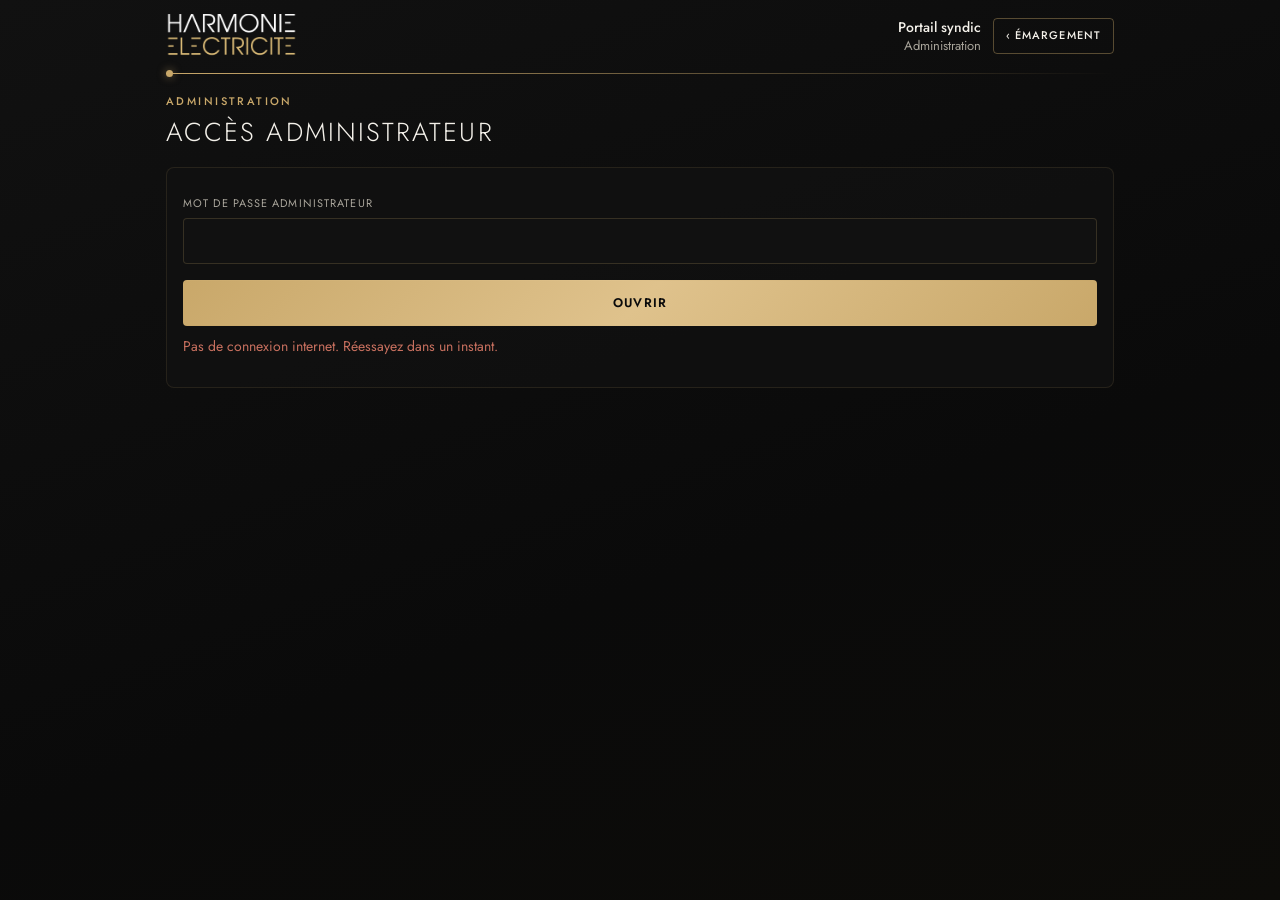
<file: portail-admin.html>
<!doctype html>
<html lang="fr">
<head>
<meta charset="utf-8">
<meta name="viewport" content="width=device-width, initial-scale=1, viewport-fit=cover">
<meta name="robots" content="noindex, nofollow">
<meta name="theme-color" content="#0A0A0A">
<link rel="icon" href="assets/icone-192.png">
<title>Portail syndic · Administration Harmonie</title>
<link rel="stylesheet" href="https://fonts.googleapis.com/css2?family=Jost:wght@300;400;500;600&display=swap">
<link rel="stylesheet" href="portail.css?v=13">
<style>
  .depot-devis { display: flex; align-items: center; justify-content: space-between; gap: 10px; flex-wrap: wrap;
    padding: 12px 14px; border: 1px dashed var(--border-strong, rgba(201,168,106,.4)); border-radius: 8px; transition: background .15s; }
  .depot-devis.survol { background: rgba(201,168,106,.08); }
  .depot-devis .nom { overflow-wrap: anywhere; min-width: 0; flex: 1 1 200px; }
  .depot-devis .nom small { display: block; color: var(--grey-300, #A8A49A); font-size: 12px; margin-top: 2px; }
  .depot-devis .boutons { display: flex; gap: 8px; flex-wrap: wrap; }
</style>
</head>
<body>
<main>
  <header class="haut">
    <img class="logo" src="assets/logo-wordmark.png" alt="Harmonie Électricité">
    <div class="qui"><b>Portail syndic</b><span>Administration</span></div>
    <div class="outils">
      <a class="btn btn-petit" href="index.html">‹ Émargement</a>
      <button type="button" class="btn btn-petit btn-discret" id="btnVerrouiller" hidden>Verrouiller</button>
    </div>
  </header>
  <div class="trace"></div>

  <section id="vChargement"><p>Chargement…</p></section>

  <!-- Mot de passe administrateur -->
  <section id="vAdmin" hidden>
    <div class="sourcil">Administration</div>
    <h1 id="adTitre">Accès administrateur</h1>
    <p class="intro" id="adIntro"></p>
    <form class="bloc" id="formAdmin">
      <label for="adMdp">Mot de passe administrateur</label>
      <input type="password" id="adMdp" autocomplete="current-password" required>
      <div id="adConfirmeBloc" hidden><label for="adMdp2">Confirmez le mot de passe</label><input type="password" id="adMdp2" autocomplete="new-password"></div>
      <div class="actions"><button class="btn btn-or" type="submit" id="adBouton">Ouvrir</button></div>
      <p class="message" id="adMessage" role="status"></p>
    </form>
  </section>

  <!-- Accueil -->
  <section id="vAccueil" hidden>
    <div class="grille" style="grid-template-columns:repeat(auto-fit,minmax(200px,1fr))">
      <button type="button" class="carte" data-aller="chantiers"><div class="sourcil">Copropriétés</div><h3>Chantiers</h3><div class="meta" id="resumeChantiers"></div></button>
      <button type="button" class="carte" data-aller="syndics"><div class="sourcil">Cabinets et gestionnaires</div><h3>Syndics</h3><div class="meta" id="resumeSyndics"></div></button>
      <button type="button" class="carte" data-aller="interventions"><div class="sourcil">Dépannages et bons</div><h3>Interventions</h3><div class="meta" id="resumeInterv">Suivi, attribution aux syndics, bons</div></button>
      <button type="button" class="carte" data-aller="catalogue"><div class="sourcil">Matériel proposé</div><h3>Catalogue</h3><div class="meta">Photos, descriptions, prix, brochures</div></button>
      <a class="carte" href="index.html" style="text-decoration:none"><div class="sourcil">Pose et signatures</div><h3>Émargement</h3><div class="meta">Retour à l’app du technicien</div></a>
    </div>
    <div class="bloc" id="aFaire"></div>
  </section>

  <!-- Catalogue -->
  <section id="vCatalogue" hidden>
    <button type="button" class="btn btn-discret btn-petit" data-aller="accueil">‹ Accueil</button>
    <div class="titre-ligne" style="margin-top:8px"><div><div class="sourcil">Matériel proposé aux copropriétaires</div><h1>Catalogue</h1></div>
      <button type="button" class="btn btn-or" id="caNouvelArticle">+ Nouvel article</button></div>
    <div class="grille-2" style="margin-top:10px"><div><label for="caMarque">Marque</label><select id="caMarque"></select></div></div>
    <ul class="liste" id="caArticles" style="margin-top:10px"></ul>
  </section>

  <!-- Interventions -->
  <section id="vInterventions" hidden>
    <button type="button" class="btn btn-discret btn-petit" data-aller="accueil">‹ Accueil</button>
    <div class="titre-ligne" style="margin-top:8px"><div><div class="sourcil">Dépannages de l’app métier</div><h1>Interventions et bons</h1></div></div>
    <p class="aide">Alimenté automatiquement : rendez-vous de l’agenda (« planifiée »), timer lancé (« en cours »), bon validé (« terminée » ou « nouvelle intervention nécessaire »). Le cabinet est reconnu par l’e-mail du demandeur ou les mots de reconnaissance du syndic (page Syndics).</p>
    <div class="actions" style="margin-top:6px;align-items:center">
      <select id="inFiltre" style="width:auto"><option value="attribuer">À attribuer</option><option value="actives">En cours</option><option value="terminees">Terminées</option><option value="ignorees">Ignorées</option><option value="tout">Toutes</option></select>
      <select id="inSyndic" style="width:auto"></select>
      <input type="search" id="inRecherche" placeholder="Rechercher (client, adresse, référence, n° de bon)" style="flex:1;min-width:200px">
      <button type="button" class="btn btn-petit" id="inReconnaitre" title="Après avoir créé des cabinets, des gestionnaires ou des mots de reconnaissance">Relancer la reconnaissance</button>
    </div>
    <div class="grille" id="listeInterventions" style="grid-template-columns:1fr;margin-top:10px"></div>
  </section>

  <!-- Syndics -->
  <section id="vSyndics" hidden>
    <button type="button" class="btn btn-discret btn-petit" data-aller="accueil">‹ Accueil</button>
    <div class="titre-ligne" style="margin-top:8px"><div><div class="sourcil">Cabinets</div><h1>Syndics</h1></div>
      <button type="button" class="btn btn-or" id="btnNouveauSyndic">+ Nouveau syndic</button></div>
    <div id="listeSyndics"></div>
  </section>

  <!-- Chantiers -->
  <section id="vChantiers" hidden>
    <button type="button" class="btn btn-discret btn-petit" data-aller="accueil">‹ Accueil</button>
    <div class="titre-ligne" style="margin-top:8px"><div><div class="sourcil">Copropriétés</div><h1>Chantiers</h1></div>
      <button type="button" class="btn btn-or" id="btnNouveauChantier">+ Nouveau chantier</button></div>
    <input type="search" id="chRecherche" placeholder="Rechercher une copropriété, un syndic, une ville…">
    <div class="grille" id="listeChantiers" style="margin-top:12px"></div>
  </section>

  <!-- Détail d'un chantier -->
  <section id="vChantier" hidden>
    <button type="button" class="btn btn-discret btn-petit" data-aller="chantiers">‹ Chantiers</button>
    <div class="titre-ligne" style="margin-top:8px">
      <div><div class="sourcil" id="dEtat"></div><h1 id="dNom"></h1><p class="aide" id="dInfos"></p><p class="aide" id="dDevis"></p></div>
      <div style="display:flex;gap:8px;flex-wrap:wrap"><button type="button" class="btn btn-or" id="btnEspaceSyndic" title="Faire ce que fait le gestionnaire : remises de badges, fichier, recensement…">Espace syndic</button><button type="button" class="btn" id="btnTransfert">Transférer</button><button type="button" class="btn" id="btnModifierChantier">Modifier</button><button type="button" class="btn btn-danger" id="btnSupprimerChantier">Supprimer</button></div>
    </div>
    <div class="bloc" id="dTransfertDemande" hidden></div>
    <div id="dFrise"></div>
    <div class="actions" id="dJalons"></div>
    <div class="bloc" id="dAppartsBloc" hidden><h2>Appartements</h2><div id="dApparts"></div></div>
    <div class="tuiles" id="dTuiles"></div>
    <div class="bloc" id="dFourniture" hidden>
      <h2>Commande du matériel</h2>
      <p class="aide" style="margin-top:0" id="foInfo"></p>
      <ul class="liste" id="foListe"></ul>
      <div id="foEnvoi">
        <label for="foEmail">E-mail du fournisseur</label>
        <input type="email" id="foEmail" placeholder="commandes@fournisseur.fr" autocomplete="off">
        <div class="actions">
          <button type="button" class="btn btn-or" id="foEnvoyer">Envoyer la commande au fournisseur</button>
          <button type="button" class="btn" id="foCsv">Télécharger le listing (CSV)</button>
        </div>
      </div>
      <div class="actions" id="foSuite"></div>
      <p class="message" id="foMsg"></p>
    </div>
    <div class="bloc" id="dBadges" hidden>
      <h2>Badges Vigik</h2>
      <p class="aide" style="margin-top:0" id="bgInfo"></p>
      <div class="actions" id="bgEtapes"></div>
      <div id="bgAlerte"></div>
      <ul class="liste" id="bgListe"></ul>
      <p class="message" id="bgMsg"></p>
    </div>
    <div class="bloc" id="dCampagne" hidden>
      <h2>Intervention et rendez-vous</h2>
      <p class="aide" style="margin-top:0">Fixez les jours d’intervention : le gestionnaire envoie ensuite la campagne d’information aux propriétaires occupants et affiche la feuille de rendez-vous (QR code) pour les locataires.</p>
      <div id="caJoursAdmin"></div>
      <div class="actions" style="margin-top:8px"><button type="button" class="btn btn-petit" id="caAjouterJour">+ Ajouter un jour</button></div>
      <div class="grille-2" style="margin-top:6px">
        <div><label for="caDuree">Durée d’un rendez-vous (minutes)</label><input type="number" id="caDuree" min="10" max="480" step="5" inputmode="numeric"></div>
        <div><label for="caCapacite">Équipes en parallèle (rendez-vous par créneau)</label><input type="number" id="caCapacite" min="1" max="20" inputmode="numeric"></div>
      </div>
      <label for="caMessage">Message affiché sur la page de rendez-vous (facultatif)</label>
      <textarea id="caMessage" rows="2" placeholder="Laissé vide : texte standard (date, durée, présence d’un adulte)."></textarea>
      <div class="actions">
        <button type="button" class="btn btn-or" id="caEnregistrer">Enregistrer les jours d’intervention</button>
        <button type="button" class="btn" id="caAfficheAdmin">Feuille d’affichage (PDF)</button>
        <button type="button" class="btn" id="caIcs">Exporter vers mon agenda (.ics)</button>
      </div>
      <p class="message" id="caMsgAdmin"></p>
      <p class="aide" id="caResume"></p>
      <div id="caEnvoiAdmin" hidden>
        <h3 style="margin:16px 0 4px">Envoi de la campagne d’information</h3>
        <p class="aide" style="margin-top:0">Envoyez à chaque propriétaire occupant son lien de rendez-vous ; les bailleurs ne sont pas concernés (leurs locataires passent par la feuille d’affichage). Le gestionnaire suit les rendez-vous dans son espace.</p>
        <div class="actions" style="margin:6px 0"><button type="button" class="btn btn-or" id="caToutEnvoyer">Tout envoyer par e-mail</button><span class="aide" id="caEnvoiInfo"></span></div>
        <ul class="liste" id="caOccupantsAdmin"></ul>
        <div class="actions" id="caEnvoyeeAdmin"></div>
      </div>
      <ul class="liste" id="caRattacherAdmin"></ul>
      <ul class="liste" id="caPlanningAdmin"></ul>
    </div>
    <div class="bloc" id="dEmargement" hidden>
      <h2>Émargement et facturation</h2>
      <p class="aide" style="margin-top:0" id="emInfo"></p>
      <div class="actions" id="emActions"></div>
      <ul class="liste" id="emListe"></ul>
      <div class="actions" style="margin-top:10px"><button type="button" class="btn" id="emFicheInfo">Fiche d’information « nouveau système » (à afficher)</button></div>
      <div id="emFacture" style="margin-top:14px"></div>
      <input type="file" id="emFichierFacture" accept="application/pdf,.pdf" hidden>
      <p class="message" id="emMsg"></p>
    </div>
    <div class="bloc" id="dRecensement" hidden>
      <h2>Recensement et sondage (espace syndic)</h2>
      <p class="aide" id="dRecInfo" style="margin-top:0"></p>
      <ul class="liste" id="dRecListe"></ul>
    </div>
    <div class="onglets" role="tablist">
      <button type="button" role="tab" data-ong="appartements" aria-selected="false" id="ongletAppartsAdmin" hidden>Appartements</button>
      <button type="button" role="tab" data-ong="livrer" aria-selected="true">Livrer des badges</button>
      <button type="button" role="tab" data-ong="remises" aria-selected="false">Remises</button>
      <button type="button" role="tab" data-ong="badges" aria-selected="false">Badges</button>
      <button type="button" role="tab" data-ong="livraisons" aria-selected="false">Livraisons</button>
    </div>

    <div id="ongAppartements" hidden></div>
    <div id="ongLivrer">
      <div class="bloc" id="lvBlocListing">
        <h2>1 · Listing des badges</h2>
        <p class="aide">Collez une colonne copiée depuis Excel, des n° séparés par des espaces, ou une plage « 10001-10080 ». Vous pouvez aussi importer un fichier ou reprendre les badges d’un chantier de l’app d’émargement.</p>
        <textarea id="lvTexte" rows="6" placeholder="10001&#10;10002&#10;…" class="mono"></textarea>
        <p class="compte-badges" id="lvCompte" hidden></p>
        <div class="actions">
          <label class="btn" for="lvFichier" style="margin:0">Importer un fichier (Excel, CSV)</label>
          <input type="file" id="lvFichier" accept=".xlsx,.xls,.xlsm,.ods,.csv,.txt" hidden>
          <select id="lvChantierApp" style="flex:1;min-width:220px"><option value="">Reprendre les badges d’un chantier de l’app…</option></select>
        </div>
        <div id="lvColonneBloc" hidden><label for="lvColonne">Colonne contenant les n° de badge</label><select id="lvColonne"></select></div>
        <div id="lvApercu" style="margin-top:12px"></div>
        <label for="lvCommentaire">Commentaire</label><input type="text" id="lvCommentaire" placeholder="Ex. : badges programmés pour la résidence">
        <div class="actions"><button type="button" class="btn btn-or" id="lvLivrer" disabled>Valider l’import des badges</button></div>
        <div id="lvResultat"></div>
      </div>
      <div class="bloc" id="lvBlocReception">
        <h2>2 · Livraison à l’agence et bon de livraison</h2>
        <div id="lvLivraisonEtat"></div>
        <canvas id="lvPad" hidden></canvas>
      </div>
    </div>

    <div id="ongRemises" hidden>
      <div class="actions"><button type="button" class="btn" id="btnExportCsv">Export CSV pour le contrôle d’accès</button></div>
      <div class="defile"><table class="tab" style="margin-top:10px"><thead><tr><th>Bon</th><th>Bénéficiaire</th><th>Logement</th><th>Badges</th><th>Statut</th><th>Créé dans le contrôle d’accès</th><th></th></tr></thead><tbody id="tRemises"></tbody></table></div>
    </div>
    <div id="ongBadges" hidden>
      <input type="search" id="bdRecherche" placeholder="N° de badge…" style="margin-top:14px">
      <ul class="liste" id="listeBadges"></ul>
    </div>
    <div id="ongLivraisons" hidden><ul class="liste" id="listeLivraisons"></ul></div>
  </section>
</main>

<!-- Syndic -->
<dialog id="dlgSyndic"><form class="dlg" id="formSyndic">
  <div class="sourcil">Cabinet</div><h3 id="sdTitre">Nouveau syndic</h3>
  <div class="grille-2">
    <div style="grid-column:1/-1"><label for="sdNom">Raison sociale *</label><input type="text" id="sdNom" required></div>
    <div style="grid-column:1/-1"><label for="sdAdresse">Adresse</label><input type="text" id="sdAdresse"></div>
    <div><label for="sdCp">Code postal</label><input type="text" id="sdCp"></div>
    <div><label for="sdVille">Ville</label><input type="text" id="sdVille"></div>
    <div><label for="sdTel">Téléphone</label><input type="tel" id="sdTel"></div>
    <div><label for="sdEmail">E-mail</label><input type="email" id="sdEmail"></div>
    <div><label for="sdSiret">SIRET</label><input type="text" id="sdSiret"></div>
  </div>
  <p class="aide">Le gestionnaire pourra compléter ces coordonnées, son tampon et sa signature à sa première connexion.</p>
  <div class="actions"><button type="button" class="btn btn-discret" data-fermer>Annuler</button><button type="submit" class="btn btn-or">Enregistrer</button></div>
  <p class="message" id="sdMessage"></p>
</form></dialog>

<!-- Gestionnaire -->
<dialog id="dlgUser"><form class="dlg" id="formUser">
  <div class="sourcil" id="usSyndic"></div><h3 id="usTitre">Nouveau gestionnaire</h3>
  <label for="usNom">Nom</label><input type="text" id="usNom">
  <label for="usEmail">E-mail * (son identifiant)</label><input type="email" id="usEmail" required>
  <label for="usTel">Téléphone</label><input type="tel" id="usTel">
  <div class="actions"><button type="button" class="btn btn-discret" data-fermer>Annuler</button><button type="submit" class="btn btn-or" id="usBouton">Enregistrer et créer l’accès</button></div>
  <p class="message" id="usMessage"></p>
</form></dialog>

<!-- Attribution d'une intervention -->
<dialog id="dlgInterv"><form class="dlg" id="formInterv">
  <div class="sourcil">Attribuer ou transférer</div><h3 id="itTitre"></h3>
  <p class="aide" id="itDemandeur"></p>
  <label for="itSyndic">Syndic</label><select id="itSyndic"></select>
  <label for="itGest">Gestionnaire</label><select id="itGest"></select>
  <p class="aide">Sans gestionnaire attitré, la demande apparaît dans « Toutes les demandes » de chaque gestionnaire du cabinet. Le domaine de l’e-mail du demandeur est retenu pour reconnaître automatiquement ses prochaines demandes.</p>
  <div class="actions"><button type="button" class="btn btn-discret" data-fermer>Annuler</button><button type="submit" class="btn btn-or">Enregistrer</button></div>
</form></dialog>

<!-- Étapes envoyées par e-mail à un gestionnaire -->
<dialog id="dlgEtapes"><form class="dlg" id="formEtapes">
  <div class="sourcil">E-mails automatiques</div><h3 id="etTitre"></h3>
  <p class="aide">Cochez les étapes qui déclenchent un e-mail pour ce gestionnaire. Rien ne part si ses « E-mails d’avancement » sont désactivés.</p>
  <div id="etListe"></div>
  <div class="actions"><button type="button" class="btn btn-discret" id="etDefaut">Réglage par défaut</button><button type="button" class="btn btn-discret" data-fermer>Annuler</button><button type="submit" class="btn btn-or">Enregistrer</button></div>
</form></dialog>

<!-- Bon d'intervention -->
<dialog id="dlgBonI"><div class="dlg">
  <div class="sourcil">Bon d’intervention</div><h3 id="biTitre"></h3>
  <label for="biFormat">Format</label>
  <select id="biFormat"><option value="detail">Détaillé (prix unitaires)</option><option value="semi">Semi-détaillé (quantités, total)</option><option value="sansprix">Sans prix</option></select>
  <div class="actions"><button type="button" class="btn btn-or" id="biVoir">Voir le PDF</button><button type="button" class="btn" id="biMail">Envoyer par e-mail</button><a class="btn" id="biModifier" target="_blank" rel="noopener">Modifier dans l’app métier</a></div>
  <div class="actions"><button type="button" class="btn btn-discret" data-fermer>Fermer</button></div>
</div></dialog>

<!-- Invitation -->
<dialog id="dlgInvitation"><div class="dlg">
  <div class="sourcil">Accès syndic</div><h3 id="ivTitre"></h3>
  <p class="aide">Ce lien, valable 14 jours, permet au gestionnaire de choisir son mot de passe. Il se connectera ensuite avec son e-mail.</p>
  <div class="lien" id="ivLien"></div>
  <div class="actions"><button type="button" class="btn btn-or" id="ivMail">Envoyer par e-mail</button><a class="btn" id="ivSms" href="#">Par SMS</a><button type="button" class="btn" id="ivCopier">Copier</button></div>
  <div class="actions"><button type="button" class="btn btn-discret" data-fermer>Fermer</button></div>
</div></dialog>

<!-- Transfert d'un chantier -->
<dialog id="dlgTransfert"><form class="dlg" id="formTransfert">
  <div class="sourcil">Transférer le chantier</div><h3 id="trTitre"></h3>
  <p class="aide" id="trActuel"></p>
  <label for="trSyndic">Syndic</label><select id="trSyndic"></select>
  <label for="trGestionnaire">Gestionnaire en charge</label><select id="trGestionnaire"></select>
  <p class="aide" id="trAide"></p>
  <div class="actions"><button type="button" class="btn btn-discret" data-fermer>Annuler</button><button type="submit" class="btn btn-or">Transférer</button></div>
  <p class="message" id="trMessage"></p>
</form></dialog>

<!-- Chantier -->
<dialog id="dlgChantier"><form class="dlg" id="formChantier">
  <div class="sourcil">Copropriété</div><h3 id="chTitre">Nouveau chantier</h3>
  <div class="grille-2">
    <div style="grid-column:1/-1">
      <label for="chDevisChoisir">1. Devis accepté (PDF)</label>
      <div class="depot-devis" id="chDevisZone">
        <div class="nom" id="chDevisNom"></div>
        <div class="boutons">
          <a class="btn btn-petit" id="chDevisOuvrir" target="_blank" rel="noopener" hidden>Ouvrir</a>
          <button type="button" class="btn btn-petit btn-or" id="chDevisChoisir">Déposer le devis</button>
          <button type="button" class="btn btn-petit btn-discret" id="chDevisRetirer" hidden>Retirer</button>
        </div>
      </div>
      <input type="file" id="chDevis" accept="application/pdf,.pdf" hidden>
      <p class="aide">Commencez par le devis : glissez le PDF ici ou touchez « Déposer le devis ». Le nom de la copropriété, l’adresse du chantier, la référence, la marque et le syndic sont repris automatiquement — vérifiez-les ci-dessous. Le devis reste attaché au chantier pour le sondage et les bons de commande.</p>
      <p class="message" id="chDevisLu"></p>
      <div id="chPrixBloc" hidden style="margin-top:12px">
        <h4 style="margin:0 0 4px">Prix proposés aux copropriétaires (ce chantier)</h4>
        <p class="aide" style="margin:0 0 8px">Repris des lignes du devis et rapprochés des articles du catalogue. Seuls les prix changent : photos, descriptions et brochures restent ceux du catalogue. Case vide = prix du catalogue.</p>
        <div id="chPrix"></div>
        <div class="actions" style="margin-top:6px"><button type="button" class="btn btn-petit btn-discret" id="chPrixRelire">Relire les prix du devis</button></div>
      </div>
    </div>
    <div style="grid-column:1/-1"><label for="chNom">Nom de la copropriété *</label><input type="text" id="chNom" required placeholder="Saint Antoine"></div>
    <div style="grid-column:1/-1"><label for="chAdresse">Adresse</label><input type="text" id="chAdresse"></div>
    <div><label for="chCp">Code postal</label><input type="text" id="chCp"></div>
    <div><label for="chVille">Ville</label><input type="text" id="chVille" placeholder="Le Bourget-du-Lac"></div>
    <div><label for="chReference">Référence dossier</label><input type="text" id="chReference"></div>
    <div><label for="chAppartements">Appartements à équiper</label><input type="number" id="chAppartements" min="0" max="2000" inputmode="numeric" placeholder="lu sur le devis">
      <p class="aide" style="margin:4px 0 0">Crée autant de lignes dans le fichier des copropriétaires ; le gestionnaire en retire ou en ajoute ensuite.</p></div>
    <div><label for="chSyndic">Syndic</label><select id="chSyndic"></select></div>
    <div><label for="chType">Type de chantier</label><select id="chType"><option value="complet">Avec sondage préalable (recensement des copropriétaires par l’app)</option><option value="badges">Sans sondage préalable (fichier ou nombre de badges fourni par le syndic)</option></select></div>
    <div><label for="chEtat">État du dossier</label><select id="chEtat"></select></div>
    <div style="grid-column:1/-1"><label for="chTravaux">Travaux</label><select id="chTravaux">
      <option value="interphone">Interphone</option><option value="interphone_vigik">Interphone + Vigik</option><option value="vigik">Vigik seulement</option></select></div>
    <div id="chMarqueInterphoneBloc"><label for="chMarqueInterphone">Marque de l’interphone</label><select id="chMarqueInterphone"></select></div>
    <div id="chMarqueVigikBloc" hidden><label for="chMarqueVigik">Marque de la centrale Vigik</label><select id="chMarqueVigik"></select></div>
    <div id="chVigik" style="grid-column:1/-1" hidden>
    <h2 style="margin-top:6px">Accès Vigik</h2>
    <div class="grille-2" style="margin-top:6px">
      <div><label for="chNbPortes">Portes équipées de Vigik</label><input type="number" id="chNbPortes" min="1" max="20" inputmode="numeric"></div>
      <div><label for="chNbDroits">Droits d’accès à créer</label><input type="number" id="chNbDroits" min="0" max="30" inputmode="numeric"></div>
    </div>
    <div class="grille-2" id="chPortes" style="margin-top:4px"></div>
    <label>Droits d’accès</label>
    <ul class="liste" id="chDroits"></ul>
    <div class="actions" style="margin-top:8px"><button type="button" class="btn btn-petit" id="chAjouterDroit">+ Ajouter un droit</button><button type="button" class="btn btn-petit btn-discret" id="chProposerDroits">Proposer : une par porte + toutes</button></div>
    <p class="aide">Ex. Saint-Antoine : 2 portes → « Porte d’entrée », « Porte de garage », « Porte d’entrée + porte de garage ». Touchez les portes ouvertes par chaque droit ; sans nom saisi, il prend le nom de ses portes.</p>
  </div>
    <div style="grid-column:1/-1"><label for="chLien">Chantier lié dans l’app d’émargement</label><select id="chLien"><option value="">— Aucun —</option></select></div>
    <div style="grid-column:1/-1"><label for="chNotes">Notes internes</label><textarea id="chNotes" rows="3"></textarea></div>
  </div>
  <div class="actions"><button type="button" class="btn btn-discret" data-fermer>Annuler</button><button type="submit" class="btn btn-or">Enregistrer</button></div>
  <p class="message" id="chMessage"></p>
</form></dialog>

<dialog id="dlgSigLiv"><div class="dlg">
  <div class="sourcil">Bon de livraison des badges</div><h3 id="slTitre"></h3>
  <p class="aide" id="slTexte"></p>
  <label for="slNom">Nom du gestionnaire</label><input type="text" id="slNom">
  <label>Signature</label>
  <div class="papier"><canvas id="slPad"></canvas><div class="ligne"></div><span class="mention">Reçu par le syndic</span></div>
  <div class="actions"><button type="button" class="btn btn-discret" id="slEffacer">Effacer</button><button type="button" class="btn btn-discret" data-fermer-sl>Annuler</button><button type="button" class="btn btn-or" id="slValider">Signer le bon</button></div>
  <div class="actions"><button type="button" class="btn" id="slQrBouton">Signer sur un autre téléphone (QR code)</button></div>
  <div id="slQr" hidden style="text-align:center"><div id="slQrCode" style="display:inline-block;background:#fff;padding:10px;border-radius:12px"></div>
    <p class="aide">Faites scanner ce code : le gestionnaire relit le bon et signe sur son téléphone. Touchez ensuite « Actualiser ».</p>
    <div class="actions" style="justify-content:center"><button type="button" class="btn btn-or" id="slActualiser">Actualiser</button></div></div>
</div></dialog>

<dialog id="dlgQrRdv"><div class="dlg" style="text-align:center">
  <div class="sourcil">Lien de rendez-vous</div><h3 id="qrRdvTitre"></h3>
  <p class="aide">Faites scanner ce code au propriétaire : la page de prise de rendez-vous s’ouvre sur son téléphone.</p>
  <div id="qrRdvCode" style="display:inline-block;background:#fff;padding:10px;border-radius:12px"></div>
  <p class="aide" id="qrRdvLien" style="word-break:break-all;margin-top:10px"></p>
  <div class="actions" style="justify-content:center"><button type="button" class="btn" id="qrRdvCopier">Copier le lien</button><button type="button" class="btn btn-or" id="qrRdvMontre">QR code scanné</button><button type="button" class="btn btn-discret" onclick="this.closest('dialog').close()">Fermer</button></div>
</div></dialog>

<dialog id="dlgFicheInfo"><form class="dlg" id="formFicheInfo">
  <div class="sourcil">À afficher dans le hall</div><h3>Fiche « nouveau système »</h3>
  <label for="fiTitre">Titre</label><input type="text" id="fiTitre">
  <label for="fiTexte">Texte</label><textarea id="fiTexte" rows="3"></textarea>
  <div class="grille-2">
    <div><label>Photo du nouveau badge</label><input type="file" id="fiNouveauImg" accept="image/*"><label for="fiNouveauCoul">Couleur</label><input type="text" id="fiNouveauCoul" placeholder="noir"></div>
    <div><label>Photo de l’ancien badge</label><input type="file" id="fiAncienImg" accept="image/*"><label for="fiAncienCoul">Couleur</label><input type="text" id="fiAncienCoul" placeholder="rouge"></div>
  </div>
  <p class="aide">Sans photo, un cadre vide est laissé à la place. Les photos ne sont pas gardées : elles servent juste à fabriquer la fiche.</p>
  <div class="actions"><button type="button" class="btn btn-discret" data-fermer>Annuler</button><button type="submit" class="btn btn-or">Créer la fiche (PDF)</button></div>
</form></dialog>

<dialog id="dlgArticle"><form class="dlg" id="formArticle">
  <div class="sourcil">Catalogue</div><h3 id="arTitre">Article</h3>
  <div class="grille-2">
    <div><label for="arMarque">Marque *</label><input type="text" id="arMarque" required></div>
    <div><label for="arRef">Référence</label><input type="text" id="arRef"></div>
    <div style="grid-column:1/-1"><label for="arNom">Désignation *</label><input type="text" id="arNom" required></div>
    <div><label for="arType">Type</label><select id="arType"><option value="combine">Combiné audio</option><option value="moniteur">Moniteur vidéo</option><option value="plaque">Plaque de propreté</option><option value="badge">Badge</option><option value="telecommande">Télécommande</option><option value="option">Option</option><option value="chantier">Article de chantier</option></select></div>
    <div><label for="arOrdre">Ordre d’affichage</label><input type="number" id="arOrdre" inputmode="numeric"></div>
    <div><label for="arPrix">Prix de vente HT (€)</label><input type="number" id="arPrix" step="0.01" min="0" inputmode="decimal"></div>
    <div><label for="arTva">TVA (%)</label><input type="number" id="arTva" step="0.1" min="0" inputmode="decimal"></div>
    <div style="grid-column:1/-1"><label for="arArgument">Phrase pour le copropriétaire</label><input type="text" id="arArgument" placeholder="Ex. : Voir qui sonne avant d’ouvrir"></div>
    <div style="grid-column:1/-1"><label for="arPoints">Points clés (un par ligne)</label><textarea id="arPoints" rows="4"></textarea></div>
  </div>
  <label>Photo</label>
  <div class="actions" style="margin-top:0;align-items:center"><img id="arPhotoApercu" alt="" style="height:80px;background:#fff;border-radius:6px;padding:4px" hidden>
    <label class="btn btn-petit" for="arPhoto" style="margin:0">Choisir une photo</label><input type="file" id="arPhoto" accept="image/*" hidden>
    <button type="button" class="btn btn-petit btn-discret" id="arPhotoRetirer">Retirer</button></div>
  <label>Brochure (PDF montré aux copropriétaires)</label>
  <div class="actions" style="margin-top:0;align-items:center"><a id="arBrochureLien" target="_blank" rel="noopener" hidden></a>
    <label class="btn btn-petit" for="arBrochure" style="margin:0">Choisir le PDF</label><input type="file" id="arBrochure" accept="application/pdf,.pdf" hidden>
    <button type="button" class="btn btn-petit btn-discret" id="arBrochureRetirer">Retirer</button></div>
  <label>Notice (PDF envoyée avec le bon d’intervention)</label>
  <div class="actions" style="margin-top:0;align-items:center"><a id="arNoticeLien" target="_blank" rel="noopener" hidden></a>
    <label class="btn btn-petit" for="arNotice" style="margin:0">Choisir le PDF</label><input type="file" id="arNotice" accept="application/pdf,.pdf" hidden>
    <button type="button" class="btn btn-petit btn-discret" id="arNoticeRetirer">Retirer</button></div>
  <label class="case"><input type="checkbox" id="arActif"> Proposé aux copropriétaires (actif)</label>
  <div class="actions"><button type="button" class="btn btn-discret" data-fermer>Annuler</button><button type="submit" class="btn btn-or">Enregistrer</button></div>
  <p class="message" id="arMessage"></p>
</form></dialog>

<script src="logos.js?v=2"></script>
<script src="bon-pdf.js?v=1"></script>
<script src="portail-commun.js?v=54"></script>
<script>
'use strict';
const { rpc, $, esc, horodatage, dateCourte, toast } = PS;
const CLE_ADMIN = 'ps_admin';
const { SUPA_URL, SUPA_KEY } = PS;
const A = { mdp: '', etat: null, copro: null, detail: null, edition: null, syndicPourUser: null, apercu: [], fichierLignes: null };
let lvPad = null;

const vues = ['vChargement', 'vAdmin', 'vAccueil', 'vSyndics', 'vChantiers', 'vChantier', 'vCatalogue', 'vInterventions'];
function montrer(v) { vues.forEach(x => { $(x).hidden = x !== v; }); $('btnVerrouiller').hidden = !A.mdp; window.scrollTo({ top: 0 }); }
function msg(id, t, err = true) { $(id).textContent = t || ''; $(id).className = 'message' + (err ? ' erreur' : ''); }
document.querySelectorAll('dialog [data-fermer]').forEach(b => b.onclick = () => b.closest('dialog').close());
async function appel(fn, args, idMsg) {
  try { return await rpc(fn, { p_admin: A.mdp, ...args }); }
  catch (e) {
    if (e.code === 'ADMIN_REFUSE') { verrouiller(); toast(e.message); throw e; }
    if (idMsg) msg(idMsg, e.message); else toast(e.message, 5000);
    throw e;
  }
}

// ---------- Accès administrateur ----------
async function demarrer() {
  try { A.mdp = localStorage.getItem(CLE_ADMIN) || ''; } catch {}
  let statut;
  try { statut = await rpc('ps_admin_statut'); }
  catch (e) { montrer('vAdmin'); $('adIntro').textContent = ''; return msg('adMessage', e.message); }
  if (!statut.initialise) {
    A.mdp = ''; $('adTitre').textContent = 'Créer le mot de passe administrateur';
    $('adIntro').textContent = 'Première ouverture du portail : choisissez le mot de passe qui protège l’administration (8 caractères minimum). Gardez-le précieusement.';
    $('adConfirmeBloc').hidden = false; $('adBouton').textContent = 'Créer'; A.creation = true;
    return montrer('vAdmin');
  }
  if (A.mdp) { try { await charger(); return montrer('vAccueil'); } catch { /* mot de passe périmé */ } }
  $('adIntro').textContent = 'Saisissez votre mot de passe administrateur. Il reste mémorisé sur cet appareil jusqu’à « Verrouiller ».';
  montrer('vAdmin');
}
$('formAdmin').onsubmit = async e => {
  e.preventDefault();
  const m = $('adMdp').value;
  try {
    if (A.creation) {
      if (m !== $('adMdp2').value) return msg('adMessage', 'Les deux mots de passe ne sont pas identiques.');
      await rpc('ps_admin_initialiser', { p_mdp: m }); A.creation = false;
    }
    // Vérification protégée contre les essais répétés (blocage 15 min après 5 échecs).
    try { const o = await rpc('ps_admin_ouvrir', { p_admin: m }); if (o?.erreur) throw Object.assign(new Error(PS.messageErreur(o.erreur)), { code: o.erreur }); }
    catch (err) { if (!/absente/.test(err.message)) throw err; }
    A.mdp = m; await charger();
    try { localStorage.setItem(CLE_ADMIN, m); } catch {}
    $('adMdp').value = $('adMdp2').value = ''; msg('adMessage', '');
    montrer('vAccueil');
  } catch (err) { A.mdp = ''; msg('adMessage', err.message); }
};
function verrouiller() { A.mdp = ''; try { localStorage.removeItem(CLE_ADMIN); } catch {} demarrer(); }
$('btnVerrouiller').onclick = verrouiller;

async function charger() {
  A.etat = await rpc('ps_admin_etat', { p_admin: A.mdp });
  const cs = A.etat.copros, ss = A.etat.syndics;
  $('resumeChantiers').textContent = `${cs.length} chantier${cs.length > 1 ? 's' : ''}`;
  $('resumeSyndics').textContent = `${ss.length} cabinet${ss.length > 1 ? 's' : ''} • ${ss.reduce((t, s) => t + s.users.length, 0)} accès`;
  const aCreer = cs.filter(c => c.compteurs.a_creer);
  const autres = [];
  for (const c of cs) {
    const jours = (c.campagne?.jours || []).map(j => j.date).sort(), premier = jours[0] ? new Date(jours[0] + 'T08:00:00') : null;
    if (c.transfert_demande?.vers) autres.push([c, `Transfert demandé vers ${c.transfert_demande.vers_nom}`]);
    if (c.nb_rdv_a_rattacher) autres.push([c, `${c.nb_rdv_a_rattacher} locataire(s) à rattacher à un propriétaire`]);
    if (premier && c.compteurs.livres && !c.badges_suivi?.correspondance_le && premier - Date.now() < 2.5 * 864e5 && premier - Date.now() > -864e5) autres.push([c, `Intervention le ${premier.toLocaleDateString('fr-FR')} : lier les badges aux appartements`]);
    if (c.compteurs.livres && c.nb_badges_attendus && c.nb_rdv >= (c.nb_logements_saisis || 1) && c.nb_badges_ok < c.nb_badges_attendus) autres.push([c, `Rendez-vous tous pris, ${c.nb_badges_attendus - c.nb_badges_ok} appartement(s) sans leurs badges`]);
  }
  $('aFaire').innerHTML = `<h2>À faire</h2>` + (aCreer.length ? `<ul class="liste">${aCreer.map(c => `<li><div class="principal"><b>${esc(c.nom)}</b><div class="sous">${c.compteurs.a_creer} remise${c.compteurs.a_creer > 1 ? 's' : ''} signée${c.compteurs.a_creer > 1 ? 's' : ''} à créer dans le contrôle d’accès</div></div><div class="droite"><button type="button" class="btn btn-petit" data-ouvrir="${c.id}">Ouvrir</button></div></li>`).join('')}</ul>` : '<p class="aide">Rien en attente : toutes les remises signées sont créées dans le contrôle d’accès.</p>');
  if (autres.length) $('aFaire').innerHTML += `<ul class="liste">${autres.map(([c, t]) => `<li><div class="principal"><b>${esc(c.nom)}</b><div class="sous">⚠ ${esc(t)}</div></div><div class="droite"><button type="button" class="btn btn-petit btn-or" data-ouvrir2="${c.id}">Ouvrir</button></div></li>`).join('')}</ul>`;
  document.querySelectorAll('#aFaire [data-ouvrir2]').forEach(b => b.onclick = () => ouvrirChantier(b.dataset.ouvrir2));
  document.querySelectorAll('#aFaire [data-ouvrir]').forEach(b => b.onclick = () => ouvrirChantier(b.dataset.ouvrir, 'remises'));
  // Rapprochement locataires / propriétaires terminé : le chantier d'émargement se crée tout seul dans l'app.
  if (cs.some(doitGenererApp)) setTimeout(() => genererAppAuto(cs).catch(() => {}), 0);
}
document.querySelectorAll('[data-aller]').forEach(b => b.onclick = async () => {
  const v = b.dataset.aller;
  if (v === 'accueil') { await charger().catch(() => {}); montrer('vAccueil'); }
  if (v === 'syndics') { await charger().catch(() => {}); rendreSyndics(); montrer('vSyndics'); }
  if (v === 'chantiers') { await charger().catch(() => {}); rendreChantiers(); montrer('vChantiers'); }
  if (v === 'catalogue') { await chargerCatalogue(); montrer('vCatalogue'); }
  if (v === 'interventions') { await chargerInterventions(); montrer('vInterventions'); }
});

// ---------- Interventions (dépannages de l'app métier) ----------
const IN = { d: null };
async function chargerInterventions() {
  try { IN.d = await appel('ps_admin_interventions', {}); } catch { IN.d = { interventions: [], syndics: [] }; }
  const av = $('inSyndic').value;
  $('inSyndic').innerHTML = '<option value="">Tous les syndics</option>' + IN.d.syndics.map(s => `<option value="${s.id}">${esc(s.nom)}</option>`).join('');
  $('inSyndic').value = av;
  const n = IN.d.interventions.filter(i => i.a_attribuer && !i.ignoree).length;
  if (n && !IN.vu) { $('inFiltre').value = 'attribuer'; IN.vu = true; } else if (!IN.vu) { $('inFiltre').value = 'actives'; IN.vu = true; }
  $('resumeInterv').textContent = (n ? `${n} à attribuer • ` : '') + `${IN.d.interventions.filter(i => !i.ignoree && i.statut !== 'terminee').length} en cours`;
  rendreInterventions();
}
['inFiltre', 'inSyndic'].forEach(id => $(id).onchange = rendreInterventions);
$('inReconnaitre').onclick = async () => {
  $('inReconnaitre').disabled = true;
  try {
    const r = await appel('ps_admin_interventions_reconnaitre', {});
    await chargerInterventions();
    alert(`${r.reconnues} intervention(s) rattachée(s) à leur cabinet.`
      + (r.gestionnaires ? `\n${r.gestionnaires} intervention(s) attribuée(s) au gestionnaire demandeur.` : '')
      + (r.restantes ? `\n\n${r.restantes} reste(nt) à attribuer : créez le cabinet ou ses gestionnaires (page Syndics), ou ajoutez des mots de reconnaissance, puis relancez — ou attribuez-les à la main.` : '\n\nPlus rien à attribuer.'));
  } catch {} finally { $('inReconnaitre').disabled = false; }
};
$('inRecherche').oninput = rendreInterventions;
function rendreInterventions() {
  const f = $('inFiltre').value, sy = $('inSyndic').value, q = $('inRecherche').value.trim().toLowerCase();
  const nomS = id => IN.d.syndics.find(s => s.id === id)?.nom || '';
  const nomG = (sid, gid) => { const u = IN.d.syndics.find(s => s.id === sid)?.users.find(u => u.id === gid); return u ? u.nom || u.email : ''; };
  const l = IN.d.interventions.filter(i =>
      (f === 'tout' || (f === 'ignorees' ? i.ignoree : !i.ignoree && (f === 'attribuer' ? i.a_attribuer : f === 'terminees' ? i.statut === 'terminee' : i.statut !== 'terminee')))
      && (!sy || i.syndic_id === sy)
      && (!q || [i.titre, i.client, i.adresse, i.reference, i.demandeur, nomS(i.syndic_id), ...(i.passages || []).map(p => p.numero || p.bon_brouillon)].join(' ').toLowerCase().includes(q)));
  $('listeInterventions').innerHTML = l.length ? l.map(i => PS.interventionHtml(i, {
      meta: i.syndic_id ? esc(nomS(i.syndic_id) + (i.gestionnaire_id ? ' • ' + nomG(i.syndic_id, i.gestionnaire_id) : ' • tous les gestionnaires')) : '<b>À attribuer</b>' + (i.demandeur ? ' • ' + esc(i.demandeur) : ''),
      droite: `<button type="button" class="btn btn-petit ${i.a_attribuer ? 'btn-or' : ''}" data-it-attr="${i.id}">${i.syndic_id ? 'Transférer' : 'Attribuer'}</button>`
        + `<button type="button" class="btn btn-petit btn-discret" data-it-ign="${i.id}" data-val="${!i.ignoree}">${i.ignoree ? 'Rétablir' : 'Ignorer'}</button>` })).join('')
    : '<div class="vide">Aucune intervention dans cette liste.</div>';
  const parId = id => IN.d.interventions.find(i => i.id === id);
  $('listeInterventions').querySelectorAll('[data-it-attr]').forEach(b => b.onclick = () => ouvrirAttribution(parId(b.dataset.itAttr)));
  $('listeInterventions').querySelectorAll('[data-it-ign]').forEach(b => b.onclick = async () => {
    try { await appel('ps_admin_intervention_ignorer', { p_id: b.dataset.itIgn, p_ignorer: b.dataset.val === 'true' }); await chargerInterventions(); } catch {}
  });
  $('listeInterventions').querySelectorAll('[data-bon]').forEach(b => b.onclick = () => ouvrirBonAdmin(b.dataset.bon, parId(b.closest('[data-interv]').dataset.interv)));
  // Bons en cours de rédaction : ouverture dans l'app métier
}
function ouvrirAttribution(i) {
  IN.edition = i;
  $('itTitre').textContent = i.titre || i.client || 'Intervention';
  $('itDemandeur').textContent = i.demandeur ? 'Demandeur : ' + i.demandeur : '';
  $('itSyndic').innerHTML = IN.d.syndics.map(s => `<option value="${s.id}">${esc(s.nom)}</option>`).join('');
  $('itSyndic').value = i.syndic_id || IN.d.syndics[0]?.id || '';
  const gests = () => {
    const s = IN.d.syndics.find(x => x.id === $('itSyndic').value);
    $('itGest').innerHTML = '<option value="">Tous les gestionnaires du cabinet</option>' + (s?.users || []).filter(u => u.actif).map(u => `<option value="${u.id}">${esc(u.nom || u.email)}</option>`).join('');
    const auto = (s?.users || []).find(u => u.email.toLowerCase() === (i.demandeur || '').toLowerCase());
    $('itGest').value = s && s.id === i.syndic_id && i.gestionnaire_id ? i.gestionnaire_id : auto?.id || '';
  };
  $('itSyndic').onchange = gests; gests();
  $('dlgInterv').showModal();
}
$('formInterv').onsubmit = async e => {
  e.preventDefault();
  try {
    await appel('ps_admin_intervention_attribuer', { p_id: IN.edition.id, p_syndic: $('itSyndic').value, p_gestionnaire: $('itGest').value || null });
    $('dlgInterv').close(); toast('Intervention attribuée.'); await chargerInterventions();
  } catch {}
};
function ouvrirBonAdmin(bonId, i) {
  const s = IN.d.syndics.find(x => x.id === i?.syndic_id);
  $('biTitre').textContent = 'Bon ' + bonId + (i ? ' • ' + (i.titre || i.client || '') : '');
  $('biFormat').value = s?.users.find(u => u.id === i?.gestionnaire_id)?.format_bon || s?.format_bon || 'sansprix';
  $('biModifier').href = 'https://laruiccim-droid.github.io/harmonie-electricite/bon.html?doc=' + encodeURIComponent(bonId);
  const pdf = async () => { const r = await appel('ps_admin_bon', { p_bon: bonId, p_format: $('biFormat').value }), b = r.bon || r; return { b, blob: await BonPDF.generer(b, r.format) }; };
  $('biVoir').onclick = async () => {
    const fen = window.open('', '_blank');
    try { const { b, blob } = await pdf(); if (fen) fen.location = URL.createObjectURL(blob); else PS.telecharger(blob, BonPDF.nomFichier(b)); } catch { if (fen) fen.close(); }
  };
  $('biMail').onclick = async () => {
    const g = s?.users.find(u => u.id === i?.gestionnaire_id);
    const dest = prompt('Adresse e-mail du destinataire :', g?.email || i?.demandeur || '');
    if (!dest) return;
    $('biMail').disabled = true;
    try {
      const { b, blob } = await pdf();
      const err = await PS.envoiGmail(dest.trim(), `Bon d’intervention ${b.numero} — ${b.client || i?.titre || ''}`,
        `Bonjour,\n\nVous trouverez ci-joint le bon d’intervention **${b.numero}** du ${b.date || ''}${b.adresse ? ' (' + b.adresse + ')' : ''}.${b.suiviRequis ? '\n\nUne nouvelle intervention est nécessaire : nous revenons vers vous pour la planifier.' : ''}\n\nCordialement,`,
        blob, BonPDF.nomFichier(b));
      toast(err ? 'E-mail non envoyé : ' + err : 'Bon envoyé à ' + dest.trim(), 6000);
    } catch {} finally { $('biMail').disabled = false; }
  };
  $('dlgBonI').showModal();
}
// Étapes pouvant déclencher un e-mail au gestionnaire : [clé, libellé, envoyée par défaut]
const ETAPES_MAIL = [
  ['Interventions', [['i_planifiee', 'Intervention planifiée (avec la date prévue)', true], ['i_en_cours', 'Intervention en cours (technicien sur place)', false],
    ['i_suite', 'Nouvelle intervention nécessaire (bon disponible)', true], ['i_suite_planifiee', 'Nouvelle intervention planifiée', true],
    ['i_suite_en_cours', 'Nouvelle intervention en cours', false], ['i_terminee', 'Intervention terminée (bon disponible)', true]]],
  ['Chantiers', [['c_livres', 'Badges livrés au cabinet', true], ['c_commande', 'Matériel commandé', true], ['c_installation', 'Installation en cours', true],
    ['c_reserves', 'Réserves à lever', true], ['c_attente_facturation', 'Installation terminée', true], ['c_termine', 'Chantier terminé', true]]]];
const etapeActive = (u, k, def) => typeof (u.mail_etapes || {})[k] === 'boolean' ? u.mail_etapes[k] : def;
function libelleEtapes(u) {
  const toutes = ETAPES_MAIL.flatMap(g => g[1]), n = toutes.filter(([k, , def]) => etapeActive(u, k, def)).length;
  return `Étapes envoyées : ${n} / ${toutes.length}`;
}
function ouvrirEtapes(u, bouton) {
  $('etTitre').textContent = u.nom || u.email;
  const cases = (choix) => ETAPES_MAIL.map(([g, l]) => `<h4 style="margin:12px 0 4px">${g}</h4>` + l.map(([k, lib, def]) =>
    `<label style="display:flex;gap:10px;align-items:center;margin:6px 0;text-transform:none;letter-spacing:0;font-size:14px"><input type="checkbox" data-etape="${k}" style="width:auto" ${choix(k, def) ? 'checked' : ''}> ${lib}</label>`).join('')).join('');
  $('etListe').innerHTML = cases((k, def) => etapeActive(u, k, def));
  $('etDefaut').onclick = () => { $('etListe').innerHTML = cases((k, def) => def); };
  $('formEtapes').onsubmit = async e => {
    e.preventDefault();
    const etapes = {}; $('etListe').querySelectorAll('[data-etape]').forEach(c => { etapes[c.dataset.etape] = c.checked; });
    try { await appel('ps_admin_user_mail_etapes', { p_user: u.id, p_etapes: etapes }); u.mail_etapes = etapes; bouton.textContent = libelleEtapes(u);
      $('dlgEtapes').close(); toast('Étapes enregistrées pour ' + (u.nom || u.email) + '.'); } catch {}
  };
  $('dlgEtapes').showModal();
}
const FORMATS_BON = { sansprix: 'Sans prix', semi: 'Semi-détaillé (total)', detail: 'Détaillé (prix unitaires)' };
// Réglages « interventions » dans la page Syndics : reconnaissance, format du bon, e-mails d'avancement.
async function reglagesInterventionsSyndics() {
  let d; try { d = await rpc('ps_admin_interventions', { p_admin: A.mdp }); } catch { return; }
  IN.d = d;
  d.syndics.forEach(s => {
    const z = document.querySelector(`[data-regl-syndic="${s.id}"]`);
    if (z) {
      z.hidden = false;
      z.innerHTML = `<div class="grille-2" style="margin-top:8px"><div><label>Mots de reconnaissance des interventions</label><input type="text" data-rec="${s.id}" value="${esc(s.reconnaissance)}" placeholder="ex. savoieimmolac.fr, savoie immo lac"><div class="aide">Séparés par des virgules : domaine e-mail, nom écrit sur les bons (« S/C … »). Le nom du cabinet et l’e-mail de ses gestionnaires sont déjà reconnus.</div></div>
        <div><label>Bon visible par défaut (tout le cabinet)</label><select data-fmt="${s.id}"><option value="sansprix">Sans prix</option><option value="semi">Semi-détaillé (total)</option><option value="detail">Détaillé (prix unitaires)</option></select></div></div>`;
      z.querySelector('[data-fmt]').value = s.format_bon || 'sansprix';
      const enr = async () => { try { await appel('ps_admin_syndic_interventions', { p_syndic: s.id, p_reconnaissance: z.querySelector('[data-rec]').value, p_format_bon: z.querySelector('[data-fmt]').value }); s.format_bon = z.querySelector('[data-fmt]').value; formatsUsers(); toast('Réglage enregistré.'); } catch {} };
      z.querySelector('[data-rec]').onchange = enr; z.querySelector('[data-fmt]').onchange = enr;
    }
    // Format du bon propre à chaque gestionnaire (vide = format du cabinet)
    const formatsUsers = () => s.users.forEach(u => {
      const f = document.querySelector(`[data-fmt-user="${u.id}"]`);
      if (!f) return;
      f.hidden = false;
      const sel = f.querySelector('select'), lib = FORMATS_BON;
      sel.innerHTML = `<option value="">Format du cabinet (${lib[s.format_bon || 'sansprix']})</option>` + Object.entries(lib).map(([k, v]) => `<option value="${k}">${v}</option>`).join('');
      sel.value = u.format_bon || '';
      sel.onchange = async () => {
        try { await appel('ps_admin_user_format_bon', { p_user: u.id, p_format: sel.value }); u.format_bon = sel.value || null;
          toast('Bon visible par ' + (u.nom || u.email) + ' : ' + (sel.value ? lib[sel.value] : 'format du cabinet') + '.'); }
        catch { sel.value = u.format_bon || ''; }
      };
    });
    if (s.users.some(u => 'format_bon' in u)) formatsUsers();
    s.users.forEach(u => {
      const be = document.querySelector(`[data-etapes-user="${u.id}"]`);
      if (be && 'mail_etapes' in u) { be.hidden = false; be.textContent = libelleEtapes(u); be.onclick = () => ouvrirEtapes(u, be); }
    });
    s.users.forEach(u => {
      const c = document.querySelector(`[data-mail-user="${u.id}"]`);
      if (!c) return;
      c.hidden = false;
      const cb = c.querySelector('input'); cb.checked = u.mail_avancement !== false;
      cb.onchange = async () => { try { await appel('ps_admin_user_mail_avancement', { p_user: u.id, p_actif: cb.checked }); toast(cb.checked ? 'E-mails d’avancement activés.' : 'E-mails d’avancement désactivés.'); } catch { cb.checked = !cb.checked; } };
    });
  });
}

// ---------- Catalogue : photos, descriptions, prix, brochures et notices ----------
const CT = { articles: [], edition: null, fichiers: {} };
const TYPES_ARTICLE = { combine: 'Combiné audio', moniteur: 'Moniteur vidéo', plaque: 'Plaque de propreté', badge: 'Badge', telecommande: 'Télécommande', option: 'Option', chantier: 'Article de chantier' };
async function chargerCatalogue() {
  try { CT.articles = await appel('ps_admin_catalogue', {}); } catch { return; }
  const marques = [...new Set([...MARQUES_INTERPHONE, ...MARQUES_VIGIK, ...CT.articles.map(a => a.marque)])];
  const avant = $('caMarque').value || CT.articles[0]?.marque || 'Golmar';
  $('caMarque').innerHTML = marques.map(m => `<option>${esc(m)}</option>`).join(''); $('caMarque').value = avant;
  rendreCatalogue();
}
function rendreCatalogue() {
  const m = $('caMarque').value, as = CT.articles.filter(a => a.marque === m);
  $('caArticles').innerHTML = as.map(a => `<li><div class="principal" style="display:flex;gap:12px;align-items:center">
      ${a.photo ? `<img src="${esc(a.photo)}" alt="" style="width:56px;height:56px;object-fit:contain;background:#fff;border-radius:6px">` : '<span style="width:56px;height:56px;border:1px dashed var(--border-subtle);border-radius:6px;display:inline-block"></span>'}
      <div><b>${esc(a.nom)}</b><div class="sous">${esc([a.ref, TYPES_ARTICLE[a.type] || a.type, PS.euros(a.prix_ht) + ' HT', a.brochure ? 'brochure' : 'sans brochure', a.actif ? '' : 'désactivé'].filter(Boolean).join(' • '))}</div></div></div>
    <div class="droite"><button type="button" class="btn btn-petit" data-article="${esc(a.id)}">Modifier</button></div></li>`).join('')
    || '<li><div class="principal">Aucun article pour cette marque : ajoutez-en avec « + Nouvel article ».</div></li>';
  $('caArticles').querySelectorAll('[data-article]').forEach(b => b.onclick = () => ouvrirArticle(CT.articles.find(a => a.id === b.dataset.article)));
}
$('caMarque').onchange = rendreCatalogue;
$('caNouvelArticle').onclick = () => ouvrirArticle({ marque: $('caMarque').value, type: 'moniteur', tva: 10, actif: true, points: [] });
function ouvrirArticle(a) {
  CT.edition = { ...a }; CT.fichiers = {};
  $('arTitre').textContent = a.id ? a.nom : 'Nouvel article';
  $('arMarque').value = a.marque || ''; $('arRef').value = a.ref || ''; $('arNom').value = a.nom || ''; $('arType').value = a.type || 'moniteur';
  $('arOrdre').value = a.ordre ?? ''; $('arPrix').value = a.prix_ht ?? ''; $('arTva').value = a.tva ?? 10; $('arArgument').value = a.argument || '';
  $('arPoints').value = (a.points || []).join('\n'); $('arActif').checked = a.actif !== false;
  majFichiersArticle(); msg('arMessage', ''); $('dlgArticle').showModal();
}
function majFichiersArticle() {
  const a = CT.edition;
  $('arPhotoApercu').hidden = !a.photo; if (a.photo) $('arPhotoApercu').src = a.photo;
  for (const [k, id] of [['brochure', 'arBrochureLien'], ['notice', 'arNoticeLien']]) { $(id).hidden = !a[k]; if (a[k]) { $(id).href = a[k]; $(id).textContent = 'Voir le PDF'; } }
}
async function deposerFichierCatalogue(blob, ext, type) {
  const cle = Array.from(crypto.getRandomValues(new Uint8Array(12)), b => b.toString(16).padStart(2, '0')).join('');
  const marque = ($('arMarque').value || 'divers').toLowerCase().replace(/[^a-z0-9]+/g, '-');
  const chemin = `emargement/catalogue/${marque}/${cle}.${ext}`;
  const r = await fetch(`${SUPA_URL}/storage/v1/object/bon-photos/${chemin}`, { method: 'POST', headers: { apikey: SUPA_KEY, Authorization: 'Bearer ' + SUPA_KEY, 'Content-Type': type }, body: blob });
  if (!r.ok) throw new Error('Envoi du fichier impossible.');
  return `${SUPA_URL}/storage/v1/object/public/bon-photos/${chemin}`;
}
$('arPhoto').onchange = async e => {
  const f = e.target.files[0]; e.target.value = ''; if (!f) return;
  msg('arMessage', 'Envoi de la photo…', false);
  try { const url = await PS.photoCompressee(f, 900, 0.85); CT.edition.photo = await deposerFichierCatalogue(await (await fetch(url)).blob(), 'jpg', 'image/jpeg'); majFichiersArticle(); msg('arMessage', 'Photo envoyée : pensez à « Enregistrer ».', false); }
  catch (err) { msg('arMessage', err.message || 'Photo illisible.'); }
};
for (const [k, input] of [['brochure', 'arBrochure'], ['notice', 'arNotice']]) {
  $(input).onchange = async e => {
    const f = e.target.files[0]; e.target.value = ''; if (!f) return;
    if (!/\.pdf$/i.test(f.name) && f.type !== 'application/pdf') return msg('arMessage', 'Choisissez un PDF.');
    msg('arMessage', 'Envoi du PDF…', false);
    try { CT.edition[k] = await deposerFichierCatalogue(f, 'pdf', 'application/pdf'); majFichiersArticle(); msg('arMessage', 'PDF envoyé : pensez à « Enregistrer ».', false); }
    catch (err) { msg('arMessage', err.message); }
  };
}
$('arPhotoRetirer').onclick = () => { CT.edition.photo = ''; majFichiersArticle(); };
$('arBrochureRetirer').onclick = () => { CT.edition.brochure = ''; majFichiersArticle(); };
$('arNoticeRetirer').onclick = () => { CT.edition.notice = ''; majFichiersArticle(); };
$('formArticle').onsubmit = async e => {
  e.preventDefault();
  const a = CT.edition;
  const p = { id: a.id || '', marque: $('arMarque').value.trim(), ref: $('arRef').value.trim(), type: $('arType').value, nom: $('arNom').value.trim(),
    argument: $('arArgument').value.trim(), points: $('arPoints').value.split('\n').map(x => x.trim()).filter(Boolean), prix_ht: $('arPrix').value, tva: $('arTva').value,
    photo: a.photo || '', notice: a.notice || '', brochure: a.brochure || '', ordre: $('arOrdre').value, actif: $('arActif').checked };
  try { await appel('ps_admin_catalogue_enregistrer', { p }, 'arMessage'); $('dlgArticle').close(); toast('Article enregistré.'); $('caMarque').value = p.marque; await chargerCatalogue(); } catch {}
};

// ---------- Syndics ----------
const nomSyndic = id => (A.etat.syndics.find(s => s.id === id) || {}).nom || '';
const nomGestionnaire = id => { for (const s of A.etat.syndics) { const u = s.users.find(x => x.id === id); if (u) return u.nom || u.email; } return ''; };
const pastilleUser = u => u.statut === 'actif' ? '<span class="pastille ok">Actif</span>' : u.statut === 'invite' ? '<span class="pastille attente">Invité</span>' : '<span class="pastille erreur">Désactivé</span>';
function rendreSyndics() {
  const ss = A.etat.syndics;
  $('listeSyndics').innerHTML = ss.length ? ss.map(s => `<div class="bloc">
    <div class="titre-ligne" style="margin:0"><div><h3>${esc(s.nom)}</h3><div class="aide">${esc([s.adresse, [s.cp, s.ville].filter(Boolean).join(' '), s.tel, s.email].filter(Boolean).join(' • ')) || 'Coordonnées à compléter'}</div>
      <div class="aide">${A.etat.copros.filter(c => c.syndic_id === s.id).map(c => esc(c.nom)).join(', ') || 'Aucun chantier lié'}</div></div>
      <div class="droite" style="display:flex;gap:6px;flex-wrap:wrap"><button type="button" class="btn btn-petit" data-modifier-syndic="${s.id}">Modifier</button><button type="button" class="btn btn-petit btn-danger" data-suppr-syndic="${s.id}">Supprimer</button><button type="button" class="btn btn-petit btn-or" data-ajouter-user="${s.id}">+ Gestionnaire</button></div></div>
    <div data-regl-syndic="${s.id}" hidden></div>
    <ul class="liste" style="margin-top:8px">${s.users.map(u => `<li><div class="principal"><b>${esc(u.nom || u.email)}</b> ${pastilleUser(u)}
        <div class="sous">${esc(u.email)}${u.tel ? ' • ' + esc(u.tel) : ''}${u.derniere_connexion ? ' • dernière connexion ' + horodatage(u.derniere_connexion) : ''}</div>
        <label class="aide" data-mail-user="${u.id}" hidden style="display:flex;gap:8px;align-items:center;margin-top:4px;text-transform:none;letter-spacing:0"><input type="checkbox" style="width:auto"> E-mails d’avancement (interventions et chantiers)${u.statut === 'actif' ? '' : ' — partiront dès l’activation de son compte'}</label>
        <button type="button" class="btn btn-petit btn-discret" data-etapes-user="${u.id}" hidden style="margin-top:4px"></button>
        <div class="aide" data-fmt-user="${u.id}" hidden style="margin-top:4px">Bon d’intervention visible dans son espace : <select style="width:auto;display:inline-block;padding:4px 8px"></select></div></div>
      <div class="droite">
        <button type="button" class="btn btn-petit" data-inviter="${u.id}">${u.statut === 'actif' ? 'Nouveau lien' : u.invitation ? 'Voir le lien' : 'Créer l’accès'}</button>
        <button type="button" class="btn btn-petit btn-discret" data-modifier-user="${u.id}">Modifier</button>
        <button type="button" class="btn btn-petit btn-discret" data-actif="${u.id}" data-val="${!u.actif}">${u.actif ? 'Désactiver' : 'Réactiver'}</button>
        <button type="button" class="btn btn-petit btn-danger" data-suppr-user="${u.id}" data-nom="${esc(u.nom || u.email)}">Supprimer</button></div></li>`).join('') || '<li><span class="aide">Aucun gestionnaire : ajoutez-en un pour lui créer un accès.</span></li>'}</ul>
  </div>`).join('') : '<div class="vide">Aucun syndic. Créez le premier cabinet.</div>';
  reglagesInterventionsSyndics();
  document.querySelectorAll('[data-modifier-syndic]').forEach(b => b.onclick = () => ouvrirSyndic(ss.find(s => s.id === b.dataset.modifierSyndic)));
  // Suppression d'un syndic : ses gestionnaires partent avec lui ; ses chantiers seulement si on le confirme en tapant son nom.
  document.querySelectorAll('[data-suppr-syndic]').forEach(b => b.onclick = async () => {
    const s = ss.find(x => x.id === b.dataset.supprSyndic), cs = A.etat.copros.filter(c => c.syndic_id === s.id);
    let avec = false;
    if (cs.length) {
      const tape = prompt(`« ${s.nom} » a ${cs.length} chantier(s) : ${cs.map(c => c.nom).join(', ')}.

Pour supprimer le syndic ET ces chantiers (appartements, recensements, bons, rendez-vous, badges, chantier de l’app d’émargement), tapez son nom exact ci-dessous.

Sinon, annulez et transférez d’abord les chantiers vers un autre syndic.`);
      if (tape === null) return;
      if (tape.trim() !== s.nom.trim()) return toast('Nom différent : rien n’a été supprimé.', 4000);
      avec = true;
    } else if (!confirm(`Supprimer définitivement le syndic « ${s.nom} » et ses ${s.users.length} gestionnaire(s) ?

Cette suppression est définitive.`)) return;
    try { const r = await appel('ps_admin_syndic_supprimer', { p_syndic: s.id, p_avec_chantiers: avec }); toast(`Syndic supprimé${r.chantiers_supprimes ? ` avec ${r.chantiers_supprimes} chantier(s)` : ''}.`); await charger(); rendreSyndics(); } catch {}
  });
  document.querySelectorAll('[data-ajouter-user]').forEach(b => b.onclick = () => ouvrirUser(ss.find(s => s.id === b.dataset.ajouterUser)));
  document.querySelectorAll('[data-modifier-user]').forEach(b => b.onclick = () => { const s = ss.find(x => x.users.some(u => u.id === b.dataset.modifierUser)); ouvrirUser(s, s.users.find(u => u.id === b.dataset.modifierUser)); });
  document.querySelectorAll('[data-inviter]').forEach(b => b.onclick = () => inviter(b.dataset.inviter));
  document.querySelectorAll('[data-suppr-user]').forEach(b => b.onclick = async () => {
    if (!confirm(`Supprimer définitivement le gestionnaire « ${b.dataset.nom} » ?

Son accès est supprimé. Ses chantiers passent à tous les gestionnaires du cabinet ; les remises de badges qu’il a signées sont conservées.`)) return;
    try { await appel('ps_admin_user_supprimer', { p_user: b.dataset.supprUser }); toast('Gestionnaire supprimé.'); await charger(); rendreSyndics(); } catch {}
  });
  document.querySelectorAll('[data-actif]').forEach(b => b.onclick = async () => {
    try { await appel('ps_admin_user_actif', { p_user: b.dataset.actif, p_actif: b.dataset.val === 'true' }); await charger(); rendreSyndics(); } catch {}
  });
}
$('btnNouveauSyndic').onclick = () => ouvrirSyndic(null);
function ouvrirSyndic(s) {
  A.edition = s;
  $('sdTitre').textContent = s ? s.nom : 'Nouveau syndic';
  [['sdNom', 'nom'], ['sdAdresse', 'adresse'], ['sdCp', 'cp'], ['sdVille', 'ville'], ['sdTel', 'tel'], ['sdEmail', 'email'], ['sdSiret', 'siret']].forEach(([id, k]) => { $(id).value = s ? s[k] || '' : ''; });
  msg('sdMessage', ''); $('dlgSyndic').showModal();
}
$('formSyndic').onsubmit = async e => {
  e.preventDefault();
  const p = { id: A.edition?.id || '', nom: $('sdNom').value.trim(), adresse: $('sdAdresse').value.trim(), cp: $('sdCp').value.trim(), ville: $('sdVille').value.trim(),
    tel: $('sdTel').value.trim(), email: $('sdEmail').value.trim(), siret: $('sdSiret').value.trim() };
  try {
    const r = await appel('ps_admin_syndic_enregistrer', { p }, 'sdMessage');
    $('dlgSyndic').close(); await charger(); rendreSyndics();
    if (!A.edition) { const s = A.etat.syndics.find(x => x.id === r.id); if (s) ouvrirUser(s); }
  } catch {}
};
function ouvrirUser(s, u) {
  A.syndicPourUser = s; A.edition = u || null;
  $('usSyndic').textContent = s.nom; $('usTitre').textContent = u ? 'Modifier le gestionnaire' : 'Nouveau gestionnaire';
  $('usNom').value = u?.nom || ''; $('usEmail').value = u?.email || ''; $('usTel').value = u?.tel || '';
  $('usBouton').textContent = u ? 'Enregistrer' : 'Enregistrer et créer l’accès';
  msg('usMessage', ''); $('dlgUser').showModal();
}
$('formUser').onsubmit = async e => {
  e.preventDefault();
  const p = { id: A.edition?.id || '', syndic_id: A.syndicPourUser.id, nom: $('usNom').value.trim(), email: $('usEmail').value.trim(), tel: $('usTel').value.trim() };
  try {
    const r = await appel('ps_admin_user_enregistrer', { p }, 'usMessage');
    $('dlgUser').close(); await charger(); rendreSyndics();
    if (!A.edition) inviter(r.id);
  } catch {}
};
async function inviter(userId) {
  const s = A.etat.syndics.find(x => x.users.some(u => u.id === userId)), u = s.users.find(x => x.id === userId);
  let jeton = u.statut === 'invite' && u.invitation;
  if (!jeton) { try { jeton = (await appel('ps_admin_user_inviter', { p_user: userId })).invitation; } catch { return; } }
  const lien = PS.urlPage('syndic.html') + '?invitation=' + jeton;
  $('ivTitre').textContent = `${u.nom || u.email} • ${s.nom}`; $('ivLien').textContent = lien;
  const texte = `Bonjour${u.nom ? ' ' + u.nom : ''},\n\nHarmonie Électricité vous ouvre l’espace syndic pour gérer la remise des badges de vos copropriétés (${A.etat.copros.filter(c => c.syndic_id === s.id).map(c => c.nom).join(', ') || s.nom}).\n\n**1. Activez votre compte** : cliquez sur le bouton ci-dessous et choisissez votre mot de passe (lien valable 14 jours).\n${lien}\n\n**2. Pour accéder ensuite à votre espace** :\n• allez sur www.harmonie-electricite.com ;\n• cliquez sur **« Espace syndics »** en haut de la page ;\n• connectez-vous avec votre adresse e-mail (**${u.email}**) et le mot de passe choisi.\nAccès direct : https://www.harmonie-electricite.com/espace-syndics\n\nÀ la première connexion, l’espace vous demandera les coordonnées du cabinet, votre tampon et votre signature : ils seront apposés automatiquement sur les bons de remise.\n\nCordialement,`;
  $('ivMail').onclick = async () => {
    $('ivMail').disabled = true;
    const err = await PS.envoiGmail(u.email, 'Votre accès à l’espace syndic Harmonie Électricité', texte);
    $('ivMail').disabled = false;
    toast(err ? 'E-mail non envoyé : ' + err : 'Invitation envoyée à ' + u.email, 6000);
  };
  $('ivSms').hidden = !(u.tel && PS.estTel()); $('ivSms').href = PS.lienSms(u.tel, `Harmonie Électricité : votre accès à l’espace syndic. 1) Choisissez votre mot de passe ici : ${lien} 2) Ensuite, allez sur www.harmonie-electricite.com, cliquez sur « Espace syndics » et connectez-vous avec votre e-mail (${u.email}).`);
  $('ivCopier').onclick = () => PS.copier(lien);
  $('dlgInvitation').showModal();
  charger().then(() => { if (!$('vSyndics').hidden) rendreSyndics(); }).catch(() => {});
}

// ---------- Chantiers ----------
function rendreChantiers() {
  const q = $('chRecherche').value.trim().toLowerCase();
  const cs = A.etat.copros.filter(c => !q || [c.nom, c.ville, c.reference, nomSyndic(c.syndic_id)].join(' ').toLowerCase().includes(q));
  $('listeChantiers').innerHTML = cs.length ? cs.map(c => {
    const k = c.compteurs;
    const et = etapeSuivante(c);
    const zone = et.code === 'facture' ? `<div class="raccourci depot-facture" data-depot="${c.id}">${ZONE_FACTURE}</div>`
      : et.code === 'listing' ? `<div class="raccourci depot-facture" data-depot-listing="${c.id}"><b>${esc(et.libelle)}</b><span>Glissez le fichier exporté de votre logiciel (Excel, CSV) ou cliquez</span></div>`
      : et.code === 'signer_liv' ? `<div class="raccourci" style="flex-direction:column;gap:6px"><button type="button" class="btn btn-or" data-etape="signer_maintenant" data-copro="${c.id}">Faire signer le bon de livraison</button><button type="button" class="btn" data-etape="envoi_liv" data-copro="${c.id}">Envoyer la demande de signature (e-mail)</button><span class="attente">${esc(et.note || '')}</span></div>`
      : et.code && et.note ? `<div class="raccourci" style="flex-direction:column;gap:6px"><button type="button" class="btn btn-or" data-etape="${et.code}" data-copro="${c.id}">${esc(et.libelle)}</button><span class="attente">${esc(et.note)}</span></div>`
      : et.code ? `<div class="raccourci"><button type="button" class="btn btn-or" data-etape="${et.code}" data-copro="${c.id}">${esc(et.libelle)}</button></div>`
      : et.cloture ? `<div class="raccourci cloture"><span class="attente">${esc(et.cloture)}</span></div>`
      : et.attente ? `<div class="raccourci"><span class="attente">${esc(et.attente)}</span></div>` : '<div></div>';
    return `<div class="carte carte-chantier" role="button" tabindex="0" data-chantier="${c.id}"><div class="haut-carte"><div><div class="sourcil">${esc(PS.ETATS[c.etat] || c.etat)}</div><h3>${esc(c.nom)}</h3>
      <div class="meta">${esc([c.ville, nomSyndic(c.syndic_id) || 'Sans syndic', c.gestionnaire_id && nomGestionnaire(c.gestionnaire_id), c.reference && 'Réf. ' + c.reference].filter(Boolean).join(' • '))}</div>
      ${c.transfert_demande?.vers ? `<div class="chiffres"><span class="pastille attente">Transfert demandé vers ${esc(c.transfert_demande.vers_nom)}</span></div>` : ''}
      <div class="chiffres"><span><b>${k.remis}</b> / ${k.livres} remis</span><span><b>${k.stock}</b> en stock</span>${k.a_creer ? `<span class="pastille attente">${k.a_creer} à créer dans le contrôle d’accès</span>` : ''}</div></div>
      ${zone}</div>
      ${PS.friseHtml(c)}</div>`;
  }).join('') : `<div class="vide">${q ? 'Aucun résultat.' : 'Aucun chantier. Créez le premier.'}</div>`;
  document.querySelectorAll('[data-chantier]').forEach(b => { b.onclick = () => ouvrirChantier(b.dataset.chantier); b.onkeydown = e => { if (e.key === 'Enter') ouvrirChantier(b.dataset.chantier); }; });
  document.querySelectorAll('#listeChantiers [data-etape]').forEach(b => b.onclick = e => { e.stopPropagation(); executerEtape(A.etat.copros.find(x => x.id === b.dataset.copro), b.dataset.etape); });
  document.querySelectorAll('#listeChantiers [data-depot]').forEach(z => brancherDepotFacture(z, z.dataset.depot));
  document.querySelectorAll('#listeChantiers [data-depot-listing]').forEach(z => brancherDepotListing(z, z.dataset.depotListing));
}
$('chRecherche').oninput = rendreChantiers;

// Lecture des chantiers de l'app : avec le code d'accès saisi dans l'app sur cet appareil.
function entetesApp() {
  const h = { apikey: SUPA_KEY, Authorization: 'Bearer ' + SUPA_KEY };
  try { const k = localStorage.getItem('he.cle-app'); if (k) h['x-harmonie-cle'] = k; } catch {}
  return h;
}
let chantiersApp = null;
async function listeChantiersApp() {
  if (chantiersApp) return chantiersApp;
  try {
    const r = await fetch(`${SUPA_URL}/rest/v1/emargements?select=id,residence:payload->>residence,reference:payload->>reference&id=like.CH_*&order=created_at.desc`, { headers: entetesApp() });
    chantiersApp = r.ok ? await r.json() : [];
  } catch { chantiersApp = []; }
  return chantiersApp;
}
async function remplirChantiersApp(select, premier) {
  const ls = await listeChantiersApp();
  select.innerHTML = `<option value="">${premier}</option>` + ls.map(c => `<option value="${esc(c.id)}">${esc(c.residence || c.id)}${c.reference ? ' • ' + esc(c.reference) : ''}</option>`).join('');
}
$('btnNouveauChantier').onclick = () => ouvrirFormChantier(null);
$('btnModifierChantier').onclick = () => ouvrirFormChantier(A.detail.copro);
// ---------- Travaux et accès Vigik (portes, droits d'accès) ----------
const TRAVAUX = { interphone: 'Interphone', interphone_vigik: 'Interphone + Vigik', vigik: 'Vigik seulement' };
const MARQUES_INTERPHONE = ['Fermax', 'Golmar', 'Bticino', 'Intratone', 'Noralsy', 'Urmet', 'Comelit'];
const MARQUES_VIGIK = ['Intratone', 'Noralsy', 'Urmet', 'Comelit', 'Hexact'];
const nomPorteP = i => (A.vigik.portes[i] || '').trim() || 'Porte ' + (i + 1);
// Sans nom saisi, un droit porte le nom de ses portes (« Porte d’entrée + Porte de garage »).
const nomDroit = a => (a.nom || '').trim() || a.portes.map(nomPorteP).join(' + ') || 'Droit sans porte';
function rendreAccesPortail() {
  const v = A.vigik;
  const t = $('chTravaux').value;
  // Interphone seul : ni centrale Vigik, ni portes, ni droits d'accès. Vigik seul : pas de marque d'interphone.
  $('chVigik').hidden = $('chMarqueVigikBloc').hidden = t === 'interphone';
  $('chMarqueInterphoneBloc').hidden = t === 'vigik';
  $('chNbPortes').value = v.portes.length;
  $('chPortes').innerHTML = v.portes.map((n, i) => `<div><label for="chPorte${i}">Porte ${i + 1}</label><input type="text" id="chPorte${i}" data-porte="${i}" value="${esc(n)}" placeholder="ex. Porte de garage"></div>`).join('');
  $('chPortes').querySelectorAll('[data-porte]').forEach(inp => inp.oninput = () => { v.portes[+inp.dataset.porte] = inp.value; rendreDroits(); });
  rendreDroits();
}
function rendreDroits() {
  const v = A.vigik, ul = $('chDroits');
  $('chNbDroits').value = v.autorisations.length;
  ul.innerHTML = v.autorisations.length ? '' : '<li><span class="aide">Aucun droit d’accès.</span></li>';
  v.autorisations.forEach((a, k) => {
    const li = document.createElement('li');
    li.innerHTML = `<div class="principal"><input type="text" value="${esc(a.nom || '')}" placeholder="${esc(nomDroit({ ...a, nom: '' }))}" aria-label="Nom du droit ${k + 1}">
        <div class="puces" style="margin-top:6px">${v.portes.map((p, i) => `<button type="button" class="puce" data-i="${i}" aria-pressed="${a.portes.includes(i)}">${esc(nomPorteP(i))}</button>`).join('')}</div></div>
      <div class="droite"><button type="button" class="btn btn-petit btn-discret" aria-label="Supprimer ce droit">✕</button></div>`;
    li.querySelector('input').oninput = e => { a.nom = e.target.value; };
    li.querySelector('.droite button').onclick = () => { v.autorisations.splice(k, 1); rendreDroits(); };
    li.querySelectorAll('.puce').forEach(b => b.onclick = () => {
      const i = +b.dataset.i; a.portes = a.portes.includes(i) ? a.portes.filter(x => x !== i) : [...a.portes, i].sort((x, y) => x - y); rendreDroits();
    });
    ul.append(li);
  });
}
// Une par porte, puis toutes les portes ensemble.
const propositionsDroits = n => [...Array.from({ length: n }, (_, i) => [i]), ...(n > 1 ? [Array.from({ length: n }, (_, i) => i)] : [])];
$('chTravaux').onchange = rendreAccesPortail;
// Interphone + Vigik : les deux marques sont demandées ; une seule sinon.
$('chNbPortes').onchange = () => {
  const v = A.vigik, n = Math.max(1, Math.min(20, parseInt($('chNbPortes').value, 10) || 1));
  while (v.portes.length < n) v.portes.push(v.portes.length === 1 ? 'Porte de garage' : '');
  v.portes.length = n; v.autorisations.forEach(a => { a.portes = a.portes.filter(i => i < n); });
  // Nombre de droits proposé : une par porte + toutes les portes (modifiable).
  $('chNbDroits').value = n > 1 ? n + 1 : 1; $('chNbDroits').onchange();
  rendreAccesPortail();
};
$('chNbDroits').onchange = () => {
  const v = A.vigik, n = Math.max(0, Math.min(30, parseInt($('chNbDroits').value, 10) || 0)), prop = propositionsDroits(v.portes.length);
  while (v.autorisations.length < n) v.autorisations.push({ nom: '', portes: prop[v.autorisations.length] || [] });
  v.autorisations.length = n; rendreDroits();
};
$('chAjouterDroit').onclick = () => {
  A.vigik.autorisations.push({ nom: '', portes: A.vigik.portes.length === 1 ? [0] : [] }); rendreDroits();
  $('chDroits').querySelector('li:last-child input')?.focus();
};
$('chProposerDroits').onclick = () => {
  if (A.vigik.autorisations.some(a => a.nom || a.portes.length) && !confirm('Remplacer les droits saisis par une proposition (une par porte + toutes les portes) ?')) return;
  A.vigik.autorisations = propositionsDroits(A.vigik.portes.length).map(portes => ({ nom: '', portes })); rendreDroits();
};

// ---------- Devis du chantier : PDF déposé dans le stockage, adresse gardée sur le chantier ----------
const tailleLisible = o => o > 1048576 ? (o / 1048576).toFixed(1).replace('.', ',') + ' Mo' : Math.max(1, Math.round(o / 1024)) + ' Ko';
function rendreDevis() {
  const d = A.devis || {};
  $('chDevisNom').innerHTML = d.url ? `${esc(d.nom || 'devis.pdf')}<small>${[d.taille && tailleLisible(d.taille), d.depose_le && 'déposé le ' + PS.dateCourte(d.depose_le)].filter(Boolean).join(' • ')}</small>`
    : 'Aucun devis déposé<small>PDF du devis accepté par le syndic</small>';
  $('chDevisOuvrir').hidden = !d.url; if (d.url) $('chDevisOuvrir').href = d.url;
  $('chDevisRetirer').hidden = !d.url;
  // Le nombre d'appartements est gardé avec le devis : sans devis, rien à enregistrer.
  $('chAppartements').disabled = !d.url; $('chAppartements').placeholder = d.url ? 'lu sur le devis' : 'déposez d’abord le devis';
  $('chDevisChoisir').textContent = d.url ? 'Remplacer' : 'Déposer le devis';
}
// Lecture du devis (logiciel de gestion Harmonie) : bloc client à droite sous le logo
// (nom de la copropriété puis adresse ; si deux adresses, la première sous le nom est celle du syndic,
// l'adresse du chantier est l'autre), n° de devis, date, nombre d'appartements, marque, e-mails.
const PDFJS = 'https://cdnjs.cloudflare.com/ajax/libs/pdf.js/3.11.174/pdf.min.js';
const MARQUES_TOUTES = [...new Set([...MARQUES_INTERPHONE, ...MARQUES_VIGIK])];
async function lireDevis(octets) {
  await PS.chargerScript(PDFJS);
  pdfjsLib.GlobalWorkerOptions.workerSrc = PDFJS.replace('pdf.min.js', 'pdf.worker.min.js');
  const doc = await pdfjsLib.getDocument({ data: octets }).promise;
  const pages = [];
  for (let n = 1; n <= Math.min(doc.numPages, 12); n++) {
    const pg = await doc.getPage(n), H = pg.getViewport({ scale: 1 }).height, tc = await pg.getTextContent();
    pages.push(tc.items.filter(i => i.str.trim()).map(i => ({ t: i.str.replace(/\s+/g, ' ').trim(), x: i.transform[4], y: H - i.transform[5] })));
  }
  const p1 = pages[0] || [], tout = pages.map(p => p.map(i => i.t).join('\n')).join('\n');
  // Lignes : éléments regroupés par hauteur (3 pt), lus de gauche à droite.
  const lignes = items => {
    const L = [];
    for (const i of [...items].sort((a, b) => a.y - b.y || a.x - b.x)) {
      const l = L.find(l => Math.abs(l.y - i.y) < 3);
      if (l) l.items.push(i); else L.push({ y: i.y, items: [i] });
    }
    return L.map(l => ({ y: l.y, x: Math.min(...l.items.map(i => i.x)), t: l.items.sort((a, b) => a.x - b.x).map(i => i.t).join(' ').replace(/\s+/g, ' ').trim() }));
  };
  const enTete = p1.find(i => /^Description$/i.test(i.t))?.y || 300;
  const droite = lignes(p1.filter(i => i.x > 290 && i.y > 100 && i.y < enTete - 4));
  const coord = [], blocClient = [];
  for (const l of droite) (/^(t[ée]l|e-?mail|fax|port)/i.test(l.t) ? coord : blocClient).push(l.t);
  const estCp = t => /^\d{5}\s+\S/.test(t);
  // Nom écrit en capitales (« LE COMTE DE BOIGNE ») → « Le Comte de Boigne ».
  const casse = t => t !== t.toUpperCase() ? t : t.toLowerCase().replace(/\p{L}+/gu, (w, i) =>
    i > 0 && /^(de|du|des|la|le|les|et|d|l|sur|sous|en|aux?)$/.test(w) ? w : w.charAt(0).toUpperCase() + w.slice(1));
  const res = { client: casse(blocClient[0] || '') };
  // Groupes d'adresse : lignes jusqu'à « CP Ville ».
  // « S/C Chambéry Syndic » (sous couvert) : c'est le syndic, pas une ligne d'adresse.
  res.sousCouvert = (blocClient.find(t => /^(s\/c|c\/o|chez)\b/i.test(t)) || '').replace(/^(s\/c|c\/o|chez)\s*/i, '').trim();
  const groupes = []; let g = [];
  for (const t of blocClient.slice(1)) { if (/^(s\/c|c\/o|chez)\b/i.test(t)) continue; g.push(t); if (estCp(t)) { groupes.push(g); g = []; } }
  let adr = groupes.length > 1 ? groupes[groupes.length - 1] : groupes[0];
  // Bloc « Adresse Livraison/Chantier » à gauche sous les coordonnées d'Harmonie : prioritaire.
  // Le bloc de droite est alors l'adresse de facturation (le syndic).
  const etiquette = p1.find(i => /adresse\s+(de\s+)?(livraison|chantier)/i.test(i.t));
  if (etiquette) {
    const gauche = lignes(p1.filter(i => i.x < 290 && i.y > etiquette.y + 2 && i.y < etiquette.y + 60)).map(l => l.t);
    const k = gauche.findIndex(estCp);
    if (k >= 0) { adr = gauche.slice(0, k + 1); res.adresseSyndic = groupes[groupes.length - 1]?.join(', ') || ''; }
  }
  if (adr) {
    const m = adr[adr.length - 1].match(/^(\d{5})\s+(.+)$/);
    res.adresse = adr.slice(0, -1).filter(t => !/^(c\/o|chez|syndic)/i.test(t)).join(', ');
    res.cp = m[1]; res.ville = m[2].replace(/\b\p{L}+/gu, w => w.charAt(0) + w.slice(1).toLowerCase()).replace(/\bCedex\b.*$/i, '').trim();
  }
  res.emails = [...new Set((coord.join(' ') + ' ' + tout).match(/[\w.+-]+@[\w-]+(\.[\w-]+)+/g) || [])].filter(e => !/harmonie-electricite/i.test(e));
  res.telephone = (coord.join(' ').match(/(\+33\s?|0)[1-9](?:[\s.]?\d{2}){4}/) || [''])[0].replace(/\D/g, '');
  res.numero = (p1.map(i => i.t).join(' ').match(/\b(D\d{4,})\b/) || [])[1] || '';
  res.date = (tout.match(/Date\s*:\s*(\d{2}\/\d{2}\/\d{4})/) || [])[1] || '';
  Object.assign(res, nombreAppartements(p1, enTete, tout));
  // Lignes chiffrées : « Désignation   Qté   P.U. HT   Montant HT   TVA » (les options à quantité 0 gardent leur prix unitaire).
  const reLigne = /^(.*?\S)\s+(\d+,\d{2})\s+(\d{1,3}(?: \d{3})*,\d{2})\s+(\d{1,3}(?: \d{3})*,\d{2})\s+(\d{1,2},\d{2})$/;
  const nb = t => parseFloat(t.replace(/\s/g, '').replace(',', '.'));
  // Un devis peut proposer plusieurs marques : chaque ligne est rattachée à la dernière marque citée (« Modèle Bticino… »).
  const reMarque = new RegExp('\\b(' + MARQUES_TOUTES.join('|') + ')\\b', 'i');
  let marqueCourante = '';
  res.lignes = [];
  for (const pg of pages) for (const l of lignes(pg)) {
    const mq = l.t.match(reMarque); if (mq) marqueCourante = MARQUES_TOUTES.find(x => x.toLowerCase() === mq[1].toLowerCase());
    const m = l.t.match(reLigne); if (!m) continue;
    const pu = nb(m[3]); if (!(pu > 0) || pu > 100000) continue;
    if (res.lignes.length < 200) res.lignes.push({ d: m[1].slice(0, 160), q: nb(m[2]), pu, tva: nb(m[5]), m: marqueCourante });
  }
  const comptes = MARQUES_TOUTES.map(m => [m, (tout.match(new RegExp('\\b' + m + '\\b', 'gi')) || []).length]).filter(c => c[1]).sort((a, b) => b[1] - a[1]);
  res.marque = comptes[0]?.[0] || '';
  const bas = tout.toLowerCase();
  res.interphone = /interphon|vid[ée]ophon|platine de rue|moniteur|combin[ée]/.test(bas);
  res.vigik = /\bvigik\b|contr[ôo]le d.acc[èe]s|badge/.test(bas);
  return res;
}
// Nombre d'appartements à équiper, par ordre de confiance :
//  1. en-tête du devis (au-dessus du tableau) : « sur la base de 10 appartements à équiper », « 10 logements »…
//  2. « platine 10 boutons » (ou « 10 BP », « 10 boutons d'appel ») : 1 bouton = 1 appartement ;
//     plusieurs platines (portail + hall) desservent souvent les mêmes appartements : on garde la plus grande ;
//  3. « 10 appartements » ailleurs dans le devis.
// Le gestionnaire ajuste ensuite (✕ pour retirer, « + Ajouter » pour compléter).
function nombreAppartements(p1, enTete, tout) {
  const nrm = t => t.normalize('NFD').replace(/[̀-ͯ]/g, '').toLowerCase().replace(/\s+/g, ' ');
  const UNITE = '(?:appartements?|apparts?|appts?|logements?|logts?|lots?|foyers?)';
  const base = new RegExp('(?:sur la base d[e\']\\s*|base\\s*:?\\s*|pour\\s+)(\\d{1,4})\\s+' + UNITE + '\\b'),
        simple = new RegExp('\\b(\\d{1,4})\\s+' + UNITE + '\\b(?!\\s*(?:de\\s+)?(?:badges?|cles?))');
  const lire = (texte, re) => { const m = nrm(texte).match(re); return m ? +m[1] : 0; };
  const entete = p1.filter(i => i.y < enTete).map(i => i.t).join(' ');
  let n = lire(entete, base) || lire(tout, base);
  if (n) return { appartements: n, appartementsSource: 'devis : ' + n + ' appartements à équiper' };
  n = lire(entete, simple);
  if (n) return { appartements: n, appartementsSource: 'en-tête du devis' };
  const boutons = [...nrm(tout).matchAll(/(?:platine|bouton|bp\b|appel)[^\n]{0,60}?\b(\d{1,3})\s*(?:boutons?|bp|touches?)\b|\b(\d{1,3})\s*(?:boutons?|bp)\s*(?:d.appel|poussoirs?)?[^\n]{0,30}platine/g)]
    .map(m => +(m[1] || m[2])).filter(x => x > 1 && x < 500);
  if (boutons.length) { n = Math.max(...boutons); return { appartements: n, appartementsSource: 'platine ' + n + ' boutons' }; }
  n = lire(tout, simple);
  return n ? { appartements: n, appartementsSource: 'devis' } : { appartements: 0, appartementsSource: '' };
}
// ---------- Prix du devis → articles du catalogue proposés au recensement ----------
// Les lignes du devis n'ont pas de référence catalogue : rapprochement par le type (combiné, moniteur, plaque, badge)
// et les caractéristiques (mains libres, à combiné, connecté, taille d'écran). Vérifiable et corrigeable à la main.
// Mots-clés cherchés sans espaces ni tirets : le PDF coupe parfois les mots (« av ec c ombiné », « W IFI », « mains-llibres »).
const traitsPrix = t => {
  const s = (t || '').normalize('NFD').replace(/[̀-ͯ]/g, '').toLowerCase(), c = s.replace(/[\s'’-]+/g, '');
  return { s, c, type: /plaque/.test(c) ? 'plaque' : /badge/.test(c) ? 'badge' : /moniteur|video|ecran/.test(c) ? 'moniteur' : /combin|poste|audio/.test(c) ? 'combine' : '',
    ml: /mains?l+ibres?/.test(c), cb: /combin/.test(c.replace(/sanscombin/g, '')), cx: /connect|wifi|smartphone|appli/.test(c),
    ecran: ((s.match(/(\d{1,2}(?:[,.]\d)?)\s*(?:"|''|pouces)/) || [])[1] || '').replace(',', '.') };
};
// Noms de modèle (ART4, ART7, Veo-XS, Veo-XL…) : un bon indice quand le devis les reprend.
const modeles = t => [...new Set(((t || '').toLowerCase().match(/[a-z]*\d[a-z\d]*|[a-z]{2,}-[a-z\d]{1,3}\b/g) || []).map(x => x.replace(/-/g, '')).filter(x => x.length >= 3 && !/^\d+$/.test(x)))];
function rapprocherPrix(lignes, articles, marque) {
  const res = {};
  for (const a of articles) {
    const ta = traitsPrix([a.nom, a.argument, ...(a.points || [])].join(' ')), mod = modeles(a.nom);
    let best = null;
    for (const l of lignes || []) {
      // Lignes d'une autre marque écartées (sauf badges, souvent sans marque).
      if (a.type !== 'badge' && l.m && marque && l.m !== marque) continue;
      const tl = traitsPrix(l.d), refOk = a.ref && a.ref.length > 2 && tl.c.includes(a.ref.toLowerCase().replace(/[\s-]+/g, ''));
      if (!refOk && tl.type !== a.type) continue;
      let sc = refOk ? 20 : 0;
      sc += tl.ml === ta.ml ? 2 : -2; sc += tl.cx === ta.cx ? 2 : -2;
      if (a.type === 'combine') sc += tl.cb === ta.cb ? 2 : -2;
      if (a.type === 'moniteur') sc += tl.cb === ta.cb ? 1 : -1;
      if (tl.ecran && ta.ecran) sc += tl.ecran === ta.ecran ? 3 : -3;
      sc += 3 * mod.filter(x => tl.c.includes(x)).length;
      if (l.q > 0) sc += 0.5;
      if (!best || sc > best.sc) best = { sc, l };
    }
    if (best && best.sc >= 0) res[a.ref] = { prix: best.l.pu, ligne: best.l.d };
  }
  return res;
}
// Articles du catalogue que le recensement proposera (même règle que le serveur).
function articlesDuChantier() {
  const t = $('chTravaux').value, mi = $('chMarqueInterphone').value, mv = $('chMarqueVigik').value;
  const actifs = (CT.articles || []).filter(a => a.actif !== false);
  const postes = t === 'vigik' ? [] : actifs.filter(a => a.marque === mi && ['combine', 'moniteur', 'plaque'].includes(a.type));
  const badges = t === 'interphone' ? [] : actifs.filter(a => a.type === 'badge').sort((x, y) => (y.marque === mv) - (x.marque === mv) || (y.marque === mi) - (x.marque === mi) || x.prix_ht - y.prix_ht).slice(0, 1);
  return [...postes.sort((x, y) => (x.ordre ?? 0) - (y.ordre ?? 0)), ...badges];
}
async function rendrePrixChantier(relire) {
  const ex = A.devis?.extrait || {};
  if (!ex.lignes?.length || $('chType').value !== 'complet') { $('chPrixBloc').hidden = true; return; }
  if (!CT.articles?.length) { try { CT.articles = await appel('ps_admin_catalogue', {}); } catch { return; } }
  const arts = articlesDuChantier(), auto = rapprocherPrix(ex.lignes, arts, $('chMarqueInterphone').value);
  if (relire || !A.prix) A.prix = Object.fromEntries(Object.entries(auto).map(([r, v]) => [r, v.prix]));
  $('chPrixBloc').hidden = false;
  $('chPrix').innerHTML = arts.length ? `<ul class="liste">${arts.map(a => `<li><div class="principal"><b>${esc(a.nom)}</b>
      <div class="sous">${esc([a.marque, a.ref, 'catalogue ' + PS.euros(a.prix_ht) + ' HT'].join(' • '))}</div>
      <div class="sous">${auto[a.ref] ? 'Devis : « ' + esc(auto[a.ref].ligne) + ' » — ' + PS.euros(auto[a.ref].prix) + ' HT' : 'Pas trouvé dans le devis : prix du catalogue si la case reste vide.'}</div></div>
      <div class="droite"><input type="number" step="0.01" min="0" data-prix="${esc(a.ref)}" value="${A.prix[a.ref] ?? ''}" placeholder="${esc(String(a.prix_ht))}" aria-label="Prix HT pour ce chantier" style="width:110px"> € HT</div></li>`).join('')}</ul>`
    : '<p class="aide">Choisissez la marque d’interphone pour voir les articles proposés.</p>';
  $('chPrix').querySelectorAll('[data-prix]').forEach(inp => inp.oninput = () => {
    const v = parseFloat(inp.value); if (v > 0) A.prix[inp.dataset.prix] = Math.round(v * 100) / 100; else delete A.prix[inp.dataset.prix];
  });
}
$('chPrixRelire').onclick = () => { if (confirm('Remplacer les prix de ce chantier par ceux relus sur le devis ?')) rendrePrixChantier(true); };
['chMarqueInterphone', 'chMarqueVigik', 'chType'].forEach(id => $(id).addEventListener('change', () => rendrePrixChantier()));
$('chTravaux').addEventListener('change', () => rendrePrixChantier());
// Devis enregistré : nombre d'appartements et prix du chantier gardés dans l'extrait.
function devisAEnregistrer() {
  const n = Math.min(parseInt($('chAppartements').value, 10) || 0, 2000);
  if (!A.devis?.url) return A.devis || {};
  return { ...A.devis, extrait: { ...(A.devis.extrait || {}), appartements: n, prix: A.prix || A.devis.extrait?.prix || {} } };
}

// Syndic retrouvé par l'e-mail d'un gestionnaire, sinon par le domaine (foncia.com → Foncia…).
function syndicDuDevis(emails, sousCouvert) {
  const nrm = t => (t || '').normalize('NFD').replace(/[̀-ͯ]/g, '').toLowerCase().replace(/[^a-z0-9]/g, '');
  if (sousCouvert) { const s = A.etat.syndics.find(s => nrm(s.nom) && (nrm(s.nom).includes(nrm(sousCouvert)) || nrm(sousCouvert).includes(nrm(s.nom)))); if (s) return s.id; }
  for (const e of emails) for (const s of A.etat.syndics) if ((s.users || []).some(u => (u.email || '').toLowerCase() === e.toLowerCase())) return s.id;
  for (const e of emails) {
    const dom = nrm(e.split('@')[1].split('.')[0]);
    if (/^(gmail|yahoo|hotmail|outlook|orange|free|sfr|wanadoo|laposte|icloud|live)$/.test(dom)) continue;
    const s = A.etat.syndics.find(s => nrm(s.nom).includes(dom) || (s.users || []).some(u => nrm((u.email || '').split('@')[1]?.split('.')[0]) === dom));
    if (s) return s.id;
  }
  return '';
}
function preremplirDepuisDevis(d, tout) {
  const mettre = (id, v) => { if (v && (tout || !$(id).value.trim())) $(id).value = v; };
  if (d.appartements && (tout || !$('chAppartements').value)) $('chAppartements').value = d.appartements;
  mettre('chNom', d.client.replace(/^syndicat des copropri[ée]taires\s+(de\s+|du\s+|des\s+)?/i, '').trim()); mettre('chAdresse', d.adresse); mettre('chCp', d.cp); mettre('chVille', d.ville); mettre('chReference', d.numero);
  const sid = syndicDuDevis(d.emails, d.sousCouvert); if (sid && (tout || !$('chSyndic').value)) $('chSyndic').value = sid;
  if (tout || !A.edition) {
    $('chType').value = 'complet';
    $('chTravaux').value = d.interphone && d.vigik ? 'interphone_vigik' : d.vigik && !d.interphone ? 'vigik' : 'interphone';
    if (MARQUES_INTERPHONE.includes(d.marque) && d.interphone) $('chMarqueInterphone').value = d.marque;
    if (MARQUES_VIGIK.includes(d.marque) && d.vigik) $('chMarqueVigik').value = d.marque;
    rendreAccesPortail();
  }
  const vus = [d.client && 'copropriété « ' + d.client + ' »', d.sousCouvert && 'S/C ' + d.sousCouvert, d.adresse && 'adresse ' + [d.adresse, d.cp, d.ville].join(' '), d.numero && 'devis ' + d.numero,
    d.appartements && d.appartements + ' appartements' + (d.appartementsSource ? ' (' + d.appartementsSource + ')' : ''), d.marque && 'marque ' + d.marque, d.lignes?.length && d.lignes.length + ' lignes de prix', sid ? 'syndic ' + nomSyndic(sid) : d.emails.length && 'syndic non reconnu (' + d.emails.join(', ') + ')'].filter(Boolean);
  $('chDevisLu').className = 'message'; $('chDevisLu').textContent = vus.length ? 'Repris du devis : ' + vus.join(' • ') + '. Vérifiez avant d’enregistrer.' : 'Rien n’a pu être lu dans ce devis : complétez à la main.';
}

async function deposerDevis(f) {
  if (!f) return;
  if (!/\.pdf$/i.test(f.name) && f.type !== 'application/pdf') return msg('chMessage', 'Le devis doit être un PDF.', true);
  if (f.size > 20 * 1048576) return msg('chMessage', 'PDF trop lourd (20 Mo au plus).', true);
  const cle = Array.from(crypto.getRandomValues(new Uint8Array(16)), b => b.toString(16).padStart(2, '0')).join('');
  const chemin = `emargement/devis/${cle}.pdf`;
  $('chDevisChoisir').disabled = true; msg('chMessage', 'Lecture du devis…', false);
  let extrait = null;
  try { extrait = await lireDevis(new Uint8Array(await f.arrayBuffer())); preremplirDepuisDevis(extrait, !A.edition); }
  catch (e) { $('chDevisLu').className = 'message erreur'; $('chDevisLu').textContent = 'Lecture du devis impossible : complétez à la main.'; }
  msg('chMessage', 'Envoi du devis…', false);
  try {
    const rep = await fetch(`${SUPA_URL}/storage/v1/object/bon-photos/${chemin}`, { method: 'POST',
      headers: { apikey: SUPA_KEY, Authorization: 'Bearer ' + SUPA_KEY, 'Content-Type': 'application/pdf' }, body: f });
    if (!rep.ok) throw new Error();
    A.devis = { url: `${SUPA_URL}/storage/v1/object/public/bon-photos/${chemin}`, nom: f.name, taille: f.size, depose_le: new Date().toISOString(), extrait };
    rendreDevis(); A.prix = null; rendrePrixChantier(true); msg('chMessage', 'Devis déposé : pensez à « Enregistrer ».', false);
  } catch { msg('chMessage', 'Le devis n’a pas pu être envoyé. Vérifiez la connexion puis réessayez.', true); }
  finally { $('chDevisChoisir').disabled = false; $('chDevis').value = ''; }
}
$('chDevisChoisir').onclick = () => $('chDevis').click();
$('chDevis').onchange = e => deposerDevis(e.target.files[0]);
$('chDevisRetirer').onclick = () => { A.devis = {}; A.prix = null; $('chAppartements').value = ''; $('chPrixBloc').hidden = true; rendreDevis(); msg('chMessage', 'Devis retiré : pensez à « Enregistrer ».', false); };
{
  const z = $('chDevisZone');
  ['dragenter', 'dragover'].forEach(t => z.addEventListener(t, e => { e.preventDefault(); z.classList.add('survol'); }));
  ['dragleave', 'drop'].forEach(t => z.addEventListener(t, () => z.classList.remove('survol')));
  z.addEventListener('drop', e => { e.preventDefault(); deposerDevis(e.dataTransfer.files[0]); });
}

async function ouvrirFormChantier(c) {
  A.edition = c;
  $('chTitre').textContent = c ? c.nom : 'Nouveau chantier';
  $('chSyndic').innerHTML = '<option value="">— À choisir —</option>' + A.etat.syndics.map(s => `<option value="${s.id}">${esc(s.nom)}</option>`).join('');
  $('chEtat').innerHTML = Object.entries(PS.ETATS).map(([k, v]) => `<option value="${k}">${esc(v)}</option>`).join('');
  [['chNom', 'nom'], ['chAdresse', 'adresse'], ['chCp', 'cp'], ['chVille', 'ville'], ['chReference', 'reference'], ['chNotes', 'notes']].forEach(([id, k]) => { $(id).value = c ? c[k] || '' : ''; });
  $('chSyndic').value = c?.syndic_id || ''; $('chType').value = c?.recensement?.sans_sondage ? 'badges' : c?.type || 'complet'; $('chEtat').value = c?.etat || 'commence';
  $('chTravaux').value = c?.travaux || 'interphone';
  $('chMarqueInterphone').innerHTML = '<option value="">— À choisir —</option>' + MARQUES_INTERPHONE.map(m => `<option>${m}</option>`).join('');
  $('chMarqueVigik').innerHTML = '<option value="">— À choisir —</option>' + MARQUES_VIGIK.map(m => `<option>${m}</option>`).join('');
  $('chMarqueInterphone').value = c?.marque_interphone || ''; $('chMarqueVigik').value = c?.marque_vigik || '';
  A.devis = c?.devis?.url || c?.devis?.extrait ? { ...c.devis } : {}; rendreDevis(); $('chDevisLu').textContent = '';
  $('chAppartements').value = c?.devis?.extrait?.appartements || '';
  A.prix = c?.devis?.extrait?.prix ? { ...c.devis.extrait.prix } : null; $('chPrixBloc').hidden = true;
  A.vigik = JSON.parse(JSON.stringify(c?.vigik?.portes?.length ? c.vigik : { portes: ['Porte d’entrée'], autorisations: [{ nom: '', portes: [0] }] }));
  rendreAccesPortail();
  await remplirChantiersApp($('chLien'), '— Aucun —'); $('chLien').value = c?.chantier_id || '';
  msg('chMessage', ''); $('dlgChantier').showModal();
  rendrePrixChantier();
}
$('formChantier').onsubmit = async e => {
  e.preventDefault();
  const p = { id: A.edition?.id || '', nom: $('chNom').value.trim(), adresse: $('chAdresse').value.trim(), cp: $('chCp').value.trim(), ville: $('chVille').value.trim(),
    // Interphone sans sondage préalable : chantier complet (commande, campagne, émargement) dont le syndic fournit les choix.
    reference: $('chReference').value.trim(), syndic_id: $('chSyndic').value, type: $('chType').value === 'badges' && $('chTravaux').value !== 'vigik' ? 'complet' : $('chType').value, etat: $('chEtat').value, chantier_id: $('chLien').value, notes: $('chNotes').value.trim(),
    devis: devisAEnregistrer(),
    marque_interphone: $('chTravaux').value === 'vigik' ? '' : $('chMarqueInterphone').value,
    marque_vigik: $('chTravaux').value === 'interphone' ? '' : $('chMarqueVigik').value,
    travaux: $('chTravaux').value, vigik: $('chTravaux').value === 'interphone' ? { portes: [], autorisations: [] }
      : { portes: A.vigik.portes.map((n, i) => n.trim() || 'Porte ' + (i + 1)), autorisations: A.vigik.autorisations.map(a => ({ nom: nomDroit(a), portes: a.portes })) } };
  try {
    const r = await appel('ps_admin_copro_enregistrer', { p }, 'chMessage');
    const sans = $('chType').value === 'badges' && $('chTravaux').value !== 'vigik';
    if (sans || A.edition?.recensement?.sans_sondage) await appel('ps_admin_sans_sondage', { p_copro: r.id, p_sans: sans }, 'chMessage').catch(() => {});
    $('dlgChantier').close(); await charger(); ouvrirChantier(r.id);
  } catch {}
};

// ---------- Demande de transfert faite par un gestionnaire ----------
function rendreDemandeTransfert(c) {
  const t = c.transfert_demande || {};
  $('dTransfertDemande').hidden = !t.vers;
  if (!t.vers) return;
  $('dTransfertDemande').innerHTML = `<h2>Transfert demandé</h2>
    <p><b>${esc(t.par_nom || 'Le gestionnaire')}</b> demande le transfert de ce chantier à <b>${esc(t.vers_nom)}</b> (même cabinet), le ${esc(dateCourte(t.demande_le))}.${t.motif ? '<br>Motif : ' + esc(t.motif) : ''}</p>
    <div class="actions"><button type="button" class="btn btn-or" data-tr="1">Valider le transfert</button><button type="button" class="btn btn-discret" data-tr="0">Refuser</button></div>`;
  $('dTransfertDemande').querySelectorAll('[data-tr]').forEach(b => b.onclick = async () => {
    const ok = b.dataset.tr === '1';
    if (!ok && !confirm('Refuser cette demande de transfert ?')) return;
    try { await appel('ps_admin_transfert_decider', { p_copro: c.id, p_accepter: ok }); toast(ok ? 'Transfert validé.' : 'Demande refusée.'); await charger(); ouvrirChantier(c.id); } catch {}
  });
}

// ---------- Émargement (app d'émargement) et facturation ----------
// Les appartements du portail deviennent les logements d'un chantier de l'app (identifiant « P » + id du portail) ;
// l'émargement fait dans l'app est ensuite relu et reporté sur chaque appartement.
const EM = { c: null, app: null };
const MARQUE_CENTRALE = { Noralsy: 'Noralsy EasyConnect', Intratone: 'Intratone' };
async function lireChantierApp(id) {
  const r = await fetch(`${SUPA_URL}/rest/v1/emargements?select=payload&id=eq.${encodeURIComponent(id)}`, { headers: entetesApp() });
  if (!r.ok) throw new Error('lecture');
  return (await r.json())[0]?.payload || null;
}
async function ecrireChantierApp(payload) {
  const r = await fetch(`${SUPA_URL}/rest/v1/emargements`, { method: 'POST', headers: { ...entetesApp(), 'Content-Type': 'application/json', Prefer: 'resolution=merge-duplicates,return=minimal' },
    body: JSON.stringify({ id: payload.id, payload }) });
  if (!r.ok) throw new Error('écriture ' + r.status);
}
const dateLocale = t => new Date(t).toLocaleDateString('sv-SE');
const heureLocale = t => new Date(t).toLocaleTimeString('fr-FR', { hour: '2-digit', minute: '2-digit' });
// Champs d'un logement de l'app tirés du recensement, du bon de commande et du rendez-vous.
function champsLogementApp(l) {
  const k = l.commande, r = l.rdv, lignes = k?.lignes || [];
  const postes = lignes.filter(x => x.type === 'combine' || x.type === 'moniteur');
  const nbBadges = EM.reste ? (EM.reste.get(l.id) || 0) : lignes.filter(x => x.type === 'badge').reduce((t, x) => t + x.qte, 0);
  const loc = l.locataire?.nom ? l.locataire : r?.qualite === 'locataire' ? r : null;
  const proprio = l.coord_maj_le ? l.nom : k ? [k.prenom, k.nom].filter(Boolean).join(' ') : l.nom;
  const occupant = loc ? [loc.prenom, loc.nom].filter(Boolean).join(' ') : r && !l.coord_maj_le ? [r.prenom, r.nom].filter(Boolean).join(' ') : proprio;
  const champs = {
    porte: l.numero || '', nomAffiche: (l.nom_affiche || k?.nom || l.nom || '').toUpperCase(), nomListing: l.nom || '', occupant,
    tel: loc?.telephone || (l.coord_maj_le ? l.telephone : r?.telephone || k?.telephone || l.telephone) || '',
    email: loc?.email || (l.coord_maj_le ? (l.emails || [])[0] : r?.email || k?.email || (l.emails || [])[0]) || '',
    proprietaire: loc ? proprio : '', emailProprio: loc ? ((l.coord_maj_le ? (l.emails || [])[0] : k?.email || (l.emails || [])[0]) || '') : '',
    modele: postes.map(x => (x.qte > 1 ? x.qte + ' × ' : '') + `${x.marque || ''} ${x.ref} · ${x.nom}`.trim()).join(' + '),
    plaque: lignes.some(x => x.type === 'plaque'), badgesPrevu: nbBadges || null,
    observations: [l.lot && 'Lot ' + l.lot, k?.qualite === 'bailleur' && 'Propriétaire bailleur'].filter(Boolean).join(' • '),
    bonCommande: k?.numero || '',
  };
  if (r) { champs.rdvDate = dateLocale(r.debut); champs.rdvHeure = heureLocale(r.debut); }
  return champs;
}
function logementApp(l) {
  const base = { id: 'P' + l.id, batiment: '', etage: '', porte: '', nomAffiche: '', occupant: '', tel: '', email: '', rdvDate: '', rdvHeure: '', modele: '', plaque: false,
    badgesPrevu: null, badges: [], observations: '', statut: 'afaire', prevenuLe: null, signataire: '', sigClient: '', signeLe: null, absentLe: null, numeroBon: '',
    proprietaire: '', badgesProprio: [] };
  if (l.type !== 'logement') return { ...base, occupant: l.nom, horsLogement: true, badgesPrevu: l.badges || null, badges: Array(l.badges || 0).fill('') };
  const ch = champsLogementApp(l);
  return { ...base, ...ch, badges: Array(ch.badgesPrevu || 0).fill('') };
}
// Génération automatique du chantier d'émargement : affichage fait, tous les rendez-vous pris et
// tous les locataires rattachés à leur propriétaire. Faite une fois, depuis cet appareil (code d'accès de l'app).
const doitGenererApp = c => c.type === 'complet' && !c.chantier_id && !!c.campagne?.affichee_le
  && (c.nb_logements_saisis || 0) > 0 && (c.nb_rdv || 0) >= c.nb_logements_saisis && !c.nb_rdv_a_rattacher;
async function genererAppAuto(cs) {
  if (!entetesApp()['x-harmonie-cle']) return;
  A.genAuto = A.genAuto || new Set();
  for (const c of cs.filter(doitGenererApp)) {
    if (A.genAuto.has(c.id)) continue;
    A.genAuto.add(c.id);
    EM.c = c;
    if (await creerOuMajChantierApp({ auto: true })) {
      toast(`Rapprochement terminé : chantier d’émargement créé dans l’app pour « ${c.nom} ».`, 6000);
      // E-mail de confirmation à Harmonie : le chantier est prêt pour l'intervention.
      const quand = PS.datesIntervention(c.campagne);
      PS.envoiGmail(PS.ENTREPRISE.email, `Chantier d’émargement prêt — ${c.nom}`,
        `Bonjour,\n\nLe rapprochement locataires / propriétaires de la résidence **${c.nom}** est terminé : le chantier d’émargement a été créé automatiquement dans l’app.\n\n`
        + `Rendez-vous : **${c.nb_rdv} / ${c.nb_logements_saisis}** appartements.` + (quand ? `\nIntervention prévue ${quand}.` : '')
        + `\n\nLe chantier est prêt pour l’intervention (logements, rendez-vous, badges, boutons d’appel).\n\nCordialement,`).catch(() => {});
    }
  }
}
async function creerOuMajChantierApp(o = {}) {
  const c = EM.c;
  let prep; try { prep = await appel('ps_admin_preparation_app', { p_copro: c.id }, 'emMsg'); } catch { return; }
  // Badges déjà livrés au syndic : on ne laisse au locataire que les badges qui lui sont réservés.
  EM.reste = null; EM.dispo = null;
  try {
    const bs = await PS.rpc('ps_admin_badges', { p_admin: A.mdp, p_copro: c.id });
    if (bs.compteurs?.livres) { EM.reste = new Map(bs.logements.map(l => [l.id, l.locataire])); EM.dispo = bs.correspondance.filter(b => b.statut === 'stock').map(b => b.numero); }
  } catch {}
  const p = prep.copro, s = prep.syndic || {};
  const premierJour = (p.campagne?.jours || [])[0]?.date || new Date().toLocaleDateString('sv-SE');
  let app = p.chantier_id ? await lireChantierApp(p.chantier_id).catch(() => null) : null;
  if (p.chantier_id && !app && !entetesApp()['x-harmonie-cle']) return msg('emMsg', 'Saisissez d’abord le code d’accès dans l’app d’émargement sur cet appareil.');
  const nouveau = !app;
  if (nouveau) app = { id: p.chantier_id || 'CH_' + Date.now().toString(36) + Math.random().toString(36).slice(2, 5), logements: [], technicien: 'LARUICCI Mathieu' };
  Object.assign(app, {
    residence: p.nom, adresse: [p.adresse, [p.cp, p.ville].filter(Boolean).join(' ')].filter(Boolean).join(', '), reference: p.reference || app.reference || '',
    donneur: s.nom || app.donneur || '', donneurEmail: s.email || app.donneurEmail || '', date: app.date || premierJour,
    marque: p.marque_interphone || app.marque || '', typeTravaux: p.travaux, centrale: p.travaux === 'interphone' ? '' : (MARQUE_CENTRALE[p.marque_vigik] || (p.marque_vigik ? 'Autre' : '')),
    copropriete: app.copropriete || p.nom, portailCopro: p.id, modifieLe: Date.now(),
  });
  // Badges restant à distribuer (stock du syndic) : le technicien choisit ceux qu'il laisse au locataire.
  if (EM.dispo) app.badgesDisponibles = EM.dispo;
  if (p.travaux !== 'interphone' && p.vigik?.portes?.length && !app.vigik) app.vigik = p.vigik;
  let ajoutes = 0, maj = 0;
  for (const l of prep.logements) {
    const ex = app.logements.find(x => x.id === 'P' + l.id);
    if (!ex) { app.logements.push(logementApp(l)); ajoutes++; continue; }
    if (l.type !== 'logement') continue;
    if (ex.statut !== 'afaire') {
      // Déjà émargé : seuls le nom affiché et les coordonnées suivent un changement de propriétaire ou de locataire.
      const ch = champsLogementApp(l);
      for (const cle of ['nomAffiche', 'nomListing', 'occupant', 'tel', 'email', 'proprietaire', 'emailProprio']) ex[cle] = ch[cle];
      maj++; continue;
    }
    const ch = champsLogementApp(l);
    if (!ch.rdvDate) { delete ch.rdvDate; delete ch.rdvHeure; }
    Object.assign(ex, ch);
    if (ch.badgesPrevu && ex.badges.length < ch.badgesPrevu) ex.badges = [...ex.badges, ...Array(ch.badgesPrevu - ex.badges.length).fill('')];
    maj++;
  }
  // Boutons d'appel numérotés automatiquement dans l'ordre des numéros d'appartement (fiche interphone, codification).
  const reels = app.logements.filter(x => !x.horsLogement);
  if (reels.some(x => !x.bouton)) {
    const pris = new Set(reels.map(x => x.bouton).filter(Boolean)); let nb = 0;
    reels.slice().sort((a, b) => String(a.porte || '~').localeCompare(String(b.porte || '~'), 'fr', { numeric: true }))
      .forEach(x => { if (x.bouton) return; do nb++; while (pris.has(nb)); x.bouton = nb; pris.add(nb); });
  }
  try { await ecrireChantierApp(app); }
  catch { return msg('emMsg', 'Écriture dans l’app impossible : vérifiez le code d’accès de l’app sur cet appareil.'); }
  if (nouveau || p.chantier_id !== app.id) await appel('ps_admin_lier_app', { p_copro: c.id, p_chantier: app.id });
  chantiersApp = null;
  toast(nouveau ? `Chantier créé dans l’app : ${ajoutes} logements.` : `Chantier de l’app mis à jour (${ajoutes} ajoutés, ${maj} actualisés).`);
  await charger();
  // Génération automatique : on reste sur la page en cours (sauf si c'est la fiche de ce chantier).
  if (!o.auto || (!$('vChantier').hidden && A.copro === c.id)) ouvrirChantier(c.id);
  return true;
}
// Fiches modifiées (propriétaire, locataire, nom affiché) après la dernière mise à jour du chantier de l'app.
function verifierCoordApp() {
  if (!EM.app || !EM.apparts || EM.apparts.copro?.id !== EM.c?.id) return;
  const changes = EM.apparts.logements.filter(l => l.coord_maj_le && new Date(l.coord_maj_le).getTime() > (EM.app.modifieLe || 0));
  $('emAlerteCoord')?.remove();
  if (changes.length) $('emInfo').insertAdjacentHTML('afterend', `<div id="emAlerteCoord" class="bloc" style="border-color:#D9A35B;background:rgba(217,163,91,.10);margin-top:10px">⚠ ${changes.length} fiche${changes.length > 1 ? 's' : ''} modifiée${changes.length > 1 ? 's' : ''} (propriétaire, locataire ou nom affiché) depuis la dernière mise à jour du chantier de l’app : cliquez « Mettre à jour le chantier de l’app » pour régénérer la fiche interphone et la codification.</div>`);
}
async function rendreEmargementAdmin(c) {
  $('dEmargement').hidden = c.type !== 'complet' && c.travaux !== 'vigik';
  if ($('dEmargement').hidden) return;
  EM.c = c; EM.app = null; msg('emMsg', '');
  const lie = !!c.chantier_id;
  const e = A.etat.copros.find(x => x.id === c.id) || {}, nTot = e.nb_logements_saisis || 0, nRdv = e.nb_rdv || 0;
  // Vigik seul : pas de rendez-vous dans les appartements ; le chantier de l'app sert aux remises sur place après le lancement de l'installation.
  const rdvComplets = (nTot > 0 && nRdv >= nTot) || (c.travaux === 'vigik' && !!(c.badges_suivi || {}).installation_le);
  $('emActions').innerHTML = `<button type="button" class="btn ${lie ? '' : 'btn-or'}" id="emCreer" ${lie || rdvComplets ? '' : 'disabled'}>${lie ? 'Mettre à jour le chantier de l’app' : 'Générer le chantier d’émargement'}</button>`
    + (lie || rdvComplets ? '' : ` <span class="pastille attente">Disponible quand tous les rendez-vous sont pris (${nRdv} / ${nTot})</span>`)
    + (lie ? ' <a class="btn btn-discret" href="index.html">Ouvrir l’app d’émargement</a>' : '');
  $('emCreer').onclick = async () => { $('emCreer').disabled = true; try { await creerOuMajChantierApp(); } finally { $('emCreer').disabled = false; } };
  $('emListe').innerHTML = '';
  if (!lie) {
    $('emInfo').textContent = 'Créez le chantier dans l’app d’émargement : les appartements, propriétaires, occupants, modèles choisis, plaques, badges et rendez-vous y sont repris. L’app génère ensuite la feuille d’émargement, la codification et l’affichage interphone.';
    rendreFactureAdmin(c, 0, 0); return;
  }
  // Relecture de l'émargement de l'app et report sur les appartements.
  try { EM.app = await lireChantierApp(c.chantier_id); } catch {}
  if (A.copro !== c.id) return;
  if (!EM.app) { $('emInfo').textContent = 'Chantier de l’app introuvable ou code d’accès de l’app absent sur cet appareil.'; rendreFactureAdmin(c, 0, 0); return; }
  verifierCoordApp();
  const lgs = EM.app.logements.filter(l => l.id?.startsWith('P') && !l.horsLogement);
  const items = lgs.map(l => ({ logement_id: l.id.slice(1), statut: l.statut === 'signe' ? 'signe' : l.statut === 'absent' ? 'absent' : '',
    signe_le: l.signeLe ? new Date(l.signeLe).toISOString() : null, absent_le: l.absentLe ? new Date(l.absentLe).toISOString() : null,
    bon: l.numeroBon || '', bon_url: l.bonUrl || '', signataire: l.signataire || '',
    badges: l.statut === 'signe' && Array.isArray(EM.app.badgesDisponibles) ? (l.badges || []).filter(Boolean) : [] }));
  let res = null; try { res = await appel('ps_admin_emargement_maj', { p_copro: c.id, p_items: items }); } catch {}
  const signes = lgs.filter(l => l.statut === 'signe'), absents = lgs.filter(l => l.statut === 'absent');
  $('emInfo').textContent = `${signes.length} / ${lgs.length} appartements émargés${absents.length ? ` • ${absents.length} absent${absents.length > 1 ? 's' : ''}` : ''} (chantier ${EM.app.residence || c.chantier_id} de l’app).`;
  $('emListe').innerHTML = lgs.map(l => `<li><div class="principal"><b>Appt ${esc(l.porte || '?')} — ${esc(l.occupant || l.nomAffiche || '')}</b>
    <div class="sous">${esc(l.modele || '')}${l.rdvDate ? ' • rendez-vous ' + esc(dateCourte(l.rdvDate)) + (l.rdvHeure ? ' ' + esc(l.rdvHeure) : '') : ''}</div></div>
    <div class="droite">${l.statut === 'signe' ? `<span class="pastille ok">Émargé ${esc(dateCourte(l.signeLe))}</span>${l.bonUrl ? ` <a class="btn btn-petit" href="${esc(l.bonUrl)}" target="_blank" rel="noopener">Bon ${esc(l.numeroBon)}</a>` : ''}`
      : l.statut === 'absent' ? '<span class="pastille attente">Absent</span>' : '<span class="pastille">À faire</span>'}</div></li>`).join('');
  if (res && res.emarges !== (c.nb_emarges ?? -1)) { const e = A.etat.copros.find(x => x.id === c.id); if (e) e.nb_emarges = res.emarges; }
  rendreFactureAdmin(c, signes.length, lgs.length);
}
function rendreFactureAdmin(c, nbSignes, nbTotal) {
  const f = c.facture || {};
  const pret = c.etat === 'attente_facturation' || c.etat === 'facture' || (nbTotal && nbSignes >= nbTotal);
  $('emFacture').innerHTML = f.url
    ? `<span class="pastille ok">Facturé — chantier terminé</span> <a class="btn btn-petit" href="${esc(f.url)}" target="_blank" rel="noopener">${esc(f.nom || 'Facture')}</a> <button type="button" class="btn btn-petit btn-discret" id="emRetirerFacture">Retirer la facture</button>`
    : pret ? `<span class="pastille attente">Installation terminée, en attente de facturation</span><div class="raccourci depot-facture" id="emZoneFacture" style="margin-top:10px">${ZONE_FACTURE}</div>`
    : `<span class="aide">La facture se dépose quand tous les appartements sont émargés${nbTotal ? ` (${nbSignes} / ${nbTotal})` : ''}.</span> <button type="button" class="btn btn-petit btn-discret" id="emDeposerFacture">Déposer quand même</button>`;
  if ($('emDeposerFacture')) $('emDeposerFacture').onclick = () => $('emFichierFacture').click();
  if ($('emZoneFacture')) brancherDepotFacture($('emZoneFacture'), c.id);
  if ($('emRetirerFacture')) $('emRetirerFacture').onclick = async () => {
    if (!confirm('Retirer la facture ? Le chantier repasse « en attente de facturation ».')) return;
    try { await appel('ps_admin_facture', { p_copro: c.id, p: {} }); await charger(); ouvrirChantier(c.id); } catch {}
  };
}
$('emFichierFacture').onchange = async e => {
  const f = e.target.files[0]; e.target.value = ''; if (!f || !EM.c) return;
  return deposerFacture(EM.c.id, f);
  if (!/\.pdf$/i.test(f.name) && f.type !== 'application/pdf') return msg('emMsg', 'La facture doit être un PDF.');
  const cle = Array.from(crypto.getRandomValues(new Uint8Array(16)), b => b.toString(16).padStart(2, '0')).join('');
  const chemin = `emargement/factures/${cle}.pdf`;
  msg('emMsg', 'Envoi de la facture…', false);
  try {
    const rep = await fetch(`${SUPA_URL}/storage/v1/object/bon-photos/${chemin}`, { method: 'POST', headers: { apikey: SUPA_KEY, Authorization: 'Bearer ' + SUPA_KEY, 'Content-Type': 'application/pdf' }, body: f });
    if (!rep.ok) throw new Error();
    await appel('ps_admin_facture', { p_copro: EM.c.id, p: { url: `${SUPA_URL}/storage/v1/object/public/bon-photos/${chemin}`, nom: f.name, taille: f.size } }, 'emMsg');
    toast('Facture déposée : chantier facturé.'); await charger(); ouvrirChantier(EM.c.id);
  } catch { msg('emMsg', 'La facture n’a pas pu être envoyée.'); }
};

// ---------- Étape à réaliser maintenant (raccourci de la liste et bouton doré de la fiche) ----------
// Retourne { code, libelle } pour une action d'Harmonie, ou { attente } quand on attend quelqu'un d'autre.
function etapeSuivante(c) {
  // Chantier « badges seuls » : livraison au syndic, remises créées dans le contrôle d'accès, distribution.
  if (c.type !== 'complet' && c.travaux !== 'vigik') {
    const kb = c.compteurs || {};
    if (['termine'].includes(c.etat)) return { cloture: 'Chantier terminé' };
    const sub = c.badges_suivi || {};
    if (!kb.livres) return { code: 'livrer', libelle: 'Importer le listing des badges' };
    if (!sub.livre_le && !sub.livraison_signee_le) return { code: 'livre', libelle: 'Badges livrés au syndic', note: `${kb.livres} badges importés, en attente de livraison à l’agence` };
    if (!sub.livraison_signee_le && !sub.acces_le) return { code: 'signer_liv', libelle: 'Faire signer le bon de livraison', note: 'Accès du syndic bloqué jusqu’à la signature' };
    if (kb.a_creer) return { code: 'controle', libelle: `Créer ${kb.a_creer} remise${kb.a_creer > 1 ? 's' : ''} dans le contrôle d’accès` };
    if (kb.stock > 0) return { attente: `Remise des badges aux copropriétaires par le syndic : ${kb.remis} / ${kb.livres} remis` };
    return { attente: 'Tous les badges livrés sont remis.' };
  }
  const rec = c.recensement || {}, camp = c.campagne || {}, fo = c.fourniture || {}, so = c.sondage || {}, k = c.compteurs || {};
  const n = c.nb_logements_saisis || 0, nc = c.nb_commandes || 0, nr = c.nb_rdv || 0, vigik = c.travaux === 'vigik' || c.travaux === 'interphone_vigik';
  // Fin de chantier : la facture passe avant tout le reste.
  if ((c.facture || {}).url || ['facture', 'termine'].includes(c.etat)) return { cloture: 'Chantier terminé — dossier clôturé' };
  if (c.etat === 'attente_facturation') return { code: 'facture', libelle: 'Déposer la facture' };
  if (c.travaux === 'vigik') {
    const su = c.badges_suivi || {}, nba = c.nb_badges_attendus || 0, nbo = c.nb_badges_ok || 0;
    if (!k.livres) return { code: 'listing', libelle: 'Déposer le listing des badges' };
    if (!su.livre_le && !su.livraison_signee_le) return { code: 'livre', libelle: 'Badges livrés au syndic', note: `${k.livres} badges sur la plateforme, en attente de livraison à l’agence` };
    if (!su.livraison_signee_le && !su.acces_le) return { code: 'signer_liv', libelle: 'Faire signer le bon de livraison', note: 'Accès du syndic bloqué jusqu’à la signature' };
    const sansSondage = c.type !== 'complet';
    if (!su.prevenus_le && !so.ouvert_le && !(sansSondage && k.remis)) return { attente: 'Badges livrés : le gestionnaire doit prévenir les copropriétaires.' };
    if (nba && nbo < nba) return { attente: `Remise des badges à l’agence : ${nbo} / ${nba} appartements.` };
    // « Centrales installées » reste proposé tant qu'il n'est pas validé ; les remises à créer dans le contrôle d'accès sont rappelées en note.
    if (!su.service_le) {
      const note = [!nba && k.livres ? `Badges remis : ${k.remis} / ${k.livres}` : '', k.a_creer ? `${k.a_creer} remise${k.a_creer > 1 ? 's' : ''} à créer dans le contrôle d’accès` : ''].filter(Boolean).join(' • ');
      return { code: 'service', libelle: 'Installation des centrales terminée', ...(note ? { note } : {}) };
    }
    if (k.a_creer) return { code: 'controle', libelle: `Créer ${k.a_creer} remise${k.a_creer > 1 ? 's' : ''} dans le contrôle d’accès` };
    return { code: 'facture', libelle: 'Déposer la facture' };
  }
  if (!rec.etiquettes_le) return { code: 'etiquettes', libelle: 'Valider la pose des étiquettes' };
  if (rec.etape !== 'pret') return { attente: 'En attente du fichier des copropriétaires (gestionnaire).' };
  if (!so.ouvert_le) return { attente: 'En attente de l’envoi du recensement aux copropriétaires (gestionnaire).' };
  if (!(so.clos_le || (n && nc >= n))) return { attente: `Recensement en cours : ${nc} / ${n} signés.` };
  if (!fo.envoyee_le) return { code: 'commander', libelle: 'Commander le matériel' };
  if (!fo.recu_le) return { code: 'recu', libelle: 'Matériel reçu' };
  // Programmation : 1) télécharger la fiche, 2) confirmer « programmés sur le site de gestion » (fait avancer la barre).
  if (vigik && !(c.badges_suivi || {}).programmes_le && !k.livres) return ficheTelechargee(c.id)
    ? { code: 'programmes', libelle: 'Badges programmés sur le site de gestion : OK', note: 'Fiche de programmation téléchargée' }
    : { code: 'programmer', libelle: 'Programmer les badges (télécharger la fiche)' };
  if (vigik && !k.livres) return { code: 'livrer', libelle: 'Livrer les badges au syndic' };
  if (!(camp.jours || []).length) return { code: 'planifier', libelle: 'Planifier la campagne d’information' };
  if (!camp.envoyee_le) return { code: 'campagne', libelle: 'Envoyer la campagne d’information' };
  if (!camp.affichee_le) return { code: 'affichage', libelle: 'Feuille d’information affichée dans la résidence', note: 'Liens envoyés le ' + dateCourte(camp.envoyee_le) };
  if (n && nr < n) return { attente: `Campagne envoyée : ${nr} / ${n} rendez-vous pris.` };
  if (!c.chantier_id) return { code: 'generer', libelle: 'Générer le chantier d’émargement' };
  // « Installation en cours » seulement à partir du premier émargement remonté de l'app.
  if (!['attente_facturation', 'facture', 'termine'].includes(c.etat)) return { attente: c.nb_emarges ? `Installation en cours : ${c.nb_emarges} / ${n} appartements` : 'En attente de l’installation' + (PS.datesIntervention(camp) ? ', prévue ' + PS.datesIntervention(camp) : '') };
  if (!(c.facture || {}).url) return { code: 'facture', libelle: 'Déposer la facture' };
  return { cloture: 'Chantier terminé — dossier clôturé' };
}
// Réalise l'étape : directement quand c'est un clic (étiquettes, matériel reçu), sinon ouvre la fiche au bon endroit.
async function executerEtape(c, code) {
  const jalon = async (j) => { try { await appel('ps_admin_jalon', { p_copro: c.id, p_jalon: j, p_fait: true, p_info: '' }); toast('Étape validée.'); await charger(); if (!$('vChantier').hidden) ouvrirChantier(c.id); else rendreChantiers(); } catch {} };
  if (code === 'etiquettes') return jalon('etiquettes');
  if (code === 'controle') return ouvrirChantier(c.id, 'remises');
  if (code === 'recu') return jalon('fourniture_recue');
  if (code === 'affichage') { if (!confirm('La feuille d’information est affichée dans la résidence ?')) return; return jalon('affichage'); }
  const jalonBadges = async (j, texte) => { try { await appel('ps_admin_badges_jalon', { p_copro: c.id, p_jalon: j, p_fait: true }); toast(texte); await charger(); if (!$('vChantier').hidden) ouvrirChantier(c.id); else rendreChantiers(); } catch {} };
  if (code === 'installer') { if (!confirm('Lancer l’installation des centrales Vigik ?' + ((c.nb_badges_ok || 0) < 0.8 * (c.nb_badges_attendus || 0) ? '\n\nMoins de 80 % des appartements ont récupéré leurs badges.' : ''))) return; return jalonBadges('installation', 'Installation lancée.'); }
  if (code === 'programmer') {
    try { await ficheVigik(c.id); } catch { return toast('Fiche de programmation impossible à créer.'); }
    if (!$('vChantier').hidden && A.copro === c.id) ouvrirChantier(c.id); else rendreChantiers();
    return;
  }
  if (code === 'programmes') { if (!confirm('Les badges sont programmés sur le site de gestion ?')) return; return jalonBadges('programmes', 'Badges programmés : vous pouvez les livrer au syndic.'); }
  if (code === 'livre') return badgesLivresAdmin(c);
  if (code === 'signer_liv') return choisirSignatureLivraison(c);
  if (code === 'signer_maintenant') return ouvrirSignatureLivraison(c);
  if (code === 'envoi_liv') return envoyerSignatureDistance(c);
  if (code === 'service' && c.travaux === 'vigik') {
    if (!confirm('Les centrales Vigik sont installées ? Le gestionnaire sera prévenu par e-mail.')) return;
    await jalonBadges('service', 'Installation terminée : le syndic est prévenu.');
    if (confirm('Installation validée. Envoyer maintenant la fiche « nouveau badge » à tous les propriétaires et locataires du chantier (e-mail) ?\n\nElle reste aussi consultable dans le bloc Badges et dans l’espace syndic.')) envoyerFicheNouveauBadgeAdmin(c);
    const s = A.etat.syndics.find(x => x.id === c.syndic_id) || {}, us = (s.users || []).filter(u => u.email);
    const dest = (us.find(u => u.id === c.gestionnaire_id) ? [us.find(u => u.id === c.gestionnaire_id)] : us).map(u => u.email);
    if (dest.length) {
      const err = await PS.envoiGmail(dest.join(', '), `Contrôle d’accès installé — résidence ${c.nom}`,
        `Bonjour,\n\nLes centrales du nouveau contrôle d’accès Vigik de la résidence **${c.nom}** sont installées : le nouveau système est en service.\n`
        + `Les anciens badges ne fonctionnent plus ; les copropriétaires qui n’ont pas encore récupéré leurs badges peuvent toujours les retirer à l’agence.\n\nCordialement,`);
      toast(err ? 'Installation notée, mais e-mail au syndic non envoyé : ' + err : 'Installation notée : le syndic a été prévenu par e-mail.', 6000);
    }
    return;
  }
  if (code === 'service') { if (!confirm('Le nouveau système Vigik est en service ?\n\nPensez à afficher la fiche d’information « nouveau système » (bloc Émargement).')) return; return jalonBadges('service', 'Mise en service enregistrée : déposez la facture.'); }
  if ($('vChantier').hidden || A.copro !== c.id) await ouvrirChantier(c.id);
  const aller = id => setTimeout(() => $(id).scrollIntoView({ behavior: 'smooth', block: 'start' }), 300);
  if (code === 'commander') aller('dFourniture');
  if (code === 'attribuer') aller('dBadges');
  if (code === 'livrer') { choisirOnglet('livrer'); aller('ongLivrer'); }
  if (code === 'planifier') aller('dCampagne');
  if (code === 'campagne') aller('caEnvoiAdmin');
  if (code === 'generer') await creerOuMajChantierApp();
  if (code === 'facture') aller('dEmargement');
}
// Dépôt de la facture (PDF) : depuis la liste des chantiers ou la fiche.
async function deposerFacture(coproId, f) {
  if (!f) return;
  if (!/\.pdf$/i.test(f.name) && f.type !== 'application/pdf') return toast('La facture doit être un PDF.', 4000);
  const cle = Array.from(crypto.getRandomValues(new Uint8Array(16)), b => b.toString(16).padStart(2, '0')).join('');
  const chemin = `emargement/factures/${cle}.pdf`;
  toast('Envoi de la facture…');
  try {
    const rep = await fetch(`${SUPA_URL}/storage/v1/object/bon-photos/${chemin}`, { method: 'POST', headers: { apikey: SUPA_KEY, Authorization: 'Bearer ' + SUPA_KEY, 'Content-Type': 'application/pdf' }, body: f });
    if (!rep.ok) throw new Error();
    await appel('ps_admin_facture', { p_copro: coproId, p: { url: `${SUPA_URL}/storage/v1/object/public/bon-photos/${chemin}`, nom: f.name, taille: f.size } });
    toast('Facture déposée : chantier facturé.'); await charger();
    if (!$('vChantier').hidden && A.copro === coproId) ouvrirChantier(coproId); else rendreChantiers();
  } catch { toast('La facture n’a pas pu être envoyée.', 5000); }
}
// Zone de dépôt (glisser-déposer ou clic) branchée sur un élément.
function brancherDepotFacture(el, coproId) {
  const input = document.createElement('input'); input.type = 'file'; input.accept = 'application/pdf,.pdf'; input.hidden = true; el.append(input);
  el.onclick = e => { e.stopPropagation(); if (e.target !== input) input.click(); };
  input.onchange = () => deposerFacture(coproId, input.files[0]);
  ['dragenter', 'dragover'].forEach(t => el.addEventListener(t, e => { e.preventDefault(); e.stopPropagation(); el.classList.add('survol'); }));
  ['dragleave', 'drop'].forEach(t => el.addEventListener(t, () => el.classList.remove('survol')));
  el.addEventListener('drop', e => { e.preventDefault(); e.stopPropagation(); deposerFacture(coproId, e.dataTransfer.files[0]); });
}
const ZONE_FACTURE = '<b>Déposer la facture</b><span>Glissez le PDF ici ou cliquez</span>';
// Vigik seul : listing des badges programmés (exporté du logiciel de gestion) → badges livrés au syndic,
// ce qui débloque l'espace du gestionnaire et crée l'émargement des badges.
async function lireNumerosBadges(f) {
  let lignes;
  if (/\.(csv|txt)$/i.test(f.name)) lignes = (await f.text()).split(/\r?\n/).map(l => l.split(/[;,\t]/));
  else {
    if (!window.XLSX) await PS.chargerScript('https://cdnjs.cloudflare.com/ajax/libs/xlsx/0.18.5/xlsx.full.min.js');
    const wb = window.XLSX.read(await f.arrayBuffer(), { type: 'array' });
    lignes = window.XLSX.utils.sheet_to_json(wb.Sheets[wb.SheetNames[0]], { header: 1, raw: false, defval: '' });
  }
  lignes = lignes.filter(l => l.some(v => String(v).trim()));
  const nbCol = Math.max(...lignes.map(l => l.length));
  let meilleure = 0, score = -1;
  for (let c = 0; c < nbCol; c++) { const sc = lignes.filter(l => ressembleNumero(l[c] ?? '')).length; if (sc > score) { score = sc; meilleure = c; } }
  return [...new Set(lignes.map(l => String(l[meilleure] ?? '').trim().toUpperCase()).filter(ressembleNumero))];
}
async function deposerListing(coproId, f) {
  if (!f) return;
  let nums; try { nums = await lireNumerosBadges(f); } catch (e) { return toast('Fichier illisible : ' + e.message, 5000); }
  if (!nums.length) return toast('Aucun n° de badge reconnu dans ce fichier.', 5000);
  // La liste prépare le bon de livraison : onglet « Livrer » prérempli, à faire signer au gestionnaire.
  if ($('vChantier').hidden || A.copro !== coproId) await ouvrirChantier(coproId);
  choisirOnglet('livrer');
  $('lvTexte').value = nums.join('\n'); majApercu();
  setTimeout(() => $('ongLivrer').scrollIntoView({ behavior: 'smooth', block: 'start' }), 300);
  toast(`${nums.length} badges repris (${nums[0]} … ${nums[nums.length - 1]}) : faites signer le bon de livraison au gestionnaire.`, 6000);
}
function brancherDepotListing(el, coproId) {
  const input = document.createElement('input'); input.type = 'file'; input.accept = '.xlsx,.xls,.xlsm,.ods,.csv,.txt'; input.hidden = true; el.append(input);
  el.onclick = e => { e.stopPropagation(); if (e.target !== input) input.click(); };
  input.onchange = () => deposerListing(coproId, input.files[0]);
  ['dragenter', 'dragover'].forEach(t => el.addEventListener(t, e => { e.preventDefault(); e.stopPropagation(); el.classList.add('survol'); }));
  ['dragleave', 'drop'].forEach(t => el.addEventListener(t, () => el.classList.remove('survol')));
  el.addEventListener('drop', e => { e.preventDefault(); e.stopPropagation(); deposerListing(coproId, e.dataTransfer.files[0]); });
}

// ---------- Appartements : tuiles et fiches ----------
async function chargerAppartementsAdmin() {
  const zone = $('dApparts');
  if (!zone.innerHTML) zone.innerHTML = '<p class="aide">Chargement…</p>';
  let d; try { d = await appel('ps_admin_appartements', { p_copro: A.copro }); } catch { zone.innerHTML = ''; return; }
  EM.apparts = d; verifierCoordApp();
  PS.vueAppartements(zone, d, {
    // Remise de badges : faite dans l'espace syndic (mode Harmonie), ouvert sur cet appartement.
    remettre: id => ouvrirEspaceSyndic(A.copro, { remise: id }),
    pdfCommande: async id => { try { const k = await appel('ps_admin_commande', { p_commande: id }); const blob = await PS.pdfCommande(k); window.open(URL.createObjectURL(blob), '_blank') || PS.telecharger(blob, PS.nomFichierCommande(k)); } catch {} },
    pdfRemise: async id => { try { const r = await appel('ps_admin_remise', { p_remise: id }); const blob = await PS.pdfRemise(r); window.open(URL.createObjectURL(blob), '_blank') || PS.telecharger(blob, PS.nomFichierRemise(r)); } catch {} },
    modifier: async (id, p) => {
      try { await appel('ps_admin_appartement_maj', { p_logement: id, p }); } catch { return false; }
      toast('Fiche mise à jour.'); chargerAppartementsAdmin();
      // Chantier de l'app relié : on y reporte tout de suite le changement (fiche interphone, codification).
      const c = A.etat.copros.find(x => x.id === A.copro);
      if (c?.chantier_id && confirm('Reporter ce changement dans le chantier de l’app d’émargement maintenant ?')) { EM.c = A.detail?.copro || c; await creerOuMajChantierApp(); }
      return true;
    },
    supplementaires: async (id, nb, pour, motif) => {
      try { await appel('ps_admin_badges_supp', { p_logement: id, p_nb: nb, p_pour: pour, p_motif: motif }); } catch { return false; }
      toast(`${nb} badge${nb > 1 ? 's' : ''} supplémentaire${nb > 1 ? 's' : ''} attribué${nb > 1 ? 's' : ''} : le syndic les remettra.`); chargerAppartementsAdmin(); return true;
    },
  });
}

// ---------- Espace syndic en mode Harmonie : tout ce que peut faire le gestionnaire ----------
// L'onglet s'ouvre tout de suite (sinon le navigateur le bloque), puis reçoit la session.
async function ouvrirEspaceSyndic(coproId, o = {}) {
  const w = window.open('about:blank', '_blank');
  try {
    const r = await appel('ps_admin_session_syndic', { p_copro: coproId });
    const h = new URLSearchParams({ harmonie: r.session, copro: coproId, ...(o.remise ? { remise: o.remise } : {}) });
    const url = PS.urlPage('syndic.html') + '#' + h.toString();
    if (w) w.location = url; else location.href = url;
  } catch { if (w) w.close(); }
}
$('btnEspaceSyndic').onclick = () => A.copro && ouvrirEspaceSyndic(A.copro);

// ---------- Badges Vigik : programmation, livraison au syndic, suivi par appartement, correspondance ----------
const BG = { d: null, c: null };
const nomAppart = l => l.numero ? 'Appt ' + l.numero : l.lot ? 'Lot ' + l.lot : (l.nom || 'Appartement');
function droitParDefaut(c) { return (c.vigik?.autorisations || [])[0]?.nom || ''; }
async function rendreBadgesVigikAdmin(c) {
  const vigik = c.travaux === 'vigik' || c.travaux === 'interphone_vigik';
  $('dBadges').hidden = !vigik || (c.type !== 'complet' && c.travaux !== 'vigik');
  if ($('dBadges').hidden) return;
  BG.c = c;
  try { BG.d = await PS.rpc('ps_admin_badges', { p_admin: A.mdp, p_copro: c.id }); }
  catch { $('bgInfo').textContent = 'Suivi des badges indisponible (script SQL n° 22 à exécuter ?).'; return; }
  if (A.copro !== c.id) return;
  const d = BG.d, su = d.suivi || {}, k = d.compteurs || {}, fo = c.fourniture || {};
  const lg = d.logements.filter(l => l.attendus > 0), att = lg.reduce((t, l) => t + l.attendus, 0);
  const ok = lg.filter(l => l.remis + l.locataire >= l.attendus).length, hors = d.hors.reduce((t, h) => t + (h.badges || 0), 0);
  const supp = d.logements.reduce((t, l) => t + (l.supp || 0), 0);
  if (c.travaux === 'vigik') $('bgInfo').textContent = k.livres
    ? `${k.livres} badges livrés au syndic • ${k.stock || 0} en stock • ${ok} / ${lg.length} appartements ont récupéré leurs badges${su.prevenus_le ? ` • copropriétaires prévenus le ${dateCourte(su.prevenus_le)}` : ''}.`
    : 'Déposez la liste des badges livrés au syndic : elle prépare le bon de livraison à faire signer au gestionnaire.';
  else $('bgInfo').textContent = (supp ? `${supp} badge${supp > 1 ? 's' : ''} supplémentaire${supp > 1 ? 's' : ''} attribué${supp > 1 ? 's' : ''} sur le stock syndic (à facturer). ` : '') + (!fo.recu_le ? 'La fiche de programmation des badges est disponible dès réception du matériel.'
    : `${att} badges pour ${lg.length} appartements + ${hors} pour le stock syndic et les entreprises • ${k.livres || 0} livrés au syndic • ${ok} / ${lg.length} appartements ont récupéré leurs badges.`);
  const etapes = [];
  if (c.travaux === 'vigik') {
    const signee = !!su.livraison_signee_le;
    if (!k.livres) etapes.push('<button type="button" class="btn btn-or" id="bgLivrer">Déposer le listing des badges</button>');
    else if (!su.livre_le && !signee) etapes.push(`<span class="pastille attente">Listing déposé : ${k.livres} badges</span> <button type="button" class="btn btn-or" data-liv="livre">Badges livrés au syndic</button>`);
    else if (!signee) etapes.push('<span class="pastille attente">Bon de livraison à signer</span> <button type="button" class="btn btn-or" data-liv="signer">Faire signer maintenant</button> <button type="button" class="btn" data-liv="distance">Envoyer la demande de signature au gestionnaire (e-mail)</button>');
    else etapes.push(`<span class="pastille ok">Bon de livraison signé le ${esc(dateCourte(su.livraison_signee_le))}${su.livraison_signataire ? ' par ' + esc(su.livraison_signataire) : ''}</span>`);
    if (!signee) etapes.push(su.acces_le ? '<span class="pastille ok">Accès du syndic débloqué</span>' : '<button type="button" class="btn btn-discret" data-liv="acces">Débloquer l’accès du syndic</button>');
    if (k.livres) etapes.push(`<span class="pastille ok">${k.livres} badges livrés au syndic</span>${su.prevenus_le || (c.sondage || {}).ouvert_le ? ' <span class="pastille ok">Copropriétaires prévenus</span>' : ' <span class="pastille attente">Le syndic doit prévenir les copropriétaires</span>'}`);
    if (k.livres) etapes.push('<button type="button" class="btn" id="bgCorresp">Compte rendu des remises (badges, appartements, droits)</button>');
    if (su.service_le) etapes.push('<button type="button" class="btn btn-or" data-fnb="voir">Fiche « nouveau badge » (PDF)</button><button type="button" class="btn" data-fnb="envoyer">Envoyer la fiche à tous (e-mail)</button>');
    etapes.push(su.service_le ? `<span class="pastille ok">Centrales installées le ${esc(dateCourte(su.service_le))}</span>`
      : `<button type="button" class="btn ${lg.length && ok >= lg.length ? 'btn-or' : ''}" data-bgj="service">Installation des centrales terminée</button>`);
  } else if (fo.recu_le) {
    etapes.push(`<button type="button" class="btn ${su.programmes_le ? '' : 'btn-or'}" id="bgFiche">Fiche de programmation Vigik</button>`);
    etapes.push(su.programmes_le ? `<span class="pastille ok">Badges programmés le ${esc(dateCourte(su.programmes_le))}</span>` : '<button type="button" class="btn btn-petit" data-bgj="programmes">Badges programmés dans le logiciel</button>');
    if (su.programmes_le && !k.livres) etapes.push('<button type="button" class="btn btn-or" id="bgLivrer">Livrer les badges au syndic</button>');
    if (k.livres) etapes.push(`<span class="pastille ok">${k.livres} badges livrés au syndic</span>${su.prevenus_le ? ` <span class="pastille ok">Propriétaires prévenus le ${esc(dateCourte(su.prevenus_le))}</span>` : ' <span class="pastille attente">Le syndic doit prévenir les propriétaires</span>'}`);
    if (k.livres) etapes.push('<button type="button" class="btn" id="bgCorresp">Correspondance badges / appartements</button>');
    if (k.livres) etapes.push(su.correspondance_le ? `<span class="pastille ok">Badges liés dans le logiciel le ${esc(dateCourte(su.correspondance_le))}</span>` : '<button type="button" class="btn btn-petit" data-bgj="correspondance">Badges liés aux appartements dans le logiciel</button>');
  }
  $('bgEtapes').innerHTML = etapes.join(' ');
  // Alertes : J-2 avant l'intervention ; rendez-vous tous pris mais badges pas tous récupérés.
  const jours = (d.campagne?.jours || []).map(j => j.date).sort(), premier = jours[0] ? new Date(jours[0] + 'T08:00:00') : null;
  const alertes = [];
  if (premier && k.livres && !su.correspondance_le && (premier - Date.now()) < 2.5 * 864e5) alertes.push(`Intervention le ${premier.toLocaleDateString('fr-FR')} : liez les badges aux appartements dans votre logiciel (bouton « Correspondance badges / appartements »).`);
  const e = A.etat.copros.find(x => x.id === c.id) || {};
  if (k.livres && e.nb_logements_saisis && e.nb_rdv >= e.nb_logements_saisis && ok < lg.length) alertes.push(`Tous les rendez-vous sont pris mais ${lg.length - ok} appartement${lg.length - ok > 1 ? 's n’ont' : ' n’a'} pas encore récupéré ses badges.`);
  $('bgAlerte').innerHTML = alertes.map(a => `<div class="bloc" style="border-color:#D9A35B;background:rgba(217,163,91,.10);margin-top:10px">⚠ ${esc(a)}</div>`).join('');
  $('bgListe').innerHTML = k.livres || su.programmes_le ? lg.map(l => {
    const fait = l.remis + l.locataire >= l.attendus;
    return `<li><div class="principal"><b>${esc(PS.appt(l))} — ${esc(l.nom || '')}</b>${PS.pastilleQualite(l.qualite)}<div class="sous">${l.attendus} badge${l.attendus > 1 ? 's' : ''} commandé${l.attendus > 1 ? 's' : ''} • ${l.remis} remis${l.locataire ? ` • ${l.locataire} réservé${l.locataire > 1 ? 's' : ''} au locataire` : ''}${l.en_attente ? ` • ${l.en_attente} en attente de signature` : ''}</div></div>
      <div class="droite">${fait || !k.livres ? `<span class="pastille ${fait ? 'ok' : 'attente'}">${fait ? 'Récupérés' : 'À récupérer'}</span>` : `<button type="button" class="btn btn-petit btn-or" data-bg-remettre="${esc(l.id)}">Remettre</button>`}</div></li>`;
  }).join('') + (k.livres ? (d.hors || []).filter(h => h.type === 'intervenant' && h.badges > 0).map(h => {
    const fait = h.remis >= h.badges;
    return `<li><div class="principal"><b>${esc(h.nom)}</b><div class="sous">Entreprise intervenante • ${h.badges} prévu${h.badges > 1 ? 's' : ''} • ${h.remis} remis</div></div>
      <div class="droite">${fait ? '<span class="pastille ok">Remis</span>' : `<button type="button" class="btn btn-petit" data-bg-remettre="H:${esc(h.id)}">Remettre</button>`}</div></li>`;
  }).join('') : '') : '';
  // Remise de badges : comme le syndic, dans son espace ouvert en mode Harmonie sur cet appartement.
  $('bgListe').querySelectorAll('[data-bg-remettre]').forEach(b => b.onclick = () => ouvrirEspaceSyndic(c.id, { remise: b.dataset.bgRemettre }));
  if ($('bgFiche')) $('bgFiche').onclick = async () => { await ficheVigik(); if (c.travaux !== 'vigik' && !su.programmes_le) ouvrirChantier(c.id); };
  if ($('bgCorresp')) $('bgCorresp').onclick = correspondanceBadges;
  if ($('bgLivrer')) $('bgLivrer').onclick = () => { choisirOnglet('livrer'); document.querySelector('.onglets').scrollIntoView({ behavior: 'smooth' }); };
  $('bgEtapes').querySelectorAll('[data-fnb]').forEach(b => b.onclick = () => b.dataset.fnb === 'voir' ? voirFicheNouveauBadge(c) : envoyerFicheNouveauBadgeAdmin(c));
  $('bgEtapes').querySelectorAll('[data-liv]').forEach(b => b.onclick = () => {
    const a = b.dataset.liv;
    if (a === 'livre') return badgesLivresAdmin(c);
    if (a === 'signer') return ouvrirSignatureLivraison(c);
    if (a === 'distance') return envoyerSignatureDistance(c);
    if (a === 'acces') return debloquerAccesSyndic(c);
  });
  $('bgEtapes').querySelectorAll('[data-bgj]').forEach(b => b.onclick = async () => {
    if (b.dataset.bgj === 'installation' || b.dataset.bgj === 'service') return executerEtape(A.etat.copros.find(x => x.id === c.id) || c, b.dataset.bgj === 'installation' ? 'installer' : 'service');
    try { await appel('ps_admin_badges_jalon', { p_copro: c.id, p_jalon: b.dataset.bgj, p_fait: true }, 'bgMsg'); toast('Étape validée.'); await charger(); ouvrirChantier(c.id); } catch {}
  });
}
// Fiche téléchargée (mémorisée sur cet appareil) : l'étape suivante devient « Badges programmés : OK ».
const ficheTelechargee = id => { try { return !!localStorage.getItem('he.fiche-vigik.' + id); } catch { return false; } };
// Fiche pour créer le chantier dans le logiciel Vigik : appartements, propriétaires, nombre de badges, droits.
async function ficheVigik(coproId) {
  if (typeof coproId === 'string' && (!BG.d || BG.d.copro.id !== coproId)) BG.d = await PS.rpc('ps_admin_badges', { p_admin: A.mdp, p_copro: coproId });
  const d = BG.d, c = d.copro, droit = droitParDefaut(c);
  // Nom et prénom du propriétaire tels qu'il les a donnés au recensement (sinon le nom du fichier du syndic) ;
  // une fiche modifiée à la main (changement de propriétaire) prime.
  let parId = new Map();
  try { parId = new Map((await appel('ps_admin_appartements', { p_copro: c.id })).logements.map(l => [l.id, l])); } catch {}
  const proprio = l => {
    const a = parId.get(l.id) || {}, k = a.commande;
    if (a.coord_maj_le || !k?.nom) return [a.nom || l.nom || '', ''];
    return [k.nom, k.prenom || ''];
  };
  const lignes = [...d.logements.filter(l => l.attendus > 0).map(l => [nomAppart(l), l.lot || '', ...proprio(l), l.attendus, droit, l.qualite === 'bailleur' ? 'Bailleur' : 'Occupant']),
    ...d.hors.filter(h => h.badges > 0).map(h => [h.type === 'stock' ? 'Stock syndic' : 'Intervenant', '', h.nom, '', h.badges, droit, ''])];
  const cols = ['Appartement', 'Lot', 'Nom', 'Prénom', 'Badges', 'Droit d’accès', 'Qualité'];
  const sep = ';', q = v => `"${String(v ?? '').replace(/"/g, '""')}"`;
  PS.telecharger(new Blob(['﻿' + [cols, ...lignes].map(l => l.map(q).join(sep)).join('\r\n')], { type: 'text/csv;charset=utf-8' }), `Programmation badges - ${c.nom}.csv`.replace(/[\\/:*?"<>|]+/g, ' '));
  const total = lignes.reduce((t, l) => t + (+l[4] || 0), 0);
  PS.telecharger(await PS.pdfTableau('Programmation des badges Vigik', `${c.nom} — ${[c.adresse, c.cp, c.ville].filter(Boolean).join(' ')} — ${total} badges${c.marque_vigik ? ' — ' + c.marque_vigik : ''}`, cols, lignes, [20, 9, 28, 22, 9, 24, 14]),
    `Programmation badges - ${c.nom}.pdf`.replace(/[\\/:*?"<>|]+/g, ' '));
  try { localStorage.setItem('he.fiche-vigik.' + c.id, new Date().toISOString()); } catch {}
}
// Correspondance badge → appartement (pour les lier dans le logiciel).
async function correspondanceBadges() {
  const d = BG.d, c = d.copro;
  const rang = { remis: 0, reserve: 1, stock: 2 };
  const lignes = d.correspondance.slice().sort((a, b) => (rang[a.statut] ?? 9) - (rang[b.statut] ?? 9) || String(a.appartement || '').localeCompare(String(b.appartement || ''), 'fr', { numeric: true }))
    .map(b => [b.numero, b.appartement || (b.statut === 'stock' ? 'Non remis (stock)' : ''), b.beneficiaire || '', b.droit || '', PS.STATUTS_BADGE[b.statut] || b.statut]);
  const cols = ['N° de badge', 'Appartement', 'Bénéficiaire', 'Droit d’accès', 'Statut'];
  const sep = ';', q = v => `"${String(v ?? '').replace(/"/g, '""')}"`;
  PS.telecharger(new Blob(['﻿' + [cols, ...lignes].map(l => l.map(q).join(sep)).join('\r\n')], { type: 'text/csv;charset=utf-8' }), `Correspondance badges - ${c.nom}.csv`.replace(/[\\/:*?"<>|]+/g, ' '));
  PS.telecharger(await PS.pdfTableau('Correspondance badges / appartements', `${c.nom} — ${lignes.length} badges`, cols, lignes, [22, 22, 40, 30, 16]), `Correspondance badges - ${c.nom}.pdf`.replace(/[\\/:*?"<>|]+/g, ' '));
}

// ---------- Fiche d'information « nouveau système » ----------
$('emFicheInfo').onclick = () => {
  const c = EM.c || A.detail?.copro || {}, vigikSeul = c.travaux === 'vigik';
  $('fiTitre').value = vigikSeul ? 'Nouveau contrôle d’accès' : c.travaux === 'interphone_vigik' ? 'Nouveau système d’interphone' : 'Nouveau système d’interphone';
  $('fiTexte').value = vigikSeul ? 'Le contrôle d’accès de votre résidence a été remplacé : de nouveaux badges d’accès ont été mis en service.'
    : 'Dans le cadre du remplacement de votre système d’interphone, de nouveaux badges d’accès ont été installés.';
  $('fiNouveauCoul').value = $('fiNouveauCoul').value || 'noir'; $('fiAncienCoul').value = $('fiAncienCoul').value || 'rouge';
  $('dlgFicheInfo').showModal();
};
$('formFicheInfo').onsubmit = async e => {
  e.preventDefault();
  const c = EM.c || A.detail?.copro || {};
  const photo = async id => { const f = $(id).files[0]; return f ? PS.photoCompressee(f, 900, 0.85) : null; };
  try {
    const blob = await PS.pdfFicheNouveauSysteme({ copro: c, titre: $('fiTitre').value.trim(), texte: $('fiTexte').value.trim(),
      nouveau: { img: await photo('fiNouveauImg'), libelle: 'Nouveau badge', couleur: $('fiNouveauCoul').value.trim() },
      ancien: { img: await photo('fiAncienImg'), libelle: 'Ancien badge', couleur: $('fiAncienCoul').value.trim() } });
    $('dlgFicheInfo').close();
    PS.telecharger(blob, `Fiche nouveau système - ${c.nom || ''}.pdf`.replace(/[\\/:*?"<>|]+/g, ' '));
  } catch { toast('Création de la fiche impossible.'); }
};

// ---------- Commande du matériel au fournisseur ----------
const FO = { lignes: [], manquants: 0, copro: null };
async function rendreFournitureAdmin(c) {
  $('dFourniture').hidden = c.type !== 'complet';
  if (c.type !== 'complet') return;
  FO.copro = c;
  let so = null, rec = null;
  try { [so, rec] = await Promise.all([PS.rpc('ps_admin_sondage', { p_admin: A.mdp, p_copro: c.id }), PS.rpc('ps_admin_recensement', { p_admin: A.mdp, p_copro: c.id })]); } catch {}
  if (A.copro !== c.id) return;
  const fo = c.fourniture || {}, lg = so?.logements || [];
  // Total par référence : postes, plaques et badges des bons signés.
  const tot = new Map();
  for (const l of lg) for (const x of l.commande?.lignes || []) {
    const t = tot.get(x.ref) || { ref: x.ref, marque: x.marque || '', nom: x.nom, type: x.type, qte: 0 }; t.qte += x.qte; tot.set(x.ref, t);
  }
  // Badges hors logements (stock syndic, entreprises) : ajoutés aux badges.
  const hors = (rec?.logements || []).filter(h => h.type !== 'logement').reduce((t, h) => t + (h.badges || 0), 0);
  if (hors) { const b = [...tot.values()].find(t => t.type === 'badge'); if (b) { b.qte += hors; b.dont = hors; } else tot.set('BADGES-HORS', { ref: '', marque: '', nom: 'Badges (stock syndic et entreprises)', type: 'badge', qte: hors }); }
  const ordre = { moniteur: 1, combine: 0, plaque: 2, badge: 3 };
  FO.lignes = [...tot.values()].sort((a, b) => (ordre[a.type] ?? 9) - (ordre[b.type] ?? 9) || a.nom.localeCompare(b.nom));
  FO.manquants = lg.filter(l => !l.commande).length;
  const sondageFini = so?.sondage?.clos_le || (lg.length && !FO.manquants);
  $('foInfo').textContent = !lg.length ? 'Le listing apparaîtra quand le recensement et le sondage seront faits.'
    : `${lg.length - FO.manquants} / ${lg.length} bons de commande signés${FO.manquants ? ` — ${FO.manquants} appartement${FO.manquants > 1 ? 's' : ''} sans réponse : clôturez le sondage ou complétez avant de commander` : ''}.`
      + (sondageFini ? '' : ' Sondage encore ouvert.');
  $('foListe').innerHTML = FO.lignes.map(t => `<li><div class="principal"><b>${esc([t.marque, t.ref].filter(Boolean).join(' '))}${t.ref ? ' — ' : ''}${esc(t.nom)}</b>${t.dont ? `<div class="sous">dont ${t.dont} pour le stock syndic et les entreprises</div>` : ''}</div><div class="droite"><b>${t.qte}</b></div></li>`).join('')
    || '<li><div class="principal">Aucun matériel commandé pour l’instant.</div></li>';
  let memo = ''; try { memo = localStorage.getItem('he.fournisseur.' + (c.marque_interphone || '')) || ''; } catch {}
  $('foEmail').value = fo.fournisseur || memo;
  $('foEnvoi').hidden = !!fo.envoyee_le || !FO.lignes.length;
  $('foSuite').innerHTML = fo.envoyee_le
    ? `<span class="pastille ok">Commande envoyée le ${esc(dateCourte(fo.envoyee_le))}${fo.fournisseur ? ' à ' + esc(fo.fournisseur) : ''}</span>`
      + (fo.recu_le ? ` <span class="pastille ok">Matériel reçu le ${esc(dateCourte(fo.recu_le))}</span> <button type="button" class="btn btn-petit btn-discret" data-fo="fourniture_recue" data-fait="0">Annuler la réception</button>`
        : ` <button type="button" class="btn btn-or" data-fo="fourniture_recue" data-fait="1">Matériel reçu</button> <button type="button" class="btn btn-petit btn-discret" data-fo="fourniture_envoyee" data-fait="0">Annuler l’envoi</button>`)
    : '';
  $('foSuite').querySelectorAll('[data-fo]').forEach(b => b.onclick = async () => {
    const fait = b.dataset.fait === '1';
    if (!fait && !confirm('Annuler cette étape ?')) return;
    b.disabled = true;
    try { await appel('ps_admin_jalon', { p_copro: c.id, p_jalon: b.dataset.fo, p_fait: fait, p_info: '' }); toast(fait ? 'Matériel noté comme reçu.' : 'Étape annulée.'); await charger(); ouvrirChantier(c.id); }
    catch { b.disabled = false; }
  });
  msg('foMsg', '');
}
function texteCommandeFournisseur() {
  const c = FO.copro;
  return `Bonjour,\n\nMerci de nous faire parvenir le matériel suivant pour le chantier ${c.nom}${c.ville ? ' (' + c.ville + ')' : ''}${c.reference ? ', réf. ' + c.reference : ''} :\n\n`
    + FO.lignes.map(t => `- ${t.qte} × ${[t.marque, t.ref].filter(Boolean).join(' ')}${t.ref ? ' — ' : ''}${t.nom}`).join('\n')
    + `\n\nMerci de nous confirmer le délai de livraison.\n\nCordialement,\n${PS.ENTREPRISE.nom}`;
}
$('foEnvoyer').onclick = async () => {
  const email = $('foEmail').value.trim(), c = FO.copro;
  if (!/^[^@\s]+@[^@\s]+\.[^@\s]+$/.test(email)) return msg('foMsg', 'Indiquez l’adresse e-mail du fournisseur.');
  if (FO.manquants && !confirm(`${FO.manquants} appartement(s) n’ont pas encore de bon de commande. Envoyer quand même la commande ?`)) return;
  try { localStorage.setItem('he.fournisseur.' + (c.marque_interphone || ''), email); } catch {}
  $('foEnvoyer').disabled = true; msg('foMsg', 'Envoi par le Gmail d’Harmonie…', false);
  const err = await PS.envoiGmail(email, 'Commande matériel — ' + c.nom + (c.reference ? ' — ' + c.reference : ''), texteCommandeFournisseur());
  $('foEnvoyer').disabled = false;
  if (err) return msg('foMsg', 'Commande non envoyée : ' + err, true);
  try { await appel('ps_admin_jalon', { p_copro: c.id, p_jalon: 'fourniture_envoyee', p_fait: true, p_info: email }, 'foMsg'); toast('Commande notée comme envoyée.'); await charger(); ouvrirChantier(c.id); } catch {}
};
$('foCsv').onclick = () => {
  const c = FO.copro, sep = ';', q = v => `"${String(v ?? '').replace(/"/g, '""')}"`;
  const lignes = [['Marque', 'Référence', 'Désignation', 'Quantité'].map(q).join(sep), ...FO.lignes.map(t => [t.marque, t.ref, t.nom, t.qte].map(q).join(sep))];
  PS.telecharger(new Blob(['﻿' + lignes.join('\r\n')], { type: 'text/csv;charset=utf-8' }), `Commande matériel - ${c.nom}.csv`.replace(/[\\/:*?"<>|]+/g, ' '));
};

// ---------- Intervention et rendez-vous ----------
const CAA = { d: null, jours: [] };
const fmtJ = t => new Date(t).toLocaleDateString('fr-FR', { weekday: 'long', day: 'numeric', month: 'long' });
const fmtHh = t => new Date(t).toLocaleTimeString('fr-FR', { hour: '2-digit', minute: '2-digit' });
async function rendreCampagneAdmin(c) {
  $('dCampagne').hidden = c.type !== 'complet';
  if (c.type !== 'complet') return;
  try { CAA.d = await PS.rpc('ps_admin_campagne', { p_admin: A.mdp, p_copro: c.id }); }
  catch { $('caResume').textContent = 'Module indisponible (script SQL n° 15 à exécuter ?).'; return; }
  if (A.copro !== c.id) return;
  const camp = CAA.d.campagne || {};
  const pret = !!(c.fourniture || {}).recu_le || (camp.jours || []).length > 0;
  [...$('dCampagne').children].forEach(el => { if (!['H2', 'P'].includes(el.tagName) || el.id) el.hidden = !pret && el.id !== 'caResume'; });
  $('dCampagne').querySelector('p.aide').textContent = pret
    ? 'Fixez les jours d’intervention : le gestionnaire envoie ensuite la campagne d’information aux propriétaires occupants et affiche la feuille de rendez-vous (QR code) pour les locataires.'
    : 'La campagne d’information se planifie une fois le matériel reçu (bouton « Matériel reçu » ci-dessus).';
  CAA.jours = (camp.jours || []).map(j => ({ ...j }));
  $('caDuree').value = camp.duree || 30; $('caCapacite').value = camp.capacite || 1; $('caMessage').value = camp.message || '';
  rendreJoursAdmin(); rendreSuiviCampagneAdmin(); msg('caMsgAdmin', '');
}
function rendreJoursAdmin() {
  $('caJoursAdmin').innerHTML = CAA.jours.map((j, i) => `<div class="grille-2" style="grid-template-columns:1.4fr 1fr 1fr 44px;align-items:end;margin-top:6px">
    <div><label>Jour</label><input type="date" data-j="${i}" data-k="date" value="${esc(j.date)}"></div>
    <div><label>De</label><input type="time" data-j="${i}" data-k="debut" value="${esc(j.debut)}"></div>
    <div><label>À</label><input type="time" data-j="${i}" data-k="fin" value="${esc(j.fin)}"></div>
    <button type="button" class="btn btn-discret btn-petit" data-jsuppr="${i}" aria-label="Retirer ce jour">✕</button></div>`).join('')
    || '<p class="aide">Aucun jour d’intervention fixé.</p>';
  $('caJoursAdmin').querySelectorAll('[data-j]').forEach(inp => inp.oninput = () => { CAA.jours[+inp.dataset.j][inp.dataset.k] = inp.value; });
  $('caJoursAdmin').querySelectorAll('[data-jsuppr]').forEach(b => b.onclick = () => { CAA.jours.splice(+b.dataset.jsuppr, 1); rendreJoursAdmin(); });
}
$('caAjouterJour').onclick = () => {
  const der = CAA.jours[CAA.jours.length - 1];
  let date = '';
  if (der?.date) { const d = new Date(der.date + 'T12:00:00'); d.setDate(d.getDate() + 1); date = d.toISOString().slice(0, 10); }
  CAA.jours.push({ date, debut: der?.debut || '08:30', fin: der?.fin || '17:00' }); rendreJoursAdmin();
};
$('caEnregistrer').onclick = async () => {
  const jours = CAA.jours.filter(j => j.date && j.debut && j.fin);
  if (jours.some(j => j.fin <= j.debut)) return msg('caMsgAdmin', 'L’heure de fin doit être après l’heure de début.');
  try {
    CAA.d = await appel('ps_admin_campagne_planifier', { p_copro: A.copro, p: { jours, duree: +$('caDuree').value || 30, capacite: +$('caCapacite').value || 1, message: $('caMessage').value.trim() } }, 'caMsgAdmin');
    msg('caMsgAdmin', 'Jours d’intervention enregistrés : le gestionnaire peut lancer la campagne.', false);
    CAA.jours = (CAA.d.campagne.jours || []).map(j => ({ ...j })); rendreJoursAdmin(); rendreSuiviCampagneAdmin();
  } catch {}
};
// Lien de rendez-vous envoyé par Harmonie (e-mail, SMS) ; l'envoi est noté sur l'appartement.
const lienRdvAdmin = j => PS.urlPage('rdv.html') + '?j=' + j;
function joursTexteAdmin(camp, avecHeures = true) {
  return (camp.jours || []).map(j => `${new Date(j.date + 'T12:00:00').toLocaleDateString('fr-FR', { weekday: 'long', day: 'numeric', month: 'long' })}${avecHeures ? ` de ${j.debut.replace(':', 'h')} à ${j.fin.replace(':', 'h')}` : ''}`).filter((x, i, t) => t.indexOf(x) === i).join(', '); // une même journée n'apparaît qu'une fois
}
function texteRdvAdmin(l) {
  const d = CAA.d, c = d.copro;
  return PS.texteRdvMail(c, d.campagne, l, lienRdvAdmin(l.jeton));
}
function rendreEnvoiCampagneAdmin() {
  const d = CAA.d, camp = d.campagne || {}, lg = d.logements;
  $('caEnvoiAdmin').hidden = !(camp.jours || []).length;
  if ($('caEnvoiAdmin').hidden) return;
  const CAN = { email: 'e-mail', sms: 'SMS', qr: 'QR code' };
  // Nom donné au recensement (sinon celui du fichier du syndic) ; une fiche modifiée à la main prime.
  const nomP = l => !l.coord_maj_le && l.commande?.nom ? [l.commande.prenom, l.commande.nom].filter(Boolean).join(' ') : (l.nom || '');
  const mailsDe = l => [...new Set([l.commande?.email, ...(l.emails || [])].filter(Boolean).map(e => e.trim().toLowerCase()))];
  // Destinataires possibles : occupants sans rendez-vous, avec un lien et une adresse e-mail.
  const aEnvoyer = lg.filter(l => l.commande?.qualite !== 'bailleur' && l.jeton && !l.rdv && mailsDe(l).length);
  $('caToutEnvoyer').hidden = !aEnvoyer.length;
  $('caEnvoiInfo').textContent = aEnvoyer.length ? `${aEnvoyer.length} propriétaire${aEnvoyer.length > 1 ? 's' : ''} occupant${aEnvoyer.length > 1 ? 's' : ''} sans rendez-vous avec une adresse e-mail (envoi par le Gmail d’Harmonie).` : '';
  $('caOccupantsAdmin').innerHTML = lg.map(l => {
    const bailleur = l.commande?.qualite === 'bailleur', tel = l.commande?.telephone || l.telephone, mails = [...new Set([l.commande?.email, ...(l.emails || [])].filter(Boolean))];
    const etat = l.rdv ? `<span class="pastille ok">Rendez-vous ${esc(fmtJ(l.rdv.debut))} à ${esc(fmtHh(l.rdv.debut))}</span>`
      : bailleur ? '<span class="pastille">Bailleur : locataire par l’affiche</span>'
      : `<span class="pastille attente">${l.rdv_invite_le ? `Lien envoyé le ${esc(dateCourte(l.rdv_invite_le))} (${esc(CAN[l.rdv_invite_canal] || l.rdv_invite_canal)})` : 'Lien pas encore envoyé'}</span>`;
    return `<li><div class="principal"><b>${esc(PS.appt(l))} — ${esc(nomP(l))}</b>${PS.pastilleQualite(l.commande?.qualite)}<div class="sous">${etat}</div></div>
      <div class="droite">${bailleur || !l.jeton || l.rdv ? '' : `${mails.length ? `<button type="button" class="btn btn-petit" data-cam="${esc(l.id)}">E-mail</button>` : ''}${tel ? `<button type="button" class="btn btn-petit" data-cas="${esc(l.id)}">SMS</button>` : ''}<button type="button" class="btn btn-petit btn-discret" data-cal="${esc(l.id)}">QR / lien</button>`}</div></li>`;
  }).join('');
  const parId = id => lg.find(l => l.id === id);
  const noter = (l, canal) => { l.rdv_invite_le = new Date().toISOString(); l.rdv_invite_canal = canal; PS.rpc('ps_admin_campagne_invite', { p_admin: A.mdp, p_logement: l.id, p_canal: canal }).catch(() => {}); setTimeout(rendreEnvoiCampagneAdmin, 300); };
  // E-mail envoyé par le Gmail d'Harmonie (comme le recensement), un par un ou tous d'un coup.
  const envoyer = async l => PS.envoiGmail(mailsDe(l).join(', '), 'Rendez-vous pour l’installation — résidence ' + d.copro.nom, texteRdvAdmin(l));
  $('caOccupantsAdmin').querySelectorAll('[data-cam]').forEach(b => b.onclick = async () => {
    const l = parId(b.dataset.cam); b.disabled = true; b.textContent = 'Envoi…';
    const err = await envoyer(l);
    if (err) { b.disabled = false; b.textContent = 'E-mail'; return toast('E-mail non envoyé : ' + err, 6000); }
    toast('E-mail envoyé à ' + mailsDe(l).join(', ')); noter(l, 'email');
  });
  $('caToutEnvoyer').onclick = async () => {
    const dejaInvites = aEnvoyer.filter(l => l.rdv_invite_le).length;
    if (!confirm(`Envoyer le lien de rendez-vous par e-mail à ${aEnvoyer.length} propriétaire${aEnvoyer.length > 1 ? 's' : ''} occupant${aEnvoyer.length > 1 ? 's' : ''} ?` + (dejaInvites ? `\n\n${dejaInvites} l’${dejaInvites > 1 ? 'ont' : 'a'} déjà reçu : ${dejaInvites > 1 ? 'ils seront relancés' : 'il sera relancé'}.` : ''))) return;
    $('caToutEnvoyer').disabled = true;
    const erreurs = [];
    for (const [i, l] of aEnvoyer.entries()) {
      $('caEnvoiInfo').textContent = `Envoi des e-mails… ${i + 1} / ${aEnvoyer.length}`;
      const err = await envoyer(l);
      if (err) erreurs.push(`${PS.appt(l)} — ${nomP(l)} : ${err}`);
      else { l.rdv_invite_le = new Date().toISOString(); l.rdv_invite_canal = 'email'; PS.rpc('ps_admin_campagne_invite', { p_admin: A.mdp, p_logement: l.id, p_canal: 'email' }).catch(() => {}); }
    }
    $('caToutEnvoyer').disabled = false;
    rendreEnvoiCampagneAdmin();
    const ok = aEnvoyer.length - erreurs.length;
    alert(`${ok} e-mail${ok > 1 ? 's' : ''} envoyé${ok > 1 ? 's' : ''}.` + (erreurs.length ? '\n\nÉchec pour :\n' + erreurs.join('\n') : ''));
    // Liens envoyés : la campagne passe à l'étape suivante (affichage dans la résidence).
    if (ok && !camp.envoyee_le) {
      try { await appel('ps_admin_jalon', { p_copro: A.copro, p_jalon: 'campagne', p_fait: true, p_info: 'email' }); await charger(); ouvrirChantier(A.copro); } catch {}
    }
  };
  $('caOccupantsAdmin').querySelectorAll('[data-cas]').forEach(b => b.onclick = () => { const l = parId(b.dataset.cas); noter(l, 'sms'); location.href = PS.lienSms(l.commande?.telephone || l.telephone, texteRdvAdmin(l).replace(/\*\*/g, '')); });
  // QR code à faire scanner (ou lien à copier) : le propriétaire ouvre la page de rendez-vous sur son téléphone.
  $('caOccupantsAdmin').querySelectorAll('[data-cal]').forEach(b => b.onclick = async () => {
    const l = parId(b.dataset.cal), lien = lienRdvAdmin(l.jeton);
    $('qrRdvTitre').textContent = `${PS.appt(l)} — ${nomP(l)}`; $('qrRdvLien').textContent = lien;
    try { $('qrRdvCode').innerHTML = await PS.qrSvg(lien, 240); } catch (e) { $('qrRdvCode').textContent = e.message; }
    $('qrRdvCopier').onclick = () => { PS.copier(lien).then(() => toast('Lien copié.')); noter(l, 'autre'); };
    $('qrRdvMontre').onclick = () => { noter(l, 'qr'); $('dlgQrRdv').close(); toast('Lien noté comme transmis (QR code).'); };
    $('dlgQrRdv').showModal();
  });
  // Deux temps : liens envoyés (automatique avec « Tout envoyer par e-mail »), puis feuille affichée dans la résidence.
  $('caEnvoyeeAdmin').innerHTML = !camp.envoyee_le
    ? '<button type="button" class="btn" data-campagne="campagne:1">Liens envoyés autrement (SMS, en main propre)</button>'
    : `<span class="pastille ok">Liens envoyés le ${esc(dateCourte(camp.envoyee_le))}</span> `
      + (camp.affichee_le ? `<span class="pastille ok">Feuille affichée le ${esc(dateCourte(camp.affichee_le))}</span> <button type="button" class="btn btn-petit btn-discret" data-campagne="affichage:0">Annuler l’affichage</button>`
        : '<button type="button" class="btn btn-or" data-campagne="affichage:1">Feuille d’information affichée dans la résidence</button> <button type="button" class="btn btn-petit btn-discret" data-campagne="campagne:0">Annuler l’envoi</button>');
  $('caEnvoyeeAdmin').querySelectorAll('[data-campagne]').forEach(b => b.onclick = async () => {
    const [jalon, v] = b.dataset.campagne.split(':'), fait = v === '1';
    if (!fait && !confirm(jalon === 'affichage' ? 'Annuler l’affichage ?' : 'Annuler l’envoi de la campagne ?')) return;
    try {
      await appel('ps_admin_jalon', { p_copro: A.copro, p_jalon: jalon, p_fait: fait, p_info: '' });
      toast(!fait ? 'Annulé.' : jalon === 'affichage' ? 'Affichage noté : les rendez-vous peuvent être pris.' : 'Liens notés comme envoyés.');
      await charger(); ouvrirChantier(A.copro);
    } catch {}
  });
}
function rendreSuiviCampagneAdmin() {
  rendreEnvoiCampagneAdmin();
  const d = CAA.d, lg = d.logements, avec = lg.filter(l => l.rdv).length, libres = d.creneaux.reduce((t, s) => t + Math.max(0, s.places), 0);
  $('caResume').textContent = (d.campagne.jours || []).length
    ? `${avec} / ${lg.length} appartements ont rendez-vous • ${libres} place${libres > 1 ? 's' : ''} libre${libres > 1 ? 's' : ''}${d.campagne.envoyee_le ? ' • campagne envoyée le ' + dateCourte(d.campagne.envoyee_le) : ' • campagne pas encore envoyée'}`
    : '';
  // Rattachement d'un locataire : seuls les propriétaires bailleurs sont proposés (tous si aucun n'est connu).
  // Un bailleur déjà lié à un locataire (rendez-vous pris) disparaît de la liste.
  const bailleurs = lg.filter(l => l.commande?.qualite === 'bailleur'), choixP = (bailleurs.length ? bailleurs : lg).filter(l => !l.rdv);
  const options = `<option value="">${choixP.length ? '— Propriétaire bailleur —' : '— Aucun bailleur disponible —'}</option>` + choixP.map(l => `<option value="${esc(l.id)}">${esc(l.nom || 'sans nom')} — ${esc(PS.appt(l))}</option>`).join('');
  $('caRattacherAdmin').innerHTML = d.a_rattacher.map(r => `<li><div class="principal"><b>Locataire à rattacher à un propriétaire : ${esc(r.prenom + ' ' + r.nom)} — « appt ${esc(r.numero_appt)} »</b>
    <div class="sous">${esc(fmtJ(r.debut))} à ${esc(fmtHh(r.debut))} • ${esc([r.telephone, r.email].filter(Boolean).join(' • '))}</div></div>
    <div class="droite"><select data-rattadm="${esc(r.id)}" style="min-height:38px;width:auto">${options}</select></div></li>`).join('');
  $('caRattacherAdmin').querySelectorAll('[data-rattadm]').forEach(sel => sel.onchange = async () => {
    if (!sel.value) return;
    try { await appel('ps_admin_rdv_rattacher', { p_rdv: sel.dataset.rattadm, p_logement: sel.value }); toast('Locataire rattaché au propriétaire.'); rendreCampagneAdmin({ id: A.copro, type: 'complet' }); } catch {}
  });
  $('caPlanningAdmin').innerHTML = d.rdv.map(r => `<li><div class="principal"><b>${esc(fmtJ(r.debut))} — ${esc(fmtHh(r.debut))} à ${esc(fmtHh(r.fin))}</b>
    <div class="sous">Appt ${esc(r.logement || r.numero_appt || '?')} • ${esc(r.prenom + ' ' + r.nom)}${r.qualite === 'locataire' ? ' (locataire)' : ''} • ${esc(r.telephone || '')}</div></div>
    <div class="droite"><button type="button" class="btn btn-petit btn-discret" data-rdvannul="${esc(r.id)}">Annuler</button></div></li>`).join('');
  $('caPlanningAdmin').querySelectorAll('[data-rdvannul]').forEach(b => b.onclick = async () => {
    if (!confirm('Annuler ce rendez-vous ? Pensez à prévenir la personne.')) return;
    try { await appel('ps_admin_rdv_annuler', { p_rdv: b.dataset.rdvannul }); rendreCampagneAdmin({ id: A.copro, type: 'complet' }); } catch {}
  });
}
$('caAfficheAdmin').onclick = async () => {
  if (!CAA.d?.campagne?.jeton_public) return msg('caMsgAdmin', 'Enregistrez d’abord les jours d’intervention.');
  try { PS.telecharger(await PS.pdfAffiche(CAA.d), `Affiche rendez-vous - ${CAA.d.copro.nom}.pdf`.replace(/[\\/:*?"<>|]+/g, ' ')); } catch { toast('Création de la feuille impossible.'); }
};
// Export des rendez-vous vers Google Agenda / Outlook (import du fichier .ics).
$('caIcs').onclick = () => {
  const d = CAA.d; if (!d?.rdv?.length) return msg('caMsgAdmin', 'Aucun rendez-vous à exporter.');
  const c = d.copro, lieu = [c.adresse, c.cp, c.ville].filter(Boolean).join(' ');
  PS.telecharger(PS.icsBlob(d.rdv.map(r => ({ uid: r.id, debut: r.debut, fin: r.fin, titre: `${c.nom} — appt ${r.logement || r.numero_appt || '?'} — ${r.prenom} ${r.nom}`, lieu,
    description: [r.qualite === 'locataire' ? 'Locataire' : 'Propriétaire occupant', r.telephone, r.email].filter(Boolean).join(' • ') }))), `Rendez-vous ${c.nom}.ics`);
};

// Avancement du chantier et jalons validés par Harmonie (étiquettes posées, campagne d'information).
function rendreAvancementAdmin(c, k) {
  const e = A.etat.copros.find(x => x.id === c.id) || {};
  $('dFrise').innerHTML = PS.friseHtml({ ...c, compteurs: k, nb_logements_saisis: e.nb_logements_saisis, nb_invites: e.nb_invites, nb_commandes: e.nb_commandes, nb_rdv: e.nb_rdv, nb_emarges: e.nb_emarges, nb_badges_attendus: e.nb_badges_attendus, nb_badges_ok: e.nb_badges_ok, badges_suivi: e.badges_suivi });
  if (c.type !== 'complet') {
    // Badges seuls : la prochaine action d'Harmonie en doré au-dessus de la barre (ou ce qu'on attend).
    const et = etapeSuivante({ ...e, ...c, compteurs: k });
    $('dJalons').innerHTML = et.code === 'signer_liv' ? `<button type="button" class="btn btn-or" id="dEtapeBs">Faire signer maintenant</button><button type="button" class="btn" id="dEnvoiLiv">Envoyer la demande de signature au gestionnaire (e-mail)</button><span class="attente">${esc(et.note || '')}</span>`
      : et.code ? `<button type="button" class="btn btn-or" id="dEtapeBs">${esc(et.libelle)}</button>`
      : et.attente || et.cloture ? `<span class="attente">${esc(et.attente || et.cloture)}</span>` : '';
    if (et.code) $('dEtapeBs').onclick = () => executerEtape(c, et.code === 'signer_liv' ? 'signer_maintenant' : et.code);
    if ($('dEnvoiLiv')) $('dEnvoiLiv').onclick = () => envoyerSignatureDistance(c);
    return;
  }
  const rec = c.recensement || {}, camp = c.campagne || {}, fo = c.fourniture || {}, so = c.sondage || {};
  const n = e.nb_logements_saisis || 0, nc = e.nb_commandes || 0, nr = e.nb_rdv || 0;
  const aller = id => () => $(id).scrollIntoView({ behavior: 'smooth', block: 'start' });
  // Raccourci : la prochaine action d'Harmonie, en doré, juste au-dessus de la barre d'avancement.
  let action = null, attente = '';
  const et = etapeSuivante({ ...e, ...c, compteurs: k });
  if (et.code) action = [et.libelle, () => et.code === 'facture' ? $('emFichierFacture').click() : executerEtape(c, et.code)];
  else attente = et.attente || '';
  const cloture = et.cloture;
  if (et.code === 'facture') action = null;
  if (et) { /* étape calculée par etapeSuivante() ; l'ancien enchaînement ci-dessous n'est plus utilisé */ }
  else if (false) action = ['Valider la pose des étiquettes', async () => jalon('etiquettes', true)];
  else if (rec.etape !== 'pret') attente = 'En attente du fichier des copropriétaires (gestionnaire).';
  else if (!so.ouvert_le) attente = 'En attente de l’envoi du recensement aux copropriétaires (gestionnaire).';
  else if (!(so.clos_le || (n && nc >= n))) attente = `Recensement en cours : ${nc} / ${n} signés.`;
  else if (!fo.envoyee_le) action = ['Commander le matériel', aller('dFourniture')];
  else if (!fo.recu_le) action = ['Matériel reçu', async () => jalon('fourniture_recue', true)];
  else if ((c.travaux === 'vigik' || c.travaux === 'interphone_vigik') && !(c.badges_suivi || {}).programmes_le) action = ['Programmer les badges (fiche Vigik)', aller('dBadges')];
  else if ((c.travaux === 'vigik' || c.travaux === 'interphone_vigik') && !k.livres) action = ['Livrer les badges au syndic', () => { choisirOnglet('livrer'); document.querySelector('.onglets').scrollIntoView({ behavior: 'smooth' }); }];
  else if (!(camp.jours || []).length) action = ['Planifier la campagne d’information', aller('dCampagne')];
  else if (!camp.envoyee_le) action = ['Envoyer la campagne d’information', aller('caEnvoiAdmin')];
  else if (n && nr < n) attente = `Campagne envoyée : ${nr} / ${n} rendez-vous pris.`;
  else if (!c.chantier_id) action = ['Générer le chantier d’émargement', async () => { await creerOuMajChantierApp(); }];
  else if (!['attente_facturation', 'facture', 'termine'].includes(c.etat)) attente = 'Installation en cours : l’émargement remonte de l’app.';
  else if (!(c.facture || {}).url) action = ['Déposer la facture', () => $('emFichierFacture').click()];
  async function jalon(j, fait) { try { await appel('ps_admin_jalon', { p_copro: c.id, p_jalon: j, p_fait: fait, p_info: '' }); toast('Étape validée.'); await charger(); ouvrirChantier(c.id); } catch {} }
  if (et.code === 'listing') action = null;
  $('dJalons').innerHTML = (et.code === 'listing' ? `<div class="raccourci depot-facture" id="dDepotListing" style="min-width:320px"><b>${esc(et.libelle)}</b><span>Glissez le fichier exporté de votre logiciel (Excel, CSV) ou cliquez</span></div>` : '')
    + (et.note ? `<span class="pastille attente">${esc(et.note)}</span>` : '')
    + (cloture ? `<div class="raccourci cloture" style="min-width:300px"><span class="attente">${esc(cloture)}</span></div>` : '') + (et.code === 'facture' ? `<div class="raccourci depot-facture" id="dDepotFacture" style="min-width:280px">${ZONE_FACTURE}</div>` : '')
    + (action ? `<button type="button" class="btn btn-or" id="dActionSuivante" style="min-height:52px;padding:0 26px;font-size:13px">${esc(action[0])}</button>` : '')
    + (attente ? `<span class="pastille attente">${esc(attente)}</span>` : '')
    + (rec.etiquettes_le ? ` <button type="button" class="btn btn-petit btn-discret" data-jalon="etiquettes" data-fait="0" title="Annuler cette validation">✓ Étiquettes validées le ${esc(dateCourte(rec.etiquettes_le))}</button>` : '');
  if (action) $('dActionSuivante').onclick = action[1];
  if ($('dDepotFacture')) brancherDepotFacture($('dDepotFacture'), c.id);
  if ($('dDepotListing')) brancherDepotListing($('dDepotListing'), c.id);
  $('dJalons').querySelectorAll('[data-jalon]').forEach(b => b.onclick = async () => { if (confirm('Annuler la validation des étiquettes ?')) jalon('etiquettes', false); });
  return;
  const jalons = [
    ['etiquettes', rec.etiquettes_le, 'Valider la pose des étiquettes', 'Étiquettes validées le '],
  ];
  $('dJalons').innerHTML = jalons.map(([j, le, oui, fait]) => le
    ? `<button type="button" class="btn btn-petit btn-discret" data-jalon="${j}" data-fait="0" title="Annuler cette validation">✓ ${esc(fait + dateCourte(le))}</button>`
    : `<button type="button" class="btn btn-petit" data-jalon="${j}" data-fait="1">${esc(oui)}</button>`).join('');
  $('dJalons').querySelectorAll('[data-jalon]').forEach(b => b.onclick = async () => {
    const fait = b.dataset.fait === '1';
    if (!fait && !confirm('Annuler cette validation ?')) return;
    b.disabled = true;
    try { await appel('ps_admin_jalon', { p_copro: c.id, p_jalon: b.dataset.jalon, p_fait: fait }); toast(fait ? 'Étape validée.' : 'Validation annulée.'); await charger(); ouvrirChantier(c.id); }
    catch { b.disabled = false; }
  });
}

// Recensement saisi par le gestionnaire (chantier complet) : lecture seule ici.
async function rendreRecensementAdmin(c) {
  $('dRecensement').hidden = c.type !== 'complet';
  if (c.type !== 'complet') return;
  $('dRecInfo').textContent = 'Chargement…'; $('dRecListe').innerHTML = '';
  let d; try { d = await PS.rpc('ps_admin_recensement', { p_admin: A.mdp, p_copro: c.id }); }
  catch { $('dRecInfo').textContent = 'Recensement indisponible (script SQL n° 11 à exécuter ?).'; return; }
  if (A.copro !== c.id) return;
  // Sondage : bon de commande signé de chaque appartement (script SQL n° 12).
  let so = null; try { so = await PS.rpc('ps_admin_sondage', { p_admin: A.mdp, p_copro: c.id }); } catch {}
  const bons = new Map((so?.logements || []).filter(l => l.commande).map(l => [l.id, l.commande]));
  const rec = d.recensement || {}, lg = d.logements.filter(l => l.type === 'logement'), hors = d.logements.filter(l => l.type !== 'logement');
  const etape = { etiquettes: 'à commencer', saisie: 'en cours de saisie', pret: 'validé' }[rec.etape] || 'pas encore commencé';
  $('dRecInfo').textContent = [`Recensement ${etape}`, `${lg.length} appartement${lg.length > 1 ? 's' : ''}`,
    rec.etiquettes_le ? 'étiquettes posées le ' + dateCourte(rec.etiquettes_le) : 'étiquettes non posées',
    rec.enregistre_le && 'mis à jour le ' + dateCourte(rec.enregistre_le) + (rec.par ? ' par ' + rec.par : ''),
    so?.sondage?.ouvert_le && `sondage ${so.sondage.clos_le ? 'clos' : 'ouvert'} : ${bons.size} / ${lg.length} bons signés, ${PS.euros([...bons.values()].reduce((t, k) => t + (+k.total_ttc || 0), 0))} TTC`].filter(Boolean).join(' • ');
  $('dRecListe').innerHTML = [...lg.map(l => { const k = bons.get(l.id); return `<li><div class="principal"><b>${esc(PS.appt(l))}${l.lot && l.numero ? ' — lot ' + esc(l.lot) : ''} — ${esc(l.nom || 'sans nom')}</b>
      <div class="sous">${esc([l.telephone, (l.emails || []).join(', ')].filter(Boolean).join(' • ') || 'Aucune coordonnée')}</div>
      ${k ? `<div class="sous">${esc(k.lignes.map(x => x.qte + ' × ' + x.nom).join(', '))} • <b>${esc(PS.euros(k.total_ttc))}</b> • signé le ${esc(dateCourte(k.signe_le))}</div>` : ''}</div>
      <div class="droite">${k ? `<button type="button" class="btn btn-petit" data-bon-admin="${esc(k.id)}">Bon ${esc(k.numero)}</button>` : so?.sondage?.ouvert_le ? '<span class="pastille attente">Sans réponse</span>' : ''}</div></li>`; }),
    ...hors.map(h => `<li><div class="principal"><b>${esc(h.nom)}</b><div class="sous">${h.type === 'stock' ? 'Stock syndic' : 'Entreprise intervenante'}</div></div><div class="droite">${h.badges} badge${h.badges > 1 ? 's' : ''}</div></li>`)].join('');
  $('dRecListe').querySelectorAll('[data-bon-admin]').forEach(b => b.onclick = async () => {
    b.disabled = true;
    try { const k = await appel('ps_admin_commande', { p_commande: b.dataset.bonAdmin }); const blob = await PS.pdfCommande(k); window.open(URL.createObjectURL(blob), '_blank') || PS.telecharger(blob, PS.nomFichierCommande(k)); }
    catch {} finally { b.disabled = false; }
  });
}

async function ouvrirChantier(id, onglet) {
  A.copro = id;
  try { A.detail = await appel('ps_admin_copro_detail', { p_copro: id }); } catch { return; }
  const c = A.detail.copro, k = A.detail.compteurs, s = A.detail.syndic;
  $('dNom').textContent = c.nom; $('dEtat').textContent = (PS.ETATS[c.etat] || c.etat) + (c.type === 'complet' && !c.recensement?.sans_sondage ? ' • avec sondage préalable' : ' • sans sondage préalable');
  const g = A.detail.gestionnaire;
  $('dInfos').textContent = [[c.adresse, [c.cp, c.ville].filter(Boolean).join(' ')].filter(Boolean).join(', '), c.reference && 'Réf. ' + c.reference,
    s ? 'Syndic : ' + s.nom : 'Aucun syndic lié', s && (g ? 'Gestionnaire : ' + (g.nom || g.email) : 'Tous les gestionnaires du cabinet'),
    TRAVAUX[c.travaux] && TRAVAUX[c.travaux] + ([c.marque_interphone && 'interphone ' + c.marque_interphone, c.marque_vigik && 'Vigik ' + c.marque_vigik].filter(Boolean).map(x => ' — ' + x).join('')) + (c.travaux !== 'interphone' && c.vigik?.portes?.length ? ` (${c.vigik.portes.length} porte${c.vigik.portes.length > 1 ? 's' : ''} : ${(c.vigik.autorisations || []).map(a => a.nom).join(', ') || 'aucun droit d’accès'})` : '')].filter(Boolean).join(' • ');
  $('dDevis').innerHTML = c.devis?.url
    ? `Devis : <a href="${esc(c.devis.url)}" target="_blank" rel="noopener">${esc(c.devis.nom || 'devis.pdf')}</a>${c.devis.depose_le ? ' — déposé le ' + PS.dateCourte(c.devis.depose_le) : ''}`
    : 'Aucun devis déposé : « Modifier » pour l’ajouter.';
  $('dTuiles').innerHTML = [['Livrés', k.livres], ['Remis', k.remis, 'or'], ['En stock', k.stock], ['En attente', k.attente], ['À créer (contrôle)', k.a_creer]]
    .map(([l, v, cl]) => `<div class="tuile ${cl || ''}"><b>${v}</b><span>${l}</span></div>`).join('');
  rendreRemisesAdmin(); rendreBadgesAdmin(); rendreLivraisons(); majApercu(); rendreRecensementAdmin(c); rendreAvancementAdmin(c, k); rendreDemandeTransfert(c); // Chantier complet : les vignettes des appartements juste sous la barre d'avancement.
  $('ongletAppartsAdmin').hidden = true;
  $('dAppartsBloc').hidden = c.type !== 'complet' && c.travaux !== 'vigik';
  if (!$('dAppartsBloc').hidden) { $('dApparts').innerHTML = ''; chargerAppartementsAdmin(); }
  // Badges déjà livrés : on ouvre sur les remises (la livraison reste accessible dans l'onglet « Livrer »).
  if (!onglet) choisirOnglet(k.livres ? 'remises' : 'livrer');
  rendreFournitureAdmin(c); rendreBadgesVigikAdmin(c); rendreCampagneAdmin(c); rendreEmargementAdmin(c);
  $('lvResultat').innerHTML = '';
  montrer('vChantier');
  if (!lvPad) lvPad = PS.pad($('lvPad'));
  if (onglet) choisirOnglet(onglet);
  setTimeout(() => lvPad.taille(), 50);
  remplirChantiersApp($('lvChantierApp'), 'Reprendre les badges d’un chantier de l’app…');
  rendreLivraisonEtat(c, k);
  replierPhasesAdmin(c, k);
}
// Chantier dont l'accès du syndic s'ouvre à la signature du bon de livraison : badges seuls et Vigik seul.
const accesParLivraison = c => c.type === 'badges' || c.travaux === 'vigik';
function rendreLivraisonEtat(c, k) {
  const su = c.badges_suivi || {}, aSigner = (A.detail.livraisons || []).find(x => !x.signature), signee = !!su.livraison_signee_le;
  const gere = accesParLivraison(c), parts = [];
  if (!k.livres) parts.push('<p class="aide" style="margin:0">Validez d’abord l’import des badges (bloc 1).</p>');
  else if (aSigner && !su.livre_le) parts.push(`<p style="margin:0">Listing importé : <b style="color:var(--he-white)">${aSigner.badges.length}</b> badge${aSigner.badges.length > 1 ? 's' : ''} (${esc(aSigner.badges[0])} … ${esc(aSigner.badges[aSigner.badges.length - 1])}), en attente de livraison à l’agence.</p>
      <div class="actions"><button type="button" class="btn btn-or" data-lv="livre">Badges livrés au syndic</button></div>`);
  else if (aSigner) parts.push(`<p style="margin:0">Badges livrés à l’agence : <b style="color:var(--he-white)">bon de livraison à signer</b>${gere ? ' (l’accès du syndic s’ouvre à la signature)' : ''}.</p>
      <div class="actions"><button type="button" class="btn btn-or" data-lv="signer">Faire signer maintenant</button><button type="button" class="btn" data-lv="distance">Envoyer la demande de signature au gestionnaire (e-mail)</button></div>`);
  else parts.push(`<p style="margin:0"><span class="pastille ok">Bon de livraison signé${su.livraison_signee_le ? ' le ' + esc(dateCourte(su.livraison_signee_le)) : ''}${su.livraison_signataire ? ' par ' + esc(su.livraison_signataire) : ''}</span></p>`);
  if (gere && !signee && k.livres) parts.push(su.acces_le ? '<p style="margin:8px 0 0"><span class="pastille ok">Accès du syndic débloqué</span></p>'
    : '<div class="actions"><button type="button" class="btn btn-discret" data-lv="acces">Débloquer l’accès du syndic sans attendre</button></div>');
  $('lvLivraisonEtat').innerHTML = parts.join('');
  $('lvLivraisonEtat').querySelectorAll('[data-lv]').forEach(b => b.onclick = () => {
    const a = b.dataset.lv;
    if (a === 'livre') return badgesLivresAdmin(c);
    if (a === 'signer') return ouvrirSignatureLivraison(c);
    if (a === 'distance') return envoyerSignatureDistance(c);
    if (a === 'acces') return debloquerAccesSyndic(c);
  });
}
// Phases terminées repliées sur leur titre (un clic sur le titre les rouvre).
function replierPhasesAdmin(c, k) {
  const e = A.etat.copros.find(x => x.id === c.id) || {}, camp = c.campagne || e.campagne || {}, so = c.sondage || e.sondage || {};
  const n = e.nb_logements_saisis || 0, signee = (A.detail.livraisons || [])[0]?.signataire;
  const cle = x => c.id + '.' + x;
  PS.repliable($('lvBlocListing'), k.livres > 0, cle('listing'));
  PS.repliable($('lvBlocReception'), k.livres > 0 && !(A.detail.livraisons || []).some(x => !x.signature), cle('reception'));
  PS.repliable($('dRecensement'), !!so.clos_le || (n > 0 && (e.nb_commandes || 0) >= n), cle('recensement'));
  PS.repliable($('dFourniture'), !!(c.fourniture || e.fourniture || {}).recu_le, cle('fourniture'));
  PS.repliable($('dCampagne'), !!camp.affichee_le && n > 0 && (e.nb_rdv || 0) >= n && !e.nb_rdv_a_rattacher, cle('campagne'));
  PS.repliable($('dBadges'), (e.nb_badges_attendus || 0) > 0 && (e.nb_badges_ok || 0) >= e.nb_badges_attendus, cle('badges'));
  PS.repliable($('dEmargement'), !!(c.facture || e.facture || {}).url, cle('emargement'));
}
function choisirOnglet(o) {
  document.querySelectorAll('[data-ong]').forEach(x => x.setAttribute('aria-selected', x.dataset.ong === o));
  ['appartements', 'livrer', 'remises', 'badges', 'livraisons'].forEach(k => { $('ong' + k.charAt(0).toUpperCase() + k.slice(1)).hidden = k !== o; });

  if (o === 'livrer') setTimeout(() => lvPad && lvPad.taille(), 30);
}
document.querySelectorAll('[data-ong]').forEach(b => b.onclick = () => choisirOnglet(b.dataset.ong));

// ---------- Suppression définitive d'un chantier (livraisons, badges, remises, historique) ----------
$('btnSupprimerChantier').onclick = async () => {
  const c = A.detail.copro, k = A.detail.compteurs;
  if (!confirm(`Supprimer le chantier « ${c.nom} » ?

• ${k.livres} badge${k.livres > 1 ? 's' : ''} livré${k.livres > 1 ? 's' : ''} (dont ${k.remis} remis)
• ${A.detail.remises.length} remise${A.detail.remises.length > 1 ? 's' : ''}, signées ou non
• ${A.detail.livraisons.length} livraison${A.detail.livraisons.length > 1 ? 's' : ''} et l’historique

Le syndic n’y aura plus accès. Les PDF déjà envoyés ne sont pas concernés.`)) return;
  if (!confirm(`Dernière confirmation : « ${c.nom} » sera supprimé définitivement, sans retour possible.`)) return;
  try {
    await appel('ps_admin_copro_supprimer', { p_copro: A.copro });
    A.copro = null; A.detail = null;
    await charger(); rendreChantiers(); montrer('vChantiers');
    toast(`« ${c.nom} » supprimé.`, 4500);
  } catch {}
};

// ---------- Transfert vers un autre gestionnaire ou un autre syndic ----------
$('btnTransfert').onclick = () => {
  const c = A.detail.copro;
  if (!A.etat.syndics.length) return toast('Créez d’abord un syndic.');
  $('trTitre').textContent = c.nom;
  $('trActuel').textContent = 'Actuellement : ' + (A.detail.syndic ? A.detail.syndic.nom + ' • ' + (A.detail.gestionnaire ? (A.detail.gestionnaire.nom || A.detail.gestionnaire.email) : 'tous les gestionnaires du cabinet') : 'aucun syndic');
  $('trSyndic').innerHTML = A.etat.syndics.map(x => `<option value="${x.id}">${esc(x.nom)}</option>`).join('');
  $('trSyndic').value = c.syndic_id || A.etat.syndics[0].id;
  remplirGestionnaires(c.gestionnaire_id || '');
  msg('trMessage', ''); $('dlgTransfert').showModal();
};
function remplirGestionnaires(choisi) {
  const sy = A.etat.syndics.find(x => x.id === $('trSyndic').value);
  $('trGestionnaire').innerHTML = '<option value="">Tous les gestionnaires du cabinet</option>'
    + (sy ? sy.users.filter(u => u.actif).map(u => `<option value="${u.id}">${esc(u.nom || u.email)}${u.statut === 'invite' ? ' (invité)' : ''}</option>`).join('') : '');
  $('trGestionnaire').value = sy && sy.users.some(u => u.id === choisi) ? choisi : '';
  majAideTransfert();
}
function majAideTransfert() {
  const autre = $('trSyndic').value !== A.detail.copro.syndic_id;
  $('trAide').textContent = ($('trGestionnaire').value ? 'Seul ce gestionnaire verra le chantier dans son espace.' : 'Tous les gestionnaires de ce cabinet verront le chantier.')
    + (autre ? ' L’ancien syndic n’y aura plus accès. Les bons déjà signés gardent l’en-tête et le tampon du syndic qui les a émis ; le stock et les remises suivent le chantier.' : '');
}
$('trSyndic').onchange = () => remplirGestionnaires('');
$('trGestionnaire').onchange = majAideTransfert;
$('formTransfert').onsubmit = async e => {
  e.preventDefault();
  const syndic = $('trSyndic').value, gest = $('trGestionnaire').value || null;
  if (syndic === A.detail.copro.syndic_id && (gest || null) === (A.detail.copro.gestionnaire_id || null)) return msg('trMessage', 'Rien ne change.');
  try {
    await appel('ps_admin_copro_transferer', { p_copro: A.copro, p_syndic: syndic, p_gestionnaire: gest }, 'trMessage');
    $('dlgTransfert').close(); await charger(); await ouvrirChantier(A.copro);
    toast(`Chantier transféré à ${nomSyndic(syndic)}${gest ? ' • ' + nomGestionnaire(gest) : ''}.`, 4500);
  } catch {}
};

// ---------- Livraison de badges ----------
function majApercu() {
  const nums = PS.analyserNumeros($('lvTexte').value), vus = new Set(), doublons = new Set();
  for (const n of nums) { if (vus.has(n)) doublons.add(n); vus.add(n); }
  const existants = new Set((A.detail?.badges || []).map(b => b.numero));
  const uniques = [...vus], nouveaux = uniques.filter(n => !existants.has(n)), deja = uniques.filter(n => existants.has(n));
  A.apercu = nouveaux;
  // Nombre de badges de la liste, affiché dès l'import ou la saisie.
  $('lvCompte').hidden = !uniques.length;
  $('lvCompte').innerHTML = `<b>${uniques.length}</b> n° de badge dans la liste${deja.length ? ` • <b>${nouveaux.length}</b> nouveau${nouveaux.length > 1 ? 'x' : ''} à livrer` : ''}`;
  $('lvApercu').innerHTML = uniques.length ? `<p style="margin:0"><b style="color:var(--he-white);font-size:18px">${nouveaux.length}</b> badge${nouveaux.length > 1 ? 's' : ''} à livrer
      ${doublons.size ? ` • <span class="pastille attente">${doublons.size} en double dans la liste (comptés une fois)</span>` : ''}
      ${deja.length ? ` • <span class="pastille erreur">${deja.length} déjà dans ce chantier (ignorés)</span>` : ''}</p>
    <div class="puces" style="margin-top:8px;max-height:180px;overflow:auto">${nouveaux.slice(0, 300).map(n => `<span class="puce" style="cursor:default">${esc(n)}</span>`).join('')}${nouveaux.length > 300 ? `<span class="aide">… et ${nouveaux.length - 300} autres</span>` : ''}</div>
    ${deja.length ? `<p class="aide">Déjà présents : <span class="mono">${esc(deja.join(', '))}</span></p>` : ''}` : '';
  $('lvLivrer').disabled = !nouveaux.length;
  $('lvLivrer').textContent = nouveaux.length ? `Livrer ${nouveaux.length} badge${nouveaux.length > 1 ? 's' : ''} au syndic` : 'Livrer les badges';
}
$('lvTexte').oninput = majApercu;
$('lvChantierApp').onchange = async e => {
  const id = e.target.value; if (!id) return;
  try {
    const r = await fetch(`${SUPA_URL}/rest/v1/emargements?select=payload&id=eq.${encodeURIComponent(id)}`, { headers: entetesApp() });
    const p = r.ok ? (await r.json())[0]?.payload : null;
    const badges = (p?.logements || []).flatMap(l => (l.badges || []).filter(Boolean));
    if (!badges.length) { toast('Aucun n° de badge saisi dans ce chantier.'); return; }
    $('lvTexte').value = [$('lvTexte').value.trim(), ...badges].filter(Boolean).join('\n'); majApercu();
    toast(`${badges.length} badge${badges.length > 1 ? 's' : ''} repris de « ${p.residence || id} ».`);
  } catch { toast('Lecture du chantier impossible.'); }
  e.target.value = '';
};
// Import Excel / CSV : on choisit la colonne qui contient les n° (devinée automatiquement).
// Glisser-déposer du listing (Excel, CSV) directement sur le bloc « Listing des badges ».
{
  const z = $('lvBlocListing');
  ['dragenter', 'dragover'].forEach(t => z.addEventListener(t, e => { e.preventDefault(); z.classList.add('survol'); }));
  ['dragleave', 'drop'].forEach(t => z.addEventListener(t, () => z.classList.remove('survol')));
  z.addEventListener('drop', e => {
    e.preventDefault(); const f = e.dataTransfer.files[0]; if (!f) return;
    z.classList.remove('replie');
    $('lvFichier').onchange({ target: { files: [f], set value(v) {} } });
  });
}
$('lvFichier').onchange = async e => {
  const f = e.target.files[0]; e.target.value = ''; if (!f) return;
  try {
    let lignes;
    if (/\.(csv|txt)$/i.test(f.name)) lignes = (await f.text()).split(/\r?\n/).map(l => l.split(/[;,\t]/));
    else {
      if (!window.XLSX) await PS.chargerScript('https://cdnjs.cloudflare.com/ajax/libs/xlsx/0.18.5/xlsx.full.min.js');
      const wb = window.XLSX.read(await f.arrayBuffer(), { type: 'array' });
      lignes = window.XLSX.utils.sheet_to_json(wb.Sheets[wb.SheetNames[0]], { header: 1, raw: false, defval: '' });
    }
    lignes = lignes.filter(l => l.some(v => String(v).trim()));
    const nbCol = Math.max(...lignes.map(l => l.length));
    // Colonne devinée : d'abord par son titre (« N° de série », « Badge »…), sinon celle qui contient le plus de n°.
    let meilleure = 0, score = -1;
    for (let c = 0; c < nbCol; c++) { const s = lignes.filter(l => ressembleNumero(l[c] ?? '')).length; if (s > score) { score = s; meilleure = c; } }
    const parTitre = lignes[0].findIndex(v => /s[ée]rie|badge|num[ée]ro|n°|code/i.test(String(v)));
    if (parTitre >= 0 && lignes.filter(l => ressembleNumero(l[parTitre] ?? '')).length >= score / 2) meilleure = parTitre;
    const lettre = c => String.fromCharCode(65 + (c % 26));
    $('lvColonne').innerHTML = Array.from({ length: nbCol }, (_, c) => `<option value="${c}">Colonne ${lettre(c)} — ${esc(String(lignes.find(l => String(l[c] ?? '').trim())?.[c] ?? '').slice(0, 30))}</option>`).join('');
    $('lvColonne').value = meilleure; $('lvColonneBloc').hidden = false;
    A.fichierLignes = lignes; appliquerColonne();
    const nb = new Set(PS.analyserNumeros($('lvTexte').value)).size;
    toast(`${nb} badge${nb > 1 ? 's' : ''} importé${nb > 1 ? 's' : ''} (colonne ${lettre(meilleure)}). Vérifiez la colonne choisie.`, 4500);
  } catch (err) { toast('Fichier illisible : ' + err.message, 5000); }
};
// N° de badge : lettres et chiffres (numéros de série hexadécimaux compris, ex. 7DA7C117), au moins 3 chiffres.
const ressembleNumero = v => { const t = String(v).trim(); return /^[A-Za-z0-9-]{4,24}$/.test(t) && (t.match(/\d/g) || []).length >= 3; };
function appliquerColonne() {
  const c = +$('lvColonne').value;
  const vals = A.fichierLignes.map(l => String(l[c] ?? '').trim()).filter(ressembleNumero);
  $('lvTexte').value = vals.join('\n'); majApercu();
}
$('lvColonne').onchange = () => { appliquerColonne(); const nb = new Set(PS.analyserNumeros($('lvTexte').value)).size; toast(`${nb} badge${nb > 1 ? 's' : ''} dans cette colonne.`); };
$('lvLivrer').onclick = async () => {
  if (!A.apercu.length) return;
  if (!A.detail.syndic && !confirm('Ce chantier n’est lié à aucun syndic : les badges ne seront visibles par personne côté syndic. Livrer quand même ?')) return;
  // L'import enregistre seulement le listing : la livraison à l'agence et la signature du bon viennent ensuite (bloc 2).
  const sig = '';
  $('lvLivrer').disabled = true;
  try {
    const r = await appel('ps_admin_livrer', { p_copro: A.copro, p_badges: A.apercu, p_commentaire: $('lvCommentaire').value.trim(), p_signataire: '', p_signature: '' });
    const livraison = { badges: r.ajoutes, signataire: '', signature: sig, commentaire: $('lvCommentaire').value.trim(), cree_le: new Date().toISOString(), signe_le: sig ? new Date().toISOString() : null };
    $('lvTexte').value = ''; $('lvCommentaire').value = ''; $('lvColonneBloc').hidden = true;
    await ouvrirChantier(A.copro, 'livrer');
    $('lvResultat').innerHTML = `<div class="bloc"><h2>Livraison enregistrée</h2><p style="margin:0"><b style="color:var(--he-white)">${r.ajoutes.length}</b> badge${r.ajoutes.length > 1 ? 's' : ''} ajouté${r.ajoutes.length > 1 ? 's' : ''} au stock du syndic.</p>
      ${r.ailleurs.length ? `<p class="aide">Attention, ${r.ailleurs.length} n° existe${r.ailleurs.length > 1 ? 'nt' : ''} aussi dans un autre chantier : ${esc(r.ailleurs.map(a => a.numero + ' (' + a.copro + ')').join(', '))}</p>` : ''}
      <div class="actions"><button type="button" class="btn" id="lvBon">Bon de livraison PDF</button>
        ${r.livraison ? '<button type="button" class="btn btn-danger" id="lvAnnuler">Mauvais fichier ? Supprimer cette livraison</button>' : ''}</div></div>`;
    if (r.livraison) $('lvAnnuler').onclick = () => supprimerLivraison(r.livraison);
    $('lvBon').onclick = async () => { const b = await pdfLivraison(livraison); window.open(URL.createObjectURL(b), '_blank') || PS.telecharger(b, 'Bon de livraison badges.pdf'); };
  } catch { $('lvLivrer').disabled = false; }
};

// ---------- Vigik seul : livraison à l'agence, signature du bon, accès du syndic ----------
async function rafraichirChantier(c) { await charger(); if (!$('vChantier').hidden && A.copro === c.id) await ouvrirChantier(c.id, 'livrer'); else rendreChantiers(); }
async function badgesLivresAdmin(c) {
  if (!confirm('Les badges sont livrés à l’agence du syndic ?')) return;
  try { await appel('ps_admin_badges_jalon', { p_copro: c.id, p_jalon: 'livre', p_fait: true }); } catch { return; }
  await rafraichirChantier(c);
  return choisirSignatureLivraison(c);
}
async function choisirSignatureLivraison(c) {
  if (confirm('Faire signer le bon de livraison maintenant, sur cet appareil ?')) return ouvrirSignatureLivraison(c);
  if (confirm('Envoyer le bon par e-mail au gestionnaire pour une signature à distance ?\n\n(Annuler : vous le ferez signer plus tard.)')) return envoyerSignatureDistance(c);
  toast('Bon de livraison à faire signer plus tard : l’accès du syndic reste bloqué d’ici là.', 6000);
}
let slPad = null;
async function ouvrirSignatureLivraison(c) {
  if ($('vChantier').hidden || A.copro !== c.id) await ouvrirChantier(c.id, 'livrer');
  const l = (A.detail.livraisons || []).find(x => !x.signature);
  if (!l) return toast('Aucun bon de livraison à signer.');
  $('slTitre').textContent = c.nom || A.detail.copro.nom;
  $('slTexte').textContent = `${l.badges.length} badge${l.badges.length > 1 ? 's' : ''} livré${l.badges.length > 1 ? 's' : ''} à l’agence (${l.badges[0]} … ${l.badges[l.badges.length - 1]}). La signature du gestionnaire ouvre son accès au chantier.`;
  const g = A.detail.gestionnaire; $('slNom').value = g?.nom || '';
  $('dlgSigLiv').showModal();
  if (!slPad) slPad = PS.pad($('slPad')); setTimeout(() => { slPad.taille(); slPad.effacer(); }, 50);
  $('slEffacer').onclick = () => slPad.effacer();
  $('slQr').hidden = true;
  $('slQrBouton').onclick = async () => {
    try { const j = (await appel('ps_admin_livraison_jeton', { p_livraison: l.id })).jeton; $('slQrCode').innerHTML = await PS.qrSvg(PS.urlPage('signer-badges.html') + '?l=' + j, 220); $('slQr').hidden = false; } catch {}
  };
  $('slActualiser').onclick = async () => { $('dlgSigLiv').close(); await rafraichirChantier(c); };
  $('slValider').onclick = async () => {
    if (!$('slNom').value.trim()) { $('slNom').focus(); return toast('Indiquez le nom du gestionnaire.'); }
    if (slPad.estVide()) return toast('Le gestionnaire doit signer dans le cadre.');
    try { await appel('ps_admin_livraison_signer', { p_livraison: l.id, p_signataire: $('slNom').value.trim(), p_signature: slPad.image() }); } catch { return; }
    $('dlgSigLiv').close(); toast('Bon de livraison signé : l’accès du syndic est ouvert.', 5000);
    await rafraichirChantier(c);
  };
}
document.querySelector('[data-fermer-sl]').onclick = () => $('dlgSigLiv').close();
function destinatairesSyndic(c) {
  const s = A.etat.syndics.find(x => x.id === c.syndic_id) || {}, us = (s.users || []).filter(u => u.email);
  const g = us.find(u => u.id === c.gestionnaire_id);
  return (g ? [g] : us).map(u => u.email);
}
async function envoyerSignatureDistance(c) {
  const dest = destinatairesSyndic(c);
  if (!dest.length) return toast('Aucun gestionnaire avec une adresse e-mail pour ce syndic.');
  if (!confirm('Envoyer la demande de signature du bon de livraison à :\n' + dest.join('\n') + ' ?\n\nLe gestionnaire reçoit un lien pour relire et signer le bon (téléphone ou ordinateur).')) return;
  const k = (A.etat.copros.find(x => x.id === c.id) || {}).compteurs || {};
  // Lien direct vers le bon à signer (sans connexion), sinon l'espace syndic.
  let lien = PS.urlPage('syndic.html');
  try { if ($('vChantier').hidden || A.copro !== c.id) await ouvrirChantier(c.id, 'livrer'); const l = (A.detail.livraisons || []).find(x => !x.signature);
    if (l) lien = PS.urlPage('signer-badges.html') + '?l=' + (await appel('ps_admin_livraison_jeton', { p_livraison: l.id })).jeton; } catch {}
  const err = await PS.envoiGmail(dest.join(', '), `Bon de livraison des badges à signer — résidence ${c.nom}`,
    `Bonjour,\n\nHarmonie Électricité a livré ${k.livres ? '**' + k.livres + ' badges** d’accès' : 'les badges d’accès'} à votre agence pour la résidence **${c.nom}**.\n\n`
    + `Merci de relire et signer le bon de livraison (sur votre téléphone ou votre ordinateur) : cette signature ouvre votre accès au chantier (fichier des copropriétaires, information des copropriétaires, remises des badges).\n`
    + `${lien}\n\nCordialement,`);
  toast(err ? 'E-mail non envoyé : ' + err : 'Bon envoyé pour signature à ' + dest.join(', '), 6000);
}
// ---------- Fiche « nouveau badge » (après l'installation des centrales) ----------
async function ficheNouveauBadgeBlob(c) {
  if (!CT.articles?.length) { try { CT.articles = await appel('ps_admin_catalogue', {}); } catch {} }
  const b = (CT.articles || []).filter(a => a.type === 'badge' && a.photo).sort((x, y) => (y.marque === c.marque_vigik) - (x.marque === c.marque_vigik))[0];
  return PS.pdfFicheNouveauBadge(c, b?.photo);
}
async function voirFicheNouveauBadge(c) {
  const blob = await ficheNouveauBadgeBlob(c);
  window.open(URL.createObjectURL(blob), '_blank') || PS.telecharger(blob, PS.nomFicheNouveauBadge(c));
}
async function envoyerFicheNouveauBadgeAdmin(c) {
  let d; try { d = await appel('ps_admin_appartements', { p_copro: c.id }); } catch { return; }
  const n = PS.emailsChantier(d).length;
  if (!n) return toast('Aucune adresse e-mail enregistrée sur ce chantier.');
  if (!confirm(`Envoyer la fiche « nouveau badge » par e-mail aux ${n} adresses du chantier (propriétaires et locataires) ?`)) return;
  const blob = await ficheNouveauBadgeBlob(c);
  const r = await PS.envoyerFicheNouveauBadge(c, d, blob, (i, t) => toast(`Envoi des e-mails… ${i} / ${t}`));
  alert(`${r.total - r.erreurs.length} e-mail(s) envoyé(s).` + (r.erreurs.length ? '\n\nÉchec pour :\n' + r.erreurs.join('\n') : ''));
}
async function debloquerAccesSyndic(c) {
  if (!confirm('Débloquer l’accès du syndic à ce chantier sans attendre la signature du bon de livraison ?\n\nLe gestionnaire pourra commencer le fichier des copropriétaires.')) return;
  try { await appel('ps_admin_badges_jalon', { p_copro: c.id, p_jalon: 'acces', p_fait: true }); } catch { return; }
  toast('Accès du syndic débloqué.'); await rafraichirChantier(c);
}

// Bon de livraison Harmonie → syndic
async function pdfLivraison(l) {
  await PS.chargerScript('https://cdnjs.cloudflare.com/ajax/libs/jspdf/2.5.1/jspdf.umd.min.js');
  const doc = new window.jspdf.jsPDF({ unit: 'mm', format: 'a4', compress: true });
  const W = 210, M = 15, ENC = [23, 24, 28], GRIS = [107, 102, 88], OR = [168, 132, 63], FILET = [217, 212, 200];
  const c = A.detail.copro, s = A.detail.syndic || {}, E = PS.ENTREPRISE;
  const T = (t, x, y, o = {}) => { doc.setFont('helvetica', o.b ? 'bold' : 'normal'); doc.setFontSize(o.s || 10); doc.setTextColor(...(o.c || ENC)); doc.text(String(t ?? ''), x, y, o.al ? { align: o.al } : undefined); };
  try { doc.addImage(LOGO_NOIR_OR, 'PNG', M, 9, 50, 50 * LOGO_NOIR_OR_RATIO); } catch { T(E.nom, M, 18, { s: 15, b: true }); }
  T(`${E.adresse} • ${E.tel} • ${E.email}`, M, 29, { s: 8, c: GRIS });
  T('BON DE LIVRAISON DE BADGES', W - M, 15, { s: 9, c: OR, al: 'right' });
  T('Le ' + dateCourte(l.cree_le), W - M, 21, { s: 11, b: true, al: 'right' });
  doc.setDrawColor(...OR); doc.setLineWidth(0.5); doc.line(M, 33, W - M, 33);
  let y = 42;
  T('COPROPRIÉTÉ', M, y, { s: 7.5, b: true, c: OR }); T('SYNDIC DESTINATAIRE', W / 2 + 4, y, { s: 7.5, b: true, c: OR }); y += 5.5;
  T(c.nom, M, y, { s: 11, b: true }); T(s.nom || '—', W / 2 + 4, y, { s: 11, b: true }); y += 5;
  T([c.adresse, [c.cp, c.ville].filter(Boolean).join(' ')].filter(Boolean).join(', '), M, y, { s: 9, c: GRIS });
  T([s.adresse, [s.cp, s.ville].filter(Boolean).join(' ')].filter(Boolean).join(', '), W / 2 + 4, y, { s: 9, c: GRIS }); y += 4.5;
  if (c.reference) T('Réf. ' + c.reference, M, y, { s: 9, c: GRIS });
  y += 10;
  T(`BADGES LIVRÉS (${l.badges.length})`, M, y, { s: 8, b: true, c: OR }); y += 2; doc.setDrawColor(...FILET); doc.setLineWidth(0.2); doc.line(M, y, W - M, y); y += 6;
  const per = 5, cw = (W - 2 * M) / per;
  l.badges.forEach((b, i) => { if (y > 250) { doc.addPage(); y = 20; } const x = M + (i % per) * cw; T(`${i + 1}.`, x, y, { s: 7.5, c: GRIS }); T(b, x + 7, y, { s: 10 }); if (i % per === per - 1 || i === l.badges.length - 1) y += 5.6; });
  y += 4;
  if (l.commentaire) { T('Commentaire : ' + l.commentaire, M, y, { s: 9, c: GRIS }); y += 7; }
  if (y > 225) { doc.addPage(); y = 20; }
  const bw = (W - 2 * M - 8) / 2;
  T('LIVRÉ PAR HARMONIE ÉLECTRICITÉ', M, y, { s: 7.5, b: true, c: OR }); doc.rect(M, y + 3, bw, 34);
  T('REÇU PAR LE SYNDIC', M + bw + 8, y, { s: 7.5, b: true, c: OR }); T(l.signataire || '', M + bw + 8, y + 41, { s: 9 }); doc.rect(M + bw + 8, y + 3, bw, 34);
  if (l.signature) { try { doc.addImage(l.signature, 'PNG', M + bw + 10, y + 5, bw - 4, 30); } catch {} }
  if (l.signe_le) T('Reçu le ' + horodatage(l.signe_le), M + bw + 8, y + 46, { s: 8, c: GRIS });
  doc.setDrawColor(...FILET); doc.line(M, 284, W - M, 284); T(`${E.nom} • ${E.adresse} • ${E.web}`, W / 2, 289, { s: 7.5, c: GRIS, al: 'center' });
  return doc.output('blob');
}

// ---------- Remises, badges, livraisons ----------
function rendreRemisesAdmin() {
  const rs = A.detail.remises;
  $('tRemises').innerHTML = rs.length ? rs.map(r => `<tr>
    <td class="mono">${esc(r.numero)}<div class="aide">${dateCourte(r.signe_le || r.cree_le)}</div></td>
    <td>${esc(r.proprietaire)}<div class="aide">${esc(PS.QUALITES[r.qualite] || '')}${r.agent_nom ? ' • par ' + esc(r.agent_nom) : ''}</div></td>
    <td>${esc([r.batiment && 'Bât. ' + r.batiment, r.lot].filter(Boolean).join(' • '))}</td>
    <td class="mono">${esc(r.badges.map(b => b + (r.acces && r.acces[b] ? ' (' + r.acces[b] + ')' : '')).join(', '))}</td>
    <td>${r.statut === 'signe' ? '<span class="pastille ok">Signée</span>' : r.statut === 'attente' ? '<span class="pastille attente">En attente</span>' : `<span class="pastille erreur">Annulée</span><div class="aide">${esc(r.annule_motif)}</div>`}</td>
    <td>${r.statut === 'signe' ? `<label class="case" style="margin:0"><input type="checkbox" data-controle="${r.id}" ${r.controle_acces ? 'checked' : ''}> ${r.controle_acces ? 'Fait le ' + dateCourte(r.controle_le) : 'À faire'}</label>` : ''}</td>
    <td>${r.statut !== 'annule' ? `<button type="button" class="btn btn-petit" data-pdf="${r.id}">PDF</button>` : ''}</td></tr>`).join('') : '<tr><td colspan="7"><div class="vide">Aucune remise pour l’instant.</div></td></tr>';
  document.querySelectorAll('[data-controle]').forEach(c => c.onchange = async () => {
    try { await appel('ps_admin_controle', { p_remise: c.dataset.controle, p_fait: c.checked }); await ouvrirChantier(A.copro, 'remises'); } catch { c.checked = !c.checked; }
  });
  document.querySelectorAll('#tRemises [data-pdf]').forEach(b => b.onclick = async () => {
    try { const r = await appel('ps_admin_remise', { p_remise: b.dataset.pdf }); const blob = await PS.pdfRemise(r); window.open(URL.createObjectURL(blob), '_blank') || PS.telecharger(blob, PS.nomFichierRemise(r)); } catch {}
  });
}
$('btnExportCsv').onclick = () => {
  const rs = A.detail.remises.filter(r => r.statut === 'signe');
  if (!rs.length) return toast('Aucune remise signée à exporter.');
  const cel = v => `"${String(v ?? '').replace(/"/g, '""')}"`;
  // Une ligne par badge, avec son droit d'accès : prête pour la création dans le logiciel de la centrale.
  const lignes = [['Bâtiment', 'Logement', 'Nom', 'Qualité', 'N° de badge', 'Droit d’accès', 'N° de bon', 'Signé le', 'Créé dans le contrôle d’accès'].map(cel).join(';'),
    ...rs.flatMap(r => r.badges.map(b => [r.batiment, r.lot, r.proprietaire, PS.QUALITES[r.qualite] || r.qualite, b, (r.acces || {})[b] || '', r.numero, dateCourte(r.signe_le), r.controle_acces ? 'oui' : 'non'].map(cel).join(';')))];
  PS.telecharger(new Blob(['﻿' + lignes.join('\r\n')], { type: 'text/csv;charset=utf-8' }), `Remises badges - ${A.detail.copro.nom}.csv`);
};
function rendreBadgesAdmin() {
  const q = $('bdRecherche').value.trim().toUpperCase();
  const remises = Object.fromEntries(A.detail.remises.map(r => [r.id, r]));
  const bs = A.detail.badges.filter(b => !q || b.numero.includes(q));
  $('listeBadges').innerHTML = bs.length ? bs.slice(0, 600).map(b => { const r = remises[b.remise_id]; return `<li><div class="principal"><b class="mono">${esc(b.numero)}</b><div class="sous">${r ? esc(r.proprietaire + (r.lot ? ' • ' + r.lot : '') + ' • ' + r.numero) : ''}${b.droit ? ' • ' + esc(b.droit) : ''}</div></div>
    <div class="droite"><span class="pastille ${b.statut === 'remis' ? 'ok' : b.statut === 'reserve' ? 'attente' : b.statut === 'stock' ? 'or' : 'erreur'}">${PS.STATUTS_BADGE[b.statut] || b.statut}</span>
    ${b.statut === 'stock' ? `<button type="button" class="btn btn-petit btn-discret" data-retirer="${esc(b.numero)}">Retirer</button>` : ''}</div></li>`; }).join('') : '<li><div class="vide" style="grid-column:1/-1">Aucun badge.</div></li>';
  document.querySelectorAll('[data-retirer]').forEach(b => b.onclick = async () => {
    if (!confirm(`Retirer le badge ${b.dataset.retirer} du stock du syndic ?`)) return;
    try { await appel('ps_admin_badge_retirer', { p_copro: A.copro, p_numero: b.dataset.retirer }); await ouvrirChantier(A.copro, 'badges'); } catch {}
  });
}
$('bdRecherche').oninput = rendreBadgesAdmin;
function rendreLivraisons() {
  const ls = A.detail.livraisons;
  $('listeLivraisons').innerHTML = ls.length ? ls.map((l, i) => `<li><div class="principal"><b>${dateCourte(l.cree_le)} • ${l.badges.length} badge${l.badges.length > 1 ? 's' : ''}</b>
      <div class="sous">${l.signataire ? 'Reçu par ' + esc(l.signataire) : 'Sans signature de réception'}${l.commentaire ? ' • ' + esc(l.commentaire) : ''}</div>
      <div class="sous mono">${esc(l.badges.join(', '))}</div></div>
    <div class="droite"><button type="button" class="btn btn-petit" data-bl="${i}">Bon PDF</button>
      <button type="button" class="btn btn-petit btn-danger" data-suppr-liv="${esc(l.id)}">Supprimer</button></div></li>`).join('') : '<li><div class="vide" style="grid-column:1/-1">Aucune livraison.</div></li>';
  document.querySelectorAll('[data-bl]').forEach(b => b.onclick = async () => {
    const l = A.detail.livraisons[+b.dataset.bl];
    const blob = await pdfLivraison(l); window.open(URL.createObjectURL(blob), '_blank') || PS.telecharger(blob, 'Bon de livraison badges.pdf');
  });
  document.querySelectorAll('[data-suppr-liv]').forEach(b => b.onclick = () => supprimerLivraison(b.dataset.supprLiv));
}
// Suppression d'une livraison (mauvais fichier importé) : ses badges encore en stock sont retirés ;
// ceux déjà réservés ou remis à un résident restent, avec leur remise.
async function supprimerLivraison(id) {
  const l = A.detail.livraisons.find(x => x.id === id); if (!l) return;
  const etat = Object.fromEntries(A.detail.badges.map(b => [b.numero, b.statut]));
  const enStock = l.badges.filter(n => etat[n] === 'stock').length, pris = l.badges.length - enStock;
  const texte = `Supprimer la livraison du ${dateCourte(l.cree_le)} ?

• ${enStock} badge${enStock > 1 ? 's' : ''} en stock ser${enStock > 1 ? 'ont' : 'a'} retiré${enStock > 1 ? 's' : ''} du chantier.`
    + (pris ? `
• ${pris} badge${pris > 1 ? 's' : ''} déjà réservé${pris > 1 ? 's' : ''} ou remis ser${pris > 1 ? 'ont' : 'a'} gardé${pris > 1 ? 's' : ''} (remises intactes).` : '');
  if (!confirm(texte)) return;
  try {
    const r = await appel('ps_admin_livraison_supprimer', { p_livraison: id });
    await ouvrirChantier(A.copro, 'livraisons');
    toast(`${r.retires} badge${r.retires > 1 ? 's' : ''} retiré${r.retires > 1 ? 's' : ''}${r.gardes.length ? ` • ${r.gardes.length} gardé${r.gardes.length > 1 ? 's' : ''} (déjà remis ou réservés)` : ''}.`, 5000);
  } catch {}
}

demarrer();
</script>
</body>
</html>
</file>
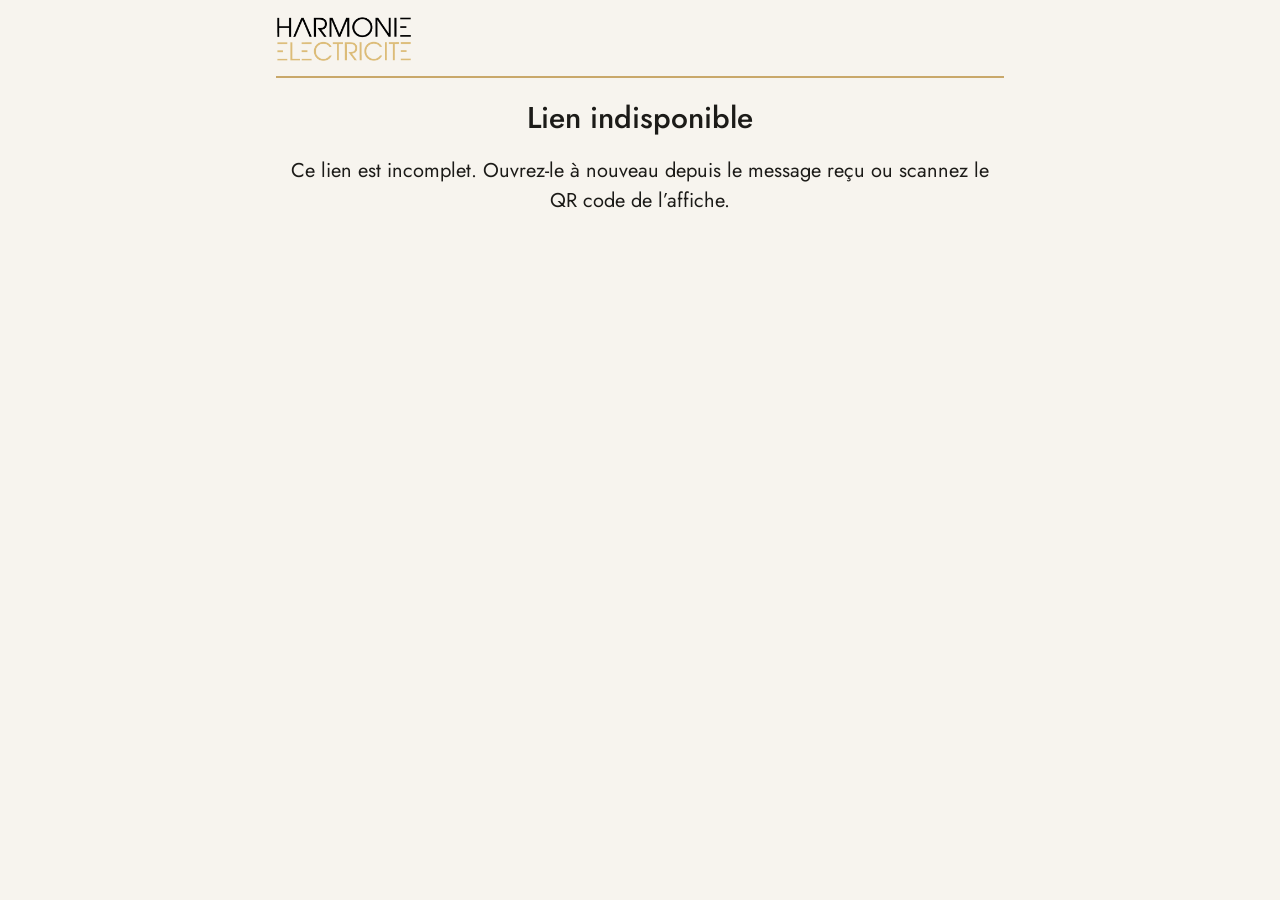
<file: rdv.html>
<!doctype html>
<html lang="fr">
<head>
<meta charset="utf-8">
<meta name="viewport" content="width=device-width, initial-scale=1, viewport-fit=cover">
<meta name="robots" content="noindex, nofollow">
<meta name="theme-color" content="#F7F4EE">
<link rel="icon" href="assets/icone-192.png">
<title>Rendez-vous d’installation · Harmonie Électricité</title>
<link rel="stylesheet" href="https://fonts.googleapis.com/css2?family=Jost:wght@300;400;500;600&display=swap">
<style>
  /* Même présentation que le sondage : fond clair, grands caractères, gros boutons. */
  :root { --fond: #F7F4EE; --carte: #FFFFFF; --encre: #1C1B18; --doux: #55514A; --filet: #DDD6C8; --or: #A8843F; --or-clair: #C9A86A; --or-fond: #F3EBDD; --ok: #3F6B2E; --erreur: #A6402C; }
  * { box-sizing: border-box; }
  body { margin: 0; background: var(--fond); color: var(--encre); font-family: 'Jost', system-ui, 'Segoe UI', sans-serif; font-size: 19px; line-height: 1.5; }
  main { max-width: 760px; margin: 0 auto; padding: calc(16px + env(safe-area-inset-top, 0px)) 16px calc(48px + env(safe-area-inset-bottom, 0px)); }
  [hidden] { display: none !important; }
  header { display: flex; align-items: center; justify-content: space-between; gap: 12px; padding-bottom: 14px; border-bottom: 2px solid var(--or-clair); }
  header img { height: 46px; width: auto; }
  header span { font-size: 15px; color: var(--doux); text-align: right; }
  h1 { font-size: 30px; font-weight: 500; line-height: 1.2; margin: 22px 0 6px; }
  h2 { font-size: 23px; font-weight: 500; margin: 0 0 6px; display: flex; gap: 12px; align-items: baseline; }
  h2 .n { display: inline-grid; place-items: center; min-width: 36px; height: 36px; border-radius: 50%; background: var(--or); color: #fff; font-size: 19px; flex: none; }
  .doux { color: var(--doux); }
  .bloc { background: var(--carte); border: 1px solid var(--filet); border-radius: 14px; padding: 20px; margin-top: 20px; }
  .intro { font-size: 20px; }
  .encart { background: var(--or-fond); border-radius: 12px; padding: 14px 16px; margin-top: 14px; }
  .alerte { background: #FBEDE8; border-left: 4px solid var(--erreur); border-radius: 0 12px 12px 0; padding: 14px 16px; margin-top: 14px; }
  .jour { margin-top: 18px; font-weight: 600; font-size: 20px; text-transform: capitalize; }
  .creneaux { display: grid; grid-template-columns: repeat(auto-fill, minmax(130px, 1fr)); gap: 10px; margin-top: 8px; }
  .creneau { min-height: 62px; border-radius: 12px; border: 2px solid var(--or); background: #fff; font: inherit; font-size: 20px; font-weight: 500; color: var(--encre); cursor: pointer; }
  .creneau[aria-pressed="true"] { background: var(--or); color: #fff; }
  .creneau:disabled { border-color: var(--filet); color: #aaa; text-decoration: line-through; cursor: default; }
  .creneau small { display: block; font-size: 13px; font-weight: 400; }
  label { display: block; font-weight: 500; margin: 16px 0 6px; }
  label .ob { color: var(--erreur); }
  input[type=text], input[type=tel], input[type=email] { width: 100%; min-height: 58px; padding: 10px 14px; font: inherit; font-size: 20px; border: 2px solid var(--filet); border-radius: 10px; background: #fff; color: var(--encre); }
  input:focus { border-color: var(--or); outline: none; }
  .grille { display: grid; grid-template-columns: 1fr 1fr; gap: 0 16px; }
  .btn { display: inline-flex; align-items: center; justify-content: center; gap: 8px; min-height: 58px; padding: 0 22px; border-radius: 12px; border: 2px solid var(--or); background: #fff; color: var(--encre); font: inherit; font-size: 19px; font-weight: 500; text-decoration: none; cursor: pointer; }
  .btn.plein { background: var(--or); color: #fff; }
  .btn.large { width: 100%; }
  .btn:disabled { opacity: .5; cursor: default; }
  .message { margin-top: 14px; font-size: 18px; min-height: 1em; }
  .message.erreur { color: var(--erreur); font-weight: 500; }
  .fin { text-align: center; }
  .coche { width: 84px; height: 84px; margin: 28px auto 8px; border-radius: 50%; background: var(--ok); color: #fff; display: grid; place-items: center; font-size: 46px; }
  .grand { font-size: 26px; font-weight: 600; }
  @media (max-width: 560px) { body { font-size: 18px; } h1 { font-size: 26px; } .grille { grid-template-columns: 1fr; } }
</style>
</head>
<body>
<main>
  <header><img src="assets/logo-noir-or.png" alt="Harmonie Électricité"><span id="enteteSyndic"></span></header>
  <section id="chargement"><p class="doux" style="margin-top:30px">Chargement…</p></section>
  <section id="erreur" class="fin" hidden><h1>Lien indisponible</h1><p class="intro" id="erreurTexte"></p></section>

  <section id="formulaire" hidden>
    <h1 id="titre"></h1>
    <p class="doux" id="adresse"></p>
    <p class="intro" id="intro"></p>
    <div class="alerte" id="alerteVigik" hidden></div>
    <div class="encart" id="dejaRdv" hidden></div>

    <div class="bloc">
      <h2><span class="n">1</span>Choisissez un créneau</h2>
      <p class="doux">Une personne majeure doit être présente dans l’appartement pendant toute la durée du créneau. Vous ne pouvez pas être là ? Demandez à un voisin ou à une personne de confiance de vous représenter.</p>
      <div class="alerte" style="margin-top:10px"><b>En cas d’absence au rendez-vous, le nouveau déplacement sera facturé 50 € TTC.</b></div>
      <div id="creneaux"></div>
    </div>

    <div class="bloc">
      <h2><span class="n">2</span>Vos coordonnées</h2>
      <div class="grille">
        <div><label for="nom">Nom <span class="ob">*</span></label><input type="text" id="nom" autocomplete="family-name"></div>
        <div><label for="prenom">Prénom <span class="ob">*</span></label><input type="text" id="prenom" autocomplete="given-name"></div>
      </div>
      <div id="complements">
        <div class="grille">
          <div><label for="tel">Téléphone <span class="ob">*</span></label><input type="tel" id="tel" autocomplete="tel" inputmode="tel"></div>
          <div><label for="email">E-mail</label><input type="email" id="email" autocomplete="email" inputmode="email" autocapitalize="off"></div>
        </div>
        <label for="numeroAppt">N° de l’appartement <span class="ob">*</span></label>
        <input type="text" id="numeroAppt" style="max-width:220px">
        <p class="doux" style="font-size:16px">C’est le numéro de l’<b>étiquette blanche</b> collée sur le cadre de votre porte d’entrée.</p>
      </div>
      <button type="button" class="btn plein large" id="valider" style="margin-top:20px">Confirmer mon rendez-vous</button>
      <p class="message" id="message" role="status"></p>
    </div>
  </section>

  <section id="merci" class="fin" hidden>
    <div class="coche">✓</div>
    <h1>Rendez-vous confirmé</h1>
    <p class="grand" id="merciQuand"></p>
    <p class="intro" id="merciTexte"></p>
    <p class="alerte" style="text-align:left;max-width:560px;margin:14px auto 0">En cas d’absence, le nouveau déplacement sera facturé 50 € TTC. Empêché ? Une personne de confiance peut vous représenter.</p>
    <p style="margin-top:22px"><a class="btn plein" id="agendaGoogle" target="_blank" rel="noopener">Ajouter à Google Agenda</a></p>
    <p><button type="button" class="btn" id="agenda">Autre agenda (Outlook, iPhone…)</button></p>
    <p><button type="button" class="btn" id="changer">Changer de créneau</button></p>
    <p><button type="button" class="btn plein" id="terminer">Terminer</button></p>
  </section>

  <section id="termine" class="fin" hidden>
    <div class="coche">✓</div>
    <h1>C’est terminé</h1>
    <p class="intro">Votre rendez-vous est bien enregistré. Vous pouvez fermer cette page.</p>
  </section>
</main>

<script src="portail-commun.js?v=54"></script>
<script>
'use strict';
const { rpc, $, esc } = PS;
const jeton = new URLSearchParams(location.search).get('j') || '';
const R = { d: null, choix: null, rdv: null };
const fmtJour = t => new Date(t).toLocaleDateString('fr-FR', { weekday: 'long', day: 'numeric', month: 'long' });
const fmtHeure = t => new Date(t).toLocaleTimeString('fr-FR', { hour: '2-digit', minute: '2-digit' });
const fmtCreneau = r => `${fmtJour(r.debut)}, entre ${fmtHeure(r.debut)} et ${fmtHeure(r.fin)}`;
function montrer(id) { ['chargement', 'erreur', 'formulaire', 'merci'].forEach(x => $(x).hidden = x !== id); window.scrollTo({ top: 0 }); }
function erreur(t) { $('erreurTexte').textContent = t; montrer('erreur'); }

async function charger() {
  if (!/^[0-9a-f]{32}$/.test(jeton)) return erreur('Ce lien est incomplet. Ouvrez-le à nouveau depuis le message reçu ou scannez le QR code de l’affiche.');
  try { R.d = await rpc('ps_rdv_lire', { p_jeton: jeton }); } catch (e) { return erreur(e.message || 'Connexion impossible : vérifiez votre réseau.'); }
  const d = R.d, c = d.copro, lien = d.mode === 'lien', ct = d.logement?.contact || {};
  $('enteteSyndic').textContent = d.syndic?.nom ? 'Pour ' + d.syndic.nom : '';
  $('titre').textContent = c.nom;
  $('adresse').textContent = [c.adresse, [c.cp, c.ville].filter(Boolean).join(' ')].filter(Boolean).join(', ') + (lien && d.logement.numero ? ' — appartement n° ' + d.logement.numero : '');
  const quoi = c.travaux === 'vigik' ? 'installer le nouveau contrôle d’accès Vigik' : 'installer votre nouvel interphone';
  $('intro').textContent = d.message || `Harmonie Électricité va ${quoi} dans votre appartement. Merci de choisir le créneau qui vous convient : l’intervention dure environ ${d.duree || 30} minutes.`;
  if (c.travaux === 'vigik') {
    $('alerteVigik').hidden = false;
    $('alerteVigik').innerHTML = `<b>Important :</b> après l’intervention, les <b>anciens badges ne fonctionneront plus</b>. Pensez à récupérer vos nouveaux badges.`;
  }
  // Propriétaire occupant connu par le sondage : nom et prénom suffisent.
  $('nom').value = ct.nom || ''; $('prenom').value = ct.prenom || '';
  $('tel').value = ct.telephone || ''; $('email').value = ct.email || ''; $('numeroAppt').value = lien ? d.logement.numero || '' : '';
  $('complements').hidden = lien && !!ct.telephone;
  if (d.rdv) {
    R.rdv = d.rdv;
    $('dejaRdv').hidden = false;
    $('dejaRdv').innerHTML = `Vous avez déjà rendez-vous le <b>${esc(fmtCreneau(d.rdv))}</b>. Pour le changer, choisissez un autre créneau ci-dessous.`;
  }
  rendreCreneaux();
  montrer('formulaire');
}
function rendreCreneaux() {
  const parJour = new Map();
  for (const s of R.d.creneaux) { const j = s.debut.slice(0, 10); if (!parJour.has(j)) parJour.set(j, []); parJour.get(j).push(s); }
  $('creneaux').innerHTML = parJour.size ? [...parJour.values()].map(ss => `<div class="jour">${esc(fmtJour(ss[0].debut))}</div><div class="creneaux">${ss.map(s => {
    const mien = R.rdv && new Date(R.rdv.debut).getTime() === new Date(s.debut).getTime();
    return `<button type="button" class="creneau" data-debut="${esc(s.debut)}" aria-pressed="${R.choix === s.debut}" ${s.places <= 0 && !mien ? 'disabled' : ''}>${esc(fmtHeure(s.debut))}<small>${mien ? 'votre rendez-vous' : s.places <= 0 ? 'complet' : 'à ' + esc(fmtHeure(s.fin))}</small></button>`;
  }).join('')}</div>`).join('') : '<p class="doux">Aucun créneau disponible pour le moment. Contactez votre syndic.</p>';
  $('creneaux').querySelectorAll('[data-debut]').forEach(b => b.onclick = () => { R.choix = b.dataset.debut; rendreCreneaux(); });
}
function message(t, err = true) { $('message').textContent = t; $('message').className = 'message' + (err ? ' erreur' : ''); }
$('valider').onclick = async () => {
  if (!R.choix) return message('Choisissez un créneau (étape 1).');
  if (!$('nom').value.trim() || !$('prenom').value.trim()) return message('Indiquez votre nom et votre prénom.');
  if (!$('complements').hidden) {
    if (!$('tel').value.trim()) return message('Indiquez votre téléphone.');
    if (!$('numeroAppt').value.trim()) return message('Indiquez le numéro de votre appartement (étiquette blanche sur la porte).');
  }
  $('valider').disabled = true; message('Enregistrement…', false);
  try {
    const r = await rpc('ps_rdv_reserver', { p_jeton: jeton, p: { debut: R.choix, nom: $('nom').value.trim(), prenom: $('prenom').value.trim(),
      telephone: $('tel').value.trim(), email: $('email').value.trim(), numero_appt: $('numeroAppt').value.trim() } });
    R.rdv = r;
    $('merciQuand').textContent = fmtCreneau(r);
    const c = R.d.copro;
    $('agendaGoogle').href = PS.lienGoogleAgenda({ debut: r.debut, fin: r.fin, titre: 'Installation interphone — Harmonie Électricité', lieu: [c.adresse, c.cp, c.ville].filter(Boolean).join(' '),
      description: 'Intervention d’Harmonie Électricité dans votre appartement. Une personne majeure doit être présente. Contact : ' + PS.ENTREPRISE.tel });
    $('merciTexte').textContent = 'Merci de prévoir une personne présente dans l’appartement. Le technicien d’Harmonie Électricité se présentera pendant ce créneau.'
      + (R.d.mode === 'affiche' && !r.rattache ? ' Votre syndic vérifiera le numéro d’appartement indiqué.' : '');
    montrer('merci');
  } catch (e) {
    // Appartement déjà réservé (via l'affiche) : on indique la date et l'heure du rendez-vous existant.
    if (e.code === 'RDV_DEJA_PRIS') {
      const t = e.details ? new Date(e.details) : null, ok = t && !isNaN(t);
      const quand = ok ? `le ${t.toLocaleDateString('fr-FR', { weekday: 'long', day: 'numeric', month: 'long' })} à ${t.toLocaleTimeString('fr-FR', { hour: '2-digit', minute: '2-digit' })}` : '';
      return message(`Un rendez-vous a déjà été réservé pour l’appartement n° ${$('numeroAppt').value.trim()}${quand ? ' : ' + quand : ''}. Il n’est pas possible d’en prendre un second. Pour le modifier, contactez Harmonie Électricité au ${PS.ENTREPRISE.tel}.`);
    }
    message(e.message || 'L’enregistrement a échoué : réessayez.');
    if (/complet|disponible/i.test(e.message || '')) { try { R.d = await rpc('ps_rdv_lire', { p_jeton: jeton }); R.choix = null; rendreCreneaux(); } catch {} }
  } finally { $('valider').disabled = false; }
};
$('agenda').onclick = () => {
  const r = R.rdv, c = R.d.copro;
  PS.telecharger(PS.icsBlob([{ debut: r.debut, fin: r.fin, titre: 'Installation interphone — Harmonie Électricité', lieu: [c.adresse, c.cp, c.ville].filter(Boolean).join(' '),
    description: 'Intervention d’Harmonie Électricité dans votre appartement. Contact : ' + PS.ENTREPRISE.tel }]), 'rendez-vous-harmonie.ics');
};
$('changer').onclick = () => { R.choix = null; charger(); };
// Terminer : ferme la page ; si le navigateur refuse (page ouverte depuis un e-mail), message de fin.
$('terminer').onclick = () => {
  window.close();
  setTimeout(() => { document.querySelectorAll('main > section').forEach(s => { s.hidden = s.id !== 'termine'; }); scrollTo(0, 0); }, 300);
};
charger();
</script>
</body>
</html>
</file>
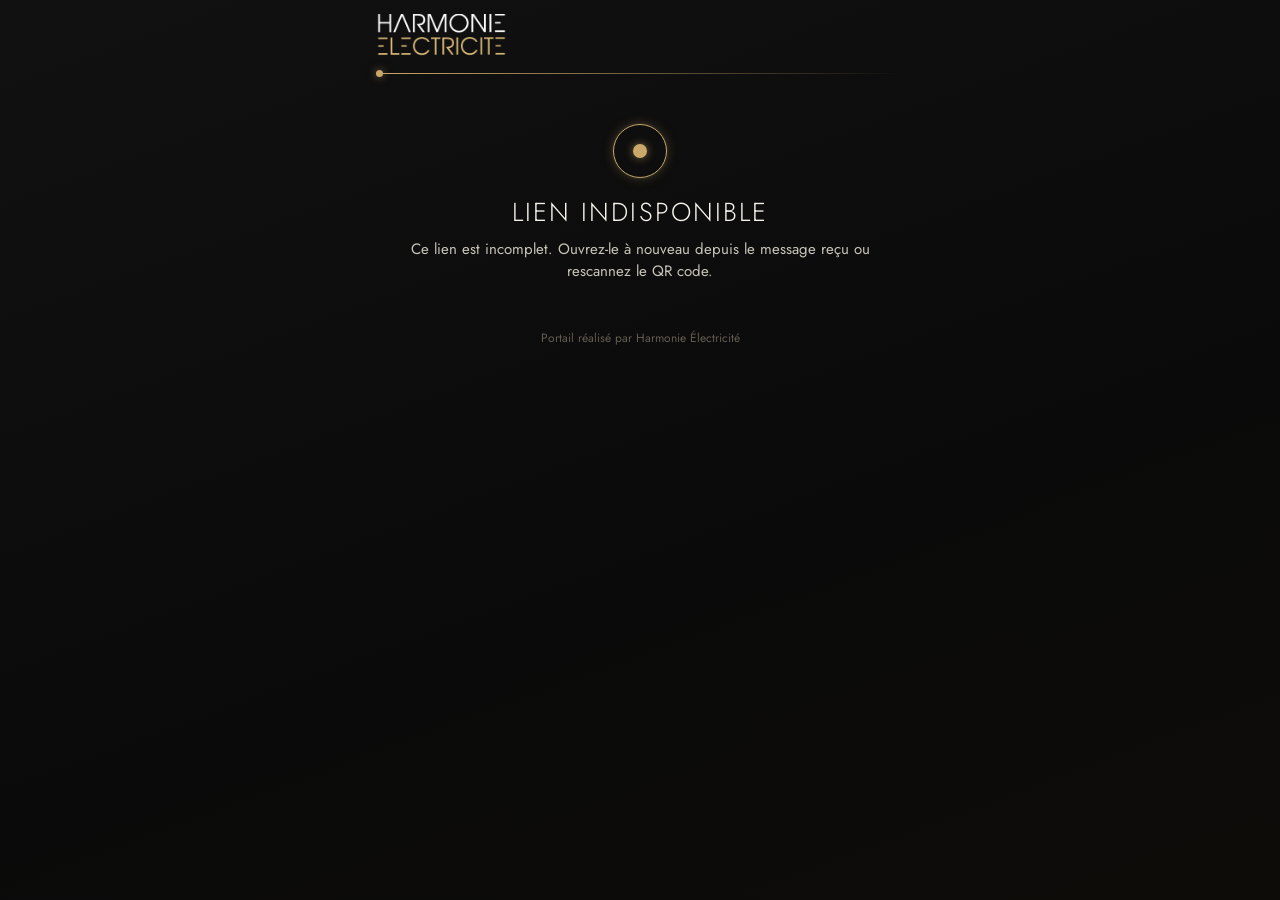
<file: signer-badges.html>
<!doctype html>
<html lang="fr">
<head>
<meta charset="utf-8">
<meta name="viewport" content="width=device-width, initial-scale=1, viewport-fit=cover">
<meta name="robots" content="noindex, nofollow">
<meta name="theme-color" content="#0A0A0A">
<link rel="icon" href="assets/icone-192.png">
<title>Remise de badges · signature</title>
<link rel="stylesheet" href="https://fonts.googleapis.com/css2?family=Jost:wght@300;400;500;600&display=swap">
<link rel="stylesheet" href="portail.css?v=13">
</head>
<body>
<main class="etroit">
  <header class="haut"><img class="logo" src="assets/logo-wordmark.png" alt="Harmonie Électricité"></header>
  <div class="trace"></div>

  <section id="chargement"><p>Chargement…</p></section>

  <section id="erreur" class="fin" hidden>
    <div class="noeud"></div>
    <h1>Lien indisponible</h1>
    <p class="intro" id="erreurTexte"></p>
  </section>

  <section id="formulaire" hidden>
    <div class="sourcil" id="fSyndic"></div>
    <h1 id="titre"></h1>
    <p class="intro">Merci de vérifier les badges qui vous sont remis, puis de signer pour confirmer leur réception.</p>
    <div class="bloc">
      <h2>Remise de badges</h2>
      <dl id="details" style="display:grid;grid-template-columns:max-content minmax(0,1fr);gap:8px 14px;margin:0"></dl>
    </div>
    <div class="bloc">
      <h2>Signature</h2>
      <label class="case"><input type="checkbox" id="accord"> <span id="accordTexte">Je reconnais avoir reçu les badges listés ci-dessus.</span></label>
      <label for="nom">Nom du signataire</label>
      <input type="text" id="nom" autocomplete="name">
      <label>Signez dans le cadre</label>
      <div class="papier"><canvas id="pad"></canvas><div class="ligne"></div><span class="mention">Lu et approuvé</span></div>
      <div class="actions">
        <button type="button" class="btn" id="effacer">Effacer</button>
        <button type="button" class="btn btn-or" id="signer">Signer</button>
      </div>
      <p class="message" id="message" role="status"></p>
    </div>
  </section>

  <section id="merci" class="fin" hidden>
    <div class="noeud"></div>
    <div class="sourcil">Signature transmise</div>
    <h1>Merci</h1>
    <p class="intro" id="merciTexte">Votre signature a bien été transmise. Votre syndic peut vous remettre le bon signé.</p>
  </section>

  <footer class="pied" id="pied">Portail réalisé par Harmonie Électricité</footer>
</main>

<script src="portail-commun.js?v=54"></script>
<script>
'use strict';
const { rpc, $, horodatage } = PS;
const params = new URLSearchParams(location.search), livraison = params.get('l') || '';
const jeton = params.get('t') || livraison;
let pad = null;

function montrer(id) { ['chargement', 'erreur', 'formulaire', 'merci'].forEach(x => { $(x).hidden = x !== id; }); window.scrollTo({ top: 0 }); }
function erreur(txt) { $('erreurTexte').textContent = txt; montrer('erreur'); }
function message(txt, err = true) { $('message').textContent = txt; $('message').className = 'message' + (err ? ' erreur' : ''); }

async function charger() {
  if (!/^[0-9a-f]{32}$/.test(jeton)) return erreur('Ce lien est incomplet. Ouvrez-le à nouveau depuis le message reçu ou rescannez le QR code.');
  if (livraison) return chargerLivraison();
  let r;
  try { r = await rpc('ps_remise_lire', { p_jeton: jeton }); }
  catch (e) { return erreur(e.message); }
  const contact = r && r.syndic ? [r.syndic.nom, r.syndic.tel].filter(Boolean).join(' • ') : '';
  if (contact) $('pied').textContent = `${contact} • Portail réalisé par Harmonie Électricité`;
  if (!r) return erreur('Ce lien n’est plus valide.' + (contact ? ' Contactez votre syndic : ' + contact : ''));
  if (r.statut === 'annule') return erreur('Cette remise a été annulée par votre syndic.' + (contact ? ' Contact : ' + contact : ''));
  if (r.statut === 'signe') { $('merciTexte').textContent = `Cette remise a déjà été signée le ${horodatage(r.signe_le)}.`; return montrer('merci'); }
  $('fSyndic').textContent = r.syndic ? r.syndic.nom : '';
  $('titre').textContent = r.copro.nom;
  const n = r.badges.length;
  $('accordTexte').textContent = `Je reconnais avoir reçu ${n > 1 ? 'les ' + n + ' badges listés' : 'le badge listé'} ci-dessus.`;
  const lignes = [
    ['Résidence', [r.copro.nom, r.copro.adresse, [r.copro.cp, r.copro.ville].filter(Boolean).join(' ')].filter(Boolean).join(', ')],
    ['Bénéficiaire', r.proprietaire + ' (' + (PS.QUALITES[r.qualite] || r.qualite) + ')'],
    ['Logement', [r.batiment && 'Bât. ' + r.batiment, r.lot].filter(Boolean).join(' • ')],
    ['Badges', String(n)], ['N° des badges', r.badges.map(b => b + (r.acces && r.acces[b] ? ' (' + r.acces[b] + ')' : '')).join(' • ')], ['Commentaire', r.commentaire], ['Bon', r.numero],
  ];
  for (const [k, v] of lignes) {
    if (!v) continue;
    const dt = document.createElement('dt'), dd = document.createElement('dd');
    dt.textContent = k; dt.className = 'aide'; dt.style.margin = '0';
    dd.textContent = v; dd.style.margin = '0'; dd.style.color = 'var(--he-white)'; dd.style.overflowWrap = 'anywhere'; if (k === 'N° des badges') dd.className = 'mono';
    $('details').append(dt, dd);
  }
  $('nom').value = r.proprietaire || '';
  montrer('formulaire');
  pad = PS.pad($('pad')); setTimeout(() => pad.taille(), 30);
}

// Bon de livraison des badges (Harmonie → syndic) : signé par le gestionnaire sur son téléphone.
async function chargerLivraison() {
  let r;
  try { r = await rpc('ps_livraison_lire', { p_jeton: jeton }); } catch (e) { return erreur(e.message); }
  document.title = 'Bon de livraison des badges · signature';
  const contact = r.syndic ? [r.syndic.nom, r.syndic.tel].filter(Boolean).join(' • ') : '';
  if (r.signe_le) { $('merciTexte').textContent = `Ce bon de livraison a déjà été signé le ${horodatage(r.signe_le)}${r.signataire ? ' par ' + r.signataire : ''}.`; return montrer('merci'); }
  $('fSyndic').textContent = r.syndic ? r.syndic.nom : '';
  $('titre').textContent = r.copro.nom;
  document.querySelector('#formulaire .intro').textContent = 'Harmonie Électricité a livré les badges d’accès ci-dessous à votre agence. Vérifiez-les puis signez pour confirmer leur réception : l’accès au chantier s’ouvre aussitôt dans votre espace syndic.';
  document.querySelector('#formulaire .bloc h2').textContent = 'Bon de livraison des badges';
  const n = r.badges.length;
  $('accordTexte').textContent = `Je reconnais avoir reçu ${n > 1 ? 'les ' + n + ' badges' : 'le badge'} livré${n > 1 ? 's' : ''} par Harmonie Électricité.`;
  const lignes = [['Résidence', [r.copro.nom, r.copro.adresse, [r.copro.cp, r.copro.ville].filter(Boolean).join(' ')].filter(Boolean).join(', ')],
    ['Syndic', contact], ['Badges', String(n)], ['N° des badges', r.badges.join(' • ')], ['Commentaire', r.commentaire], ['Référence', r.copro.reference]];
  for (const [k, v] of lignes) {
    if (!v) continue;
    const dt = document.createElement('dt'), dd = document.createElement('dd');
    dt.textContent = k; dt.className = 'aide'; dt.style.margin = '0';
    dd.textContent = v; dd.style.margin = '0'; dd.style.color = 'var(--he-white)'; dd.style.overflowWrap = 'anywhere'; if (k === 'N° des badges') dd.className = 'mono';
    $('details').append(dt, dd);
  }
  $('nom').value = r.gestionnaire || '';
  document.querySelector('.papier .mention').textContent = 'Reçu par le syndic';
  $('merciTexte').textContent = 'Votre signature a bien été transmise : l’accès au chantier est ouvert dans votre espace syndic.';
  montrer('formulaire');
  pad = PS.pad($('pad')); setTimeout(() => pad.taille(), 30);
}

$('effacer').onclick = () => pad && pad.effacer();
$('signer').onclick = async () => {
  if (!$('accord').checked) return message('Cochez la case pour confirmer la réception des badges.');
  if (!$('nom').value.trim()) { $('nom').focus(); return message('Indiquez le nom du signataire.'); }
  if (pad.estVide()) return message('Signez dans le cadre blanc.');
  $('signer').disabled = true; message('Envoi de la signature…', false);
  try {
    if (livraison) await rpc('ps_livraison_signer', { p_jeton: jeton, p_nom: $('nom').value.trim(), p_signature: pad.image() });
    else await rpc('ps_remise_signer', { p_jeton: jeton, p_nom: $('nom').value.trim(), p_signature: pad.image(), p_navigateur: navigator.userAgent });
    montrer('merci');
  } catch (e) {
    $('signer').disabled = false;
    message(e.message || 'La signature n’a pas pu être envoyée. Vérifiez votre connexion puis réessayez.');
  }
};
charger();
</script>
</body>
</html>
</file>
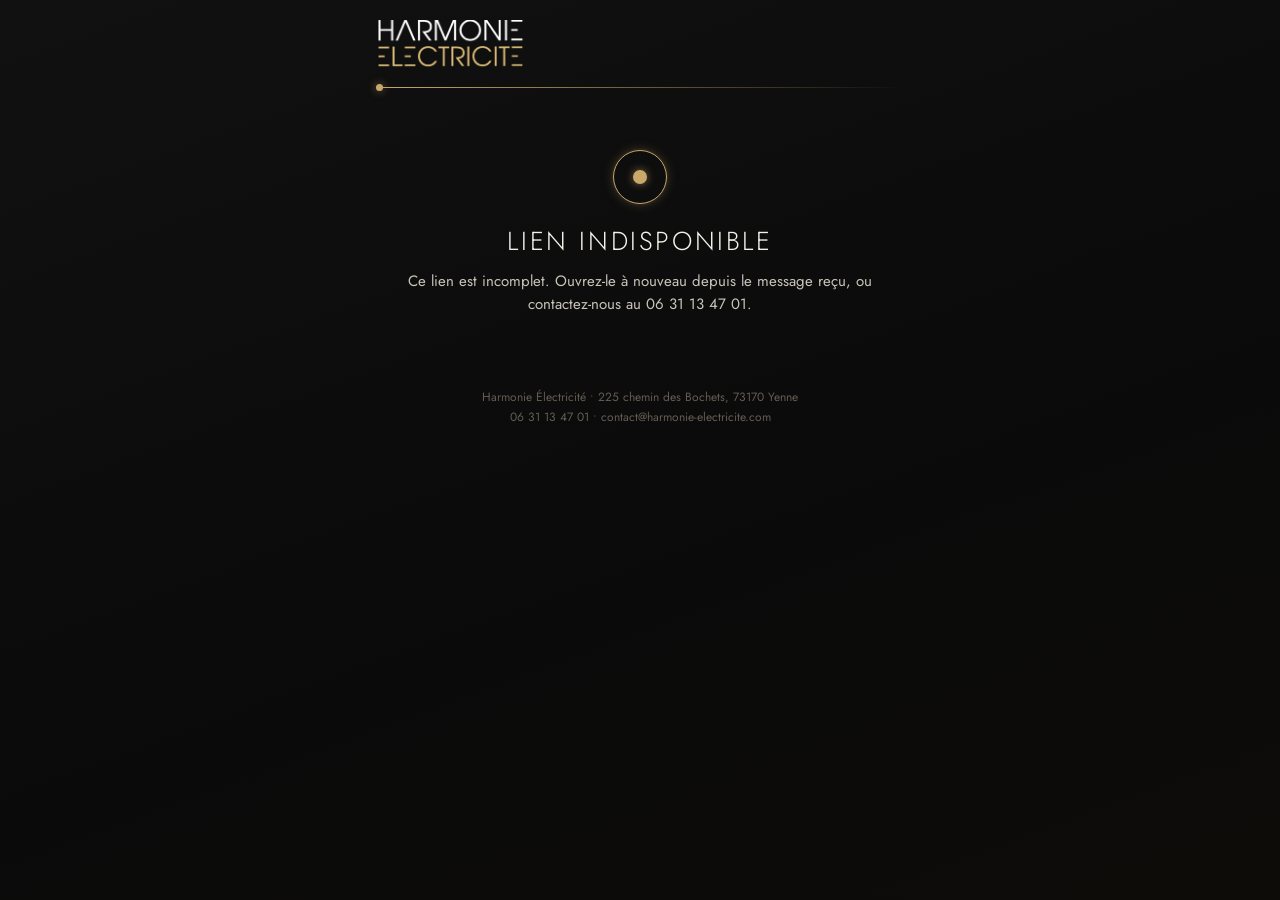
<file: signer.html>
<!doctype html>
<html lang="fr">
<head>
<meta charset="utf-8">
<meta name="viewport" content="width=device-width, initial-scale=1, viewport-fit=cover">
<meta name="robots" content="noindex, nofollow">
<meta name="theme-color" content="#0A0A0A">
<link rel="icon" href="assets/icone-192.png">
<title>Signature du bon · Harmonie Électricité</title>
<link rel="stylesheet" href="https://fonts.googleapis.com/css2?family=Jost:wght@300;400;500;600&display=swap">
<style>
/* Page publique ouverte par le client depuis le lien reçu : relire le bon, signer. Design system Harmonie. */
:root {
  color-scheme: dark;
  --he-black: #0A0A0A; --he-gold: #C9A86A; --he-gold-light: #DFC28C; --he-gold-dark: #A8843F; --he-white: #F4F1EA;
  --ink-800: #111111; --ink-700: #181818; --ink-500: #2C2C2C; --grey-300: #A8A49A; --grey-400: #857F74; --grey-500: #635D52;
  --text: #C8C4BA; --border-hairline: rgba(201,168,106,0.12); --border-subtle: rgba(201,168,106,0.20); --border-strong: rgba(201,168,106,0.40);
  --grad-gold: linear-gradient(135deg, #C9A86A 0%, #DFC28C 50%, #C9A86A 100%);
  --grad-ink: linear-gradient(160deg, #111111 0%, #0A0A0A 60%, #0d0c09 100%);
  --glow-node: 0 0 8px rgba(201,168,106,0.60); --glow-gold-sm: 0 0 12px rgba(201,168,106,0.25), 0 0 4px rgba(201,168,106,0.15);
  --ok: #9DB07F; --erreur: #C8705F; --font: 'Jost', system-ui, 'Segoe UI', sans-serif;
}
* { box-sizing: border-box; }
body { margin: 0; font-family: var(--font); font-size: 15px; color: var(--text); background: var(--he-black); background-image: var(--grad-ink); background-attachment: fixed; }
[hidden] { display: none !important; }
main { max-width: 560px; margin: 0 auto; padding: calc(20px + env(safe-area-inset-top, 0px)) max(16px, env(safe-area-inset-right, 0px)) 48px max(16px, env(safe-area-inset-left, 0px)); }
.logo { width: 150px; display: block; }
.trace { position: relative; height: 1px; background: linear-gradient(90deg, var(--he-gold), transparent); margin: 16px 0 22px; }
.trace::before { content: ""; position: absolute; left: 0; top: -3px; width: 7px; height: 7px; border-radius: 50%; background: var(--he-gold); box-shadow: var(--glow-node); }
.sourcil { font-size: 11px; letter-spacing: .22em; text-transform: uppercase; color: var(--he-gold); font-weight: 500; }
h1 { margin: 4px 0 0; font-weight: 300; font-size: 26px; letter-spacing: .1em; text-transform: uppercase; color: var(--he-white); text-wrap: balance; }
.intro { line-height: 1.55; margin: 10px 0 0; }
.bloc { margin-top: 18px; border: 1px solid var(--border-hairline); background: rgba(17,17,17,.9); border-radius: 8px; padding: 16px; }
.bloc h2 { margin: 0 0 10px; font-size: 11px; font-weight: 500; letter-spacing: .22em; text-transform: uppercase; color: var(--he-gold); }
dl { margin: 0; display: grid; grid-template-columns: max-content minmax(0, 1fr); gap: 8px 14px; }
dt { color: var(--grey-400); font-size: 13px; }
dd { margin: 0; color: var(--he-white); overflow-wrap: anywhere; }
.badges { font-family: ui-monospace, Consolas, monospace; letter-spacing: .05em; }
.platine { margin-top: 12px; display: flex; align-items: center; gap: 10px; padding: 10px 12px; border-radius: 4px; background: #0d0d0c; border: 1px solid var(--ink-500); }
.platine::before { content: ""; width: 8px; height: 8px; border-radius: 50%; background: var(--he-gold); box-shadow: var(--glow-node); }
.platine span { letter-spacing: .16em; text-transform: uppercase; color: #E8E5DE; font-weight: 500; }
label { display: block; font-size: 11px; letter-spacing: .1em; text-transform: uppercase; color: var(--grey-300); margin: 14px 0 6px; }
input[type=text] { width: 100%; min-height: 46px; padding: 10px 12px; border-radius: 4px; border: 1px solid var(--border-subtle); background: var(--ink-800); color: var(--he-white); font: inherit; font-size: 16px; }
input[type=text]:focus { outline: none; border-color: var(--he-gold); box-shadow: var(--glow-gold-sm); }
.case { display: flex; gap: 10px; align-items: flex-start; margin-top: 14px; line-height: 1.45; text-transform: none; letter-spacing: 0; font-size: 14px; color: var(--text); }
.case input { width: 20px; height: 20px; accent-color: var(--he-gold); flex: none; margin-top: 1px; }
.papier { position: relative; margin-top: 6px; background: var(--he-white); border-radius: 4px; height: 190px; touch-action: none; overflow: hidden; }
.papier canvas { position: absolute; inset: 0; width: 100%; height: 100%; }
.papier .ligne { position: absolute; left: 16px; right: 16px; bottom: 34px; border-bottom: 1px dashed #b9b3a6; pointer-events: none; }
.papier .mention { position: absolute; left: 16px; bottom: 10px; font-size: 10px; letter-spacing: .1em; text-transform: uppercase; color: #8a8374; pointer-events: none; }
.actions { display: flex; gap: 10px; margin-top: 18px; }
.btn { display: inline-flex; align-items: center; justify-content: center; min-height: 50px; padding: 0 16px; border-radius: 4px; border: 1px solid var(--border-strong); background: transparent; color: var(--he-white);
  font: inherit; font-size: 13px; font-weight: 500; letter-spacing: .1em; text-transform: uppercase; cursor: pointer; }
.btn-or { flex: 1; background: var(--grad-gold); border-color: transparent; color: var(--he-black); font-weight: 600; }
.btn:disabled { opacity: .45; }
.message { margin-top: 12px; font-size: 14px; min-height: 1em; }
.message.erreur { color: var(--erreur); }
.fin { text-align: center; padding: 40px 8px; }
.fin .noeud { width: 54px; height: 54px; margin: 0 auto 18px; border-radius: 50%; border: 1px solid var(--he-gold); display: grid; place-items: center; box-shadow: var(--glow-gold-sm); }
.fin .noeud::after { content: ""; width: 14px; height: 14px; border-radius: 50%; background: var(--he-gold); box-shadow: var(--glow-node); }
footer { margin-top: 32px; font-size: 12px; color: var(--grey-500); text-align: center; line-height: 1.6; }
</style>
</head>
<body>
<main>
  <img class="logo" src="assets/logo-wordmark.png" alt="Harmonie Électricité">
  <div class="trace"></div>

  <section id="chargement"><p>Chargement du bon…</p></section>

  <section id="erreur" class="fin" hidden>
    <div class="noeud"></div>
    <h1>Lien indisponible</h1>
    <p class="intro" id="erreurTexte">Ce lien n’est plus valide. Contactez-nous au 06 31 13 47 01.</p>
  </section>

  <section id="formulaire" hidden>
    <div class="sourcil">Bon d’intervention</div>
    <h1 id="titre"></h1>
    <p class="intro">Merci de relire le bon ci-dessous puis de le signer. Vous recevrez ensuite le bon signé par e-mail.</p>

    <div class="bloc">
      <h2>Intervention</h2>
      <dl id="details"></dl>
      <div class="platine" id="platine" hidden><span id="nomAffiche"></span></div>
    </div>

    <div class="bloc">
      <h2>Signature</h2>
      <label class="case"><input type="checkbox" id="accord"> Je reconnais la pose du matériel et la remise des badges indiqués ci-dessus.</label>
      <label for="nom">Nom du signataire</label>
      <input type="text" id="nom" autocomplete="name">
      <label for="pad">Signez dans le cadre</label>
      <div class="papier"><canvas id="pad"></canvas><div class="ligne"></div><span class="mention">Lu et approuvé</span></div>
      <div class="actions">
        <button type="button" class="btn" id="effacer">Effacer</button>
        <button type="button" class="btn btn-or" id="signer">Signer le bon</button>
      </div>
      <p class="message" id="message" role="status"></p>
    </div>
  </section>

  <section id="merci" class="fin" hidden>
    <div class="noeud"></div>
    <div class="sourcil">Signature transmise</div>
    <h1>Merci</h1>
    <p class="intro" id="merciTexte">Votre signature a bien été transmise. Vous recevrez le bon d’intervention signé par e-mail.</p>
  </section>

  <footer>Harmonie Électricité • 225 chemin des Bochets, 73170 Yenne<br>06 31 13 47 01 • contact@harmonie-electricite.com</footer>
</main>

<script>
'use strict';
const SUPA_URL = 'https://bqzebkobyfktemnwfwbt.supabase.co';
const SUPA_KEY = 'sb_publishable_vh62KxFcG1NuLcnya6WpMg_oFRtY-2v';
const SB = { apikey: SUPA_KEY, Authorization: 'Bearer ' + SUPA_KEY };
const $ = id => document.getElementById(id);
const jeton = new URLSearchParams(location.search).get('t') || '';
const idDemande = 'SIG_' + jeton;
let demande = null;

function montrer(id) { ['chargement', 'erreur', 'formulaire', 'merci'].forEach(x => $(x).hidden = x !== id); }
function erreur(txt) { $('erreurTexte').textContent = txt; montrer('erreur'); }
const horodatage = ts => new Date(ts).toLocaleString('fr-FR', { day: '2-digit', month: 'long', year: 'numeric', hour: '2-digit', minute: '2-digit' });

async function charger() {
  if (!/^[0-9a-f]{32}$/.test(jeton)) return erreur('Ce lien est incomplet. Ouvrez-le à nouveau depuis le message reçu, ou contactez-nous au 06 31 13 47 01.');
  try {
    // Fonction qui n'ouvre que la demande de ce lien (la table n'est plus lisible directement).
    const r = await fetch(`${SUPA_URL}/rest/v1/rpc/em_sig_lire`, { method: 'POST', headers: { ...SB, 'Content-Type': 'application/json' }, body: JSON.stringify({ p_jeton: jeton }) });
    demande = r.ok ? await r.json() : null;
  } catch { return erreur('Connexion impossible. Vérifiez votre réseau puis rouvrez le lien.'); }
  if (!demande) return erreur('Ce lien n’est plus valide : la demande a été annulée. Contactez-nous au 06 31 13 47 01.');
  if (demande.statut === 'signe') {
    $('merciTexte').textContent = `Ce bon a déjà été signé le ${horodatage(demande.signeLe)}. Vous recevrez le bon signé par e-mail.`;
    return montrer('merci');
  }
  const b = demande.bon || {};
  $('titre').textContent = b.residence || 'Votre intervention';
  const lignes = [
    ['Logement', b.lieu], ['Occupant', b.occupant], ['Adresse', b.adresse], ['Objet', b.objet ? b.objet.charAt(0).toUpperCase() + b.objet.slice(1) : ''],
    ['Matériel', b.modele], ['Plaque', b.plaque ? 'Oui' : 'Non'],
    ['Badges remis', b.badges && b.badges.length ? `${b.badges.length}` : '0'],
    ['N° des badges', (b.badges || []).join(' • ')], ['Observations', b.observations], ['Référence', b.reference], ['Technicien', b.technicien],
  ];
  for (const [k, v] of lignes) {
    if (!v) continue;
    const dt = document.createElement('dt'), dd = document.createElement('dd');
    dt.textContent = k; dd.textContent = v; if (k === 'N° des badges') dd.className = 'badges';
    $('details').append(dt, dd);
  }
  if (b.nomAffiche) { $('nomAffiche').textContent = b.nomAffiche; $('platine').hidden = false; }
  $('nom').value = b.occupant || '';
  montrer('formulaire');
  pad.taille();
}

// Pad de signature (même tracé que l'app du technicien), export réduit pour rester léger.
const pad = (() => {
  const c = $('pad'), ctx = c.getContext('2d');
  let actif = false, dernier = null, vide = true;
  const pos = e => { const r = c.getBoundingClientRect(); return { x: e.clientX - r.left, y: e.clientY - r.top }; };
  function taille() {
    const r = c.getBoundingClientRect(); if (!r.width) return;
    const dpr = window.devicePixelRatio || 1;
    c.width = Math.round(r.width * dpr); c.height = Math.round(r.height * dpr);
    ctx.setTransform(dpr, 0, 0, dpr, 0, 0); ctx.lineCap = 'round'; ctx.lineJoin = 'round'; ctx.strokeStyle = '#1E1C16'; ctx.lineWidth = 2.4;
    vide = true;
  }
  c.addEventListener('pointerdown', e => { e.preventDefault(); c.setPointerCapture(e.pointerId); dernier = pos(e); actif = true; });
  c.addEventListener('pointermove', e => {
    if (!actif) return;
    const p = pos(e);
    ctx.beginPath(); ctx.moveTo(dernier.x, dernier.y);
    ctx.quadraticCurveTo(dernier.x, dernier.y, (dernier.x + p.x) / 2, (dernier.y + p.y) / 2); ctx.lineTo(p.x, p.y); ctx.stroke();
    dernier = p; vide = false;
  });
  ['pointerup', 'pointercancel'].forEach(t => c.addEventListener(t, () => { actif = false; }));
  return {
    taille, estVide: () => vide,
    effacer() { const r = c.getBoundingClientRect(); ctx.clearRect(0, 0, r.width, r.height); vide = true; },
    image() {
      const k = Math.min(1, 600 / c.width), o = document.createElement('canvas');
      o.width = Math.round(c.width * k); o.height = Math.round(c.height * k);
      o.getContext('2d').drawImage(c, 0, 0, o.width, o.height);
      return o.toDataURL('image/png');
    },
  };
})();
window.addEventListener('resize', () => { if (pad.estVide()) pad.taille(); });
$('effacer').onclick = () => pad.effacer();

function message(txt, err) { $('message').textContent = txt; $('message').className = 'message' + (err ? ' erreur' : ''); }
$('signer').onclick = async () => {
  if (!$('accord').checked) return message('Cochez la case pour confirmer la pose du matériel.', true);
  if (!$('nom').value.trim()) { $('nom').focus(); return message('Indiquez le nom du signataire.', true); }
  if (pad.estVide()) return message('Signez dans le cadre blanc.', true);
  $('signer').disabled = true; message('Envoi de la signature…');
  try {
    const r = await fetch(`${SUPA_URL}/rest/v1/rpc/em_sig_signer`, {
      method: 'POST', headers: { ...SB, 'Content-Type': 'application/json' },
      body: JSON.stringify({ p_jeton: jeton, p_signataire: $('nom').value.trim(), p_signature: pad.image(), p_navigateur: navigator.userAgent }),
    });
    if (!r.ok && /DEJA_SIGNE/.test(await r.text())) { $('merciTexte').textContent = 'Ce bon a déjà été signé. Vous recevrez le bon signé par e-mail.'; return montrer('merci'); }
    if (!r.ok) throw new Error();
    montrer('merci'); window.scrollTo({ top: 0 });
  } catch {
    $('signer').disabled = false;
    message('La signature n’a pas pu être envoyée. Vérifiez votre connexion puis réessayez.', true);
  }
};

charger();
</script>
</body>
</html>
</file>
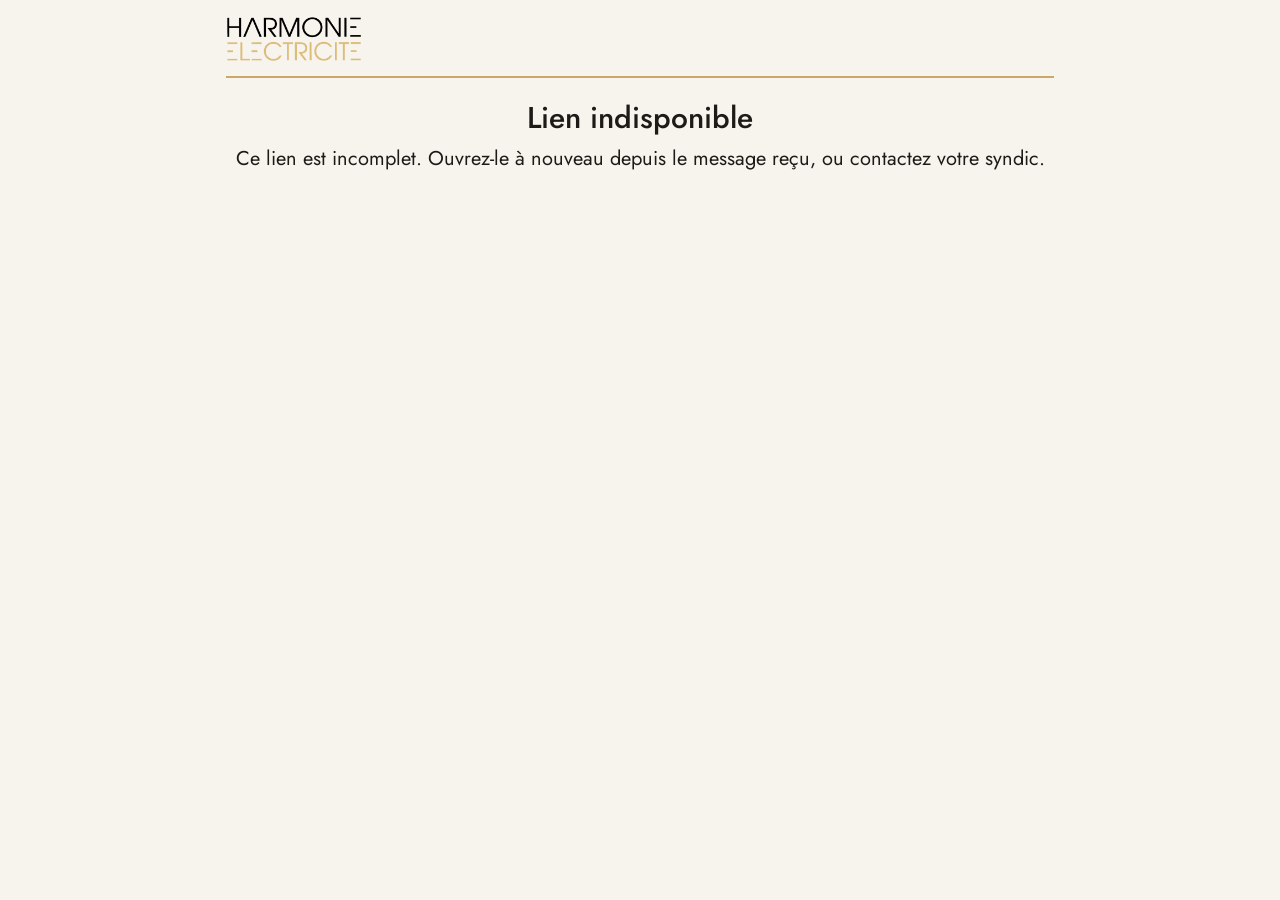
<file: sondage.html>
<!doctype html>
<html lang="fr">
<head>
<meta charset="utf-8">
<meta name="viewport" content="width=device-width, initial-scale=1, viewport-fit=cover">
<meta name="robots" content="noindex, nofollow">
<meta name="theme-color" content="#F7F4EE">
<link rel="icon" href="assets/icone-192.png">
<title>Recensement · choix de votre interphone · Harmonie Électricité</title>
<link rel="stylesheet" href="https://fonts.googleapis.com/css2?family=Jost:wght@300;400;500;600&display=swap">
<style>
  /* Page lue par des copropriétaires de tous âges : fond clair, grands caractères, gros boutons, fort contraste. */
  :root {
    --fond: #F7F4EE; --carte: #FFFFFF; --encre: #1C1B18; --doux: #55514A; --filet: #DDD6C8;
    --or: #A8843F; --or-clair: #C9A86A; --or-fond: #F3EBDD; --ok: #3F6B2E; --erreur: #A6402C;
  }
  * { box-sizing: border-box; }
  html { -webkit-text-size-adjust: 100%; }
  body { margin: 0; background: var(--fond); color: var(--encre); font-family: 'Jost', system-ui, 'Segoe UI', sans-serif; font-size: 19px; line-height: 1.5; }
  main { max-width: 860px; margin: 0 auto; padding: calc(16px + env(safe-area-inset-top, 0px)) 16px calc(48px + env(safe-area-inset-bottom, 0px)); }
  [hidden] { display: none !important; }
  header { display: flex; align-items: center; justify-content: space-between; gap: 12px; padding-bottom: 14px; border-bottom: 2px solid var(--or-clair); }
  header img { height: 46px; width: auto; }
  header span { font-size: 15px; color: var(--doux); text-align: right; }
  h1 { font-size: 30px; font-weight: 500; line-height: 1.2; margin: 22px 0 6px; }
  h2 { font-size: 23px; font-weight: 500; margin: 0 0 6px; display: flex; gap: 12px; align-items: baseline; }
  h2 .n { display: inline-grid; place-items: center; min-width: 36px; height: 36px; border-radius: 50%; background: var(--or); color: #fff; font-size: 19px; flex: none; }
  p { margin: 8px 0; }
  .doux { color: var(--doux); }
  .bloc { background: var(--carte); border: 1px solid var(--filet); border-radius: 14px; padding: 20px; margin-top: 20px; }
  .intro { font-size: 20px; }
  .appt { display: inline-block; margin-top: 8px; padding: 6px 14px; border-radius: 999px; background: var(--or-fond); font-weight: 500; }
  .groupe { margin-top: 18px; font-size: 15px; letter-spacing: .14em; text-transform: uppercase; color: var(--or); font-weight: 600; }
  .modeles { display: grid; grid-template-columns: repeat(auto-fill, minmax(240px, 1fr)); gap: 14px; margin-top: 10px; }
  .modele { display: flex; flex-direction: column; border: 3px solid var(--filet); border-radius: 14px; padding: 14px; background: #fff; transition: border-color .15s, box-shadow .15s; }
  .modele.choisi { border-color: var(--or); box-shadow: 0 0 0 4px var(--or-fond); }
  .modele .photo { height: 170px; display: grid; place-items: center; background: #FBFAF7; border-radius: 10px; }
  .modele .photo img { max-height: 160px; max-width: 100%; object-fit: contain; }
  .modele h3 { font-size: 20px; font-weight: 500; margin: 12px 0 2px; line-height: 1.25; }
  .modele .arg { color: var(--doux); font-size: 17px; margin: 0 0 8px; }
  .modele ul { margin: 0 0 10px; padding-left: 20px; font-size: 16.5px; }
  .modele li { margin: 3px 0; }
  .prix { font-size: 27px; font-weight: 600; margin-top: auto; }
  .prix small { font-size: 15px; font-weight: 400; color: var(--doux); }
  .notice { font-size: 16px; color: var(--or); }
  button { font: inherit; cursor: pointer; }
  .btn { display: inline-flex; align-items: center; justify-content: center; gap: 8px; min-height: 58px; padding: 0 22px; border-radius: 12px; border: 2px solid var(--or); background: #fff; color: var(--encre); font-size: 19px; font-weight: 500; text-decoration: none; }
  .btn.plein { background: var(--or); color: #fff; }
  .btn.large { width: 100%; }
  .btn:disabled { opacity: .5; cursor: default; }
  .btn:focus-visible, input:focus-visible { outline: 3px solid var(--encre); outline-offset: 2px; }
  .choisir { margin-top: 12px; width: 100%; }
  .qte { display: flex; align-items: center; justify-content: space-between; gap: 10px; margin-top: 12px; }
  .qte .rond { width: 58px; height: 58px; border-radius: 50%; border: 2px solid var(--or); background: #fff; font-size: 30px; line-height: 1; color: var(--encre); }
  .qte b { font-size: 22px; text-align: center; flex: 1; }
  .ouinon { display: grid; grid-template-columns: 1fr 1fr; gap: 12px; margin-top: 14px; }
  .ouinon .btn[aria-pressed="true"], .qualites .btn[aria-pressed="true"] { background: var(--or); color: #fff; }
  .qualites { display: grid; grid-template-columns: 1fr 1fr; gap: 12px; margin-top: 6px; }
  .qualites .btn { flex-direction: column; min-height: 76px; line-height: 1.2; text-align: center; padding: 10px; }
  .qualites .btn small { font-size: 15px; font-weight: 400; }
  .ligne-badge { display: grid; grid-template-columns: 110px 1fr; gap: 16px; align-items: center; }
  label { display: block; font-weight: 500; margin: 16px 0 6px; }
  label .ob { color: var(--erreur); }
  input[type=text], input[type=tel], input[type=email] { width: 100%; min-height: 58px; padding: 10px 14px; font: inherit; font-size: 20px; border: 2px solid var(--filet); border-radius: 10px; background: #fff; color: var(--encre); }
  input:focus { border-color: var(--or); outline: none; }
  .grille { display: grid; grid-template-columns: 1fr 1fr; gap: 0 16px; }
  .recap { width: 100%; border-collapse: collapse; margin-top: 8px; font-size: 18px; }
  .recap td { padding: 10px 4px; border-bottom: 1px solid var(--filet); vertical-align: top; }
  .recap td:last-child { text-align: right; white-space: nowrap; font-weight: 500; }
  .recap tr.total td { border-bottom: 0; font-size: 22px; font-weight: 600; padding-top: 14px; }
  .papier { position: relative; height: 220px; border: 2px dashed var(--or); border-radius: 12px; background: #fff; margin-top: 10px; touch-action: none; }
  .papier canvas { position: absolute; inset: 0; width: 100%; height: 100%; }
  .papier span { position: absolute; left: 14px; bottom: 10px; color: var(--doux); font-size: 15px; pointer-events: none; }
  .case { display: flex; gap: 12px; align-items: flex-start; margin-top: 16px; font-weight: 400; }
  .case input { width: 28px; height: 28px; accent-color: var(--or); flex: none; margin-top: 2px; }
  .message { margin-top: 14px; font-size: 18px; min-height: 1em; }
  .message.erreur { color: var(--erreur); font-weight: 500; }
  .encart { background: var(--or-fond); border-radius: 12px; padding: 14px 16px; margin-top: 14px; }
  .fin { text-align: center; }
  .fin .coche { width: 84px; height: 84px; margin: 28px auto 8px; border-radius: 50%; background: var(--ok); color: #fff; display: grid; place-items: center; font-size: 46px; }
  @media (max-width: 560px) {
    body { font-size: 18px; }
    h1 { font-size: 26px; }
    .grille, .qualites { grid-template-columns: 1fr; }
    .ligne-badge { grid-template-columns: 80px 1fr; }
  }
</style>
</head>
<body>
<main>
  <header><img src="assets/logo-noir-or.png" alt="Harmonie Électricité"><span id="enteteSyndic"></span></header>

  <section id="chargement"><p class="doux" style="margin-top:30px">Chargement…</p></section>

  <section id="erreur" class="fin" hidden>
    <h1>Lien indisponible</h1>
    <p class="intro" id="erreurTexte"></p>
  </section>

  <section id="formulaire" hidden>
    <h1 id="titre"></h1>
    <p class="doux" id="adresse"></p>
    <span class="appt" id="appt"></span>
    <p class="intro" id="texte" style="margin-top:16px;white-space:pre-line"></p>
    <div class="encart" id="dejaSigne" hidden></div>

    <div class="bloc" id="blocPostes">
      <h2><span class="n">1</span>Choisissez votre poste</h2>
      <p class="doux">Touchez « Je choisis ce modèle ». Vous pouvez en prendre plusieurs (par exemple un dans l’entrée et un à l’étage).</p>
      <div id="modeles"></div>
    </div>

    <div class="bloc" id="blocPlaque" hidden>
      <h2><span class="n" data-num></span>Plaque de propreté</h2>
      <div class="ligne-badge" id="plaqueAvecPhoto">
      <img id="plaquePhoto" alt="Plaque de propreté" hidden style="width:100%;height:auto;max-height:160px;object-fit:contain;border-radius:10px;background:#FBFAF7">
      <p style="margin:0">Le nouveau poste n’a pas forcément la même taille que l’ancien. La <b>plaque de propreté</b> se pose derrière lui et <b>cache les anciens trous et les traces de peinture</b> : pas de reprise de peinture à prévoir.</p>
      </div>
      <p class="prix" id="plaquePrix" style="margin-top:6px"></p>
      <div class="ouinon">
        <button type="button" class="btn" data-plaque="1" aria-pressed="false">Oui, je la veux</button>
        <button type="button" class="btn" data-plaque="0" aria-pressed="false">Non merci</button>
      </div>
    </div>

    <div class="bloc" id="blocBadges" hidden>
      <h2><span class="n" data-num></span>Badges d’accès</h2>
      <div class="ligne-badge">
        <img id="badgePhoto" alt="Badge d’accès" hidden style="width:100%;height:auto;max-height:130px;object-fit:contain">
        <svg id="badgeDessin" viewBox="0 0 100 70" aria-hidden="true" style="width:100%;height:auto"><rect x="6" y="8" width="88" height="54" rx="12" fill="#1C1B18"/><circle cx="74" cy="35" r="11" fill="none" stroke="#C9A86A" stroke-width="3"/><circle cx="74" cy="35" r="5" fill="none" stroke="#C9A86A" stroke-width="2"/><rect x="16" y="22" width="34" height="5" rx="2" fill="#C9A86A"/><rect x="16" y="33" width="24" height="4" rx="2" fill="#7d7566"/></svg>
        <div><p style="margin:0" id="badgeTexte"></p><p class="prix" id="badgePrix" style="margin-top:4px"></p></div>
      </div>
      <div class="qte"><button type="button" class="rond" id="badgeMoins" aria-label="Un badge de moins">−</button><b id="badgeQte">0 badge</b><button type="button" class="rond" id="badgePlus" aria-label="Un badge de plus">+</button></div>
    </div>

    <div class="bloc">
      <h2><span class="n" data-num></span>Vos coordonnées</h2>
      <label>Vous êtes <span class="ob">*</span></label>
      <div class="qualites">
        <button type="button" class="btn" data-qualite="occupant" aria-pressed="false">Propriétaire occupant<small>j’habite le logement</small></button>
        <button type="button" class="btn" data-qualite="bailleur" aria-pressed="false">Propriétaire bailleur<small>je loue le logement</small></button>
      </div>
      <div class="grille">
        <div><label for="nom">Nom <span class="ob">*</span></label><input type="text" id="nom" autocomplete="family-name"></div>
        <div><label for="prenom">Prénom <span class="ob">*</span></label><input type="text" id="prenom" autocomplete="given-name"></div>
        <div><label for="tel">Téléphone <span class="ob">*</span></label><input type="tel" id="tel" autocomplete="tel" inputmode="tel"></div>
        <div><label for="email">E-mail</label><input type="email" id="email" autocomplete="email" inputmode="email" autocapitalize="off"></div>
      </div>
      <div id="blocNumero">
        <label for="numeroAppt">N° de l’appartement <span class="ob" id="numeroOb">*</span></label>
        <input type="text" id="numeroAppt" style="max-width:220px">
        <p class="doux" style="font-size:16px">C’est le numéro de l’<b>étiquette blanche</b> collée sur le cadre de votre porte d’entrée.</p>
      </div>
    </div>

    <div class="bloc">
      <h2><span class="n" data-num></span>Récapitulatif</h2>
      <table class="recap" id="recap"></table>
      <p class="doux" style="font-size:16px">Prix toutes taxes comprises (TVA 10 %), pose comprise. <b>C’est votre syndic qui vous facturera ce montant.</b></p>
    </div>

    <div class="bloc">
      <h2><span class="n" data-num></span>Signature</h2>
      <div id="signOrdi" hidden>
        <p>Pour signer, utilisez votre <b>téléphone</b> : touchez « Signer sur mon téléphone », puis scannez le QR code avec l’appareil photo. Vos choix vous y attendent.</p>
        <button type="button" class="btn plein large" id="versTel">Signer sur mon téléphone</button>
        <div id="qrTel" class="fin" hidden><div id="qrTelImg" style="margin:16px auto;width:240px"></div><p class="doux">En attente de votre signature sur le téléphone… Cette page se mettra à jour toute seule.</p></div>
      </div>
      <div id="signTel">
      <p>Signez avec le doigt dans le cadre ci-dessous.</p>
      <div class="papier"><canvas id="pad"></canvas><span>Signature</span></div>
      <p style="text-align:right;margin:6px 0 0"><button type="button" class="btn" id="effacer" style="min-height:46px;font-size:16px">Effacer</button></p>
      <label class="case"><input type="checkbox" id="accord"> J’ai vérifié mon choix : je commande ce matériel pour mon appartement.</label>
      <button type="button" class="btn plein large" id="signer" style="margin-top:18px">Signer mon bon de commande</button>
      </div>
      <p class="message" id="message" role="status"></p>
    </div>
  </section>

  <section id="merci" class="fin" hidden>
    <div class="coche">✓</div>
    <h1>Merci, votre choix est enregistré</h1>
    <p class="intro" id="merciTexte"></p>
    <table class="recap" id="merciRecap" style="text-align:left;max-width:560px;margin:14px auto 0"></table>
    <p style="margin-top:22px"><button type="button" class="btn plein" id="telecharger">Télécharger mon bon de commande</button></p>
    <p class="doux" id="merciModif"></p>
    <p><button type="button" class="btn" id="modifier" hidden>Modifier mon choix</button></p>
  </section>
</main>

<script src="logos.js?v=2"></script>
<script src="portail-commun.js?v=54"></script>
<script>
'use strict';
const { rpc, $, esc, dateCourte, euros } = PS;
const jeton = new URLSearchParams(location.search).get('j') || '';
const E = { d: null, qte: {}, plaque: null, badges: 0, qualite: '', bon: null };
// Ordinateur (souris) : la signature se fait sur le téléphone ; écran tactile : signature au doigt sur place.
const surOrdinateur = !window.matchMedia('(pointer: coarse)').matches;
let pad = null;

function montrer(id) { ['chargement', 'erreur', 'formulaire', 'merci'].forEach(x => $(x).hidden = x !== id); window.scrollTo({ top: 0 }); }
function erreur(t) { $('erreurTexte').textContent = t; montrer('erreur'); }
const ttc = a => Math.round(a.prix_ht * (1 + a.tva / 100) * 100) / 100;
const ligneTtc = (a, q) => Math.round(Math.round(a.prix_ht * q * 100) / 100 * (1 + a.tva / 100) * 100) / 100;
const postes = () => (E.d?.articles || []).filter(a => a.type === 'combine' || a.type === 'moniteur');
const nbPostes = () => postes().reduce((t, a) => t + (E.qte[a.ref] || 0), 0);
const plaque = () => (E.d?.articles || []).find(a => a.type === 'plaque');
const badge = () => (E.d?.articles || []).find(a => a.type === 'badge');
const avecInterphone = () => E.d.copro.travaux !== 'vigik';

async function charger() {
  if (!/^[0-9a-f]{32}$/.test(jeton)) return erreur('Ce lien est incomplet. Ouvrez-le à nouveau depuis le message reçu, ou contactez votre syndic.');
  try { E.d = await rpc('ps_sondage_lire', { p_jeton: jeton }); }
  catch (e) { return erreur(e.message || 'Connexion impossible : vérifiez votre réseau puis rouvrez le lien.'); }
  const d = E.d, c = d.copro, l = d.logement;
  $('enteteSyndic').textContent = d.syndic?.nom ? 'Pour ' + d.syndic.nom : '';
  $('titre').textContent = c.nom;
  $('adresse').textContent = [c.adresse, [c.cp, c.ville].filter(Boolean).join(' ')].filter(Boolean).join(', ');
  $('appt').textContent = [l.numero && 'Appartement n° ' + l.numero, l.lot && 'Lot n° ' + l.lot].filter(Boolean).join(' • ') || 'Votre appartement';
  $('texte').textContent = d.texte || PS.texteRecensement(c, d.articles);
  // Coordonnées connues du syndic, puis réponse déjà signée.
  const k = d.commande;
  $('nom').value = k?.nom || ''; $('prenom').value = k?.prenom || ''; $('tel').value = k?.telephone || l.telephone || '';
  $('email').value = k?.email || (l.emails || [])[0] || ''; $('numeroAppt').value = k?.numero_appt || l.numero || '';
  // Choix faits sur l'ordinateur et gardés pour la signature sur le téléphone.
  const br = d.brouillon;
  if (br && (!k || new Date(br.le) > new Date(k.signe_le))) {
    E.qte = br.qte || {}; E.plaque = br.plaque ?? null; E.badges = br.badges || 0; E.qualite = br.qualite || '';
    ['nom', 'prenom', 'tel', 'email', 'numeroAppt'].forEach(id => { if (br[id] != null) $(id).value = br[id]; });
    if (!surOrdinateur) { $('dejaSigne').hidden = false; $('dejaSigne').innerHTML = 'Vos choix faits sur l’ordinateur ont été repris : vérifiez-les puis <b>signez en bas de la page</b>.'; }
  } else if (k) {
    for (const x of k.lignes) { if (x.type === 'plaque') E.plaque = true; else if (x.type === 'badge') E.badges = x.qte; else E.qte[x.ref] = x.qte; }
    if (E.plaque === null && plaque()) E.plaque = false;
    E.qualite = k.qualite;
    $('dejaSigne').hidden = false;
    $('dejaSigne').innerHTML = `Vous avez déjà signé votre bon de commande le <b>${esc(dateCourte(k.signe_le))}</b> (${esc(euros(k.total_ttc))} TTC).`
      + (d.ouvert ? ' Vous pouvez encore modifier votre choix : le nouveau bon remplacera le précédent.' : '');
  }
  if (!d.ouvert) {
    if (k) return afficherMerci(k, true);
    return erreur('Le sondage est clos. Pour toute question, contactez votre syndic.');
  }
  $('blocPostes').hidden = !avecInterphone();
  rendreModeles(); rendrePlaque(); rendreBadges(); rendreQualite(); numeroter(); rendreRecap();
  montrer('formulaire');
  $('signOrdi').hidden = !surOrdinateur; $('signTel').hidden = surOrdinateur;
  pad = PS.pad($('pad')); setTimeout(() => pad.taille(), 50);
  if (!surOrdinateur && br) setTimeout(() => $('signTel').scrollIntoView({ behavior: 'smooth', block: 'center' }), 600);
}

// Postes regroupés : audio, vidéo, vidéo connectée.
function famille(a) { return a.type === 'combine' ? 'audio' : /connect|wifi|smartphone/i.test(a.nom + ' ' + (a.points || []).join(' ')) ? 'connecte' : 'video'; }
const FAMILLES = { audio: 'Audio : on entend le visiteur', video: 'Vidéo : on voit et on entend le visiteur', connecte: 'Vidéo connectée : on répond aussi depuis son téléphone portable' };
function rendreModeles() {
  const html = Object.entries(FAMILLES).map(([f, titre]) => {
    const as = postes().filter(a => famille(a) === f);
    if (!as.length) return '';
    return `<div class="groupe">${esc(titre)}</div><div class="modeles">${as.map(a => {
      const q = E.qte[a.ref] || 0;
      return `<div class="modele${q ? ' choisi' : ''}">
        <div class="photo">${a.photo ? `<img src="${esc(a.photo)}" alt="${esc(a.nom)}" loading="lazy">` : ''}</div>
        <h3>${esc(a.nom)}</h3>
        ${a.argument ? `<p class="arg">${esc(a.argument)}</p>` : ''}
        <ul>${(a.points || []).map(x => `<li>${esc(x)}</li>`).join('')}</ul>
        <div class="prix">${esc(euros(ttc(a)))} <small>TTC, pose comprise</small></div>
        ${a.brochure ? `<a class="notice" href="${esc(a.brochure)}" target="_blank" rel="noopener">Voir la brochure (PDF)</a>` : ''}
        ${q ? `<div class="qte"><button type="button" class="rond" data-moins="${esc(a.ref)}" aria-label="Un poste de moins">−</button><b>${q} poste${q > 1 ? 's' : ''}</b><button type="button" class="rond" data-plus="${esc(a.ref)}" aria-label="Un poste de plus">+</button></div>`
          : `<button type="button" class="btn plein choisir" data-choisir="${esc(a.ref)}">Je choisis ce modèle</button>`}
      </div>`;
    }).join('')}</div>`;
  }).join('');
  $('modeles').innerHTML = html || '<p class="doux">Aucun modèle n’est encore proposé : contactez votre syndic.</p>';
  $('modeles').querySelectorAll('[data-choisir]').forEach(b => b.onclick = () => {
    // Premier choix : remplace un autre modèle choisi seul ; ensuite on peut cumuler avec + .
    if (nbPostes() === 1) E.qte = {};
    E.qte[b.dataset.choisir] = 1; maj();
  });
  $('modeles').querySelectorAll('[data-plus]').forEach(b => b.onclick = () => { E.qte[b.dataset.plus] = Math.min(5, (E.qte[b.dataset.plus] || 0) + 1); maj(); });
  $('modeles').querySelectorAll('[data-moins]').forEach(b => b.onclick = () => { E.qte[b.dataset.moins] = Math.max(0, (E.qte[b.dataset.moins] || 0) - 1); maj(); });
}
function rendrePlaque() {
  const p = plaque(); $('blocPlaque').hidden = !p || !avecInterphone(); if (!p) return;
  // Photo du catalogue (sinon le texte seul occupe toute la largeur).
  $('plaquePhoto').hidden = !p.photo; if (p.photo) $('plaquePhoto').src = p.photo;
  $('plaqueAvecPhoto').style.gridTemplateColumns = p.photo ? 'minmax(90px, 160px) 1fr' : '1fr';
  $('plaquePrix').innerHTML = `${esc(euros(ttc(p)))} <small>TTC par poste</small>`;
  document.querySelectorAll('[data-plaque]').forEach(b => { b.setAttribute('aria-pressed', E.plaque === (b.dataset.plaque === '1')); b.onclick = () => { E.plaque = b.dataset.plaque === '1'; maj(); }; });
}
function rendreBadges() {
  const b = badge(); $('blocBadges').hidden = !b; if (!b) return;
  // Photo du catalogue à la place du dessin.
  $('badgePhoto').hidden = !b.photo; $('badgeDessin').style.display = b.photo ? 'none' : ''; if (b.photo) $('badgePhoto').src = b.photo;
  $('badgeTexte').textContent = 'Badge de proximité Vigik pour ouvrir les portes de la résidence. Indiquez combien de badges vous souhaitez.';
  $('badgePrix').innerHTML = `${esc(euros(ttc(b)))} <small>TTC le badge</small>`;
  $('badgeQte').textContent = E.badges + ' badge' + (E.badges > 1 ? 's' : '');
}
$('badgeMoins').onclick = () => { E.badges = Math.max(0, E.badges - 1); maj(); };
$('badgePlus').onclick = () => { E.badges = Math.min(20, E.badges + 1); maj(); };
function rendreQualite() {
  document.querySelectorAll('[data-qualite]').forEach(b => { b.setAttribute('aria-pressed', E.qualite === b.dataset.qualite); b.onclick = () => { E.qualite = b.dataset.qualite; rendreQualite(); }; });
  $('blocNumero').hidden = E.qualite === 'bailleur';
}
function numeroter() { let n = 0; document.querySelectorAll('#formulaire .bloc').forEach(bl => { if (bl.hidden) return; n++; const s = bl.querySelector('.n'); if (s) s.textContent = n; }); }
function lignes() {
  const L = postes().filter(a => E.qte[a.ref]).map(a => ({ a, q: E.qte[a.ref] }));
  if (plaque() && avecInterphone() && E.plaque && nbPostes()) L.push({ a: plaque(), q: nbPostes() });
  if (badge() && E.badges) L.push({ a: badge(), q: E.badges });
  return L;
}
function rendreRecap() {
  const L = lignes(), total = L.reduce((t, x) => t + ligneTtc(x.a, x.q), 0);
  $('recap').innerHTML = (L.length ? L.map(x => `<tr><td>${x.q} × ${esc(x.a.nom)}</td><td>${esc(euros(ligneTtc(x.a, x.q)))}</td></tr>`).join('')
    : '<tr><td class="doux">Rien de choisi pour l’instant.</td><td></td></tr>') + `<tr class="total"><td>Total TTC</td><td>${esc(euros(total))}</td></tr>`;
}
function maj() { const y = window.scrollY; rendreModeles(); rendrePlaque(); rendreBadges(); rendreRecap(); window.scrollTo({ top: y }); }
$('effacer').onclick = () => pad.effacer();

function message(t, err = true) { $('message').textContent = t; $('message').className = 'message' + (err ? ' erreur' : ''); }
// Contrôles communs (ordinateur et téléphone) avant la signature.
function controler() {
  if (avecInterphone() && !nbPostes()) return 'Choisissez d’abord votre poste (étape 1).';
  if (plaque() && avecInterphone() && E.plaque === null) return 'Indiquez si vous voulez la plaque de propreté.';
  if (!E.qualite) return 'Indiquez si vous êtes propriétaire occupant ou bailleur.';
  for (const [id, t] of [['nom', 'votre nom'], ['prenom', 'votre prénom'], ['tel', 'votre téléphone']]) if (!$(id).value.trim()) { $(id).focus(); return 'Indiquez ' + t + '.'; }
  if (E.qualite === 'occupant' && !$('numeroAppt').value.trim()) { $('numeroAppt').focus(); return 'Indiquez le numéro de votre appartement (étiquette blanche sur la porte).'; }
  if (!lignes().length) return 'Votre choix est vide.';
  return '';
}
$('versTel').onclick = async () => {
  const err = controler(); if (err) return message(err);
  $('versTel').disabled = true; message('Préparation…', false);
  try {
    await rpc('ps_sondage_brouillon', { p_jeton: jeton, p: { qte: E.qte, plaque: E.plaque, badges: E.badges, qualite: E.qualite, nom: $('nom').value.trim(), prenom: $('prenom').value.trim(),
      tel: $('tel').value.trim(), email: $('email').value.trim(), numeroAppt: $('numeroAppt').value.trim() } });
    $('qrTelImg').innerHTML = await PS.qrSvg(location.href.split('#')[0], 240); $('qrTel').hidden = false; $('versTel').hidden = true; message('', false);
    // On attend la signature faite sur le téléphone.
    const debut = E.d.commande?.signe_le || '';
    const t = setInterval(async () => {
      try { const d = await rpc('ps_sondage_lire', { p_jeton: jeton }); if (d.commande && d.commande.signe_le !== debut) { clearInterval(t); E.d = d; afficherMerci({ ...d.commande, copro: d.copro, logement: d.logement }, false); } } catch {}
    }, 4000);
  } catch (e) { message(e.message || 'Impossible de préparer la signature.'); $('versTel').disabled = false; }
};
$('signer').onclick = async () => {
  if (avecInterphone() && !nbPostes()) return message('Choisissez d’abord votre poste (étape 1).');
  if (plaque() && avecInterphone() && E.plaque === null) return message('Indiquez si vous voulez la plaque de propreté.');
  if (!E.qualite) return message('Indiquez si vous êtes propriétaire occupant ou bailleur.');
  for (const [id, t] of [['nom', 'votre nom'], ['prenom', 'votre prénom'], ['tel', 'votre téléphone']]) if (!$(id).value.trim()) { $(id).focus(); return message('Indiquez ' + t + '.'); }
  if (E.qualite === 'occupant' && !$('numeroAppt').value.trim()) { $('numeroAppt').focus(); return message('Indiquez le numéro de votre appartement (étiquette blanche sur la porte).'); }
  if (!lignes().length) return message('Votre choix est vide.');
  if (pad.estVide()) return message('Signez dans le cadre.');
  if (!$('accord').checked) return message('Cochez la case pour confirmer votre commande.');
  $('signer').disabled = true; message('Enregistrement de votre bon de commande…', false);
  try {
    const k = await rpc('ps_sondage_signer', { p_jeton: jeton, p: {
      lignes: lignes().map(x => ({ ref: x.a.ref, qte: x.q })), nom: $('nom').value.trim(), prenom: $('prenom').value.trim(), telephone: $('tel').value.trim(),
      email: $('email').value.trim(), numero_appt: E.qualite === 'bailleur' ? '' : $('numeroAppt').value.trim(), qualite: E.qualite, signature: pad.image(), navigateur: navigator.userAgent } });
    E.d.commande = k; afficherMerci(k, false);
  } catch (e) { message(e.message || 'L’enregistrement a échoué : vérifiez votre connexion puis réessayez.'); }
  finally { $('signer').disabled = false; }
};
function afficherMerci(k, clos) {
  E.bon = k;
  $('merciTexte').textContent = clos ? `Le sondage est clos. Voici le bon de commande que vous avez signé le ${dateCourte(k.signe_le)}.`
    : `Votre bon de commande n° ${k.numero} est signé. Votre syndic et Harmonie Électricité le reçoivent automatiquement.`;
  $('merciRecap').innerHTML = k.lignes.map(x => `<tr><td>${x.qte} × ${esc(x.nom)}</td><td>${esc(euros(x.total_ttc))}</td></tr>`).join('')
    + `<tr class="total"><td>Total TTC</td><td>${esc(euros(k.total_ttc))}</td></tr>`;
  $('merciModif').textContent = clos ? '' : 'Vous pouvez modifier votre choix tant que le sondage est ouvert, avec ce même lien.';
  $('modifier').hidden = clos;
  montrer('merci');
}
$('modifier').onclick = () => location.reload();
$('telecharger').onclick = async () => {
  const k = E.bon; if (!k) return;
  // Le bon complet (signature comprise) n'est renvoyé qu'à la signature ; sinon, résumé sans signature.
  const blob = await PS.pdfCommande({ ...k, copro: k.copro || { ...E.d.copro }, logement: k.logement || E.d.logement });
  PS.telecharger(blob, PS.nomFichierCommande({ ...k, copro: k.copro || E.d.copro }));
};

charger();
</script>
</body>
</html>
</file>
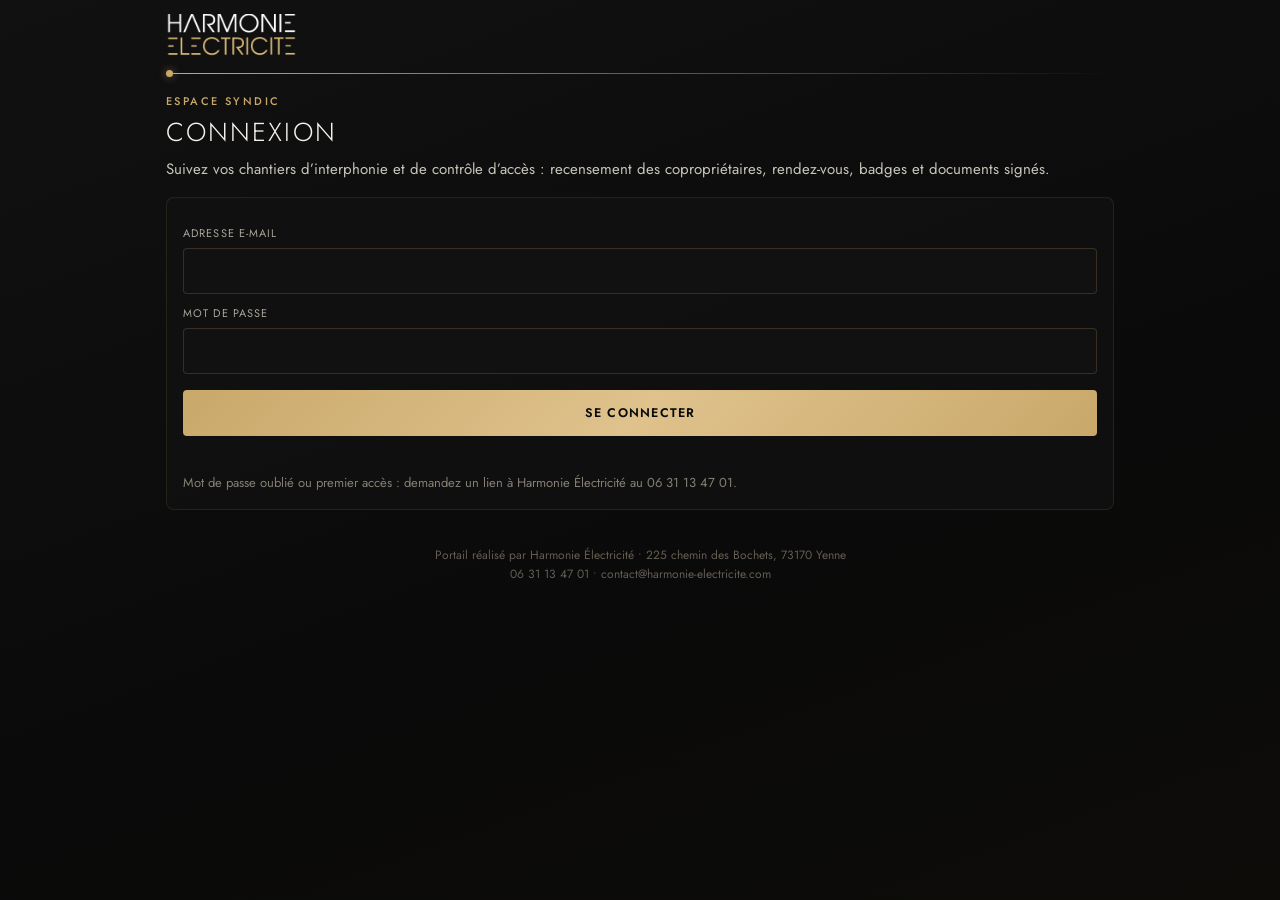
<file: syndic.html>
<!doctype html>
<html lang="fr">
<head>
<meta charset="utf-8">
<meta name="viewport" content="width=device-width, initial-scale=1, viewport-fit=cover">
<meta name="robots" content="noindex, nofollow">
<meta name="theme-color" content="#0A0A0A">
<link rel="icon" href="assets/icone-192.png">
<title>Espace syndic · Harmonie Électricité</title>
<link rel="stylesheet" href="https://fonts.googleapis.com/css2?family=Jost:wght@300;400;500;600&display=swap">
<link rel="stylesheet" href="portail.css?v=13">
<style>
  .parcours { list-style: none; margin: 4px 0 0; padding: 0; display: grid; gap: 10px; }
  .parcours li { display: grid; grid-template-columns: 34px 1fr; gap: 12px; align-items: start; padding: 12px; border: 1px solid var(--border-hairline); border-radius: 8px; }
  .parcours li.courante { border-color: var(--border-strong); box-shadow: var(--glow-gold-sm); }
  .parcours li.faite { opacity: .75; }
  /* Étape terminée : repliée sur son titre ; clic sur le titre pour la rouvrir. */
  .parcours li.faite h3 { cursor: pointer; display: flex; align-items: center; gap: 8px; }
  .parcours li.faite h3::after { content: '▾'; color: var(--he-gold); font-size: 13px; transform: rotate(-90deg); transition: transform .2s; }
  .parcours li.faite.ouverte h3::after { transform: none; }
  .parcours li.faite:not(.ouverte) p, .parcours li.faite:not(.ouverte) .actions { display: none; }
  .parcours li.faite:not(.ouverte) { padding-top: 8px; padding-bottom: 8px; }
  .parcours .num { width: 34px; height: 34px; border-radius: 50%; display: grid; place-items: center; border: 1px solid var(--border-strong); color: var(--he-gold); font-weight: 500; }
  .parcours li.faite .num { background: var(--grad-gold); color: var(--he-black); border-color: transparent; }
  .parcours h3 { margin: 4px 0 2px; font-size: 15px; font-weight: 500; color: var(--he-white); letter-spacing: .02em; text-transform: none; }
  .parcours p { margin: 0; color: var(--grey-300); font-size: 13.5px; line-height: 1.45; }
  .parcours .actions { margin-top: 10px; }
  .lg-tete, .lg { display: grid; grid-template-columns: 90px minmax(0, 1.3fr) minmax(0, 1fr) minmax(0, 1.6fr) 40px; gap: 6px; align-items: center; }
  .lg-tete { font-size: 10.5px; letter-spacing: .1em; text-transform: uppercase; color: var(--grey-400); padding: 0 2px 4px; }
  .lg { padding: 6px 0; border-top: 1px solid var(--border-hairline); }
  .avec-badges .lg-tete, .avec-badges .lg { grid-template-columns: 90px minmax(0, 1.3fr) minmax(0, 1fr) minmax(0, 1.6fr) 74px 40px; }
  /* Sans sondage préalable (interphone) : poste choisi, plaque de propreté et badges saisis par le syndic. */
  .avec-postes .lg-tete, .avec-postes .lg { grid-template-columns: 80px minmax(0, 1.2fr) minmax(0, .9fr) minmax(0, 1.3fr) minmax(0, 1.4fr) 64px 64px 40px; }
  .avec-postes .lg .plaque { display: flex; align-items: center; justify-content: center; gap: 4px; font-size: 12px; color: var(--grey-300); }
  .lg input { min-height: 40px; padding: 8px 9px; font-size: 15px; }
  .lg .suppr { min-height: 40px; padding: 0; width: 40px; }
  .lg.incomplet input[data-k="nom"]:placeholder-shown { border-color: rgba(217,163,91,.7); }
  .hl { display: grid; grid-template-columns: minmax(0, 1fr) 110px 40px; gap: 6px; align-items: center; padding: 6px 0; border-top: 1px solid var(--border-hairline); }
  .hl input { min-height: 40px; padding: 8px 9px; font-size: 15px; }
  #rcHorsBloc .hl { padding: 8px 2px; }
  #rcHorsBloc #rcIntervenants .hl:last-child { border-bottom: 1px solid var(--border-hairline); }
  .hl-stock { border: 1px solid var(--border-subtle) !important; border-radius: 6px; padding: 8px 10px !important; margin-bottom: 6px; }
  .rappel { border-left: 3px solid var(--he-gold); padding: 10px 12px; background: rgba(201,168,106,.06); border-radius: 0 6px 6px 0; margin-top: 12px; color: var(--text); font-size: 14px; line-height: 1.45; }
  @media (max-width: 720px) {
    .lg-tete { display: none; }
    .lg { grid-template-columns: 1fr 1fr 40px; padding: 10px 0; }
    .lg input[data-k="lot"] { grid-column: 1 / 3; }
    .lg input[data-k="nom"], .lg input[data-k="telephone"], .lg input[data-k="emails"] { grid-column: 1 / 3; }
    .lg .suppr { grid-row: 1; grid-column: 3; }
    .avec-badges .lg { grid-template-columns: 1fr 1fr 40px; }
    .avec-badges .lg input[data-k="badges"] { grid-column: 1 / 3; }
    .avec-postes .lg { grid-template-columns: 1fr 1fr 40px; }
    .avec-postes .lg select[data-k="poste_ref"] { grid-column: 1 / 3; }
  }
</style>
</head>
<body>
<main id="main">
  <header class="haut">
    <img class="logo" src="assets/logo-wordmark.png" alt="Harmonie Électricité">
    <div class="qui" id="qui" hidden><b id="quiSyndic"></b><span id="quiNom"></span></div>
    <div class="outils" id="outils" hidden>
      <button type="button" class="btn btn-petit" id="btnParametres">Paramètres</button>
      <button type="button" class="btn btn-petit btn-discret" id="btnDeconnexion">Déconnexion</button>
    </div>
  </header>
  <div id="bandeauHarmonie" hidden style="background:linear-gradient(90deg,#C9A86A,#E2C792);color:#1C1B18;padding:10px 16px;font-weight:600;display:flex;gap:12px;align-items:center;justify-content:space-between;flex-wrap:wrap">
    <span id="bandeauHarmonieTexte">Mode Harmonie Électricité</span>
    <button type="button" class="btn btn-petit" id="btnFinHarmonie" style="background:#1C1B18;color:#E2C792;border-color:#1C1B18">Quitter</button>
  </div>
  <div class="trace"></div>

  <section id="vChargement"><p>Chargement…</p></section>

  <!-- Connexion -->
  <section id="vConnexion" hidden>
    <div class="sourcil">Espace syndic</div>
    <h1>Connexion</h1>
    <p class="intro">Suivez vos chantiers d’interphonie et de contrôle d’accès : recensement des copropriétaires, rendez-vous, badges et documents signés.</p>
    <form class="bloc" id="formConnexion" autocomplete="on">
      <label for="cEmail">Adresse e-mail</label>
      <input type="email" id="cEmail" autocomplete="username" required>
      <label for="cMdp">Mot de passe</label>
      <input type="password" id="cMdp" autocomplete="current-password" required>
      <div class="actions"><button class="btn btn-or" type="submit">Se connecter</button></div>
      <p class="message" id="cMessage" role="status"></p>
      <p class="aide">Mot de passe oublié ou premier accès : demandez un lien à Harmonie Électricité au 06 31 13 47 01.</p>
    </form>
  </section>

  <!-- Activation depuis le lien d'invitation -->
  <section id="vActivation" hidden>
    <div class="sourcil">Bienvenue</div>
    <h1 id="aTitre">Créer votre accès</h1>
    <p class="intro" id="aIntro"></p>
    <form class="bloc" id="formActivation">
      <label for="aEmail">Votre identifiant</label>
      <input type="email" id="aEmail" autocomplete="username" readonly>
      <label for="aMdp">Choisissez un mot de passe (10 caractères minimum, avec lettres et chiffres)</label>
      <input type="password" id="aMdp" autocomplete="new-password" minlength="8" required>
      <label for="aMdp2">Confirmez le mot de passe</label>
      <input type="password" id="aMdp2" autocomplete="new-password" minlength="8" required>
      <div class="actions"><button class="btn btn-or" type="submit">Activer mon accès</button></div>
      <p class="message" id="aMessage" role="status"></p>
    </form>
  </section>

  <!-- Premier démarrage / paramètres du cabinet -->
  <section id="vProfil" hidden>
    <div class="sourcil" id="pSourcil">Premier démarrage</div>
    <h1 id="pTitre">Votre cabinet</h1>
    <div class="etapes" id="pEtapes"><i></i><i></i><i></i></div>

    <div class="bloc" data-etape="1">
      <h2>1 · Coordonnées du cabinet</h2>
      <p class="aide">Elles apparaissent en en-tête de chaque bon de remise.</p>
      <div class="grille-2" style="margin-top:10px">
        <div><label for="pNom">Raison sociale</label><input type="text" id="pNom"></div>
        <div><label for="pSiret">SIRET</label><input type="text" id="pSiret" inputmode="numeric"></div>
        <div style="grid-column:1/-1"><label for="pAdresse">Adresse</label><input type="text" id="pAdresse"></div>
        <div><label for="pCp">Code postal</label><input type="text" id="pCp" inputmode="numeric"></div>
        <div><label for="pVille">Ville</label><input type="text" id="pVille"></div>
        <div><label for="pTel">Téléphone de l’agence</label><input type="tel" id="pTel"></div>
        <div><label for="pEmail">E-mail de l’agence</label><input type="email" id="pEmail"></div>
        <div><label for="pUserNom">Votre nom</label><input type="text" id="pUserNom"></div>
        <div><label for="pUserTel">Votre téléphone</label><input type="tel" id="pUserTel"></div>
      </div>
    </div>

    <div class="bloc" data-etape="2">
      <h2>2 · Tampon du cabinet</h2>
      <p class="aide">Photographiez ou importez votre tampon apposé sur une feuille blanche : le fond blanc est retiré automatiquement.</p>
      <div class="apercu-img" style="margin-top:10px"><img id="pTamponApercu" alt="Aperçu du tampon" hidden><span id="pTamponVide" class="aide">Aucun tampon</span></div>
      <div class="actions">
        <label class="btn" for="pTamponFichier" style="margin:0">Importer ou photographier</label>
        <input type="file" id="pTamponFichier" accept="image/*" hidden>
        <button type="button" class="btn btn-discret" id="pTamponRetirer">Retirer</button>
      </div>
    </div>

    <div class="bloc" data-etape="3">
      <h2>3 · Signature du gestionnaire</h2>
      <p class="aide">Elle est apposée avec le tampon sur les bons de remise, à côté de la signature du résident.</p>
      <label for="pSignataire">Nom sous la signature</label>
      <input type="text" id="pSignataire">
      <label>Signez dans le cadre</label>
      <div class="papier"><canvas id="pPad"></canvas><div class="ligne"></div><span class="mention">Pour le syndic</span></div>
      <div class="actions">
        <label class="btn" for="pSignatureFichier" style="margin:0">Importer une signature</label>
        <input type="file" id="pSignatureFichier" accept="image/*" hidden>
        <button type="button" class="btn btn-discret" id="pEffacer">Effacer la signature</button>
      </div>
      <p class="aide">Ou importez une photo de votre signature sur une feuille blanche : le fond blanc est retiré automatiquement, comme pour le tampon.</p>
    </div>

    <div class="bloc" id="pMailBloc" hidden>
      <h2>E-mails d’avancement</h2>
      <label style="display:flex;gap:10px;align-items:center;margin-top:8px;text-transform:none;letter-spacing:0;font-size:14px"><input type="checkbox" id="pMail" style="width:auto">
        Recevoir un e-mail à chaque étape de mes interventions (planifiée, terminée, nouvelle intervention nécessaire) et de mes chantiers</label>
      <p class="aide">Le réglage est enregistré dès que vous cochez ou décochez la case.</p>
    </div>

    <div class="bloc" id="pMdpBloc" hidden>
      <h2>Changer de mot de passe</h2>
      <div class="grille-2" style="margin-top:10px">
        <div><label for="pMdpAncien">Mot de passe actuel</label><input type="password" id="pMdpAncien" autocomplete="current-password"></div>
        <div><label for="pMdpNouveau">Nouveau mot de passe</label><input type="password" id="pMdpNouveau" autocomplete="new-password"></div>
      </div>
      <div class="actions"><button type="button" class="btn" id="pMdpChanger">Changer le mot de passe</button></div>
    </div>

    <div class="actions">
      <button type="button" class="btn btn-discret" id="pAnnuler" hidden>Annuler</button>
      <button type="button" class="btn btn-or" id="pEnregistrer">Enregistrer</button>
    </div>
    <p class="message" id="pMessage" role="status"></p>
  </section>

  <!-- Accueil : copropriétés -->
  <section id="vAccueil" hidden>
    <div class="onglets" role="tablist" style="margin-top:0">
      <button type="button" role="tab" data-espace="chantiers" aria-selected="true">Chantiers</button>
      <button type="button" role="tab" data-espace="interventions" aria-selected="false">Interventions <span id="nbIntervActives"></span></button>
    </div>
    <div id="espChantiers">
      <div class="titre-ligne" style="margin-top:14px"><div><div class="sourcil">Vos copropriétés</div><h1>Chantiers</h1></div></div>
      <div class="grille" id="listeCopros"></div>
    </div>
    <div id="espInterventions" hidden>
      <div class="titre-ligne" style="margin-top:14px"><div><div class="sourcil">Dépannages et interventions d’Harmonie Électricité</div><h1>Interventions</h1></div></div>
      <div class="actions" style="margin-top:0;align-items:center">
        <button type="button" class="btn btn-petit" data-filtre-i="miennes">Mes demandes</button>
        <button type="button" class="btn btn-petit" data-filtre-i="toutes">Toutes les demandes</button>
        <select id="iEtat" style="width:auto"><option value="actives">En cours</option><option value="terminees">Terminées</option><option value="tout">Toutes</option></select>
        <input type="search" id="iRecherche" placeholder="Rechercher (résidence, adresse, référence, n° de bon)" style="flex:1;min-width:200px">
      </div>
      <p class="aide" id="iAide"></p>
      <div class="grille" id="listeInterv" style="grid-template-columns:1fr"></div>
    </div>
  </section>

  <!-- Copropriété -->
  <section id="vCopro" hidden>
    <button type="button" class="btn btn-discret btn-petit" data-retour="accueil">‹ Copropriétés</button>
    <div class="titre-ligne" style="margin-top:8px">
      <div><div class="sourcil" id="coEtat"></div><h1 id="coNom"></h1><p class="aide" id="coAdresse"></p></div>
      <div style="display:flex;gap:8px;flex-wrap:wrap"><button type="button" class="btn" id="btnTransfertG">Transférer à un collègue</button><button type="button" class="btn btn-or" id="btnNouvelleRemise">+ Remettre des badges</button></div>
    </div>
    <div class="bloc" id="coTransfert" hidden></div>
    <div class="bloc" id="coAcces" hidden></div>
    <div class="bloc" id="coAlerteRatt" hidden style="border-color:#D9A35B;background:rgba(217,163,91,.10)"></div>
    <div class="bloc" id="coRecensement" hidden>
      <h2>Préparation du chantier</h2>
      <ol class="parcours" id="coParcours"></ol>
    </div>
    <div class="tuiles" id="coTuiles"></div>
    <div id="coRaccourci" style="margin-top:14px"></div>
    <div id="coFrise"></div>
    <div class="bloc" id="coDocs" hidden><h2>Documents du chantier</h2><div class="actions" id="coDocsActions" style="margin-top:0"></div></div>
    <div class="onglets" role="tablist">
      <button type="button" role="tab" data-onglet="appartements" aria-selected="false" id="ongletApparts" hidden>Appartements</button>
      <button type="button" role="tab" data-onglet="remises" aria-selected="true">Remises</button>
      <button type="button" role="tab" data-onglet="badges" aria-selected="false">Badges</button>
    </div>
    <div id="ongAppartements" hidden></div>
    <div id="ongRemises">
      <input type="search" id="rRecherche" placeholder="Rechercher un nom, un logement, un n° de badge…" style="margin-top:14px">
      <ul class="liste" id="listeRemises"></ul>
    </div>
    <div id="ongBadges" hidden>
      <div class="seg" id="bFiltre" style="margin-top:14px">
        <button type="button" data-f="tous" aria-pressed="true">Tous</button><button type="button" data-f="stock" aria-pressed="false">En stock</button>
        <button type="button" data-f="remis" aria-pressed="false">Remis</button><button type="button" data-f="reserve" aria-pressed="false">En attente</button>
      </div>
      <input type="search" id="bRecherche" placeholder="N° de badge…" style="margin-top:10px">
      <ul class="liste" id="listeBadges"></ul>
    </div>
  </section>

  <!-- Recensement des logements -->
  <section id="vRecensement" hidden>
    <button type="button" class="btn btn-discret btn-petit" data-retour="copro">‹ Retour</button>
    <div class="sourcil" style="margin-top:8px" id="rcCopro"></div>
    <h1>Fichier des copropriétaires</h1>
    <p class="intro">Listez chaque appartement avec son n° de lot et les coordonnées du propriétaire (le numéro d’appartement sera donné par le copropriétaire dans sa réponse au sondage). Ces informations serviront au sondage des copropriétaires, aux rendez-vous et à l’émargement.</p>

    <div class="bloc">
      <h2>1 · Nombre d’appartements</h2>
      <div class="grille-2">
        <div><label for="rcNb">Appartements à équiper</label><input type="number" id="rcNb" min="1" max="2000" inputmode="numeric"></div>
      </div>
      <p class="aide" id="rcNbAide"></p>
    </div>

    <div class="bloc">
      <h2>2 · Appartements et propriétaires</h2>
      <div class="actions" style="margin-top:0">
        <button type="button" class="btn" id="rcImporter">Importer un fichier Excel ou CSV</button>
        <input type="file" id="rcFichier" accept=".xlsx,.xls,.xlsm,.ods,.csv,.txt" hidden>
      </div>
      <p class="aide">Colonnes reconnues : lot, nom, prénom, téléphone, e-mail. Plusieurs e-mails par appartement : séparez-les par une virgule. Le numéro d’appartement n’est pas demandé : chaque copropriétaire l’indiquera dans sa réponse au sondage (étiquette blanche sur sa porte).</p>
      <p class="message" id="rcImport"></p>
      <div class="lg-tete" style="margin-top:12px"><span>N° lot</span><span>Propriétaire</span><span>Téléphone</span><span>E-mails</span><span id="rcColPoste" hidden>Poste choisi</span><span id="rcColPlaque" hidden>Plaque</span><span id="rcColBadges" hidden>Badges</span><span></span></div>
      <div id="rcLogements"></div>
      <div class="actions"><button type="button" class="btn btn-petit" id="rcAjouter">+ Ajouter un appartement</button><button type="button" class="btn btn-petit btn-discret" id="rcBadgesTous" hidden>Même nombre de badges pour tous</button></div>
    </div>

    <div class="bloc" id="rcHorsBloc" hidden>
      <h2>3 · Badges hors logements (Vigik)</h2>
      <p class="aide" style="margin-top:0">Badges à prévoir pour le stock du syndic et pour les entreprises qui interviennent dans la résidence.</p>
      <div class="hl hl-stock"><b style="font-weight:500">Stock syndic</b><input type="number" id="rcStock" min="0" max="500" inputmode="numeric" placeholder="Badges"><span></span></div>
      <div id="rcIntervenants"></div>
      <div class="actions"><button type="button" class="btn btn-petit" id="rcAjouterIntervenant">+ Ajouter une entreprise</button></div>
    </div>

    <div class="bloc">
      <h2 id="rcTitreFin">3 · Validation</h2>
      <div class="actions">
        <button type="button" class="btn" id="rcEnregistrer">Enregistrer le brouillon</button>
        <button type="button" class="btn btn-or" id="rcValider">Valider le recensement</button>
      </div>
      <p class="message" id="rcMessage" role="status"></p>
    </div>
  </section>

  <!-- Sondage des copropriétaires -->
  <section id="vSondage" hidden>
    <button type="button" class="btn btn-discret btn-petit" data-retour="copro">‹ Retour</button>
    <div class="sourcil" style="margin-top:8px" id="soCopro"></div>
    <h1>Recensement des copropriétaires</h1>

    <div class="bloc" id="soPreparer" hidden>
      <h2>Avant l’envoi</h2>
      <p class="aide" style="margin-top:0">Chaque copropriétaire reçoit un lien personnel : il choisit son poste, la plaque de propreté et ses badges, donne ses coordonnées et signe son bon de commande. Les prix affichés sont ceux du devis.</p>
      <label for="soTexte">Message d’accueil du recensement</label>
      <textarea id="soTexte" rows="6"></textarea>
      <label>Matériel proposé</label>
      <ul class="liste" id="soArticles"></ul>
      <div class="actions"><button type="button" class="btn btn-or" id="soOuvrir">Préparer l’envoi aux copropriétaires</button></div>
      <p class="message" id="soMessage" role="status"></p>
    </div>

    <div id="soSuivi" hidden>
      <div class="tuiles" id="soTuiles" style="margin-top:14px"></div>
      <div class="bloc">
        <h2>Envoyer le recensement aux copropriétaires</h2>
        <p class="aide" style="margin-top:0">Choisissez pour chacun le mode d’envoi : <b>e-mail</b> (envoyé automatiquement avec sa lettre personnelle), <b>courrier</b> (lettre à imprimer, avec son QR code) ou <b>QR code</b> à lui montrer. Le copropriétaire peut modifier son choix avec le même lien tant que le recensement est ouvert.</p>
        <div class="actions">
          <button type="button" class="btn btn-or" id="soEnvoyerTous">Envoyer le recensement</button>
          <button type="button" class="btn btn-petit" id="soCopierTous">Copier tous les liens</button>
          <button type="button" class="btn btn-petit" id="soClore"></button>
        </div>
        <p class="message" id="soEnvoiMsg" role="status"></p>
        <input type="search" id="soRecherche" placeholder="Rechercher un appartement, un nom…" style="margin-top:12px">
        <ul class="liste" id="soListe"></ul>
      </div>
    </div>
  </section>

  <!-- Campagne d'information et rendez-vous -->
  <section id="vCampagne" hidden>
    <button type="button" class="btn btn-discret btn-petit" data-retour="copro">‹ Retour</button>
    <div class="sourcil" style="margin-top:8px" id="caCopro"></div>
    <h1>Intervention et rendez-vous</h1>
    <p class="intro" id="caJours"></p>
    <div class="tuiles" id="caTuiles" style="margin-top:14px"></div>

    <div class="bloc">
      <h2>Feuille d’affichage</h2>
      <p class="aide" style="margin-top:0">Préparée par Harmonie Électricité pour le hall et l’ascenseur : les locataires scannent le QR code, donnent leur nom, téléphone et n° d’appartement et choisissent leur créneau.</p>
      <div class="actions"><button type="button" class="btn" id="caAffiche">Voir la feuille d’affichage (PDF)</button></div>
    </div>

    <div class="bloc">
      <h2>Appartements et rendez-vous</h2>
      <p class="aide" style="margin-top:0">Harmonie Électricité envoie à chaque propriétaire occupant son lien de rendez-vous ; les locataires prennent rendez-vous par la feuille d’affichage. Vous suivez ici l’avancement.</p>
      <ul class="liste" id="caListe"></ul>
    </div>

    <div class="bloc" id="caRattacherBloc" hidden>
      <h2>Locataires à rattacher à un propriétaire</h2>
      <p class="aide" style="margin-top:0">Ces locataires ont pris rendez-vous par l’affiche, mais leur numéro d’appartement n’est pas encore connu (propriétaire bailleur qui ne l’a pas indiqué) ou ne correspond à aucun appartement : choisissez le propriétaire dont ils sont locataires.</p>
      <ul class="liste" id="caRattacher"></ul>
    </div>


    <div class="bloc">
      <h2>Planning des rendez-vous</h2>
      <ul class="liste" id="caPlanning"></ul>
    </div>
  </section>

  <!-- Émargement des badges par appartement -->
  <section id="vEmargementBadges" hidden>
    <button type="button" class="btn btn-discret btn-petit" data-retour="copro">‹ Retour</button>
    <div class="sourcil" style="margin-top:8px" id="ebCopro"></div>
    <h1>Émargement des badges</h1>
    <p class="intro">Touchez « Remettre » quand un propriétaire passe à l’agence : il signe la réception de ses badges. S’il n’en prend qu’une partie, le reste est réservé à son locataire et remis le jour de l’installation.</p>
    <ul class="liste" id="ebListe" style="margin-top:12px"></ul>
  </section>

  <!-- Nouvelle remise -->
  <section id="vRemise" hidden>
    <button type="button" class="btn btn-discret btn-petit" data-retour="copro">‹ Retour</button>
    <div class="sourcil" style="margin-top:8px" id="reCopro"></div>
    <h1>Remise de badges</h1>

    <div class="bloc" id="reAppartBloc" hidden>
      <h2>1 · Appartement</h2>
      <label for="reAppart">Choisissez d’abord l’appartement</label>
      <select id="reAppart"></select>
      <div id="reAppartInfo" style="margin-top:12px"></div>
      <label class="case" id="reResteBloc" hidden><input type="checkbox" id="reReste"> <span id="reResteTexte"></span></label>
    </div>

    <div class="bloc">
      <h2 id="reTitreBadges">1 · Badges remis</h2>
      <input type="search" id="reRecherche" placeholder="Tapez ou scannez un n° puis Entrée…" autocomplete="off">
      <p class="aide" id="reStockInfo"></p>
      <div class="zone-puces"><div class="puces" id="reBadges"></div></div>
      <p class="aide" id="reChoisis">Aucun badge sélectionné.</p>
    </div>

    <div class="bloc" id="reDroitsBloc" hidden>
      <h2>Droits d’accès des badges</h2>
      <label for="reDroitTous">Pour tous les badges sélectionnés</label>
      <select id="reDroitTous"></select>
      <p class="aide">Puis ajustez badge par badge si besoin.</p>
      <ul class="liste" id="reDroits"></ul>
    </div>

    <div class="bloc">
      <h2 id="reTitreBenef">2 · Bénéficiaire</h2>
      <label for="reNom">Nom du propriétaire ou de l’occupant *</label>
      <input type="text" id="reNom" autocomplete="off">
      <label>Qualité</label>
      <div class="seg" id="reQualite">
        <button type="button" data-q="proprietaire" aria-pressed="true">Propriétaire</button>
        <button type="button" data-q="locataire" aria-pressed="false">Locataire</button>
        <button type="button" data-q="autre" aria-pressed="false">Autre</button>
      </div>
      <div class="grille-2" style="margin-top:10px">
        <div><label for="reBatiment">Bâtiment</label><input type="text" id="reBatiment"></div>
        <div><label for="reLot">Logement / n° de lot</label><input type="text" id="reLot"></div>
        <div><label for="reTel">Téléphone (pour la signature à distance)</label><input type="tel" id="reTel"></div>
        <div><label for="reEmail">E-mail (pour lui envoyer le bon)</label><input type="email" id="reEmail"></div>
      </div>
    </div>

    <div class="bloc">
      <h2 id="reTitreComm">3 · Commentaire et photo</h2>
      <label for="reCommentaire">Commentaire (facultatif)</label>
      <textarea id="reCommentaire" placeholder="Ex. : badges remis à la fille du propriétaire, sur présentation d’une procuration."></textarea>
      <div class="actions">
        <label class="btn" for="rePhoto" style="margin:0">Photographier les badges</label>
        <input type="file" id="rePhoto" accept="image/*" capture="environment" multiple hidden>
      </div>
      <div class="miniatures" id="rePhotos"></div>
    </div>
    <p class="message" id="reMessage" role="status"></p>
  </section>

  <!-- Signature -->
  <section id="vSigner" hidden>
    <button type="button" class="btn btn-discret btn-petit" id="sRetour">‹ Modifier la remise</button>
    <div class="sourcil" style="margin-top:8px">Signature du bénéficiaire</div>
    <h1 id="sTitre"></h1>
    <div class="bloc"><h2>Récapitulatif</h2><div id="sRecap"></div></div>

    <div class="bloc" id="sChoix">
      <h2>Comment le bénéficiaire signe-t-il ?</h2>
      <div class="choix-signature">
        <button type="button" data-mode="qr"><b>Sur son téléphone : QR code</b><span>Il scanne le code affiché ici, relit et signe sur son téléphone. Votre écran se met à jour tout seul.</span></button>
        <button type="button" data-mode="ecran"><b>Sur cet écran</b><span>Tablette, téléphone ou écran tactile de l’agence.</span></button>
        <button type="button" data-mode="lien"><b>Lui envoyer le lien</b><span>Par e-mail ou par SMS, s’il n’est pas présent. La remise reste « en attente » jusqu’à sa signature.</span></button>
      </div>
    </div>

    <div class="bloc" id="sEcran" hidden>
      <h2>Signature sur cet écran</h2>
      <label class="case"><input type="checkbox" id="sAccord"> Je reconnais avoir reçu les badges listés ci-dessus.</label>
      <label for="sNom">Nom du signataire</label>
      <input type="text" id="sNom">
      <label>Signez dans le cadre</label>
      <div class="papier"><canvas id="sPad"></canvas><div class="ligne"></div><span class="mention">Lu et approuvé</span></div>
      <div class="actions"><button type="button" class="btn" id="sEffacer">Effacer</button><button type="button" class="btn btn-or" id="sValider">Valider la remise</button></div>
    </div>

    <div class="bloc" id="sAttente" hidden>
      <h2 id="sAttenteTitre">Signature sur le téléphone du bénéficiaire</h2>
      <div class="qr" id="sQr"></div>
      <div class="lien" id="sLien"></div>
      <div class="actions" id="sEnvois">
        <button type="button" class="btn" id="sMail">Par e-mail</button>
        <a class="btn" id="sSms" href="#">Par SMS</a>
        <button type="button" class="btn" id="sCopier">Copier le lien</button>
      </div>
      <p style="margin-top:14px"><span class="attente-signal" id="sSignal">En attente de la signature…</span></p>
      <div class="actions">
        <button type="button" class="btn btn-discret" id="sPlusTard">Terminer plus tard</button>
        <button type="button" class="btn btn-danger" id="sAnnuler">Annuler la remise</button>
      </div>
    </div>
    <p class="message" id="sMessage" role="status"></p>
  </section>

  <!-- Remise signée -->
  <section id="vFin" hidden>
    <div class="fin"><div class="noeud"></div><div class="sourcil">Remise signée</div><h1 id="fTitre"></h1><p class="intro" id="fTexte"></p></div>
    <div class="bloc">
      <h2>Bon de remise émargé</h2>
      <div class="actions">
        <button type="button" class="btn" id="fOuvrir">Ouvrir le PDF</button>
        <button type="button" class="btn" id="fImprimer">Imprimer</button>
      </div>
      <label for="fEmail">Envoyer au bénéficiaire par e-mail</label>
      <div style="display:flex;gap:8px"><input type="email" id="fEmail" placeholder="adresse@exemple.fr"><button type="button" class="btn" id="fEnvoyer">Envoyer</button></div>
    </div>
    <div class="actions">
      <button type="button" class="btn" data-retour="copro">Retour à la copropriété</button>
      <button type="button" class="btn btn-or" id="fNouvelle">Nouvelle remise</button>
    </div>
  </section>

  <footer class="pied">Portail réalisé par Harmonie Électricité • 225 chemin des Bochets, 73170 Yenne<br>06 31 13 47 01 • contact@harmonie-electricite.com</footer>
</main>

<div class="barre-bas" id="barreRemise" hidden>
  <div class="int"><span class="resume" id="barreResume"></span><button type="button" class="btn btn-or" id="btnVersSignature">Continuer vers la signature</button></div>
</div>

<!-- Annulation -->
<dialog id="dlgQrSondage"><div class="dlg">
  <div class="sourcil" id="qsAppt"></div><h3>Lien personnel du sondage</h3>
  <div class="qr" id="qsQr"></div>
  <p class="lien" id="qsLien"></p>
  <div class="actions"><button type="button" class="btn" id="qsCopier">Copier le lien</button><button type="button" class="btn btn-or" data-fermer-qs>Fermer</button></div>
</div></dialog>

<dialog id="dlgTransfertG"><form class="dlg" id="formTransfertG">
  <div class="sourcil">Transfert du chantier</div><h3 id="tgTitre"></h3>
  <p class="aide">Le chantier passera à votre collègue après validation par Harmonie Électricité.</p>
  <label for="tgVers">Collègue du cabinet</label><select id="tgVers" required></select>
  <label for="tgMotif">Motif (facultatif)</label><textarea id="tgMotif" rows="2" placeholder="Ex. : réorganisation du portefeuille"></textarea>
  <div class="actions"><button type="button" class="btn btn-discret" id="tgFermer">Annuler</button><button type="submit" class="btn btn-or">Envoyer la demande</button></div>
  <p class="message" id="tgMessage"></p>
</form></dialog>

<dialog id="dlgSigLiv"><div class="dlg">
  <div class="sourcil">Bon de livraison des badges</div><h3 id="slTitre"></h3>
  <p class="aide" id="slTexte"></p>
  <label for="slNom">Votre nom</label><input type="text" id="slNom">
  <label>Signature</label>
  <div class="papier"><canvas id="slPad"></canvas><div class="ligne"></div><span class="mention">Reçu par le syndic</span></div>
  <div class="actions"><button type="button" class="btn btn-discret" id="slEffacer">Effacer</button><button type="button" class="btn btn-discret" data-fermer-sl>Annuler</button><button type="button" class="btn btn-or" id="slValider">Signer le bon</button></div>
  <p class="message" id="slMessage"></p>
  <div class="actions"><button type="button" class="btn" id="slQrBouton">Signer sur mon téléphone (QR code)</button></div>
  <div id="slQr" hidden style="text-align:center"><div id="slQrCode" style="display:inline-block;background:#fff;padding:10px;border-radius:12px"></div>
    <p class="aide">Scannez ce code avec l’appareil photo de votre téléphone, signez, puis touchez « Actualiser ».</p>
    <div class="actions" style="justify-content:center"><button type="button" class="btn btn-or" id="slActualiser">Actualiser</button></div></div>
</div></dialog>

<dialog id="dlgRattAlerte"><div class="dlg">
  <div class="sourcil">Action requise</div><h3>Locataires à rattacher à un propriétaire</h3>
  <p>Des locataires ont pris rendez-vous sans que leur appartement soit reconnu. Rattachez-les à leur propriétaire pour que le chantier puisse continuer :</p>
  <ul class="liste" id="raListe"></ul>
  <div class="actions"><button type="button" class="btn btn-discret" id="raPlusTard">Plus tard</button></div>
</div></dialog>

<dialog id="dlgAnnuler"><div class="dlg">
  <div class="sourcil">Annuler une remise</div><h3 id="anTitre"></h3>
  <p class="aide">Rien n’est effacé : la remise reste visible comme « annulée » et ses badges reviennent en stock.</p>
  <label for="anMotif">Motif</label><input type="text" id="anMotif" placeholder="Ex. : erreur de badge, remise en double…">
  <div class="actions"><button type="button" class="btn btn-discret" id="anFermer">Retour</button><button type="button" class="btn btn-danger" id="anValider">Annuler la remise</button></div>
</div></dialog>

<script src="logos.js?v=2"></script>
<script src="bon-pdf.js?v=1"></script>
<script src="portail-commun.js?v=54"></script>
<script>
'use strict';
const { rpc, $, esc, horodatage, dateCourte, toast } = PS;
const CLE_SESSION = 'ps_session';
const S = { session: null, etat: null, copro: null, detail: null, remise: null, choisis: new Set(), photos: [], qualite: 'proprietaire', attente: null, suivi: null, filtreBadges: 'tous' };
let padProfil = null, padSigne = null;
let tamponCourant = '';

const vues = ['vChargement', 'vConnexion', 'vActivation', 'vProfil', 'vAccueil', 'vCopro', 'vRecensement', 'vSondage', 'vCampagne', 'vEmargementBadges', 'vRemise', 'vSigner', 'vFin'];
function montrer(v) {
  vues.forEach(x => { $(x).hidden = x !== v; });
  $('barreRemise').hidden = v !== 'vRemise';
  const connecte = !!S.session && !['vConnexion', 'vActivation'].includes(v);
  $('qui').hidden = $('outils').hidden = !connecte;
  if (v !== 'vSigner') arreterSuivi();
  window.scrollTo({ top: 0 });
}
function message(id, txt, err = true) { $(id).textContent = txt || ''; $(id).className = 'message' + (err ? ' erreur' : ''); }
async function appel(fn, args, idMessage) {
  try { return await rpc(fn, args); }
  catch (e) {
    if (e.code === 'SESSION_INVALIDE') { deconnecter(); toast(e.message); throw e; }
    if (idMessage) message(idMessage, e.message); else toast(e.message, 5000);
    throw e;
  }
}

// ---------- Démarrage ----------
async function demarrer() {
  const params = new URLSearchParams(location.search);
  const invitation = params.get('invitation');
  if (invitation) return ouvrirActivation(invitation);
  const h = new URLSearchParams(location.hash.slice(1));
  if (h.get('harmonie')) {
    try { sessionStorage.setItem(CLE_HARMONIE, h.get('harmonie')); } catch {}
    history.replaceState(null, '', location.pathname + location.search);
  }
  try { S.harmonie = !!sessionStorage.getItem(CLE_HARMONIE); S.session = sessionStorage.getItem(CLE_HARMONIE) || localStorage.getItem(CLE_SESSION); } catch {}
  if (!S.session) return montrer('vConnexion');
  await chargerEtat();
  if (!S.harmonie || !S.etat) return;
  $('bandeauHarmonie').hidden = false;
  $('bandeauHarmonieTexte').textContent = `Mode Harmonie Électricité — espace de ${S.etat.syndic.nom}${S.etat.user.email ? ' (' + S.etat.user.email + ')' : ''} : ce que vous faites ici est enregistré au nom d’Harmonie Électricité.`;
  // Ouverture directe d'un chantier, et éventuellement d'une remise de badges pour un appartement.
  if (h.get('copro')) {
    await ouvrirCopro(h.get('copro'));
    if (h.get('remise')) nouvelleRemise(h.get('remise'));
  }
}
const CLE_HARMONIE = 'ps_session_harmonie';
$('btnFinHarmonie').onclick = () => { deconnecter(); window.close(); };
async function chargerEtat() {
  try { S.etat = await rpc('ps_syndic_etat', { p_session: S.session }); }
  catch (e) { if (e.code === 'SESSION_INVALIDE') return deconnecter(); montrer('vConnexion'); return message('cMessage', e.message); }
  $('quiSyndic').textContent = S.etat.syndic.nom; $('quiNom').textContent = S.etat.user.nom || S.etat.user.email;
  const s = S.etat.syndic;
  if (!s.signature || !s.adresse) return ouvrirProfil(true);
  rendreAccueil();
}
function deconnecter() {
  if (S.session) rpc('ps_deconnexion', { p_session: S.session }).catch(() => {});
  if (S.harmonie) { try { sessionStorage.removeItem(CLE_HARMONIE); } catch {} S.harmonie = false; $('bandeauHarmonie').hidden = true; }
  else { try { localStorage.removeItem(CLE_SESSION); } catch {} }
  S.session = null;
  montrer('vConnexion');
}
$('btnDeconnexion').onclick = deconnecter;

$('formConnexion').onsubmit = async e => {
  e.preventDefault(); message('cMessage', 'Connexion…', false);
  try {
    const r = await rpc('ps_connexion', { p_email: $('cEmail').value, p_mdp: $('cMdp').value });
    if (r.erreur) throw new Error(PS.messageErreur(r.erreur));
    S.session = r.session; try { localStorage.setItem(CLE_SESSION, S.session); } catch {}
    $('cMdp').value = ''; message('cMessage', '');
    await chargerEtat();
  } catch (err) { message('cMessage', err.message); }
};

async function ouvrirActivation(invitation) {
  try {
    const i = await rpc('ps_invitation_lire', { p_invitation: invitation });
    $('aTitre').textContent = 'Bienvenue' + (i.nom ? ' ' + i.nom : '');
    $('aIntro').textContent = `Harmonie Électricité vous a ouvert un accès pour le cabinet ${i.syndic}. Choisissez votre mot de passe pour l’activer.`;
    $('aEmail').value = i.email;
    montrer('vActivation');
  } catch (e) { montrer('vConnexion'); message('cMessage', e.message); }
  $('formActivation').onsubmit = async e => {
    e.preventDefault();
    if ($('aMdp').value !== $('aMdp2').value) return message('aMessage', 'Les deux mots de passe ne sont pas identiques.');
    try {
      const r = await rpc('ps_activer', { p_invitation: invitation, p_mdp: $('aMdp').value });
      S.session = r.session; try { localStorage.setItem(CLE_SESSION, S.session); } catch {}
      history.replaceState(null, '', location.pathname);
      await chargerEtat();
    } catch (err) { message('aMessage', err.message); }
  };
}

// ---------- Profil (premier démarrage / paramètres) ----------
function ouvrirProfil(premier) {
  const s = S.etat.syndic, u = S.etat.user;
  $('pSourcil').textContent = premier ? 'Premier démarrage' : 'Paramètres';
  $('pTitre').textContent = premier ? 'Votre cabinet' : s.nom;
  $('pEtapes').hidden = !premier; $('pAnnuler').hidden = premier; $('pMdpBloc').hidden = premier;
  $('pMailBloc').hidden = true;
  if (!premier) rpc('ps_syndic_interventions', { p_session: S.session }).then(d => { $('pMail').checked = d.mail_avancement !== false; $('pMailBloc').hidden = false; }).catch(() => {});
  $('pEnregistrer').textContent = premier ? 'Enregistrer et commencer' : 'Enregistrer';
  [['pNom', s.nom], ['pSiret', s.siret], ['pAdresse', s.adresse], ['pCp', s.cp], ['pVille', s.ville], ['pTel', s.tel], ['pEmail', s.email],
    ['pUserNom', u.nom], ['pUserTel', u.tel], ['pSignataire', s.signataire || u.nom]].forEach(([id, v]) => { $(id).value = v || ''; });
  tamponCourant = s.tampon || ''; afficherTampon();
  montrer('vProfil');
  if (!padProfil) padProfil = PS.pad($('pPad'));
  setTimeout(() => { padProfil.taille(); padProfil.poser(s.signature || ''); majEtapes(); }, 50);
  message('pMessage', '');
}
function afficherTampon() {
  $('pTamponApercu').hidden = !tamponCourant; $('pTamponVide').hidden = !!tamponCourant;
  if (tamponCourant) $('pTamponApercu').src = tamponCourant;
  majEtapes();
}
function majEtapes() {
  const e = $('pEtapes').children;
  e[0].className = $('pNom').value && $('pAdresse').value ? 'fait' : '';
  e[1].className = tamponCourant ? 'fait' : '';
  e[2].className = padProfil && !padProfil.estVide() ? 'fait' : '';
}
['pNom', 'pAdresse'].forEach(id => $(id).addEventListener('input', majEtapes));
$('pPad').addEventListener('pointerup', () => setTimeout(majEtapes, 30));
$('pTamponFichier').onchange = async e => {
  const f = e.target.files[0]; e.target.value = ''; if (!f) return;
  try { tamponCourant = await PS.tamponDetoure(f); afficherTampon(); } catch (err) { toast(err.message); }
};
$('pTamponRetirer').onclick = () => { tamponCourant = ''; afficherTampon(); };
$('pEffacer').onclick = () => { padProfil.effacer(); majEtapes(); };
$('pSignatureFichier').onchange = async e => {
  const f = e.target.files[0]; e.target.value = ''; if (!f) return;
  try { padProfil.poser(await PS.tamponDetoure(f)); majEtapes(); toast('Signature importée.'); } catch (err) { toast(err.message); }
};
$('pAnnuler').onclick = () => rendreAccueil();
$('pMail').onchange = async () => {
  try { await rpc('ps_syndic_mail_avancement', { p_session: S.session, p_actif: $('pMail').checked });
    toast($('pMail').checked ? 'E-mails d’avancement activés.' : 'E-mails d’avancement désactivés.'); }
  catch (e) { $('pMail').checked = !$('pMail').checked; toast(e.message); }
};
$('btnParametres').onclick = () => ouvrirProfil(false);
$('pEnregistrer').onclick = async () => {
  if (!$('pNom').value.trim() || !$('pAdresse').value.trim()) return message('pMessage', 'Indiquez au moins la raison sociale et l’adresse du cabinet.');
  if (padProfil.estVide()) return message('pMessage', 'Signez dans le cadre de l’étape 3 : la signature est apposée sur chaque bon.');
  const p = { nom: $('pNom').value.trim(), siret: $('pSiret').value.trim(), adresse: $('pAdresse').value.trim(), cp: $('pCp').value.trim(), ville: $('pVille').value.trim(),
    tel: $('pTel').value.trim(), email: $('pEmail').value.trim(), user_nom: $('pUserNom').value.trim(), user_tel: $('pUserTel').value.trim(),
    signataire: $('pSignataire').value.trim(), tampon: tamponCourant, signature: padProfil.image() };
  $('pEnregistrer').disabled = true;
  try { await appel('ps_syndic_profil', { p_session: S.session, p }, 'pMessage'); toast('Paramètres enregistrés.'); await chargerEtat(); }
  catch {} finally { $('pEnregistrer').disabled = false; }
};
$('pMdpChanger').onclick = async () => {
  try { await appel('ps_syndic_mdp', { p_session: S.session, p_ancien: $('pMdpAncien').value, p_nouveau: $('pMdpNouveau').value }, 'pMessage');
    $('pMdpAncien').value = $('pMdpNouveau').value = ''; message('pMessage', 'Mot de passe changé.', false); } catch {}
};

// ---------- Accueil ----------
// À l'ouverture de l'espace : fenêtre d'alerte s'il y a des locataires à rattacher.
function alerteRattachement() {
  const cs = (S.etat?.copros || []).filter(c => (c.nb_rdv_a_rattacher || 0) > 0);
  if (!cs.length || alerteRattachement.vue) return;
  alerteRattachement.vue = true;
  $('raListe').innerHTML = cs.map(c => `<li><div class="principal"><b>${esc(c.nom)}</b><div class="sous">${c.nb_rdv_a_rattacher} locataire${c.nb_rdv_a_rattacher > 1 ? 's' : ''} à rattacher</div></div><div class="droite"><button type="button" class="btn btn-petit btn-or" data-ra="${esc(c.id)}">Rattacher</button></div></li>`).join('');
  $('raListe').querySelectorAll('[data-ra]').forEach(b => b.onclick = async () => { $('dlgRattAlerte').close(); await ouvrirCopro(b.dataset.ra); ouvrirCampagne(); });
  $('dlgRattAlerte').showModal();
}
$('raPlusTard').onclick = () => $('dlgRattAlerte').close();
function rendreAccueil() {
  const cs = S.etat.copros;
  setTimeout(alerteRattachement, 400);
  $('listeCopros').innerHTML = cs.length ? cs.map(c => {
    const k = c.compteurs;
    return `<div class="carte carte-chantier" role="button" tabindex="0" data-copro="${esc(c.id)}"><div class="haut-carte"><div>
      <div class="sourcil">${esc(PS.ETATS[c.etat] || c.etat)}</div><h3>${esc(c.nom)}</h3>
      <div class="meta">${esc([c.adresse, [c.cp, c.ville].filter(Boolean).join(' ')].filter(Boolean).join(', '))}</div>
      <div class="chiffres"><span><b>${k.remis}</b> / ${k.livres} remis</span><span><b>${k.stock}</b> en stock</span>${k.reserves ? `<span class="pastille attente">${k.attente} en attente de signature</span>` : ''}</div></div>
      ${zoneRaccourci(c)}</div>
      ${PS.friseHtml(c)}</div>`;
  }).join('') : '<div class="vide">Aucune copropriété n’est encore rattachée à votre cabinet. Harmonie Électricité l’ajoutera lors de la livraison des badges.</div>';
  document.querySelectorAll('#listeCopros [data-copro]').forEach(b => { b.onclick = () => ouvrirCopro(b.dataset.copro); b.onkeydown = e => { if (e.key === 'Enter') ouvrirCopro(b.dataset.copro); }; });
  brancherRaccourcis($('listeCopros'));
  montrer('vAccueil');
  choisirEspace(S.espace);
}

// ---------- Espace « Interventions » ----------
try { S.espace = localStorage.getItem('ps_espace') || 'chantiers'; } catch { S.espace = 'chantiers'; }
S.etatI = 'actives';
function choisirEspace(e) {
  S.espace = e === 'interventions' ? 'interventions' : 'chantiers';
  try { localStorage.setItem('ps_espace', S.espace); } catch {}
  document.querySelectorAll('[data-espace]').forEach(b => b.setAttribute('aria-selected', b.dataset.espace === S.espace));
  $('espChantiers').hidden = S.espace !== 'chantiers'; $('espInterventions').hidden = S.espace !== 'interventions';
  chargerInterventions();
}
document.querySelectorAll('[data-espace]').forEach(b => b.onclick = () => choisirEspace(b.dataset.espace));
document.querySelectorAll('[data-filtre-i]').forEach(b => b.onclick = () => { S.filtreI = b.dataset.filtreI; rendreInterventions(); });
$('iEtat').onchange = () => { S.etatI = $('iEtat').value; rendreInterventions(); };
$('iRecherche').oninput = () => rendreInterventions();
async function chargerInterventions() {
  try { S.interv = await rpc('ps_syndic_interventions', { p_session: S.session }); }
  catch (e) { S.interv = null; $('nbIntervActives').textContent = ''; $('listeInterv').innerHTML = '<div class="vide">Le suivi des interventions sera bientôt disponible.</div>'; return; }
  if (!S.filtreI) S.filtreI = S.interv.interventions.some(i => i.gestionnaire_id === S.interv.moi) ? 'miennes' : 'toutes';
  const n = S.interv.interventions.filter(i => i.statut !== 'terminee').length;
  $('nbIntervActives').textContent = n ? `(${n})` : '';
  if (S.espace === 'interventions') rendreInterventions();
}
function rendreInterventions() {
  const d = S.interv; if (!d) return;
  const toutes = d.interventions, miennes = toutes.filter(i => i.gestionnaire_id === d.moi), sans = toutes.filter(i => !i.gestionnaire_id);
  document.querySelectorAll('[data-filtre-i]').forEach(b => {
    b.classList.toggle('btn-or', b.dataset.filtreI === S.filtreI);
    b.textContent = (b.dataset.filtreI === 'miennes' ? 'Mes demandes' : 'Toutes les demandes') + ` (${(b.dataset.filtreI === 'miennes' ? miennes : toutes).length})`;
  });
  $('iEtat').value = S.etatI;
  $('iAide').textContent = S.filtreI === 'toutes' && sans.length
    ? `${sans.length} demande${sans.length > 1 ? 's' : ''} sans gestionnaire attitré : demandeur sans espace personnel. Elle${sans.length > 1 ? 's' : ''} lui reviendr${sans.length > 1 ? 'ont' : 'a'} quand il activera son espace.` : '';
  const q = $('iRecherche').value.trim().toLowerCase();
  const l = (S.filtreI === 'miennes' ? miennes : toutes)
    .filter(i => S.etatI === 'tout' || (S.etatI === 'terminees') === (i.statut === 'terminee'))
    .filter(i => !q || [i.titre, i.client, i.adresse, i.reference, ...(i.passages || []).map(p => p.numero)].join(' ').toLowerCase().includes(q));
  $('listeInterv').innerHTML = l.length ? l.map(i => PS.interventionHtml(i, {
      meta: S.filtreI === 'toutes' ? esc(i.gestionnaire_id ? 'Suivi par ' + (d.gestionnaires[i.gestionnaire_id] || '') : 'Sans gestionnaire attitré') : '' })).join('')
    : `<div class="vide">${q ? 'Aucune intervention ne correspond à la recherche.' : S.etatI === 'terminees' ? 'Aucune intervention terminée.' : 'Aucune intervention en cours. Les interventions apparaissent ici dès qu’elles sont planifiées.'}</div>`;
  $('listeInterv').querySelectorAll('[data-bon]').forEach(b => b.onclick = () => ouvrirBonIntervention(b.dataset.bon, b));
}
async function ouvrirBonIntervention(id, bouton) {
  const fen = window.open('', '_blank');
  if (bouton) bouton.disabled = true;
  try {
    const r = await rpc('ps_syndic_bon', { p_session: S.session, p_bon: id }), b = r.bon || r;
    const blob = await BonPDF.generer(b, r.format);
    if (fen) fen.location = URL.createObjectURL(blob); else PS.telecharger(blob, BonPDF.nomFichier(b));
  } catch (e) { if (fen) fen.close(); toast(e.message); }
  finally { if (bouton) bouton.disabled = false; }
}
document.querySelectorAll('[data-retour]').forEach(b => b.onclick = () => {
  if (b.dataset.retour === 'accueil') chargerEtat(); else ouvrirCopro(S.copro);
});

// ---------- Copropriété ----------
async function ouvrirCopro(id) {
  S.copro = id;
  try { S.detail = await appel('ps_syndic_copro', { p_session: S.session, p_copro: id }); } catch { return; }
  S.badgesSuivi = null;
  if ((S.detail.copro.type === 'complet' && avecVigik(S.detail.copro)) || S.detail.copro.travaux === 'vigik') { try { S.badgesSuivi = await rpc('ps_syndic_badges', { p_session: S.session, p_copro: id }); } catch {} }
  const c = S.detail.copro, k = S.detail.compteurs;
  $('coNom').textContent = c.nom; $('coEtat').textContent = PS.ETATS[c.etat] || c.etat;
  $('coAdresse').textContent = [c.adresse, [c.cp, c.ville].filter(Boolean).join(' '), c.reference && 'Réf. ' + c.reference].filter(Boolean).join(' • ');
  $('coTuiles').innerHTML = [['Livrés', k.livres], ['Remis', k.remis, 'or'], ['En stock', k.stock], ['En attente de signature', k.attente]]
    .map(([l, v, cl]) => `<div class="tuile ${cl || ''}"><b>${v}</b><span>${l}</span></div>`).join('');
  $('coFrise').innerHTML = PS.friseHtml({ ...c, compteurs: k });
  $('coRaccourci').innerHTML = zoneRaccourci({ ...c, compteurs: k }); brancherRaccourcis($('coRaccourci'));
  rendreDocumentsChantier(c, k);
  // Badges seuls / Vigik seul : accès ouvert à la signature du bon de livraison (ou débloqué par Harmonie).
  const ouvert = accesOuvert(c), su = c.badges_suivi || {};
  $('btnNouvelleRemise').disabled = !k.stock || !ouvert;
  $('coAcces').hidden = ouvert;
  if (!$('coAcces').hidden) {
    $('coAcces').innerHTML = `<h2>🔒 Espace bloqué jusqu’à la signature du bon de livraison</h2><p style="margin:0">${su.livre_le ? `${k.livres} badges ont été livrés à votre agence. Votre espace (fichier des copropriétaires, information des copropriétaires, remises des badges) sera débloqué dès la signature du bon de livraison.`
      : k.livres ? `Listing de ${k.livres} badges déposé sur la plateforme : en attente de livraison à votre agence par Harmonie Électricité.` : 'En attente du listing des badges par Harmonie Électricité.'}</p>`
      + (su.livre_le ? '<div class="actions"><button type="button" class="btn btn-or" id="coSignerLiv">Signer le bon de livraison</button></div>' : '');
    if ($('coSignerLiv')) $('coSignerLiv').onclick = signerLivraisonSyndic;
  }
  rendreRemises(); rendreBadges(); rendreParcours(); rendreTransfertG();
  // Chantier complet : l'onglet « Appartements » s'ouvre en premier.
  $('ongletApparts').hidden = c.type !== 'complet' && c.travaux !== 'vigik';
  // Chantier complet, ou Vigik seulement avec un fichier : les appartements s'affichent en premier (comme dans l'espace admin).
  if (c.type === 'complet' || (c.travaux === 'vigik' && (c.recensement?.etape === 'pret' || (c.nb_logements_saisis || 0) > 0))) document.querySelector('[data-onglet="appartements"]').click();
  const ar = c.nb_rdv_a_rattacher || 0;
  $('coAlerteRatt').hidden = !ar;
  if (ar) {
    $('coAlerteRatt').innerHTML = `<h2 style="color:#D9A35B">⚠ ${ar} locataire${ar > 1 ? 's' : ''} à rattacher à un propriétaire</h2><p>Ces locataires ont pris rendez-vous sans que leur appartement soit reconnu. Tant qu’ils ne sont pas rattachés, la suite du chantier ne peut pas avancer.</p><div class="actions"><button type="button" class="btn btn-or" id="coRattacherMaintenant">Rattacher maintenant</button></div>`;
    $('coRattacherMaintenant').onclick = () => ouvrirCampagne();
  }
  montrer('vCopro');
}
document.querySelectorAll('[data-onglet]').forEach(b => b.onclick = () => {
  document.querySelectorAll('[data-onglet]').forEach(x => x.setAttribute('aria-selected', x === b));
  $('ongRemises').hidden = b.dataset.onglet !== 'remises'; $('ongBadges').hidden = b.dataset.onglet !== 'badges';
  $('ongAppartements').hidden = b.dataset.onglet !== 'appartements';
  if (b.dataset.onglet === 'appartements') chargerAppartements();
});
// ---------- Appartements : tuiles et fiches ----------
async function chargerAppartements() {
  $('ongAppartements').innerHTML = '<p class="aide" style="margin-top:14px">Chargement…</p>';
  let d; try { d = await appel('ps_syndic_appartements', { p_session: S.session, p_copro: S.copro }); } catch { $('ongAppartements').innerHTML = ''; return; }
  PS.vueAppartements($('ongAppartements'), d, {
    pdfCommande: async id => { try { const k = await appel('ps_syndic_commande', { p_session: S.session, p_commande: id }); const blob = await PS.pdfCommande(k); window.open(URL.createObjectURL(blob), '_blank') || PS.telecharger(blob, PS.nomFichierCommande(k)); } catch {} },
    pdfRemise: async id => { try { const r = await appel('ps_syndic_remise', { p_session: S.session, p_remise: id }); const blob = await PS.pdfRemise(r); window.open(URL.createObjectURL(blob), '_blank') || PS.telecharger(blob, PS.nomFichierRemise(r)); } catch {} },
    // Badges encore à remettre : remise directe depuis la fiche (badges livrés à l'agence seulement).
    remettre: S.detail.compteurs?.stock > 0 ? id => nouvelleRemise(id) : null,
    modifier: async (id, p) => {
      try { await appel('ps_syndic_appartement_maj', { p_session: S.session, p_logement: id, p }); } catch { return false; }
      toast('Fiche mise à jour. Harmonie Électricité régénérera la fiche interphone et la codification.', 5000); chargerAppartements(); return true;
    },
    // Badges supplémentaires pris sur le stock du syndic, puis remise proposée tout de suite.
    supplementaires: async (id, nb, pour, motif) => {
      try { await appel('ps_syndic_badges_supp', { p_session: S.session, p_logement: id, p_nb: nb, p_pour: pour, p_motif: motif }); } catch { return false; }
      toast(`${nb} badge${nb > 1 ? 's' : ''} supplémentaire${nb > 1 ? 's' : ''} attribué${nb > 1 ? 's' : ''} sur le stock syndic.`);
      await ouvrirCopro(S.copro);
      if (S.detail.compteurs?.stock > 0 && confirm('Remettre ces badges maintenant (signature du bénéficiaire) ?')) nouvelleRemise(id);
      else document.querySelector('[data-onglet="appartements"]')?.click();
      return true;
    },
  });
}

// ---------- Transfert à un collègue : demande validée par Harmonie ----------
function rendreTransfertG() {
  const t = S.detail.copro.transfert_demande || {};
  $('btnTransfertG').hidden = !!t.vers;
  $('coTransfert').hidden = !t.vers;
  if (!t.vers) return;
  $('coTransfert').innerHTML = `<span class="pastille attente">Transfert demandé</span> Demande de transfert à <b>${esc(t.vers_nom)}</b> envoyée le ${esc(dateCourte(t.demande_le))}${t.par_nom ? ' par ' + esc(t.par_nom) : ''} : en attente de validation par Harmonie Électricité.
    <div class="actions"><button type="button" class="btn btn-petit btn-discret" id="tgAnnulerDemande">Annuler la demande</button></div>`;
  $('tgAnnulerDemande').onclick = async () => {
    if (!confirm('Annuler la demande de transfert ?')) return;
    try { await appel('ps_syndic_transfert_annuler', { p_session: S.session, p_copro: S.copro }); toast('Demande annulée.'); ouvrirCopro(S.copro); } catch {}
  };
}
$('btnTransfertG').onclick = async () => {
  let col = []; try { col = await appel('ps_syndic_collegues', { p_session: S.session }); } catch { return; }
  if (!col.length) return toast('Aucun autre gestionnaire actif dans votre cabinet.', 4000);
  $('tgTitre').textContent = S.detail.copro.nom;
  $('tgVers').innerHTML = '<option value="">— Choisir —</option>' + col.map(x => `<option value="${esc(x.id)}">${esc(x.nom)}</option>`).join('');
  $('tgMotif').value = ''; message('tgMessage', ''); $('dlgTransfertG').showModal();
};
$('tgFermer').onclick = () => $('dlgTransfertG').close();
$('formTransfertG').onsubmit = async e => {
  e.preventDefault();
  if (!$('tgVers').value) return message('tgMessage', 'Choisissez le collègue.');
  try {
    await appel('ps_syndic_transfert_demander', { p_session: S.session, p_copro: S.copro, p_vers: $('tgVers').value, p_motif: $('tgMotif').value.trim() }, 'tgMessage');
    $('dlgTransfertG').close(); toast('Demande envoyée à Harmonie Électricité.'); ouvrirCopro(S.copro);
  } catch {}
};

// ---------- Préparation du chantier (chantier complet) ----------
const avecVigik = c => c.travaux === 'vigik' || c.travaux === 'interphone_vigik';
function rendreParcours() {
  const c = S.detail.copro, rec = c.recensement || {}, n = c.nb_logements_saisis || 0;
  $('coRecensement').hidden = c.type !== 'complet' && c.travaux !== 'vigik';
  if ($('coRecensement').hidden) return;
  const vigikSeul = c.travaux === 'vigik', su0 = c.badges_suivi || {}, nbLivres = (S.detail.compteurs || {}).livres || 0;
  // Vigik seul : l'accès au chantier s'ouvre à la signature du bon de livraison des badges (ou débloqué par Harmonie).
  const signee = !!su0.livraison_signee_le, accesVigik = signee || !!su0.acces_le, livres = nbLivres > 0 && (!vigikSeul || !!su0.livre_le || signee);
  const etiq = vigikSeul ? accesVigik : !!rec.etiquettes_le, pret = rec.etape === 'pret';
  const etapes = vigikSeul ? [
    { fait: signee, titre: 'Livraison des badges à l’agence',
      texte: !nbLivres ? 'Harmonie Électricité dépose le listing des badges sur la plateforme, puis les livre à votre agence. L’accès au chantier s’ouvre à la signature du bon de livraison.'
        : !su0.livre_le && !signee ? `Listing de ${nbLivres} badges déposé sur la plateforme : en attente de livraison à votre agence par Harmonie Électricité.`
        : !signee ? `${nbLivres} badges livrés à votre agence : votre espace sera débloqué dès la signature du bon de livraison.`
        : `Bon de livraison signé le ${dateCourte(su0.livraison_signee_le)}${su0.livraison_signataire ? ' par ' + su0.livraison_signataire : ''} : ${nbLivres} badges reçus.`,
      bouton: su0.livre_le && !signee ? '<button type="button" class="btn btn-petit btn-or" data-parcours="signerLivraison">Signer le bon de livraison</button>' : '' },
  ] : [
    { fait: etiq, titre: 'Étiquettes de numérotation',
      texte: etiq ? `Pose des étiquettes validée par Harmonie Électricité le ${dateCourte(rec.etiquettes_le)}.`
        : 'En attente de la mise en place des étiquettes de numérotation des appartements par Harmonie Électricité : une étiquette blanche numérotée sur l’huisserie de chaque porte palière. Le recensement des appartements s’ouvre ensuite.',
      bouton: '' },
  ];
  etapes.push(
    { fait: pret, titre: 'Fichier des copropriétaires',
      texte: pret ? `${n} appartement${n > 1 ? 's' : ''} recensé${n > 1 ? 's' : ''}. Vous pouvez encore corriger la liste.`
        : n ? `${n} appartement${n > 1 ? 's' : ''} saisi${n > 1 ? 's' : ''} : terminez puis validez le recensement.`
        : 'Indiquez le nombre d’appartements, puis pour chacun : n° de lot, propriétaire, téléphone et e-mails (saisie ou import Excel / CSV).'
          + (vigikSeul ? (c.type === 'complet' ? ' Vous pouvez aussi fixer le nombre de badges de chaque appartement (sinon, le recensement le demandera aux copropriétaires).'
            : ' Indiquez le nombre de badges de chaque appartement. Facultatif : sans fichier, les badges se remettent directement sur le stock.') : '')
          + (avecVigik(c) ? ' Ajoutez les badges du stock syndic et des entreprises intervenantes.' : ''),
      bouton: `<button type="button" class="btn btn-petit ${pret || !etiq ? '' : 'btn-or'}" data-parcours="recensement" ${etiq ? '' : `disabled title="${vigikSeul ? 'Accès ouvert à la signature du bon de livraison des badges' : 'En attente de la mise en place des étiquettes de numérotation des appartements par Harmonie Électricité'}"`}>${pret ? 'Modifier le fichier' : n ? 'Reprendre le fichier' : 'Créer le fichier des copropriétaires'}</button>` },
    (() => {
      const so = c.sondage || {}, ouvert = !!so.ouvert_le, clos = !!so.clos_le, nc = c.nb_commandes || 0, tous = n > 0 && nc >= n;
      // Interphone sans sondage préalable : les choix viennent du fichier, les bons de commande sont établis à sa validation.
      if (rec.sans_sondage && !vigikSeul) return { fait: tous, titre: 'Choix des postes (d’après votre sondage)',
        texte: tous ? `Bons de commande établis d’après votre fichier (${nc} / ${n}). Harmonie Électricité commande le matériel.`
          : 'Indiquez dans le fichier le poste choisi par chaque copropriétaire, la plaque de propreté et, le cas échéant, le nombre de badges, puis validez : les bons de commande sont établis automatiquement.',
        bouton: '' };
      // Vigik seul : le gestionnaire choisit comment prévenir les copropriétaires (badges à l'agence ou recensement).
      if (vigikSeul) return { fait: !!su0.prevenus_le || ouvert, titre: 'Information des copropriétaires',
        texte: !livres ? 'Disponible dès que Harmonie Électricité a livré les badges à l’agence (bon de livraison signé).'
          : !pret ? (c.type === 'complet' ? 'Validez d’abord le fichier des copropriétaires.' : 'Avec le fichier des copropriétaires, prévenez chacun par e-mail. Sans fichier, prévenez-les vous-même : les badges se remettent sur le stock.')
          : su0.prevenus_le ? `Copropriétaires prévenus le ${dateCourte(su0.prevenus_le)} : ils viennent retirer leurs badges à l’agence.`
          : ouvert ? `Recensement envoyé : ${nc} / ${n} réponses signées. Les copropriétaires viennent ensuite retirer leurs badges à l’agence.`
          : c.type === 'complet' ? 'Envoyez le recensement aux copropriétaires pour connaître le nombre de badges souhaités (réponse obligatoire), ou prévenez-les directement que leurs badges sont à retirer à l’agence (e-mail).'
          : 'Prévenez les copropriétaires que leurs badges sont à retirer à l’agence (e-mail personnel à chacun).',
        bouton: livres && pret ? (su0.prevenus_le ? '' : '<button type="button" class="btn btn-petit btn-or" data-parcours="prevenir">Badges à retirer à l’agence (e-mail)</button>')
          + (c.type === 'complet' ? `<button type="button" class="btn btn-petit ${su0.prevenus_le || ouvert ? '' : 'btn-or'}" data-parcours="sondage">${ouvert ? 'Suivre le recensement' : 'Envoyer le recensement (nombre de badges)'}</button>` : '') : '' };
      return { fait: clos || tous, titre: 'Recensement des copropriétaires',
        texte: tous ? `Tous les recensements sont signés (${nc} / ${n}). Harmonie Électricité commande le matériel.`
          : clos ? `Recensement clos le ${dateCourte(so.clos_le)} : ${nc} / ${n} signés.`
          : ouvert ? `Recensement envoyé : ${nc} / ${n} signés.`
          : pret && etiq ? 'Le fichier est validé : envoyez le recensement à chaque copropriétaire (e-mail, courrier ou QR code).'
          : 'Disponible une fois le fichier des copropriétaires validé.',
        bouton: `<button type="button" class="btn btn-petit ${ouvert ? '' : 'btn-or'}" data-parcours="sondage" ${pret && etiq ? '' : 'disabled'}>${ouvert ? 'Suivre le recensement' : 'Envoyer le recensement aux copropriétaires'}</button>` };
    })(),
  );
  if (!vigikSeul) {
    const camp = c.campagne || {}, planifie = (camp.jours || []).length > 0, nr = c.nb_rdv || 0, ar = c.nb_rdv_a_rattacher || 0;
    etapes.push({ fait: !!camp.envoyee_le && n > 0 && nr >= n, titre: 'Information des occupants et rendez-vous',
      texte: !planifie ? 'Dès réception du matériel, Harmonie Électricité fixe les jours d’intervention et envoie la campagne d’information aux occupants (avec la feuille d’affichage). Vous pourrez suivre les rendez-vous ici.'
        : `${camp.envoyee_le ? 'Campagne envoyée par Harmonie Électricité le ' + dateCourte(camp.envoyee_le) + '. ' : 'Jours d’intervention fixés : Harmonie Électricité envoie la campagne d’information. '}${nr} / ${n} appartements ont rendez-vous.${ar ? ` ${ar} locataire${ar > 1 ? 's' : ''} à rattacher à un propriétaire.` : ''}`,
      bouton: planifie ? `<button type="button" class="btn btn-petit" data-parcours="campagne">Suivre la campagne</button>` : '' });
  }
  if (avecVigik(c) && S.badgesSuivi) {
    const bs = S.badgesSuivi, lg = bs.logements.filter(l => l.attendus > 0), ok = lg.filter(l => l.remis + l.locataire >= l.attendus).length, k = bs.compteurs || {}, su = bs.suivi || {};
    etapes.push({ fait: lg.length > 0 && ok >= lg.length, titre: 'Remise des badges aux propriétaires',
      texte: !k.livres ? 'Harmonie Électricité programme les badges et vous les livre à l’agence (bon de livraison signé).'
        : `${k.livres} badges livrés à l’agence. ${ok} / ${lg.length} appartements ont récupéré leurs badges.${su.prevenus_le ? ` Propriétaires prévenus le ${dateCourte(su.prevenus_le)}.` : ' Prévenez les propriétaires qu’ils peuvent passer les chercher.'}`,
      bouton: k.livres ? `${su.prevenus_le ? '' : '<button type="button" class="btn btn-petit btn-or" data-parcours="prevenir">Prévenir les propriétaires</button>'}<button type="button" class="btn btn-petit" data-parcours="emargementBadges">Émargement des badges</button>` : '' });
  }
  const courante = etapes.findIndex(e => !e.fait);
  $('coParcours').innerHTML = etapes.map((e, i) => `<li class="${e.fait ? 'faite' : i === courante ? 'courante' : ''}">
    <span class="num">${e.fait ? '✓' : i + 1}</span><div><h3>${esc(e.titre)}</h3><p>${esc(e.texte)}</p>${e.bouton ? `<div class="actions">${e.bouton}</div>` : ''}</div></li>`).join('');
  $('coParcours').querySelectorAll('li.faite h3').forEach(h => h.onclick = () => h.closest('li').classList.toggle('ouverte'));
  $('coParcours').querySelectorAll('[data-parcours]').forEach(b => b.onclick = async () => {
    if (b.dataset.parcours === 'recensement') return ouvrirRecensement();
    if (b.dataset.parcours === 'signerLivraison') return signerLivraisonSyndic();
    if (b.dataset.parcours === 'commander') return commanderBadges();
    if (b.dataset.parcours === 'sondage') return ouvrirSondage();
    if (b.dataset.parcours === 'campagne') return ouvrirCampagne();
    if (b.dataset.parcours === 'prevenir') return prevenirProprietaires();
    if (b.dataset.parcours === 'emargementBadges') return ouvrirEmargementBadges();
  });
}

// ---------- Zone raccourci : ce que le gestionnaire doit faire maintenant, ou ce qu'Harmonie est en train de faire ----------
function etapeSyndic(c) {
  const k = c.compteurs || {}, rec = c.recensement || {}, so = c.sondage || {}, fo = c.fourniture || {}, camp = c.campagne || {}, su = c.badges_suivi || {};
  const n = c.nb_logements_saisis || 0, nc = c.nb_commandes || 0, nr = c.nb_rdv || 0, ne = c.nb_emarges || 0;
  const vigik = c.travaux === 'vigik' || c.travaux === 'interphone_vigik';
  const H = (titre, texte) => ({ attente: titre, detail: texte });
  if ((c.facture || {}).url || ['facture', 'termine'].includes(c.etat)) return { cloture: 'Chantier terminé — dossier clôturé' };
  if (c.travaux === 'vigik') {
    const sansSondage = c.type !== 'complet';
    const nba = c.nb_badges_attendus || 0, nbo = c.nb_badges_ok || 0;
    // Accès bloqué jusqu'à la signature du bon de livraison (sauf déblocage par Harmonie).
    if (!su.livraison_signee_le && !su.acces_le) {
      if (su.livre_le) return { code: 'signerLivraison', libelle: 'Signer le bon de livraison des badges' };
      return k.livres ? H('Listing des badges déposé', 'En attente de livraison à votre agence par Harmonie Électricité') : H('En attente du listing des badges', 'par Harmonie Électricité');
    }
    if (rec.etape !== 'pret' && !sansSondage) return { code: 'recensement', libelle: n ? 'Terminer le fichier des copropriétaires' : 'Créer le fichier des copropriétaires' };
    if (!k.livres) return H('Livraison des badges à l’agence', 'par Harmonie Électricité (bon de livraison à signer)');
    // Sans sondage préalable : fichier facultatif ; sans fichier, les badges se remettent sur le stock.
    if (sansSondage && rec.etape !== 'pret') return n ? { code: 'recensement', libelle: 'Terminer le fichier des copropriétaires' } : k.stock ? { code: 'remise', libelle: '+ Remettre des badges' } : H('Tous les badges livrés sont remis.', '');
    if (!su.prevenus_le && !so.ouvert_le) return { code: 'informer', libelle: sansSondage ? 'Prévenir les copropriétaires (badges à l’agence)' : 'Prévenir les copropriétaires (badges à l’agence ou recensement)' };
    if (nba && nbo < nba) return { code: 'badges', libelle: `Remettre les badges (${nbo} / ${nba} appartements)` };
    if (so.ouvert_le && !(so.clos_le || (n && nc >= n))) return { code: 'sondage', libelle: `Suivre le recensement (${nc} / ${n} signés)` };
    if (!su.service_le) return H('Badges distribués', 'En attente de l’installation des centrales par Harmonie Électricité');
    return H('Nouveau système Vigik en service', 'Facturation par Harmonie Électricité en cours');
  }
  if (c.type !== 'complet' && !accesOuvert(c)) return su.livre_le ? { code: 'signerLivraison', libelle: 'Signer le bon de livraison des badges' }
    : k.livres ? H('Listing des badges déposé', 'En attente de livraison à votre agence par Harmonie Électricité') : H('En attente du listing des badges', 'par Harmonie Électricité');
  if (c.type !== 'complet') return k.stock ? { code: 'remise', libelle: '+ Remettre des badges' } : k.livres ? H('Tous les badges livrés sont remis.', '') : H('En attente de la livraison des badges', 'par Harmonie Électricité');
  if (c.etat === 'attente_facturation') return H('Installation terminée', 'Facturation par Harmonie Électricité en cours');
  if (!rec.etiquettes_le) return H('En attente de la mise en place des étiquettes', 'de numérotation des appartements par Harmonie Électricité');
  if (rec.etape !== 'pret') return { code: 'recensement', libelle: n ? 'Terminer le fichier des copropriétaires' : 'Créer le fichier des copropriétaires' };
  if (!so.ouvert_le) return { code: 'sondage', libelle: 'Envoyer le recensement aux copropriétaires' };
  if (!(so.clos_le || (n && nc >= n))) return { code: 'sondage', libelle: `Suivre le recensement (${nc} / ${n} signés)` };
  if (c.nb_rdv_a_rattacher) return { code: 'campagne', libelle: `Rattacher ${c.nb_rdv_a_rattacher} locataire${c.nb_rdv_a_rattacher > 1 ? 's' : ''} à un propriétaire` };
  if (vigik && k.livres && !su.prevenus_le) return { code: 'prevenir', libelle: 'Prévenir les propriétaires (badges à l’agence)' };
  if (vigik && k.livres && (c.nb_badges_ok || 0) < (c.nb_badges_attendus || 0)) return { code: 'badges', libelle: `Remettre les badges (${c.nb_badges_ok || 0} / ${c.nb_badges_attendus} appartements)` };
  if (!fo.envoyee_le) return H('En attente de la commande du matériel', 'par Harmonie Électricité');
  if (!fo.recu_le) return H('Matériel commandé', 'En attente de la livraison du matériel chez Harmonie Électricité');
  if (vigik && !k.livres) return H('En attente de la livraison des badges', 'Harmonie Électricité programme les badges');
  if (!(camp.jours || []).length) return H('En attente de la date d’intervention', 'fixée par Harmonie Électricité');
  if (!camp.envoyee_le) return H('Campagne d’information en préparation', 'par Harmonie Électricité');
  if (!camp.affichee_le) return H('En attente de l’affichage dans la résidence', 'par Harmonie Électricité');
  if (n && nr < n) return { code: 'campagne', libelle: `Suivre les rendez-vous (${nr} / ${n})` };
  return H(ne ? `Installation en cours : ${ne} / ${n} appartements` : 'En attente de l’installation', ne ? 'par Harmonie Électricité' : (PS.datesIntervention(camp) ? 'prévue ' + PS.datesIntervention(camp) : 'par Harmonie Électricité'));
}
function zoneRaccourci(c) {
  const e = etapeSyndic(c);
  if (e.cloture) return `<div class="raccourci cloture"><span class="attente">${esc(e.cloture)}</span></div>`;
  if (e.code) return `<div class="raccourci"><button type="button" class="btn btn-or" data-raccourci="${e.code}" data-copro-id="${esc(c.id)}">${esc(e.libelle)}</button></div>`;
  return `<div class="raccourci"><span class="attente"><b>${esc(e.attente)}</b>${esc(e.detail || '')}</span></div>`;
}
async function executerRaccourci(id, code) {
  if (S.copro !== id || $('vCopro').hidden) await ouvrirCopro(id);
  if (code === 'recensement') return ouvrirRecensement();
  if (code === 'signerLivraison') return signerLivraisonSyndic();
  // Choix entre « badges à l'agence » et « recensement » : on montre l'étape du parcours qui propose les deux.
  if (code === 'informer') return setTimeout(() => $('coParcours').scrollIntoView({ behavior: 'smooth', block: 'center' }), 200);
  if (code === 'sondage') return ouvrirSondage();
  if (code === 'campagne') return ouvrirCampagne();
  if (code === 'prevenir') return prevenirProprietaires();
  if (code === 'badges') return ouvrirEmargementBadges();
  if (code === 'remise') return nouvelleRemise();
  if (code === 'commander') return commanderBadges();
}
function brancherRaccourcis(racine) {
  racine.querySelectorAll('[data-raccourci]').forEach(b => b.onclick = e => { e.stopPropagation(); executerRaccourci(b.dataset.coproId, b.dataset.raccourci); });
}

// ---------- Documents du chantier : facture (consulter, télécharger, imprimer) et fiche des badges ----------
function rendreDocumentsChantier(c, k) {
  const f = c.facture || {}, parts = [];
  if (f.url) parts.push(`<a class="btn btn-or" href="${esc(f.url)}" target="_blank" rel="noopener">Consulter la facture</a>`,
    '<button type="button" class="btn" data-doc="facture-dl">Télécharger la facture</button>', '<button type="button" class="btn" data-doc="facture-print">Imprimer la facture</button>');
  if (k.livres) parts.push('<button type="button" class="btn" data-doc="badges">Fiche des badges (attributions et stock)</button>');
  if ((c.badges_suivi || {}).service_le) parts.push('<button type="button" class="btn" data-doc="fnb">Fiche « nouveau badge »</button>', '<button type="button" class="btn" data-doc="fnb-mail">Envoyer la fiche à tous (e-mail)</button>');
  $('coDocs').hidden = !parts.length;
  $('coDocsActions').innerHTML = parts.join('');
  const pdfFacture = async () => { const r = await fetch(f.url); if (!r.ok) throw new Error(); return r.blob(); };
  const nomFacture = (f.nom || `Facture - ${c.nom}.pdf`).replace(/[\\/:*?"<>|]+/g, ' ');
  $('coDocsActions').querySelectorAll('[data-doc]').forEach(b => b.onclick = async () => {
    try {
      if (b.dataset.doc === 'facture-dl') PS.telecharger(await pdfFacture(), nomFacture);
      if (b.dataset.doc === 'facture-print') PS.imprimer(await pdfFacture());
      if (b.dataset.doc === 'badges') await ficheBadgesSyndic(c);
      if (b.dataset.doc === 'fnb') { const blob = await ficheNouveauBadgeSyndic(c); window.open(URL.createObjectURL(blob), '_blank') || PS.telecharger(blob, PS.nomFicheNouveauBadge(c)); }
      if (b.dataset.doc === 'fnb-mail') await envoyerFicheNouveauBadgeSyndic(c);
    } catch { toast('Document indisponible pour le moment.'); }
  });
}
// Fiche « nouveau badge » : générée après l'installation des centrales, envoyable à tous les copropriétaires et locataires.
async function ficheNouveauBadgeSyndic(c) {
  let photo = null; try { photo = ((await appel('ps_syndic_sondage', { p_session: S.session, p_copro: S.copro })).articles || []).find(a => a.type === 'badge' && a.photo)?.photo; } catch {}
  return PS.pdfFicheNouveauBadge(c, photo);
}
async function envoyerFicheNouveauBadgeSyndic(c) {
  const d = await appel('ps_syndic_appartements', { p_session: S.session, p_copro: S.copro });
  const n = PS.emailsChantier(d).length;
  if (!n) return toast('Aucune adresse e-mail enregistrée sur ce chantier.');
  if (!confirm(`Envoyer la fiche « nouveau badge » par e-mail aux ${n} adresses du chantier (propriétaires et locataires) ?`)) return;
  const r = await PS.envoyerFicheNouveauBadge(c, d, await ficheNouveauBadgeSyndic(c), (i, t) => toast(`Envoi des e-mails… ${i} / ${t}`));
  alert(`${r.total - r.erreurs.length} e-mail(s) envoyé(s).` + (r.erreurs.length ? '\n\nÉchec pour :\n' + r.erreurs.join('\n') : ''));
}
// Fiche des badges : chaque badge avec son appartement, son bénéficiaire, son droit d'accès et son statut ; stock restant à la fin.
async function ficheBadgesSyndic(c) {
  const d = await appel('ps_syndic_badges', { p_session: S.session, p_copro: S.copro });
  const rang = { remis: 0, reserve: 1, stock: 2 };
  const cs = (d.correspondance || []).slice().sort((a, b) => (rang[a.statut] ?? 9) - (rang[b.statut] ?? 9) || String(a.appartement || '').localeCompare(String(b.appartement || ''), 'fr', { numeric: true }) || String(a.numero).localeCompare(String(b.numero), 'fr', { numeric: true }));
  const lignes = cs.map(b => [b.numero, b.appartement || (b.statut === 'stock' ? 'Stock du syndic' : ''), b.beneficiaire || '', b.droit || '', PS.STATUTS_BADGE[b.statut] || b.statut]);
  const n = s => cs.filter(b => b.statut === s).length;
  const titre = `${c.nom} — ${cs.length} badges : ${n('remis')} remis • ${n('reserve')} réservés • ${n('stock')} en stock`;
  const blob = await PS.pdfTableau('Fiche des badges — attributions et stock', titre, ['N° de badge', 'Appartement', 'Bénéficiaire', 'Droit d’accès', 'Statut'], lignes, [22, 22, 40, 30, 16]);
  const w = window.open(URL.createObjectURL(blob), '_blank');
  if (!w) PS.telecharger(blob, `Fiche des badges - ${c.nom}.pdf`.replace(/[\\/:*?"<>|]+/g, ' '));
}

// ---------- Signature à distance du bon de livraison (ouvre l'accès au chantier : badges seuls, Vigik seul) ----------
const accesOuvert = c => { const su = c.badges_suivi || {}; return !(c.type === 'badges' || c.travaux === 'vigik') || !!su.livraison_signee_le || !!su.acces_le; };
let slPad = null;
async function signerLivraisonSyndic() {
  let l; try { l = await appel('ps_syndic_livraison', { p_session: S.session, p_copro: S.copro }); } catch { return; }
  if (!l.id || l.signe_le) return toast('Aucun bon de livraison à signer.');
  $('slTitre').textContent = S.detail.copro.nom;
  $('slTexte').textContent = `Harmonie Électricité a livré ${l.nb} badge${l.nb > 1 ? 's' : ''} d’accès à votre agence${l.premier ? ` (n° ${l.premier} à ${l.dernier})` : ''}. En signant, vous confirmez leur réception : l’accès au chantier s’ouvre aussitôt.`;
  $('slNom').value = nomGest(); message('slMessage', '');
  $('dlgSigLiv').showModal();
  if (!slPad) slPad = PS.pad($('slPad')); setTimeout(() => { slPad.taille(); slPad.effacer(); }, 50);
  $('slEffacer').onclick = () => slPad.effacer();
  $('slQr').hidden = true;
  $('slQrBouton').onclick = async () => {
    try { const j = (await appel('ps_syndic_livraison_jeton', { p_session: S.session, p_copro: S.copro }, 'slMessage')).jeton; $('slQrCode').innerHTML = await PS.qrSvg(PS.urlPage('signer-badges.html') + '?l=' + j, 220); $('slQr').hidden = false; } catch {}
  };
  $('slActualiser').onclick = () => { $('dlgSigLiv').close(); ouvrirCopro(S.copro); };
  $('slValider').onclick = async () => {
    if (!$('slNom').value.trim()) { $('slNom').focus(); return message('slMessage', 'Indiquez votre nom.'); }
    if (slPad.estVide()) return message('slMessage', 'Signez dans le cadre.');
    $('slValider').disabled = true;
    try { await appel('ps_syndic_livraison_signer', { p_session: S.session, p_copro: S.copro, p_signataire: $('slNom').value.trim(), p_signature: slPad.image() }, 'slMessage'); }
    catch { return; } finally { $('slValider').disabled = false; }
    $('dlgSigLiv').close(); toast('Bon de livraison signé : vous pouvez commencer le fichier des copropriétaires.', 5000);
    ouvrirCopro(S.copro);
  };
}
document.querySelector('[data-fermer-sl]').onclick = () => $('dlgSigLiv').close();

// ---------- Vigik seul : commande du nombre total de badges ----------
async function commanderBadges() {
  const c = S.detail?.copro; if (!c) return;
  const v = prompt(`Combien de badges commander pour « ${c.nom} » ?\n\nNombre total pour la résidence (copropriétaires, stock du syndic, entreprises). Harmonie Électricité les programme, puis votre espace s’ouvre pour le recensement.`, '');
  if (v === null) return;
  const nb = parseInt(String(v).replace(/\D/g, ''), 10);
  if (!nb || nb < 1) return toast('Indiquez un nombre de badges.');
  if (!confirm(`Commander ${nb} badges pour « ${c.nom} » ?`)) return;
  try { await appel('ps_syndic_badges_commander', { p_session: S.session, p_copro: S.copro, p_nb: nb }); toast(`Commande de ${nb} badges envoyée à Harmonie Électricité.`); ouvrirCopro(S.copro); } catch {}
}

// ---------- Badges : prévenir les propriétaires, émargement par appartement ----------
async function prevenirProprietaires() {
  const bs = S.badgesSuivi, c = S.detail.copro;
  // Seuls les appartements qui n'ont pas encore tous leurs badges.
  const lg = bs.logements.filter(l => !(l.attendus > 0 && l.remis + (l.locataire || 0) >= l.attendus));
  if (!lg.length) return toast('Tous les appartements ont déjà récupéré leurs badges.');
  // Adresse et nom donnés au recensement (sinon ceux du fichier) ; une fiche modifiée à la main prime.
  let parId = new Map();
  try { parId = new Map((await appel('ps_syndic_appartements', { p_session: S.session, p_copro: S.copro })).logements.map(l => [l.id, l])); } catch {}
  const contact = l => {
    const a = parId.get(l.id) || {}, k = a.commande;
    const emails = a.coord_maj_le ? (a.emails || l.emails || []) : [k?.email, ...(a.emails || l.emails || [])];
    const nom = !a.coord_maj_le && k?.nom ? [k.prenom, k.nom].filter(Boolean).join(' ') : (a.nom || l.nom || '');
    return { nom, emails: [...new Set(emails.filter(Boolean).map(e => e.trim().toLowerCase()))] };
  };
  const cibles = lg.map(l => ({ l, ...contact(l) })), avecMail = cibles.filter(x => x.emails.length), sansMail = cibles.filter(x => !x.emails.length);
  if (!confirm(`Prévenir les propriétaires que leurs badges sont disponibles à l’agence ?\n\n• ${avecMail.length} par e-mail (envoi automatique)` + (sansMail.length ? `\n• ${sansMail.length} sans adresse e-mail : à prévenir par téléphone ou courrier` : ''))) return;
  const signature = [nomGest(), nomCabinet()].filter(Boolean).join(' — '), agence = S.etat?.syndic?.nom || nomCabinet() || 'votre syndic';
  const texte = x => {
    const reste = Math.max(0, x.l.attendus - x.l.remis - (x.l.locataire || 0)), un = reste === 1;
    return `Bonjour${x.nom ? ' ' + x.nom : ''},\n\n`
      + `${reste > 1 ? `Les ${reste} badges d’accès` : un ? 'Le badge d’accès' : 'Les badges d’accès'} de votre appartement (${PS.appt(x.l).toLowerCase()}, résidence ${c.nom}) ${un ? 'est disponible' : 'sont disponibles'} à l’agence ${agence}.\n`
      + `Merci de passer ${un ? 'le' : 'les'} récupérer : une signature vous sera demandée.\n\n`
      + `Si vous louez votre appartement, vous pouvez en laisser une partie à l’agence : ils seront remis à votre locataire le jour de l’installation.\n\n`
      + `Cordialement,\n${signature}`;
  };
  const erreurs = [];
  for (const [i, x] of avecMail.entries()) {
    toast(`Envoi des e-mails… ${i + 1} / ${avecMail.length}`);
    const err = await PS.envoiGmail(x.emails.join(', '), `Vos badges d’accès sont disponibles — résidence ${c.nom}`, texte(x));
    if (err) erreurs.push(`${x.nom || PS.appt(x.l)} : ${err}`);
  }
  const envoyes = avecMail.length - erreurs.length;
  if (envoyes || !avecMail.length) { try { await appel('ps_syndic_badges_prevenus', { p_session: S.session, p_copro: S.copro }); } catch {} }
  alert(`${envoyes} e-mail${envoyes > 1 ? 's' : ''} envoyé${envoyes > 1 ? 's' : ''}.`
    + (erreurs.length ? `\n\nÉchec pour :\n${erreurs.join('\n')}` : '')
    + (sansMail.length ? `\n\nSans adresse e-mail, à prévenir autrement :\n${sansMail.map(x => `${PS.appt(x.l)}${x.nom ? ' — ' + x.nom : ''}`).join('\n')}` : ''));
  ouvrirCopro(S.copro);
}
function ouvrirEmargementBadges() {
  const bs = S.badgesSuivi, lg = lgBadges();
  $('ebCopro').textContent = S.detail.copro.nom;
  $('ebListe').innerHTML = lg.map(l => {
    const fait = l.attendus > 0 && l.remis + l.locataire >= l.attendus;
    return `<li><div class="principal"><b>${esc(PS.appt(l))} — ${esc(l.nom || '')}</b>${PS.pastilleQualite(l.qualite)}<div class="sous">${l.attendus ? `${l.attendus} commandé${l.attendus > 1 ? 's' : ''}` : 'nombre de badges libre'} • ${l.remis} remis${l.locataire ? ` • ${l.locataire} pour le locataire (jour de l’installation)` : ''}${l.en_attente ? ` • ${l.en_attente} en attente de signature` : ''}</div></div>
      <div class="droite">${fait ? '<span class="pastille ok">Récupérés</span>' : `<button type="button" class="btn btn-petit btn-or" data-eb="${esc(l.id)}">Remettre</button>`}</div></li>`;
  }).join('') + '<li><div class="principal"><span class="sourcil">Entreprises intervenantes et stock — sans effet sur l’avancement du chantier</span></div></li>'
    + bs.hors.filter(h => h.badges > 0).map(h => {
      if (h.type === 'stock') return `<li><div class="principal"><b>${esc(h.nom)}</b><div class="sous">${h.badges} badge${h.badges > 1 ? 's' : ''} • stock du syndic (signé à la livraison)</div></div></li>`;
      const fait = h.remis >= h.badges;
      return `<li><div class="principal"><b>${esc(h.nom)}</b><div class="sous">Entreprise intervenante • ${h.badges} prévu${h.badges > 1 ? 's' : ''} • ${h.remis} remis${h.en_attente ? ` • ${h.en_attente} en attente de signature` : ''}</div></div>
        <div class="droite">${fait ? '<span class="pastille ok">Remis</span>' : `<button type="button" class="btn btn-petit" data-eb="H:${esc(h.id)}">Remettre</button>`}</div></li>`;
    }).join('');
  $('ebListe').querySelectorAll('[data-eb]').forEach(b => b.onclick = () => nouvelleRemise(b.dataset.eb));
  montrer('vEmargementBadges');
}

// ---------- Campagne d'information et rendez-vous ----------
const CA = { d: null };
const lienRdv = j => PS.urlPage('rdv.html') + '?j=' + j;
const fmtJourCourt = t => new Date(t).toLocaleDateString('fr-FR', { weekday: 'long', day: 'numeric', month: 'long' });
const fmtH = t => new Date(t).toLocaleTimeString('fr-FR', { hour: '2-digit', minute: '2-digit' });
function joursTexte(camp, avecHeures = true) {
  return (camp.jours || []).map(j => `${new Date(j.date + 'T12:00:00').toLocaleDateString('fr-FR', { weekday: 'long', day: 'numeric', month: 'long' })}${avecHeures ? ` de ${j.debut.replace(':', 'h')} à ${j.fin.replace(':', 'h')}` : ''}`).filter((x, i, t) => t.indexOf(x) === i).join(', '); // une même journée n'apparaît qu'une fois
}
function texteRdv(l) {
  const d = CA.d, c = d.copro;
  return PS.texteRdvMail(c, d.campagne, l, lienRdv(l.jeton));
}
async function ouvrirCampagne() {
  try { CA.d = await appel('ps_syndic_campagne', { p_session: S.session, p_copro: S.copro }); } catch { return; }
  rendreCampagne(); montrer('vCampagne');
}
function rendreCampagne() {
  const d = CA.d, camp = d.campagne || {}, lg = d.logements;
  $('caCopro').textContent = d.copro.nom;
  $('caJours').textContent = (camp.jours || []).length ? 'Intervention : ' + joursTexte(camp) + '.' + (camp.envoyee_le ? ` Campagne d’information envoyée par Harmonie Électricité le ${dateCourte(camp.envoyee_le)}.` : ' La campagne d’information sera envoyée par Harmonie Électricité.')
    : 'Les jours d’intervention ne sont pas encore fixés par Harmonie Électricité.';
  const avecRdv = lg.filter(l => l.rdv).length, occupants = lg.filter(l => l.commande?.qualite !== 'bailleur');
  $('caTuiles').innerHTML = [['Appartements avec rendez-vous', `${avecRdv} / ${lg.length}`, 'or'], ['Occupants invités', `${occupants.filter(l => l.rdv_invite_le).length} / ${occupants.length}`],
    ['Locataires à rattacher', d.a_rattacher.length], ['Créneaux libres', d.creneaux.reduce((t, s) => t + Math.max(0, s.places), 0)]]
    .map(([l, v, cl]) => `<div class="tuile ${cl || ''}"><b style="font-size:20px">${esc(v)}</b><span>${esc(l)}</span></div>`).join('');
  const CAN = { email: 'e-mail', sms: 'SMS', qr: 'QR code' };
  $('caListe').innerHTML = lg.map(l => {
    const bailleur = l.commande?.qualite === 'bailleur', tel = l.commande?.telephone || l.telephone, mails = [l.commande?.email, ...(l.emails || [])].filter(Boolean);
    const em = l.emarge || {};
    const etat = em.statut === 'signe' ? `<span class="pastille ok">Installé le ${esc(dateCourte(em.signe_le))}</span>${em.bon_url ? ` <a href="${esc(em.bon_url)}" target="_blank" rel="noopener">bon ${esc(em.bon || '')}</a>` : ''}`
      : em.statut === 'absent' ? '<span class="pastille attente">Absent le jour de l’intervention</span>'
      : l.rdv ? `<span class="pastille ok">Rendez-vous ${esc(fmtJourCourt(l.rdv.debut))} à ${esc(fmtH(l.rdv.debut))}</span> ${esc(l.rdv.prenom + ' ' + l.rdv.nom)}${l.rdv.qualite === 'locataire' ? ' (locataire)' : ''}`
      : bailleur ? '<span class="pastille">Bailleur : le locataire prend rendez-vous par l’affiche</span>'
      : `<span class="pastille attente">${l.rdv_invite_le ? `Lien envoyé par Harmonie le ${esc(dateCourte(l.rdv_invite_le))}` : 'Pas encore de rendez-vous'}</span>`;
    return `<li><div class="principal"><b>${esc(PS.appt(l))} — ${esc(l.nom || '')}</b><div class="sous">${etat}</div></div>
      <div class="droite">${true ? '' : `${mails.length ? `<button type="button" class="btn btn-petit" data-camail="${esc(l.id)}">E-mail</button>` : ''}${tel ? `<button type="button" class="btn btn-petit" data-casms="${esc(l.id)}">SMS</button>` : ''}<button type="button" class="btn btn-petit btn-discret" data-caqr="${esc(l.id)}">QR / lien</button>`}</div></li>`;
  }).join('') || '<li><div class="principal">Aucun appartement.</div></li>';
  const parId = id => lg.find(l => l.id === id);
  const noter = (l, canal) => { l.rdv_invite_le = new Date().toISOString(); l.rdv_invite_canal = canal; rpc('ps_syndic_campagne_invite', { p_session: S.session, p_logement: l.id, p_canal: canal }).catch(() => {}); setTimeout(rendreCampagne, 300); };
  $('caListe').querySelectorAll('[data-camail]').forEach(b => b.onclick = async () => {
    const l = parId(b.dataset.camail), mails = [...new Set([l.commande?.email, ...(l.emails || [])].filter(Boolean))];
    const err = await PS.envoiGmail(mails.join(', '), 'Rendez-vous pour l’installation — résidence ' + d.copro.nom, texteRdv(l));
    if (err) return toast('E-mail non envoyé : ' + err, 6000);
    noter(l, 'email'); toast('E-mail envoyé à ' + mails.join(', '));
  });
  $('caListe').querySelectorAll('[data-casms]').forEach(b => b.onclick = () => { const l = parId(b.dataset.casms); noter(l, 'sms'); location.href = PS.lienSms(l.commande?.telephone || l.telephone, texteRdv(l).replace(/\*\*/g, '')); });
  $('caListe').querySelectorAll('[data-caqr]').forEach(b => b.onclick = async () => {
    const l = parId(b.dataset.caqr), lien = lienRdv(l.jeton);
    $('qsAppt').textContent = `Rendez-vous — appartement ${l.numero}`; $('qsLien').textContent = lien; $('qsQr').innerHTML = await PS.qrSvg(lien, 240);
    $('qsCopier').onclick = () => PS.copier(lien); $('dlgQrSondage').showModal(); noter(l, 'qr');
  });
  // Rendez-vous de locataires dont le numéro n'a pas été reconnu.
  $('caRattacherBloc').hidden = !d.a_rattacher.length;
  // Rattachement d'un locataire : seuls les propriétaires bailleurs sont proposés (tous si aucun n'est connu).
  // Un bailleur déjà lié à un locataire (rendez-vous pris) disparaît de la liste.
  const bailleurs = lg.filter(l => l.commande?.qualite === 'bailleur'), choixP = (bailleurs.length ? bailleurs : lg).filter(l => !l.rdv);
  const options = `<option value="">${choixP.length ? '— Propriétaire bailleur —' : '— Aucun bailleur disponible —'}</option>` + choixP.map(l => `<option value="${esc(l.id)}">${esc(l.nom || 'sans nom')} — ${esc(PS.appt(l))}</option>`).join('');
  $('caRattacher').innerHTML = d.a_rattacher.map(r => `<li><div class="principal"><b>${esc(r.prenom + ' ' + r.nom)} — « appt ${esc(r.numero_appt)} »</b>
    <div class="sous">${esc(fmtJourCourt(r.debut))} à ${esc(fmtH(r.debut))} • ${esc([r.telephone, r.email].filter(Boolean).join(' • '))}</div></div>
    <div class="droite"><select data-ratt="${esc(r.id)}" style="min-height:38px;width:auto">${options}</select></div></li>`).join('');
  $('caRattacher').querySelectorAll('[data-ratt]').forEach(sel => sel.onchange = async () => {
    if (!sel.value) return;
    try { await appel('ps_syndic_rdv_rattacher', { p_session: S.session, p_rdv: sel.dataset.ratt, p_logement: sel.value }); toast('Locataire rattaché au propriétaire.'); ouvrirCampagne(); } catch {}
  });
  // Planning par jour
  $('caPlanning').innerHTML = d.rdv.map(r => `<li><div class="principal"><b>${esc(fmtJourCourt(r.debut))} — ${esc(fmtH(r.debut))} à ${esc(fmtH(r.fin))}</b>
    <div class="sous">Appt ${esc(r.logement || r.numero_appt || '?')} • ${esc(r.prenom + ' ' + r.nom)}${r.qualite === 'locataire' ? ' (locataire)' : ''} • ${esc(r.telephone || '')}</div></div>
    <div class="droite"><button type="button" class="btn btn-petit btn-discret" data-caannul="${esc(r.id)}">Annuler</button></div></li>`).join('') || '<li><div class="principal">Aucun rendez-vous pour l’instant.</div></li>';
  $('caPlanning').querySelectorAll('[data-caannul]').forEach(b => b.onclick = async () => {
    if (!confirm('Annuler ce rendez-vous ? Pensez à prévenir la personne.')) return;
    try { await appel('ps_syndic_rdv_annuler', { p_session: S.session, p_rdv: b.dataset.caannul }); ouvrirCampagne(); } catch {}
  });
}
$('caAffiche').onclick = async () => {
  $('caAffiche').disabled = true;
  try { const blob = await PS.pdfAffiche(CA.d); PS.telecharger(blob, `Affiche rendez-vous - ${CA.d.copro.nom}.pdf`.replace(/[\\/:*?"<>|]+/g, ' ')); }
  catch { toast('Création de la feuille impossible.'); } finally { $('caAffiche').disabled = false; }
};


// ---------- Sondage ----------
const SO = { d: null, modes: {} };
// Mode d'envoi du recensement : e-mail si on a une adresse, sinon courrier.
const modeEnvoi = l => SO.modes[l.id] || ((l.emails || []).length ? 'email' : 'courrier');
const lienSondage = j => PS.urlPage('sondage.html') + '?j=' + j;
const CANAUX = { email: 'e-mail', sms: 'SMS', qr: 'QR code', courrier: 'courrier', autre: 'courrier' };
// Note l'envoi du lien (étape « Sondage envoyé ») sans bloquer l'ouverture de la messagerie.
function noterInvitation(l, canal) {
  l.invite_le = new Date().toISOString(); l.invite_canal = canal;
  rpc('ps_syndic_sondage_invite', { p_session: S.session, p_logement: l.id, p_canal: canal }).catch(() => {});
  setTimeout(rendreSuiviSondage, 300);
}
const nomCabinet = () => S.etat?.syndic?.nom || '';
const nomGest = () => S.etat?.user?.nom || '';
function texteInvitation(l) {
  const c = SO.d.copro;
  return `Bonjour${l.nom ? ' ' + l.nom : ''},\n\nSuite à la validation du devis pour le remplacement de l’interphone de la résidence ${c.nom}, merci de choisir le poste qui sera installé dans votre appartement${l.lot ? ' (lot ' + l.lot + ')' : ''} et de signer votre bon de commande en ligne. Cela prend deux minutes :\n${lienSondage(l.jeton)}\n\nCordialement,\n${[nomGest(), nomCabinet()].filter(Boolean).join(' — ')}`;
}
async function ouvrirSondage() {
  try { SO.d = await appel('ps_syndic_sondage', { p_session: S.session, p_copro: S.copro }); } catch { return; }
  const d = SO.d, so = d.sondage || {}, c = d.copro;
  $('soCopro').textContent = c.nom;
  const ouvert = !!so.ouvert_le;
  $('soPreparer').hidden = ouvert; $('soSuivi').hidden = !ouvert;
  if (!ouvert) {
    $('soTexte').value = so.texte || PS.texteRecensement(c, d.articles);
    const ttc = a => a.prix_ht * (1 + a.tva / 100);
    $('soArticles').innerHTML = d.articles.length ? d.articles.map(a => `<li><div class="principal"><b>${esc(a.nom)}</b><div class="sous">${esc([a.marque, a.ref].filter(Boolean).join(' '))}</div></div><div class="droite">${esc(PS.euros(ttc(a)))} TTC</div></li>`).join('')
      : `<li><div class="principal">Aucun matériel au catalogue pour la marque « ${esc(c.marque_interphone || 'non précisée')} ». Contactez Harmonie Électricité avant d’ouvrir le sondage.</div></li>`;
    $('soOuvrir').disabled = !d.articles.length;
    message('soMessage', '');
  } else rendreSuiviSondage();
  montrer('vSondage');
}
$('soOuvrir').onclick = async () => {
  $('soOuvrir').disabled = true;
  try { await appel('ps_syndic_sondage_ouvrir', { p_session: S.session, p_copro: S.copro, p_texte: $('soTexte').value.trim() }, 'soMessage'); toast('Sondage ouvert : envoyez les liens.'); ouvrirSondage(); }
  catch { $('soOuvrir').disabled = false; }
};
function rendreSuiviSondage() {
  const d = SO.d, so = d.sondage || {}, lg = d.logements, signes = lg.filter(l => l.commande), invites = lg.filter(l => l.invite_le || l.commande);
  const total = signes.reduce((t, l) => t + (+l.commande.total_ttc || 0), 0);
  $('soTuiles').innerHTML = [['Liens envoyés', `${invites.length} / ${lg.length}`], ['Bons signés', `${signes.length} / ${lg.length}`, 'or'], ['Sans réponse', lg.length - signes.length], ['Total commandé TTC', PS.euros(total)],
    ['Recensement', so.clos_le ? 'Clos le ' + dateCourte(so.clos_le) : 'Ouvert']].map(([l, v, cl]) => `<div class="tuile ${cl || ''}"><b style="font-size:20px">${esc(v)}</b><span>${esc(l)}</span></div>`).join('');
  $('soClore').textContent = so.clos_le ? 'Rouvrir le recensement' : 'Clore le recensement';
  const q = $('soRecherche').value.trim().toLowerCase();
  const vis = lg.filter(l => !q || [l.numero, l.lot, l.nom, ...(l.emails || [])].join(' ').toLowerCase().includes(q));
  $('soListe').innerHTML = vis.map(l => {
    const k = l.commande, choix = k ? k.lignes.map(x => `${x.qte} × ${x.nom}`).join(', ') : '';
    return `<li><div class="principal"><b>${esc(PS.appt(l))} — ${esc(l.nom || 'sans nom')}</b>
      <div class="sous">${k ? `<span class="pastille ok">Signé le ${esc(dateCourte(k.signe_le))}</span> ${esc(PS.QUALITES_COMMANDE[k.qualite] || '')} • ${esc(choix)} • <b>${esc(PS.euros(k.total_ttc))}</b>`
        : `<span class="pastille attente">${l.invite_le ? `Lien envoyé le ${esc(dateCourte(l.invite_le))} (${esc(CANAUX[l.invite_canal] || l.invite_canal)})` : 'Lien pas encore envoyé'}</span> ${esc([(l.emails || []).join(', '), l.telephone].filter(Boolean).join(' • ') || 'aucune coordonnée')}`}</div></div>
      <div class="droite">
        ${k ? `<button type="button" class="btn btn-petit" data-bon="${esc(k.id)}">Bon PDF</button>` : ''}
        ${k ? '' : `<select data-mode="${esc(l.id)}" style="min-height:36px;width:auto" aria-label="Mode d’envoi">
          ${(l.emails || []).length ? `<option value="email" ${modeEnvoi(l) === 'email' ? 'selected' : ''}>E-mail</option>` : ''}
          <option value="courrier" ${modeEnvoi(l) === 'courrier' ? 'selected' : ''}>Courrier</option>
          <option value="qr" ${modeEnvoi(l) === 'qr' ? 'selected' : ''}>QR code</option></select>`}
        <button type="button" class="btn btn-petit btn-discret" data-qr="${esc(l.id)}">QR / lien</button>
      </div></li>`;
  }).join('') || '<li><div class="principal">Aucun appartement.</div></li>';
  const parId = id => lg.find(l => l.id === id);
  $('soListe').querySelectorAll('[data-mode]').forEach(sel => sel.onchange = () => { SO.modes[sel.dataset.mode] = sel.value; });
  $('soListe').querySelectorAll('[data-mail]').forEach(b => b.onclick = async () => {
    const l = parId(b.dataset.mail); b.disabled = true; b.textContent = 'Envoi…';
    const lettre = await PS.pdfLettresRecensement({ copro: d.copro, syndic: S.etat?.syndic, sondage: d.sondage }, [l], x => lienSondage(x.jeton));
    const err = await PS.envoiGmail(l.emails.join(', '), 'Votre nouvel interphone — résidence ' + d.copro.nom, texteInvitation(l), lettre, `Recensement ${d.copro.nom} - ${PS.appt(l)}.pdf`);
    b.disabled = false; b.textContent = 'E-mail';
    if (err) return toast('E-mail non envoyé : ' + err, 6000);
    noterInvitation(l, 'email'); toast('Recensement envoyé à ' + l.emails.join(', '));
  });
  $('soListe').querySelectorAll('[data-sms]').forEach(b => b.onclick = () => { const l = parId(b.dataset.sms); noterInvitation(l, 'sms'); location.href = PS.lienSms(l.telephone, texteInvitation(l)); });
  $('soListe').querySelectorAll('[data-qr]').forEach(b => b.onclick = async () => {
    const l = parId(b.dataset.qr), lien = lienSondage(l.jeton);
    $('qsAppt').textContent = `Appartement ${l.numero} — ${l.nom || ''}`; $('qsLien').textContent = lien; $('qsQr').innerHTML = await PS.qrSvg(lien, 240);
    $('qsCopier').onclick = () => PS.copier(lien); $('dlgQrSondage').showModal(); noterInvitation(l, 'qr');
  });
  $('soListe').querySelectorAll('[data-bon]').forEach(b => b.onclick = async () => {
    b.disabled = true;
    try { const k = await appel('ps_syndic_commande', { p_session: S.session, p_commande: b.dataset.bon }); const blob = await PS.pdfCommande(k); window.open(URL.createObjectURL(blob), '_blank') || PS.telecharger(blob, PS.nomFichierCommande(k)); }
    catch {} finally { b.disabled = false; }
  });
}
document.querySelector('[data-fermer-qs]').onclick = () => $('dlgQrSondage').close();
$('soRecherche').oninput = () => rendreSuiviSondage();
// Envoi groupé : e-mails automatiques (lettre jointe), lettres à imprimer pour le courrier.
$('soEnvoyerTous').onclick = async () => {
  const d = SO.d, cibles = d.logements.filter(l => !l.commande);
  const mails = cibles.filter(l => modeEnvoi(l) === 'email'), courriers = cibles.filter(l => modeEnvoi(l) === 'courrier'), qrs = cibles.filter(l => modeEnvoi(l) === 'qr');
  if (!cibles.length) return message('soEnvoiMsg', 'Tous les copropriétaires ont déjà signé.', false);
  if (!confirm(`Envoyer le recensement ?\n\n• ${mails.length} par e-mail (envoi automatique)\n• ${courriers.length} par courrier (lettres à imprimer)\n• ${qrs.length} par QR code (à leur montrer)`)) return;
  $('soEnvoyerTous').disabled = true;
  const donnees = { copro: d.copro, syndic: S.etat?.syndic, sondage: d.sondage };
  const erreurs = [];
  for (const [i, l] of mails.entries()) {
    message('soEnvoiMsg', `Envoi des e-mails… ${i + 1} / ${mails.length}`, false);
    const lettre = await PS.pdfLettresRecensement(donnees, [l], x => lienSondage(x.jeton));
    const err = await PS.envoiGmail(l.emails.join(', '), 'Votre nouvel interphone — résidence ' + d.copro.nom, texteInvitation(l), lettre, `Recensement ${d.copro.nom} - ${PS.appt(l)}.pdf`);
    if (err) erreurs.push(`${l.nom || PS.appt(l)} : ${err}`); else noterInvitation(l, 'email');
  }
  if (courriers.length) {
    const blob = await PS.pdfLettresRecensement(donnees, courriers, x => lienSondage(x.jeton));
    PS.telecharger(blob, `Lettres de recensement - ${d.copro.nom}.pdf`.replace(/[\\/:*?"<>|]+/g, ' '));
    courriers.forEach(l => noterInvitation(l, 'courrier'));
  }
  $('soEnvoyerTous').disabled = false;
  message('soEnvoiMsg', erreurs.length ? `${mails.length - erreurs.length} e-mail(s) envoyé(s). Échec pour : ${erreurs.join(' ; ')}`
    : `${mails.length} e-mail(s) envoyé(s)${courriers.length ? `, ${courriers.length} lettre(s) à imprimer téléchargée(s)` : ''}${qrs.length ? `, ${qrs.length} QR code(s) à montrer (bouton « QR / lien »)` : ''}.`, !!erreurs.length);
};
$('soCopierTous').onclick = () => PS.copier(SO.d.logements.map(l => `${PS.appt(l)} — ${l.nom || ''} : ${lienSondage(l.jeton)}`).join('\n')).then(() => toast('Liens copiés.'));
$('soClore').onclick = async () => {
  const clos = !!SO.d.sondage?.clos_le;
  if (!clos && !confirm('Clore le sondage ? Les copropriétaires ne pourront plus répondre ni modifier leur choix avec leur lien.')) return;
  try {
    if (clos) await appel('ps_syndic_sondage_ouvrir', { p_session: S.session, p_copro: S.copro, p_texte: SO.d.sondage.texte || '' });
    else await appel('ps_syndic_sondage_clore', { p_session: S.session, p_copro: S.copro });
    toast(clos ? 'Sondage rouvert.' : 'Sondage clos.'); ouvrirSondage();
  } catch {}
};

// ---------- Recensement ----------
const R = { copro: null, logements: [], intervenants: [], stock: null };
const INTERVENANTS_TYPES = ['Entreprise de ménage', 'Ascensoriste', 'Chauffagiste'];
const ligneVide = () => ({ id: '', type: 'logement', numero: '', lot: '', nom: '', telephone: '', emails: [] });
async function ouvrirRecensement() {
  let d; try { d = await appel('ps_syndic_recensement', { p_session: S.session, p_copro: S.copro }); } catch { return; }
  R.copro = d.copro; R.rec = d.recensement || {};
  R.logements = d.logements.filter(l => l.type === 'logement').map(l => ({ ...l }));
  R.stock = d.logements.find(l => l.type === 'stock') || null;
  R.intervenants = d.logements.filter(l => l.type === 'intervenant').map(l => ({ ...l }));
  if (avecVigik(R.copro) && !R.intervenants.length) R.intervenants = INTERVENANTS_TYPES.map(nom => ({ id: '', type: 'intervenant', nom, badges: '' }));
  const nb = R.rec.nb_logements || R.logements.length || R.copro.appartements_devis || '';
  $('rcCopro').textContent = R.copro.nom;
  $('rcNb').value = nb;
  // Vigik seul : le syndic peut fixer le nombre de badges de chaque appartement.
  // Interphone sans sondage préalable : il indique aussi le poste choisi et la plaque de propreté (son propre sondage).
  const vs = R.copro.travaux === 'vigik';
  R.sansSondage = !!R.rec.sans_sondage && !vs; R.postes = [];
  if (R.sansSondage) { try { R.postes = ((await appel('ps_syndic_sondage', { p_session: S.session, p_copro: S.copro })).articles || []).filter(a => a.type === 'combine' || a.type === 'moniteur'); } catch {} }
  const badgesCol = vs || (R.sansSondage && R.copro.travaux === 'interphone_vigik');
  $('rcLogements').parentElement.classList.toggle('avec-badges', vs); $('rcLogements').parentElement.classList.toggle('avec-postes', R.sansSondage);
  $('rcColBadges').hidden = !badgesCol; $('rcBadgesTous').hidden = !badgesCol; $('rcColPoste').hidden = $('rcColPlaque').hidden = !R.sansSondage;
  $('rcNbAide').textContent = R.copro.appartements_devis ? `Le devis prévoit ${R.copro.appartements_devis} appartements : les lignes sont créées, retirez-en (✕) ou ajoutez-en si besoin.` : '';
  if (nb && R.logements.length < nb) ajusterLignes(+nb);
  $('rcHorsBloc').hidden = !avecVigik(R.copro);
  $('rcTitreFin').textContent = (avecVigik(R.copro) ? '4' : '3') + ' · Validation';
  $('rcStock').value = R.stock ? R.stock.badges : '';
  message('rcMessage', ''); message('rcImport', '');
  rendreLignes(); rendreIntervenants();
  montrer('vRecensement');
}
// Ajoute des lignes vides numérotées à la suite, ou retire seulement les lignes vides de la fin.
function ajusterLignes(n) {
  while (R.logements.length < n) R.logements.push(ligneVide());
  while (R.logements.length > n) { const l = R.logements[R.logements.length - 1]; if (l.nom || l.lot || l.telephone || l.emails.length) break; R.logements.pop(); }
}
const estVideLg = l => !l.nom && !l.lot && !l.telephone && !l.emails.length;
function rendreLignes() {
  $('rcLogements').innerHTML = R.logements.map((l, i) => `<div class="lg${!l.nom ? ' incomplet' : ''}" data-i="${i}">
    <input type="text" data-k="lot" value="${esc(l.lot)}" placeholder="N° lot" aria-label="N° de lot">
    <input type="text" data-k="nom" value="${esc(l.nom)}" placeholder="Nom du propriétaire" aria-label="Propriétaire">
    <input type="tel" data-k="telephone" value="${esc(l.telephone)}" placeholder="Téléphone" aria-label="Téléphone">
    <input type="text" data-k="emails" value="${esc(l.emails.join(', '))}" placeholder="E-mail(s)" aria-label="E-mails" inputmode="email" autocapitalize="off">
    ${R.sansSondage ? `<select data-k="poste_ref" aria-label="Poste choisi"><option value="">— Poste —</option>${R.postes.map(a => `<option value="${esc(a.ref)}" ${a.ref === l.poste_ref ? 'selected' : ''}>${esc(a.nom)}</option>`).join('')}</select>
      <label class="plaque"><input type="checkbox" data-k="plaque" ${l.plaque ? 'checked' : ''}> oui</label>` : ''}
    ${R.copro?.travaux === 'vigik' || (R.sansSondage && R.copro?.travaux === 'interphone_vigik') ? `<input type="number" data-k="badges" min="0" max="50" inputmode="numeric" value="${esc(l.badges || '')}" placeholder="Badges" aria-label="Nombre de badges">` : ''}
    <button type="button" class="btn btn-discret suppr" data-suppr="${i}" title="Retirer cet appartement" aria-label="Retirer">✕</button></div>`).join('')
    || '<div class="vide">Indiquez le nombre d’appartements ou importez un fichier.</div>';
  $('rcLogements').querySelectorAll('.lg input, .lg select').forEach(inp => inp.oninput = inp.onchange = () => {
    const l = R.logements[+inp.closest('.lg').dataset.i], k = inp.dataset.k;
    l[k] = k === 'emails' ? inp.value.split(/[,;\s]+/).map(x => x.trim()).filter(Boolean) : k === 'plaque' ? inp.checked : inp.value;
    inp.closest('.lg').classList.toggle('incomplet', !l.nom.trim());
  });
  $('rcLogements').querySelectorAll('[data-suppr]').forEach(b => b.onclick = () => {
    const l = R.logements[+b.dataset.suppr];
    if (!estVideLg(l) && !confirm(`Retirer ${PS.appt(l).toLowerCase()}${l.nom ? ' (' + l.nom + ')' : ''} ?`)) return;
    R.logements.splice(+b.dataset.suppr, 1); $('rcNb').value = R.logements.length; rendreLignes();
  });
}
function rendreIntervenants() {
  $('rcIntervenants').innerHTML = R.intervenants.map((h, i) => `<div class="hl" data-i="${i}">
    <input type="text" data-k="nom" value="${esc(h.nom)}" placeholder="Entreprise (ménage, ascenseur…)" aria-label="Entreprise">
    <input type="number" data-k="badges" value="${esc(h.badges)}" min="0" max="500" inputmode="numeric" placeholder="Badges" aria-label="Nombre de badges">
    <button type="button" class="btn btn-discret suppr" data-suppr="${i}" title="Retirer" aria-label="Retirer" style="min-height:40px;padding:0;width:40px">✕</button></div>`).join('');
  $('rcIntervenants').querySelectorAll('input').forEach(inp => inp.oninput = () => { R.intervenants[+inp.closest('.hl').dataset.i][inp.dataset.k] = inp.value; });
  $('rcIntervenants').querySelectorAll('[data-suppr]').forEach(b => b.onclick = () => { R.intervenants.splice(+b.dataset.suppr, 1); rendreIntervenants(); });
}
$('rcNb').oninput = () => { const n = parseInt($('rcNb').value, 10); if (n > 0 && n <= 2000) { ajusterLignes(n); rendreLignes(); } };
$('rcAjouter').onclick = () => { const l = ligneVide(); R.logements.push(l); $('rcNb').value = R.logements.length; rendreLignes();
  $('rcLogements').lastElementChild?.querySelector('[data-k="nom"]')?.focus(); };
$('rcBadgesTous').onclick = () => {
  const v = prompt('Nombre de badges pour chaque appartement :', '2'); if (v === null) return;
  const nb = parseInt(v, 10); if (!(nb >= 0 && nb <= 50)) return toast('Indiquez un nombre entre 0 et 50.');
  R.logements.forEach(l => { l.badges = nb; }); rendreLignes();
};
$('rcAjouterIntervenant').onclick = () => { R.intervenants.push({ id: '', type: 'intervenant', nom: '', badges: '' }); rendreIntervenants(); };

// Import Excel / CSV : colonnes repérées par leur titre, sinon par leur contenu.
$('rcImporter').onclick = () => $('rcFichier').click();
$('rcFichier').onchange = async e => {
  const f = e.target.files[0]; e.target.value = ''; if (!f) return;
  try {
    if (!window.XLSX) await PS.chargerScript('https://cdnjs.cloudflare.com/ajax/libs/xlsx/0.18.5/xlsx.full.min.js');
    const wb = XLSX.read(await f.arrayBuffer(), { type: 'array' });
    const lignes = XLSX.utils.sheet_to_json(wb.Sheets[wb.SheetNames[0]], { header: 1, defval: '', raw: false }).map(l => l.map(c => String(c).trim()));
    const res = analyserListe(lignes);
    if (!res.length) return message('rcImport', 'Aucun appartement reconnu dans ce fichier.');
    const remplis = R.logements.filter(l => !estVideLg(l)).length;
    if (remplis && !confirm(`Remplacer les ${remplis} appartements déjà saisis par les ${res.length} du fichier ?`)) return;
    // On garde les identifiants (et les n° déjà donnés au sondage) des appartements enregistrés avec le même lot.
    const parLot = new Map(R.logements.filter(l => l.id && l.lot).map(l => [l.lot.trim().toLowerCase(), l]));
    R.logements = res.map(l => { const ex = parLot.get((l.lot || '').trim().toLowerCase()); return { ...ligneVide(), ...l, numero: ex?.numero || '', id: ex?.id || '' }; });
    $('rcNb').value = R.logements.length; rendreLignes();
    const sansNom = R.logements.filter(l => !l.nom).length;
    message('rcImport', `${res.length} appartements importés.` + (sansNom ? ` ${sansNom} sans propriétaire : complétez-les.` : ''), !!sansNom);
  } catch { message('rcImport', 'Lecture du fichier impossible (Excel .xlsx/.xls, .ods ou .csv).'); }
};
function analyserListe(lignes) {
  const nrm = t => t.normalize('NFD').replace(/[̀-ͯ]/g, '').toLowerCase();
  const reMail = /[\w.+-]+@[\w-]+(\.[\w-]+)+/g, reTel = /^(\+33\s?|0)[1-9]([\s.-]?\d{2}){4}$/;
  const roles = { numero: /appart|porte|etiquette|n.?\s*appt|^appt|^logement|^log\b|^bat/, lot: /\blot/, prenom: /prenom/, nom: /nom|proprietaire|coproprietaire|occupant/, telephone: /tel|portable|mobile|gsm/, emails: /mail|courriel/ };
  let iTete = lignes.findIndex(l => l.filter(c => Object.values(roles).some(re => re.test(nrm(c)))).length >= 2);
  if (iTete < 0) iTete = lignes.findIndex(l => l.some(c => /^(co)?proprietaires?$|^noms?$/.test(nrm(c).trim())));
  const col = {};
  if (iTete >= 0) lignes[iTete].forEach((c, j) => { const t = nrm(c); for (const [k, re] of Object.entries(roles)) if (col[k] === undefined && re.test(t) && !(k === 'nom' && roles.prenom.test(t))) { col[k] = j; break; } });
  const donnees = lignes.slice(iTete + 1).filter(l => l.some(Boolean));
  // Sans titres : e-mails et téléphones repérés au contenu, nom = première colonne de texte.
  if (iTete < 0 && donnees.length) {
    const n = Math.max(...donnees.map(l => l.length));
    for (let j = 0; j < n; j++) {
      const v = donnees.map(l => l[j] || '').filter(Boolean);
      if (!v.length) continue;
      if (col.emails === undefined && v.filter(x => x.match(reMail)).length > v.length / 2) col.emails = j;
      else if (col.telephone === undefined && v.filter(x => reTel.test(x.replace(/\s+/g, ' '))).length > v.length / 2) col.telephone = j;
      else if (col.nom === undefined && v.filter(x => /[a-z]{3}/i.test(x)).length > v.length / 2) col.nom = j;
    }
  }
  const val = (l, k) => col[k] === undefined ? '' : (l[col[k]] || '').trim();
  return donnees.map(l => ({
    numero: val(l, 'numero'), lot: val(l, 'lot'),
    nom: [val(l, 'nom'), val(l, 'prenom')].filter(Boolean).join(' '),
    telephone: val(l, 'telephone'),
    emails: [...new Set((col.emails === undefined ? l.join(' ') : val(l, 'emails')).match(reMail) || [])].map(x => x.toLowerCase()),
  })).filter(l => l.nom || l.numero || l.emails.length);
}

async function enregistrerRecensement(valider) {
  const lg = R.logements.map(l => ({ ...l, numero: (l.numero || '').trim(), lot: (l.lot || '').trim(), nom: l.nom.trim() }));
  if (valider) {
    const manquants = lg.filter(l => !l.nom).length;
    if (!lg.length) return message('rcMessage', 'Ajoutez au moins un appartement.');
    if (manquants) return message('rcMessage', `${manquants} appartement${manquants > 1 ? 's' : ''} sans propriétaire (cases orangées).`);
    const sansPoste = R.sansSondage ? lg.filter(l => !l.poste_ref).length : 0;
    if (sansPoste) return message('rcMessage', `${sansPoste} appartement${sansPoste > 1 ? 's' : ''} sans poste choisi : indiquez le poste de chacun (d’après votre sondage).`);
    const lots = lg.map(l => l.lot.toLowerCase()).filter(Boolean), double = lots.find((n, i) => lots.indexOf(n) !== i);
    if (double) return message('rcMessage', `Le n° de lot « ${double} » est utilisé deux fois.`);
  }
  const hors = avecVigik(R.copro) ? [
    { id: R.stock?.id || '', type: 'stock', nom: 'Stock syndic', badges: parseInt($('rcStock').value, 10) || 0 },
    ...R.intervenants.filter(h => (h.nom || '').trim()).map(h => ({ id: h.id || '', type: 'intervenant', nom: h.nom.trim(), badges: parseInt(h.badges, 10) || 0 })),
  ] : [];
  const p = { etape: valider ? 'pret' : 'saisie', nb_logements: lg.length, logements: [...lg, ...hors] };
  ['rcEnregistrer', 'rcValider'].forEach(id => $(id).disabled = true);
  message('rcMessage', 'Enregistrement…', false);
  try {
    await appel('ps_syndic_recensement_enregistrer', { p_session: S.session, p_copro: S.copro, p }, 'rcMessage');
    toast(valider ? 'Recensement validé.' : 'Brouillon enregistré.');
    ouvrirCopro(S.copro);
  } catch {} finally { ['rcEnregistrer', 'rcValider'].forEach(id => $(id).disabled = false); }
}
$('rcEnregistrer').onclick = () => enregistrerRecensement(false);
$('rcValider').onclick = () => enregistrerRecensement(true);

const pastilleRemise = r => r.statut === 'signe' ? '<span class="pastille ok">Signée</span>' : r.statut === 'attente' ? '<span class="pastille attente">En attente</span>' : '<span class="pastille erreur">Annulée</span>';
function rendreRemises() {
  const q = $('rRecherche').value.trim().toLowerCase();
  const rs = S.detail.remises.filter(r => !q || [r.proprietaire, r.lot, r.batiment, r.numero, ...(r.badges || [])].join(' ').toLowerCase().includes(q));
  $('listeRemises').innerHTML = rs.length ? rs.map(r => `<li>
    <div class="principal"><b>${esc(r.proprietaire)}</b> ${pastilleRemise(r)}
      <div class="sous">${esc([r.batiment && 'Bât. ' + r.batiment, r.lot, PS.QUALITES[r.qualite]].filter(Boolean).join(' • '))} — ${r.badges.length} badge${r.badges.length > 1 ? 's' : ''} : <span class="mono">${esc(badgesAvecDroit(r.badges, r.acces).join(', '))}</span></div>
      <div class="sous">${esc(r.numero)} • ${r.statut === 'signe' ? 'signée le ' + horodatage(r.signe_le) : r.statut === 'annule' ? 'annulée : ' + esc(r.annule_motif) : 'créée le ' + horodatage(r.cree_le)}</div></div>
    <div class="droite">
      ${r.statut === 'attente' ? `<button type="button" class="btn btn-petit" data-reprendre="${r.id}">Faire signer</button>` : ''}
      ${r.statut !== 'annule' ? `<button type="button" class="btn btn-petit" data-pdf="${r.id}">PDF</button>` : ''}
      ${r.statut !== 'annule' ? `<button type="button" class="btn btn-petit btn-discret" data-annuler="${r.id}">Annuler</button>` : ''}
    </div></li>`).join('') : `<li><div class="vide" style="grid-column:1/-1">${q ? 'Aucun résultat.' : 'Aucune remise pour l’instant.'}</div></li>`;
  document.querySelectorAll('[data-pdf]').forEach(b => b.onclick = () => ouvrirPdf(b.dataset.pdf));
  document.querySelectorAll('[data-annuler]').forEach(b => b.onclick = () => demanderAnnulation(S.detail.remises.find(r => r.id === b.dataset.annuler)));
  document.querySelectorAll('[data-reprendre]').forEach(b => b.onclick = () => reprendreAttente(b.dataset.reprendre));
}
$('rRecherche').oninput = rendreRemises;
function rendreBadges() {
  const q = $('bRecherche').value.trim().toUpperCase(), f = S.filtreBadges;
  const remises = Object.fromEntries(S.detail.remises.map(r => [r.id, r]));
  const bs = S.detail.badges.filter(b => (f === 'tous' || b.statut === f) && (!q || b.numero.includes(q)));
  $('listeBadges').innerHTML = bs.length ? bs.map(b => {
    const r = remises[b.remise_id];
    return `<li><div class="principal"><b class="mono">${esc(b.numero)}</b><div class="sous">${r ? esc(r.proprietaire + (r.lot ? ' • ' + r.lot : '')) : ''}${b.droit ? ' • ' + esc(b.droit) : ''}</div></div>
      <div class="droite"><span class="pastille ${b.statut === 'remis' ? 'ok' : b.statut === 'reserve' ? 'attente' : b.statut === 'stock' ? 'or' : 'erreur'}">${PS.STATUTS_BADGE[b.statut] || b.statut}</span></div></li>`;
  }).join('') : '<li><div class="vide" style="grid-column:1/-1">Aucun badge.</div></li>';
}
$('bRecherche').oninput = rendreBadges;
document.querySelectorAll('#bFiltre button').forEach(b => b.onclick = () => {
  S.filtreBadges = b.dataset.f; document.querySelectorAll('#bFiltre button').forEach(x => x.setAttribute('aria-pressed', x === b)); rendreBadges();
});

async function ouvrirPdf(id) {
  toast('Préparation du PDF…');
  try { const r = await appel('ps_syndic_remise', { p_session: S.session, p_remise: id }); const blob = await PS.pdfRemise(r); window.open(URL.createObjectURL(blob), '_blank') || PS.telecharger(blob, PS.nomFichierRemise(r)); }
  catch (e) { if (e.message) toast(e.message); }
}
let aAnnuler = null;
function demanderAnnulation(r) {
  aAnnuler = r; $('anTitre').textContent = `${r.numero} • ${r.proprietaire}`; $('anMotif').value = ''; $('dlgAnnuler').showModal();
}
$('anFermer').onclick = () => $('dlgAnnuler').close();
$('anValider').onclick = async () => {
  if (!$('anMotif').value.trim()) return $('anMotif').focus();
  try { await appel('ps_syndic_remise_annuler', { p_session: S.session, p_remise: aAnnuler.id, p_motif: $('anMotif').value.trim() }); }
  catch { return; }
  $('dlgAnnuler').close(); toast('Remise annulée, badges remis en stock.');
  if (!$('vSigner').hidden) { S.attente = null; } ouvrirCopro(S.copro);
};

// ---------- Nouvelle remise ----------
$('btnNouvelleRemise').onclick = () => nouvelleRemise();
$('fNouvelle').onclick = async () => { await ouvrirCopro(S.copro); nouvelleRemise(); };
// Droits d'accès Vigik du chantier (fiche chantier, administration Harmonie).
const droitsChantier = () => (S.detail.copro.travaux && S.detail.copro.travaux !== 'interphone' ? (S.detail.copro.vigik?.autorisations || []).map(a => a.nom).filter(Boolean) : []);
function rendreDroitsRemise() {
  const droits = droitsChantier(), choisis = [...S.choisis];
  $('reDroitsBloc').hidden = !droits.length || !choisis.length;
  if (!droits.length) return;
  for (const n of choisis) if (!droits.includes(S.acces[n])) S.acces[n] = S.droitTous || droits[0];
  const options = sel => droits.map(d => `<option ${d === sel ? 'selected' : ''}>${esc(d)}</option>`).join('');
  const tous = choisis.every(n => S.acces[n] === S.acces[choisis[0]]) ? S.acces[choisis[0]] : '';
  $('reDroitTous').innerHTML = (tous ? '' : '<option value="">— Droits différents selon les badges —</option>') + options(tous);
  $('reDroits').innerHTML = choisis.map(n => `<li><div class="principal"><b class="mono">${esc(n)}</b></div><div class="droite"><select data-droit="${esc(n)}">${options(S.acces[n])}</select></div></li>`).join('');
  document.querySelectorAll('[data-droit]').forEach(sel => sel.onchange = () => { S.acces[sel.dataset.droit] = sel.value; rendreDroitsRemise(); });
}
$('reDroitTous').onchange = e => { if (!e.target.value) return; S.droitTous = e.target.value; for (const n of S.choisis) S.acces[n] = e.target.value; rendreDroitsRemise(); };
const badgesAvecDroit = (badges, acces) => badges.map(b => b + (acces && acces[b] ? ` (${acces[b]})` : ''));

// Badges par appartement (chantier complet avec Vigik) : choix de l'appartement, reste pour le locataire.
// Vigik seulement : tous les appartements du fichier (nombre de badges libre s'il n'a pas été fixé) ; sinon ceux qui ont des badges prévus.
const lgBadges = () => (S.badgesSuivi?.logements || []).filter(l => l.attendus > 0 || S.detail?.copro?.travaux === 'vigik');
// Entreprises intervenantes (ménage, ascensoriste…) : remise émargée, sans effet sur l'avancement du chantier.
const intervenantsBadges = () => (S.badgesSuivi?.hors || []).filter(h => h.type === 'intervenant' && h.badges > 0);
const intervenantChoisi = () => { const v = $('reAppart').value; return v.startsWith('H:') ? intervenantsBadges().find(h => h.id === v.slice(2)) : null; };
// Nombre de badges encore à remettre pour l'appartement choisi (null : pas de limite, hors appartement).
function maxBadgesRemise() {
  if ($('reAppartBloc').hidden) return null;
  const l = lgBadges().find(x => x.id === $('reAppart').value);
  const h = intervenantChoisi();
  if (h) return Math.max(0, h.badges - h.remis - h.en_attente);
  if (l && !l.attendus) return null; // nombre non fixé : remise libre
  return l ? Math.max(0, l.attendus - l.remis - l.en_attente) : ($('reAppart').value === 'hors' ? null : 0);
}
function majAppartRemise() {
  const v = $('reAppart').value, l = lgBadges().find(x => x.id === v), h = intervenantChoisi();
  $('reResteBloc').hidden = !l;
  if (h) {
    const deja = h.remis + h.en_attente, dispo = Math.max(0, h.badges - deja);
    $('reAppartInfo').innerHTML = `<div style="display:flex;gap:18px;align-items:center;flex-wrap:wrap;padding:12px 14px;border:1px solid var(--border-strong);border-radius:8px">
      <div style="font-size:44px;font-weight:600;line-height:1;color:var(--he-gold-light,#DFC28C)">${h.badges}</div>
      <div><b style="font-size:17px;color:var(--he-white)">badge${h.badges > 1 ? 's' : ''} prévu${h.badges > 1 ? 's' : ''}</b><br>Entreprise intervenante : <b style="color:var(--he-white)">${esc(h.nom)}</b><br>
      ${deja ? `${deja} déjà remis • ` : ''}<b>${dispo}</b> à remettre • <b>${S.choisis.size}</b> sélectionné${S.choisis.size > 1 ? 's' : ''}</div></div>`;
    return;
  }
  if (!l) { $('reAppartInfo').innerHTML = v === 'hors' ? '<p class="aide">Remise hors appartement (stock du syndic, entreprise…).</p>' : '<p class="aide">Choisissez l’appartement : le nombre de badges commandés s’affichera ici.</p>'; return; }
  const deja = l.remis + l.en_attente, dispo = Math.max(0, l.attendus - deja), reste = Math.max(0, dispo - S.choisis.size);
  if (!l.attendus) {
    $('reAppartInfo').innerHTML = `<div style="padding:12px 14px;border:1px solid var(--border-strong);border-radius:8px"><b style="font-size:17px;color:var(--he-white)">Nombre de badges non fixé</b><br>
      Propriétaire : <b style="color:var(--he-white)">${esc(l.nom || '—')}</b> • ${deja ? `${deja} déjà remis • ` : ''}<b>${S.choisis.size}</b> sélectionné${S.choisis.size > 1 ? 's' : ''} : remettez le nombre demandé.</div>`;
    $('reResteBloc').hidden = true; return;
  }
  $('reAppartInfo').innerHTML = `<div style="display:flex;gap:18px;align-items:center;flex-wrap:wrap;padding:12px 14px;border:1px solid var(--border-strong);border-radius:8px">
    <div style="font-size:44px;font-weight:600;line-height:1;color:var(--he-gold-light,#DFC28C)">${l.attendus}</div>
    <div><b style="font-size:17px;color:var(--he-white)">badge${l.attendus > 1 ? 's' : ''} commandé${l.attendus > 1 ? 's' : ''}</b><br>Propriétaire : <b style="color:var(--he-white)">${esc(l.nom || '—')}</b>${l.qualite === 'bailleur' ? ' (bailleur)' : ''}<br>
    ${deja ? `${deja} déjà remis • ` : ''}<b>${dispo}</b> à remettre • <b>${S.choisis.size}</b> sélectionné${S.choisis.size > 1 ? 's' : ''}</div></div>`;
  $('reResteBloc').hidden = reste <= 0;
  $('reResteTexte').textContent = `Le propriétaire ne prend que ${S.choisis.size} badge${S.choisis.size > 1 ? 's' : ''} : les ${reste} autre${reste > 1 ? 's' : ''} seront remis au locataire le jour de l’installation.`;
}
function nouvelleRemise(lgId) {
  S.choisis = new Set(); S.photos = []; S.qualite = 'proprietaire'; S.attente = null; S.acces = {}; S.droitTous = '';
  // Locataires déjà connus des appartements (pour préremplir une remise à un locataire).
  S.locataires = new Map();
  appel('ps_syndic_appartements', { p_session: S.session, p_copro: S.copro }).then(d => { S.locataires = new Map(d.logements.filter(x => x.locataire?.nom).map(x => [x.id, x.locataire])); }).catch(() => {});
  ['reNom', 'reBatiment', 'reLot', 'reTel', 'reEmail', 'reCommentaire', 'reRecherche'].forEach(id => { $(id).value = ''; });
  document.querySelectorAll('#reQualite button').forEach(x => x.setAttribute('aria-pressed', x.dataset.q === 'proprietaire'));
  $('reCopro').textContent = S.detail.copro.nom;
  const lgs = lgBadges();
  $('reAppartBloc').hidden = !lgs.length && !intervenantsBadges().length; $('reReste').checked = false;
  $('reAppart').innerHTML = '<option value="">— Choisir l’appartement —</option>' + lgs.map(l => `<option value="${esc(l.id)}">${esc(PS.appt(l))} — ${esc(l.nom || '')}${l.qualite === 'bailleur' ? ' · bailleur' : l.qualite === 'occupant' ? ' · résident' : ''} (${l.attendus} badge${l.attendus > 1 ? 's' : ''}${l.remis ? ', ' + l.remis + ' remis' : ''})</option>`).join('')
    + (intervenantsBadges().length ? '<optgroup label="Entreprises intervenantes">' + intervenantsBadges().map(h => `<option value="H:${esc(h.id)}">${esc(h.nom)} (${h.badges} badge${h.badges > 1 ? 's' : ''}${h.remis ? ', ' + h.remis + ' remis' : ''})</option>`).join('') + '</optgroup>' : '')
    + '<option value="hors">Autre remise (hors appartement)</option>';
  ['reTitreBadges', 'reTitreBenef', 'reTitreComm'].forEach((id, i) => { $(id).textContent = $(id).textContent.replace(/^\d/, String(i + (lgs.length ? 2 : 1))); });
  $('reAppart').value = lgId || '';
  $('reAppart').onchange = () => {
    const l = lgs.find(x => x.id === $('reAppart').value);
    S.choisis = new Set(); rendreChoixBadges();
    const h = intervenantChoisi();
    if (h) {
      $('reNom').value = h.nom; $('reLot').value = 'Entreprise intervenante'; $('reEmail').value = ''; $('reTel').value = '';
      S.qualite = 'autre'; document.querySelectorAll('#reQualite button').forEach(x => x.setAttribute('aria-pressed', x.dataset.q === 'autre'));
    }
    if (l) { $('reLot').value = [l.numero && 'Appt ' + l.numero, l.lot && 'lot ' + l.lot].filter(Boolean).join(' — '); remplirBeneficiaire(l); }
    majAppartRemise();
  };
  if (lgId) $('reAppart').onchange();
  rendreChoixBadges(); rendrePhotos(); message('reMessage', '');
  montrer('vRemise');
  setTimeout(() => $('reRecherche').focus(), 50);
}
const stockDispo = () => S.detail.badges.filter(b => b.statut === 'stock').map(b => b.numero);
function rendreChoixBadges() {
  const q = $('reRecherche').value.trim().toUpperCase(), stock = stockDispo();
  const affiches = stock.filter(n => !q || n.includes(q) || S.choisis.has(n));
  $('reStockInfo').textContent = `${stock.length} badge${stock.length > 1 ? 's' : ''} en stock${q ? ` • ${affiches.length} correspondant${affiches.length > 1 ? 's' : ''}` : ''}. Touchez un n° pour le sélectionner.`;
  $('reBadges').innerHTML = affiches.slice(0, 400).map(n => `<button type="button" class="puce" data-b="${esc(n)}" aria-pressed="${S.choisis.has(n)}">${esc(n)}</button>`).join('') || '<span class="aide">Aucun badge en stock ne correspond.</span>';
  document.querySelectorAll('[data-b]').forEach(b => b.onclick = () => { basculer(b.dataset.b); });
  majChoisis();
}
function basculer(n) {
  if (S.choisis.has(n)) S.choisis.delete(n);
  else {
    const max = maxBadgesRemise();
    if (max === 0) return toast($('reAppart').value ? 'Tous les badges de cet appartement sont déjà remis.' : 'Choisissez d’abord l’appartement (étape 1).', 4000);
    if (max != null && S.choisis.size >= max) return toast(`Cet appartement a commandé ${max} badge${max > 1 ? 's' : ''} à remettre : vous ne pouvez pas en sélectionner plus.`, 4500);
    S.choisis.add(n);
  }
  rendreChoixBadges();
}
function majChoisis() {
  if (!$('reAppartBloc').hidden) setTimeout(majAppartRemise, 0);
  const t = [...S.choisis];
  $('reChoisis').innerHTML = t.length ? `<b style="color:var(--he-white)">${t.length} badge${t.length > 1 ? 's' : ''} sélectionné${t.length > 1 ? 's' : ''}</b> : <span class="mono">${esc(t.join(', '))}</span>` : 'Aucun badge sélectionné.';
  $('barreResume').textContent = t.length ? `${t.length} badge${t.length > 1 ? 's' : ''}` : '';
  rendreDroitsRemise();
}
$('reRecherche').oninput = rendreChoixBadges;
$('reRecherche').onkeydown = e => {
  if (e.key !== 'Enter') return; e.preventDefault();
  const v = $('reRecherche').value.trim().toUpperCase(); if (!v) return;
  const stock = stockDispo(), exact = stock.find(n => n === v) || (stock.filter(n => n.includes(v)).length === 1 ? stock.find(n => n.includes(v)) : null);
  if (exact) { S.choisis.add(exact); $('reRecherche').value = ''; rendreChoixBadges(); toast(exact + ' sélectionné'); }
  else toast(S.detail.badges.some(b => b.numero === v) ? `Le badge ${v} n’est pas en stock (déjà remis ou réservé).` : `Badge ${v} introuvable dans cette copropriété.`, 4000);
};
document.querySelectorAll('#reQualite button').forEach(b => b.onclick = () => {
  S.qualite = b.dataset.q; document.querySelectorAll('#reQualite button').forEach(x => x.setAttribute('aria-pressed', x === b));
  const l = lgBadges().find(x => x.id === $('reAppart').value); if (l && S.qualite !== 'autre') remplirBeneficiaire(l);
});
// Coordonnées du bénéficiaire : celles du propriétaire, ou du locataire déjà connu ; locataire inconnu → champs vides
// (jamais les coordonnées du propriétaire pour un locataire).
function remplirBeneficiaire(l) {
  if (S.qualite === 'locataire') {
    const t = S.locataires?.get(l.id);
    $('reNom').value = t ? [t.prenom, t.nom].filter(Boolean).join(' ') : ''; $('reTel').value = t?.telephone || ''; $('reEmail').value = t?.email || '';
    if (!t) $('reNom').focus();
  } else { $('reNom').value = l.nom || ''; $('reEmail').value = (l.emails || [])[0] || ''; $('reTel').value = l.telephone || ''; }
}
$('rePhoto').onchange = async e => {
  for (const f of [...e.target.files]) { try { S.photos.push(await PS.photoCompressee(f)); } catch (err) { toast(err.message); } }
  e.target.value = ''; rendrePhotos();
};
function rendrePhotos() {
  $('rePhotos').innerHTML = S.photos.map((p, i) => `<figure><img src="${p}" alt="Photo ${i + 1}"><button type="button" data-suppr="${i}" aria-label="Retirer la photo">×</button></figure>`).join('');
  document.querySelectorAll('[data-suppr]').forEach(b => b.onclick = () => { S.photos.splice(+b.dataset.suppr, 1); rendrePhotos(); });
}
function donneesRemise() {
  const l = lgBadges().find(x => x.id === $('reAppart').value);
  const reste = l && $('reReste').checked ? Math.max(0, l.attendus - l.remis - l.en_attente - S.choisis.size) : (l ? l.locataire : 0);
  const h = intervenantChoisi();
  // Remise partielle (bailleur) : le bon de remise signé indique les badges laissés pour le locataire.
  const pourLocataire = !h && l && $('reReste').checked && reste > 0
    ? `${reste} badge${reste > 1 ? 's' : ''} restant${reste > 1 ? 's' : ''} à remettre au locataire le jour de l’installation (à la demande du propriétaire).` : '';
  return { logement_id: l?.id || h?.id || '', reste_locataire: h ? 0 : reste, copro_id: S.copro, badges: [...S.choisis], proprietaire: $('reNom').value.trim(), qualite: S.qualite, batiment: $('reBatiment').value.trim(), lot: $('reLot').value.trim(),
    tel: $('reTel').value.trim(), email: $('reEmail').value.trim(), commentaire: [pourLocataire, $('reCommentaire').value.trim()].filter(Boolean).join('\n'), photos: S.photos,
    acces: droitsChantier().length ? Object.fromEntries([...S.choisis].map(n => [n, S.acces[n] || ''])) : {} };
}
$('btnVersSignature').onclick = () => {
  const d = donneesRemise();
  if (!d.badges.length) return message('reMessage', 'Sélectionnez au moins un badge (étape 1).');
  if (droitsChantier().length && d.badges.some(n => !d.acces[n])) return message('reMessage', 'Choisissez le droit d’accès de chaque badge.');
  if (!d.proprietaire) { $('reNom').focus(); return message('reMessage', 'Indiquez le nom du bénéficiaire (étape 2).'); }
  if (d.email && !/^[^@\s]+@[^@\s]+\.[^@\s]+$/.test(d.email)) { $('reEmail').focus(); return message('reMessage', 'Adresse e-mail invalide.'); }
  message('reMessage', '');
  ouvrirSignature(d);
};

async function lierRemise(id) {
  const b = S.brouillon || {};
  if (!b.logement_id) return;
  try { await rpc('ps_syndic_remise_lier', { p_session: S.session, p_remise: id, p_logement: b.logement_id, p_reste: b.reste_locataire || 0 }); } catch {}
}

// ---------- Signature ----------
function recapHtml(d) {
  return `<dl style="display:grid;grid-template-columns:max-content 1fr;gap:6px 14px;margin:0">
    <dt class="aide" style="margin:0">Bénéficiaire</dt><dd style="margin:0;color:var(--he-white)">${esc(d.proprietaire)} <span class="aide">(${esc(PS.QUALITES[d.qualite])})</span></dd>
    ${d.batiment || d.lot ? `<dt class="aide" style="margin:0">Logement</dt><dd style="margin:0">${esc([d.batiment && 'Bât. ' + d.batiment, d.lot].filter(Boolean).join(' • '))}</dd>` : ''}
    <dt class="aide" style="margin:0">Badges</dt><dd style="margin:0" class="mono">${d.badges.length} : ${esc(badgesAvecDroit(d.badges, d.acces).join(', '))}</dd>
    ${d.commentaire ? `<dt class="aide" style="margin:0">Commentaire</dt><dd style="margin:0">${esc(d.commentaire)}</dd>` : ''}
    ${d.photos.length ? `<dt class="aide" style="margin:0">Photos</dt><dd style="margin:0">${d.photos.length}</dd>` : ''}</dl>`;
}
function ouvrirSignature(d) {
  S.brouillon = d;
  $('sTitre').textContent = d.proprietaire; $('sRecap').innerHTML = recapHtml(d);
  $('sChoix').hidden = false; $('sEcran').hidden = true; $('sAttente').hidden = true; $('sRetour').hidden = false;
  document.querySelectorAll('[data-mode]').forEach(b => b.setAttribute('aria-pressed', 'false'));
  message('sMessage', '');
  montrer('vSigner');
}
$('sRetour').onclick = () => { montrer('vRemise'); };
document.querySelectorAll('[data-mode]').forEach(b => b.onclick = async () => {
  document.querySelectorAll('[data-mode]').forEach(x => x.setAttribute('aria-pressed', x === b));
  if (b.dataset.mode === 'ecran') {
    $('sEcran').hidden = false; $('sAttente').hidden = true;
    $('sNom').value = S.brouillon.proprietaire; $('sAccord').checked = false;
    if (!padSigne) padSigne = PS.pad($('sPad'));
    setTimeout(() => { padSigne.taille(); padSigne.effacer(); $('sEcran').scrollIntoView({ behavior: 'smooth', block: 'start' }); }, 50);
  } else {
    $('sEcran').hidden = true;
    await creerAttente(b.dataset.mode);
  }
});
$('sEffacer').onclick = () => padSigne.effacer();
$('sValider').onclick = async () => {
  if (!$('sAccord').checked) return message('sMessage', 'Le bénéficiaire doit cocher la case de réception.');
  if (!$('sNom').value.trim()) return message('sMessage', 'Indiquez le nom du signataire.');
  if (padSigne.estVide()) return message('sMessage', 'Le bénéficiaire doit signer dans le cadre.');
  $('sValider').disabled = true; message('sMessage', 'Enregistrement…', false);
  try {
    const r = await appel('ps_syndic_remise_creer', { p_session: S.session, p: { ...S.brouillon, signature: padSigne.image(), signataire: $('sNom').value.trim(), navigateur: navigator.userAgent } }, 'sMessage');
    message('sMessage', ''); await lierRemise(r.id); await terminer(r.id);
  } catch {} finally { $('sValider').disabled = false; }
};

// Remise « en attente » : QR code ou lien envoyé, la signature arrive depuis le téléphone du bénéficiaire.
async function creerAttente(mode) {
  if (!S.attente) {
    message('sMessage', 'Création de la demande de signature…', false);
    try { const r = await appel('ps_syndic_remise_creer', { p_session: S.session, p: S.brouillon }, 'sMessage'); S.attente = { id: r.id, jeton: r.jeton, brouillon: S.brouillon }; await lierRemise(r.id); }
    catch { return; }
    message('sMessage', '');
  }
  afficherAttente(mode);
}
async function afficherAttente(mode) {
  const lien = PS.lienSignature(S.attente.jeton), d = S.attente.brouillon;
  $('sAttente').hidden = false; $('sRetour').hidden = true;
  $('sAttenteTitre').textContent = mode === 'qr' ? 'Faites scanner ce code au bénéficiaire' : 'Envoyez le lien au bénéficiaire';
  $('sQr').hidden = mode !== 'qr';
  if (mode === 'qr') { try { $('sQr').innerHTML = `<div class="cadre">${await PS.qrSvg(lien, 240)}</div><span class="aide">Appareil photo du téléphone → le lien s’ouvre → relire et signer.</span>`; } catch (e) { $('sQr').textContent = e.message; } }
  $('sLien').textContent = lien;
  const texte = `Bonjour, voici votre bon de remise de badges (${S.detail.copro.nom}${d.lot ? ', ' + d.lot : ''}) à relire et signer en ligne : ${lien}\n${S.etat.syndic.nom}`;
  $('sMail').onclick = async () => {
    const dest = (d.email || prompt('Adresse e-mail du bénéficiaire :', '') || '').trim(); if (!dest) return;
    const err = await PS.envoiGmail(dest, 'Remise de badges – ' + S.detail.copro.nom + ' – à signer', texte);
    toast(err ? 'E-mail non envoyé : ' + err : 'Lien de signature envoyé à ' + dest, 6000);
  };
  $('sSms').hidden = !PS.estTel(); $('sSms').href = PS.lienSms(d.tel, texte);
  $('sCopier').onclick = () => PS.copier(lien);
  $('sSignal').textContent = 'En attente de la signature…';
  $('sAttente').scrollIntoView({ behavior: 'smooth', block: 'start' });
  suivre();
}
function suivre() {
  arreterSuivi();
  const id = S.attente.id;
  S.suivi = setInterval(async () => {
    try {
      const st = await rpc('ps_syndic_remise_statut', { p_session: S.session, p_remise: id });
      if (st && st.statut === 'signe') { arreterSuivi(); toast('Signature reçue.'); await terminer(id); }
      else if (st && st.statut === 'annule') { arreterSuivi(); }
    } catch {}
  }, 3000);
}
function arreterSuivi() { if (S.suivi) { clearInterval(S.suivi); S.suivi = null; } }
$('sPlusTard').onclick = () => { toast('La remise reste en attente : la signature s’ajoutera dès qu’elle arrivera.', 4500); ouvrirCopro(S.copro); };
$('sAnnuler').onclick = () => { const r = { id: S.attente.id, numero: '', proprietaire: S.attente.brouillon.proprietaire }; demanderAnnulation(r); };
async function reprendreAttente(id) {
  let r; try { r = await appel('ps_syndic_remise', { p_session: S.session, p_remise: id }); } catch { return; }
  if (r.statut !== 'attente') return terminer(id);
  const d = { proprietaire: r.proprietaire, qualite: r.qualite, batiment: r.batiment, lot: r.lot, badges: r.badges, acces: r.acces || {}, commentaire: r.commentaire, photos: r.photos || [], email: r.email, tel: r.tel };
  S.brouillon = d; S.attente = { id: r.id, jeton: r.jeton, brouillon: d };
  $('sTitre').textContent = d.proprietaire; $('sRecap').innerHTML = recapHtml(d);
  $('sChoix').hidden = true; $('sEcran').hidden = true; message('sMessage', '');
  montrer('vSigner'); afficherAttente(PS.estTel() ? 'lien' : 'qr');
}

// ---------- Fin ----------
async function terminer(id) {
  let r; try { r = await appel('ps_syndic_remise', { p_session: S.session, p_remise: id }); } catch { return; }
  S.remise = r; S.attente = null;
  $('fTitre').textContent = r.proprietaire;
  $('fTexte').textContent = `Bon ${r.numero} • ${r.badges.length} badge${r.badges.length > 1 ? 's' : ''} (${r.badges.join(', ')}) • signé le ${horodatage(r.signe_le)}${r.mode_signature === 'distance' ? ' sur son téléphone' : ''}.`;
  $('fEmail').value = r.email || '';
  montrer('vFin');
  // rafraîchit la copro en arrière-plan pour le stock
  rpc('ps_syndic_copro', { p_session: S.session, p_copro: S.copro }).then(d => { S.detail = d; }).catch(() => {});
}
async function pdfCourant() { return PS.pdfRemise(S.remise); }
$('fOuvrir').onclick = async () => { const b = await pdfCourant(); window.open(URL.createObjectURL(b), '_blank') || PS.telecharger(b, PS.nomFichierRemise(S.remise)); };
$('fImprimer').onclick = async () => PS.imprimer(await pdfCourant());
$('fEnvoyer').onclick = async () => {
  const dest = $('fEmail').value.trim();
  if (dest && !/^[^@\s]+@[^@\s]+\.[^@\s]+$/.test(dest)) return toast('Adresse e-mail invalide.');
  const r = S.remise;
  await PS.envoyerParEmail(await pdfCourant(), PS.nomFichierRemise(r), dest, `Bon de remise de badges ${r.numero} – ${r.copro.nom}`,
    `Bonjour,\n\nVeuillez trouver ci-joint votre bon de remise de badges signé (${r.copro.nom}${r.lot ? ', ' + r.lot : ''}).\n\nEn cas de perte ou de vol d’un badge, merci de nous le signaler sans délai afin qu’il soit désactivé.\n\nCordialement,\n${r.syndic.signataire || r.agent_nom || ''}\n${r.syndic.nom}${r.syndic.tel ? '\n' + r.syndic.tel : ''}`);
};

demarrer();
</script>
</body>
</html>
</file>
<file: portail.css>
/* Portail syndic Harmonie Électricité — design system Harmonie (repris de signer.html / app d'émargement). */
:root {
  color-scheme: dark;
  --he-black: #0A0A0A; --he-gold: #C9A86A; --he-gold-light: #DFC28C; --he-gold-dark: #A8843F; --he-white: #F4F1EA;
  --ink-800: #111111; --ink-700: #181818; --ink-600: #1f1f1f; --ink-500: #2C2C2C; --grey-300: #A8A49A; --grey-400: #857F74; --grey-500: #635D52;
  --text: #C8C4BA; --border-hairline: rgba(201,168,106,0.12); --border-subtle: rgba(201,168,106,0.20); --border-strong: rgba(201,168,106,0.40);
  --grad-gold: linear-gradient(135deg, #C9A86A 0%, #DFC28C 50%, #C9A86A 100%);
  --grad-ink: linear-gradient(160deg, #111111 0%, #0A0A0A 60%, #0d0c09 100%);
  --glow-node: 0 0 8px rgba(201,168,106,0.60); --glow-gold-sm: 0 0 12px rgba(201,168,106,0.25), 0 0 4px rgba(201,168,106,0.15);
  --ok: #9DB07F; --ok-bg: rgba(157,176,127,.14); --attente: #DFA85B; --attente-bg: rgba(223,168,91,.13); --erreur: #C8705F; --erreur-bg: rgba(200,112,95,.13);
  --font: 'Jost', system-ui, 'Segoe UI', sans-serif;
}
* { box-sizing: border-box; }
html { scroll-padding-top: 80px; }
body { margin: 0; font-family: var(--font); font-size: 15px; line-height: 1.45; color: var(--text); background: var(--he-black); background-image: var(--grad-ink); background-attachment: fixed; min-height: 100vh; }
[hidden] { display: none !important; }
button, input, select, textarea { font: inherit; color: inherit; }
:focus-visible { outline: 2px solid var(--he-gold); outline-offset: 2px; }
main { max-width: 980px; margin: 0 auto; padding: calc(14px + env(safe-area-inset-top, 0px)) max(16px, env(safe-area-inset-right, 0px)) 110px max(16px, env(safe-area-inset-left, 0px)); }
main.etroit { max-width: 560px; }

.haut { display: flex; align-items: center; gap: 12px; flex-wrap: wrap; padding-bottom: 12px; }
.haut .logo { width: 132px; display: block; }
.haut .qui { margin-left: auto; text-align: right; font-size: 13px; color: var(--grey-300); min-width: 0; }
.haut .qui b { display: block; color: var(--he-white); font-weight: 500; font-size: 14px; }
.haut .outils { display: flex; gap: 8px; }
.trace { position: relative; height: 1px; background: linear-gradient(90deg, var(--he-gold), transparent); margin: 2px 0 20px; }
.trace::before { content: ""; position: absolute; left: 0; top: -3px; width: 7px; height: 7px; border-radius: 50%; background: var(--he-gold); box-shadow: var(--glow-node); }

.sourcil { font-size: 11px; letter-spacing: .22em; text-transform: uppercase; color: var(--he-gold); font-weight: 500; }
h1 { margin: 4px 0 0; font-weight: 300; font-size: 26px; letter-spacing: .08em; text-transform: uppercase; color: var(--he-white); text-wrap: balance; }
h2 { margin: 0; font-size: 11px; font-weight: 500; letter-spacing: .22em; text-transform: uppercase; color: var(--he-gold); }
h3 { margin: 0; font-weight: 400; font-size: 19px; color: var(--he-white); }
.intro { margin: 8px 0 0; color: var(--text); }
.aide { font-size: 13px; color: var(--grey-400); margin: 6px 0 0; }
.titre-ligne { display: flex; align-items: flex-end; justify-content: space-between; gap: 12px; flex-wrap: wrap; margin-bottom: 14px; }

.bloc { margin-top: 16px; border: 1px solid var(--border-hairline); background: rgba(17,17,17,.92); border-radius: 8px; padding: 16px; }
.bloc > h2 { margin-bottom: 12px; }
.grille { display: grid; grid-template-columns: repeat(auto-fit, minmax(220px, 1fr)); gap: 12px; }
.grille-2 { display: grid; grid-template-columns: 1fr 1fr; gap: 10px 12px; }
@media (max-width: 560px) { .grille-2 { grid-template-columns: 1fr; } }

label, .lab { display: block; font-size: 11px; letter-spacing: .1em; text-transform: uppercase; color: var(--grey-300); margin: 12px 0 6px; }
.grille-2 label { margin-top: 4px; }
input[type=text], input[type=email], input[type=tel], input[type=password], input[type=search], input[type=number], input[type=date], input[type=time], select, textarea {
  width: 100%; min-height: 46px; padding: 10px 12px; border-radius: 4px; border: 1px solid var(--border-subtle); background: var(--ink-800); color: var(--he-white); font-size: 16px; }
textarea { min-height: 90px; resize: vertical; line-height: 1.4; }
input:focus, select:focus, textarea:focus { outline: none; border-color: var(--he-gold); box-shadow: var(--glow-gold-sm); }
.case { display: flex; gap: 10px; align-items: flex-start; margin-top: 14px; line-height: 1.45; text-transform: none; letter-spacing: 0; font-size: 14px; color: var(--text); }
.case input { width: 20px; height: 20px; accent-color: var(--he-gold); flex: none; margin-top: 1px; }

.btn { display: inline-flex; align-items: center; justify-content: center; gap: 8px; min-height: 46px; padding: 0 16px; border-radius: 4px; border: 1px solid var(--border-strong); background: transparent; color: var(--he-white);
  font-size: 12.5px; font-weight: 500; letter-spacing: .1em; text-transform: uppercase; cursor: pointer; text-decoration: none; white-space: nowrap; }
.btn:hover { border-color: var(--he-gold); }
.btn-or { background: var(--grad-gold); border-color: transparent; color: var(--he-black); font-weight: 600; }
.btn-discret { border-color: transparent; color: var(--grey-300); }
.btn-danger { border-color: rgba(200,112,95,.5); color: var(--erreur); }
.btn-petit { min-height: 36px; padding: 0 12px; font-size: 11px; }
.btn-large { width: 100%; min-height: 54px; font-size: 13.5px; }
.btn:disabled { opacity: .45; cursor: not-allowed; }
.actions { display: flex; gap: 10px; margin-top: 16px; flex-wrap: wrap; }
.actions .btn-or { flex: 1; }

.seg { display: grid; grid-auto-flow: column; grid-auto-columns: 1fr; gap: 6px; }
.seg button { min-height: 44px; border: 1px solid var(--border-subtle); background: var(--ink-800); border-radius: 4px; cursor: pointer; font-size: 14px; }
.seg button[aria-pressed="true"] { background: var(--grad-gold); color: var(--he-black); border-color: transparent; font-weight: 600; }

.tuiles { display: grid; grid-template-columns: repeat(auto-fit, minmax(120px, 1fr)); gap: 10px; }
.tuile { border: 1px solid var(--border-hairline); border-radius: 6px; padding: 12px; background: var(--ink-800); }
.tuile b { display: block; font-size: 26px; font-weight: 400; color: var(--he-white); font-variant-numeric: tabular-nums; }
.tuile span { font-size: 11px; letter-spacing: .12em; text-transform: uppercase; color: var(--grey-400); }
.tuile.or b { color: var(--he-gold-light); }
.barre-prog { height: 4px; border-radius: 2px; background: var(--ink-500); overflow: hidden; margin-top: 10px; }
.barre-prog i { display: block; height: 100%; background: var(--he-gold); }
/* Frise d'avancement du chantier : un segment par étape, vert quand l'étape est faite. */
.frise { position: relative; height: 20px; margin-top: 12px; border-radius: 10px; background: var(--ink-500); overflow: hidden; }
.frise span { position: absolute; inset: 0; display: grid; place-items: center; font-size: 12px; font-weight: 600; letter-spacing: .04em; color: #fff; text-shadow: 0 0 3px rgba(0,0,0,.9), 0 0 1px #000; }
.frise i { display: block; height: 100%; border-radius: 10px; background: linear-gradient(90deg, #00E676, #39FF14); box-shadow: 0 0 10px rgba(57,255,20,.55); transition: width .6s ease; }
/* Espace syndic affiché dans le site d'Harmonie Électricité : le site fournit déjà le logo et le menu. */
html.integre body { background: transparent; }
html.integre .haut .logo, html.integre .trace { display: none; }
html.integre .haut { justify-content: flex-end; padding-top: 0; }
.apparts { display: grid; grid-template-columns: repeat(auto-fill, minmax(150px, 1fr)); gap: 12px; margin-top: 14px; }
.appart { display: flex; flex-direction: column; align-items: flex-start; gap: 6px; min-height: 150px; padding: 14px; text-align: left; border: 1px solid var(--border-subtle); border-radius: 10px; background: rgba(17,17,17,.92); color: var(--text); cursor: pointer; }
.appart:hover, .appart:focus-visible { border-color: var(--he-gold); box-shadow: var(--glow-gold-sm); }
.appart .num { font-size: 34px; font-weight: 300; line-height: 1; color: var(--he-white); }
.appart .num small { display: block; font-size: 11px; letter-spacing: .14em; text-transform: uppercase; color: var(--he-gold); margin-bottom: 4px; }
.appart .qui { font-size: 13.5px; color: var(--he-white); overflow-wrap: anywhere; }
.appart .etats { display: flex; flex-wrap: wrap; gap: 4px; margin-top: auto; }
.appart .frise { width: 100%; height: 14px; margin-top: 8px; }
.appart .frise span { font-size: 10px; }
.appart .etape-appart { font-size: 11.5px; color: var(--grey-300); line-height: 1.3; }
.appart .etats span { font-size: 11px; padding: 2px 6px; border-radius: 4px; border: 1px solid var(--border-subtle); color: var(--grey-300); }
.appart .etats span.ok { border-color: rgba(127,163,91,.6); color: #9DBF77; }
dialog.fiche-appart { width: min(720px, calc(100vw - 24px)); }
.fiche-appart h4 { margin: 16px 0 6px; font-size: 11px; letter-spacing: .16em; text-transform: uppercase; color: var(--he-gold); }
.fiche-appart .kv { display: grid; grid-template-columns: 140px 1fr; gap: 4px 12px; font-size: 14px; }
.fiche-appart .kv span:nth-child(odd) { color: var(--grey-400); }
.fiche-appart .kv span:nth-child(even) { color: var(--he-white); overflow-wrap: anywhere; }
.fiche-appart .docs { display: flex; flex-wrap: wrap; gap: 8px; }
@media (max-width: 520px) { .fiche-appart .kv { grid-template-columns: 1fr; } .fiche-appart .kv span:nth-child(odd) { margin-top: 6px; } }
.frise-legende { display: flex; justify-content: space-between; gap: 10px; margin-top: 7px; font-size: 13px; color: var(--grey-300); }
.frise-legende b { color: #39FF14; font-weight: 500; white-space: nowrap; }

.carte { display: block; width: 100%; text-align: left; border: 1px solid var(--border-hairline); background: rgba(17,17,17,.92); border-radius: 8px; padding: 16px; cursor: pointer; color: inherit; }
.carte:hover { border-color: var(--border-strong); }
/* Liste des chantiers : à droite, raccourci vers l'étape à réaliser maintenant. */
.carte-chantier .haut-carte { display: grid; grid-template-columns: minmax(0, 1fr) minmax(220px, 42%); gap: 16px; align-items: start; }
.raccourci { display: flex; align-items: center; justify-content: center; min-height: 96px; padding: 10px; border: 1px dashed transparent; border-radius: 8px; text-align: center; cursor: default; }
.raccourci .btn { min-height: 50px; padding: 0 22px; }
.raccourci .attente { font-size: 13px; color: var(--grey-300); line-height: 1.4; }
.raccourci .attente b { display: block; color: var(--he-white); font-weight: 500; margin-bottom: 2px; }
.raccourci.cloture { border-color: rgba(127,163,91,.6); background: rgba(127,163,91,.08); }
.raccourci.cloture .attente { color: #9DBF77; font-size: 15px; font-weight: 600; letter-spacing: .04em; text-transform: uppercase; }
.depot-facture { flex-direction: column; gap: 6px; border-color: var(--he-gold); background: rgba(201,168,106,.06); cursor: pointer; }
.depot-facture b { color: var(--he-gold-light, #DFC28C); font-weight: 500; letter-spacing: .04em; }
.depot-facture span { font-size: 12.5px; color: var(--grey-300); }
.depot-facture.survol { background: rgba(201,168,106,.16); }
@media (max-width: 640px) { .carte-chantier .haut-carte { grid-template-columns: 1fr; } .raccourci { min-height: 0; } }
.carte h3 { margin-bottom: 2px; }
.carte .meta { font-size: 13px; color: var(--grey-400); }
.carte .chiffres { display: flex; gap: 14px; flex-wrap: wrap; margin-top: 10px; font-size: 13px; }
.carte .chiffres b { color: var(--he-white); font-weight: 500; }

.pastille { display: inline-flex; align-items: center; gap: 6px; font-size: 11.5px; padding: 3px 9px; border-radius: 999px; white-space: nowrap; letter-spacing: .02em; background: var(--ink-500); color: var(--grey-300); }
.pastille.ok { background: var(--ok-bg); color: var(--ok); }
.pastille.attente { background: var(--attente-bg); color: var(--attente); }
.pastille.erreur { background: var(--erreur-bg); color: var(--erreur); }
.pastille.or { background: rgba(201,168,106,.14); color: var(--he-gold-light); }

.onglets { display: flex; gap: 6px; border-bottom: 1px solid var(--border-hairline); margin: 18px 0 0; overflow-x: auto; }
.onglets button { background: none; border: 0; border-bottom: 2px solid transparent; padding: 10px 14px; cursor: pointer; color: var(--grey-300); font-size: 13px; letter-spacing: .08em; text-transform: uppercase; white-space: nowrap; }
.onglets button[aria-selected="true"] { color: var(--he-white); border-bottom-color: var(--he-gold); }

.liste { list-style: none; margin: 0; padding: 0; }
.liste > li { display: grid; grid-template-columns: minmax(0, 1fr) auto; gap: 6px 12px; align-items: center; padding: 12px 2px; border-bottom: 1px solid var(--border-hairline); }
.liste > li .principal { min-width: 0; }
.liste > li .principal b { color: var(--he-white); font-weight: 500; }
.liste > li .principal .sous { font-size: 13px; color: var(--grey-400); overflow-wrap: anywhere; }
.liste > li .droite { display: flex; gap: 6px; align-items: center; flex-wrap: wrap; justify-content: flex-end; }
.vide { color: var(--grey-400); text-align: center; padding: 26px 10px; border: 1px dashed var(--border-subtle); border-radius: 8px; }
.mono { font-family: ui-monospace, Consolas, monospace; letter-spacing: .04em; }

.puces { display: flex; flex-wrap: wrap; gap: 6px; }
.puce { min-height: 38px; padding: 0 12px; border-radius: 4px; border: 1px solid var(--border-subtle); background: var(--ink-800); cursor: pointer; font-family: ui-monospace, Consolas, monospace; font-size: 14px; letter-spacing: .04em; color: var(--he-white); }
.puce[aria-pressed="true"] { background: var(--grad-gold); color: var(--he-black); border-color: transparent; font-weight: 600; }
.puce.statut-remis { opacity: .55; cursor: default; }
.zone-puces { max-height: 300px; overflow: auto; padding: 2px; margin-top: 10px; }

.miniatures { display: flex; gap: 8px; flex-wrap: wrap; margin-top: 10px; }
.miniatures figure { position: relative; margin: 0; width: 92px; height: 92px; border-radius: 6px; overflow: hidden; border: 1px solid var(--border-subtle); }
.miniatures img { width: 100%; height: 100%; object-fit: cover; display: block; }
.miniatures button { position: absolute; top: 3px; right: 3px; width: 26px; height: 26px; border-radius: 50%; border: 0; background: rgba(0,0,0,.7); color: #fff; cursor: pointer; }

.papier { position: relative; margin-top: 6px; background: var(--he-white); border-radius: 4px; height: 200px; touch-action: none; overflow: hidden; }
.papier canvas { position: absolute; inset: 0; width: 100%; height: 100%; }
.papier .ligne { position: absolute; left: 16px; right: 16px; bottom: 34px; border-bottom: 1px dashed #b9b3a6; pointer-events: none; }
.papier .mention { position: absolute; left: 16px; bottom: 10px; font-size: 10px; letter-spacing: .1em; text-transform: uppercase; color: #8a8374; pointer-events: none; }
.apercu-img { background: var(--he-white); border-radius: 4px; padding: 10px; min-height: 90px; display: grid; place-items: center; }
.apercu-img img { max-width: 100%; max-height: 160px; }

.choix-signature { display: grid; gap: 10px; }
.choix-signature button { text-align: left; border: 1px solid var(--border-subtle); background: var(--ink-800); border-radius: 8px; padding: 14px 16px; cursor: pointer; color: inherit; }
.choix-signature button:hover, .choix-signature button[aria-pressed="true"] { border-color: var(--he-gold); box-shadow: var(--glow-gold-sm); }
.choix-signature b { display: block; color: var(--he-white); font-weight: 500; font-size: 16px; }
.choix-signature span { font-size: 13px; color: var(--grey-400); }
.qr { display: grid; place-items: center; gap: 10px; text-align: center; padding: 10px 0; }
.qr .cadre { background: #fff; padding: 10px; border-radius: 8px; line-height: 0; }
.lien { font-family: ui-monospace, Consolas, monospace; font-size: 12.5px; color: var(--grey-300); overflow-wrap: anywhere; background: var(--ink-800); border: 1px solid var(--border-hairline); border-radius: 4px; padding: 8px 10px; }
.attente-signal { display: inline-flex; align-items: center; gap: 8px; color: var(--attente); font-size: 14px; }
.attente-signal::before { content: ""; width: 9px; height: 9px; border-radius: 50%; background: var(--attente); animation: pulse 1.4s infinite; }
@keyframes pulse { 0%, 100% { opacity: 1; } 50% { opacity: .25; } }
@media (prefers-reduced-motion: reduce) { .attente-signal::before { animation: none; } }

.fin { text-align: center; padding: 30px 8px 10px; }
.fin .noeud { width: 54px; height: 54px; margin: 0 auto 16px; border-radius: 50%; border: 1px solid var(--he-gold); display: grid; place-items: center; box-shadow: var(--glow-gold-sm); }
.fin .noeud::after { content: ""; width: 14px; height: 14px; border-radius: 50%; background: var(--he-gold); box-shadow: var(--glow-node); }

.etapes { display: flex; gap: 6px; margin: 14px 0 4px; }
.etapes i { flex: 1; height: 3px; border-radius: 2px; background: var(--ink-500); }
.etapes i.fait { background: var(--he-gold); }

.barre-bas { position: fixed; left: 0; right: 0; bottom: 0; background: rgba(10,10,10,.96); border-top: 1px solid var(--border-subtle); padding: 10px max(16px, env(safe-area-inset-right, 0px)) calc(10px + env(safe-area-inset-bottom, 0px)) max(16px, env(safe-area-inset-left, 0px)); z-index: 5; }
.barre-bas .int { max-width: 980px; margin: 0 auto; display: flex; gap: 10px; align-items: center; }
.barre-bas .int .btn-or { flex: 1; }
.barre-bas .resume { font-size: 13px; color: var(--grey-300); }

dialog { border: 1px solid var(--border-subtle); border-radius: 10px; background: var(--ink-700); color: var(--text); padding: 0; width: min(560px, calc(100vw - 24px)); max-height: calc(100vh - 40px); }
dialog::backdrop { background: rgba(0,0,0,.65); }
dialog .dlg { padding: 18px; }
dialog h3 { margin: 4px 0 6px; }

table.tab { width: 100%; border-collapse: collapse; font-size: 14px; }
table.tab th { text-align: left; font-size: 10.5px; letter-spacing: .14em; text-transform: uppercase; color: var(--he-gold); font-weight: 500; padding: 8px 6px; border-bottom: 1px solid var(--border-subtle); }
table.tab td { padding: 9px 6px; border-bottom: 1px solid var(--border-hairline); vertical-align: top; }
.defile { overflow-x: auto; }

.toast { position: fixed; left: 50%; transform: translateX(-50%); bottom: calc(86px + env(safe-area-inset-bottom, 0px)); background: var(--he-white); color: var(--he-black); padding: 10px 16px; border-radius: 6px; font-size: 14px; z-index: 50; max-width: 92vw; box-shadow: 0 6px 24px rgba(0,0,0,.4); }
footer.pied { margin-top: 36px; font-size: 12px; color: var(--grey-500); text-align: center; line-height: 1.6; }
.message { margin-top: 10px; font-size: 14px; min-height: 1em; }
.compte-badges { margin: 8px 0 0; font-size: 14px; color: var(--grey-300); }
.compte-badges b { color: var(--he-gold-light); font-size: 18px; font-weight: 500; }
.message.erreur { color: var(--erreur); }

/* Sections repliables : une phase terminée se replie sur son titre ; clic sur le titre pour la rouvrir. */
.repliable > :first-child { cursor: pointer; user-select: none; display: flex; align-items: center; gap: 10px; }
.repliable > :first-child::after { content: '▾'; margin-left: auto; color: var(--he-gold); font-size: 14px; transition: transform .2s; }
.repliable.replie > :first-child::after { transform: rotate(-90deg); }
.repliable.replie > :first-child { margin-bottom: 0; }
.repliable.replie > :not(:first-child) { display: none !important; }
.repliable.fait > :first-child::before { content: '✓'; display: inline-grid; place-items: center; width: 20px; height: 20px; border-radius: 50%; background: var(--grad-gold); color: var(--he-black); font-size: 12px; flex: none; }

/* Listes de chantiers : une carte par ligne, à l’horizontale (lisible quel que soit le nombre de chantiers). */
#listeChantiers, #listeCopros { grid-template-columns: 1fr; }
</file>
